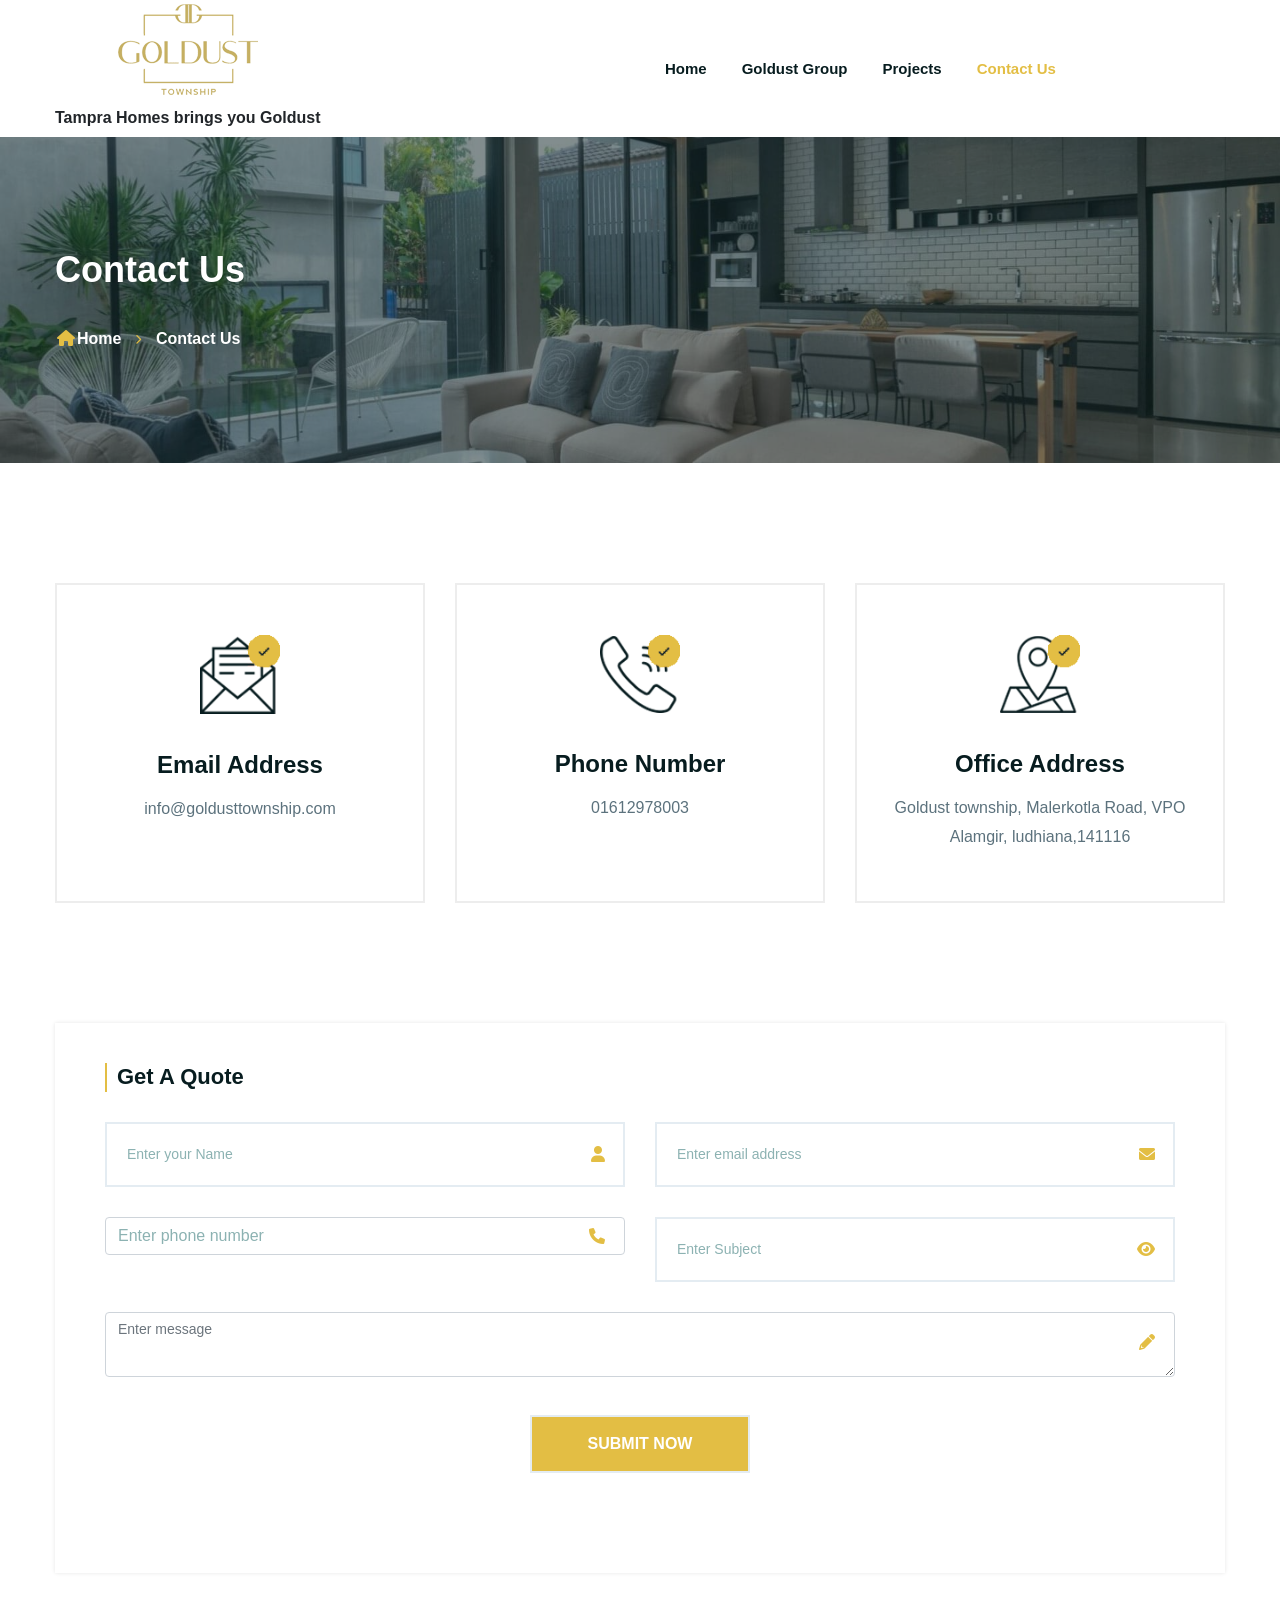
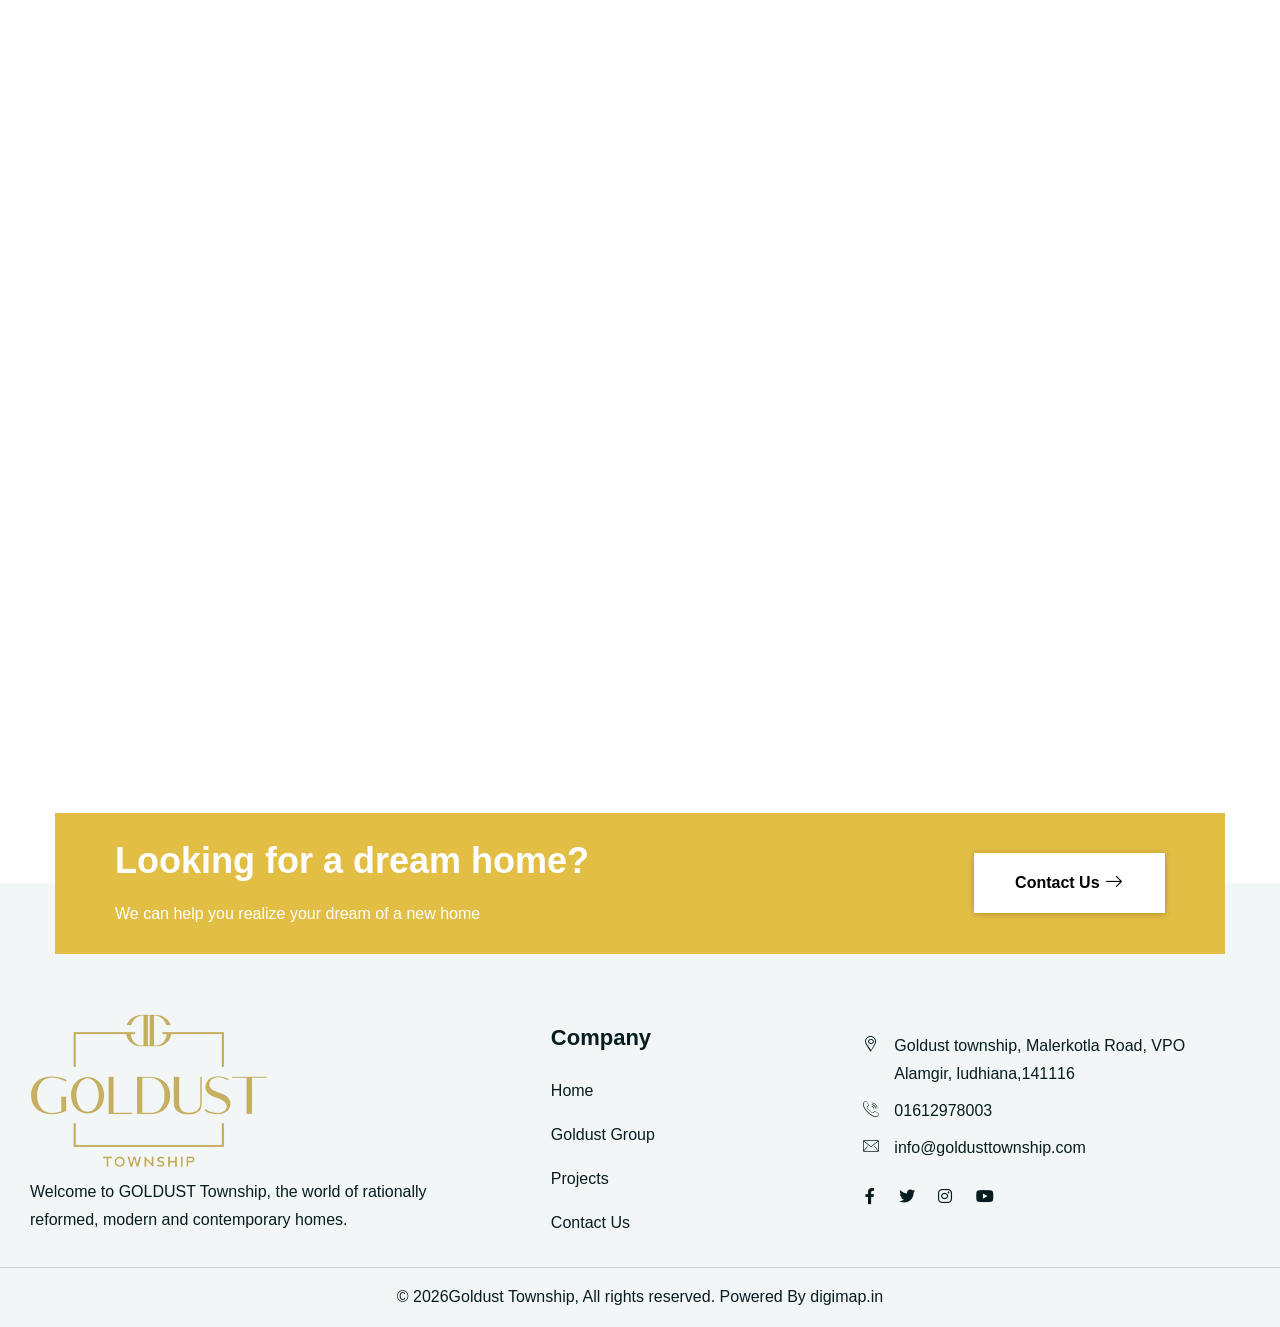
<file: Contact.html>
﻿<!DOCTYPE html>

<html class="no-js" lang="zxx">

<head>
    <meta charset="utf-8">
    <meta http-equiv="x-ua-compatible" content="ie=edge">
    <title>::GOLDUST:: </title>
    <meta name="robots" content="noindex, follow">
    <meta name="description" content="">
    <meta name="viewport" content="width=device-width, initial-scale=1, shrink-to-fit=no">

    <!-- Place favicon.png in the root directory -->
    <link rel="shortcut icon" href="img/favicon.png" type="image/x-icon">
    <!-- Font Icons css -->
    <link rel="stylesheet" href="css/font-icons.css">
    <!-- plugins css -->
    <link rel="stylesheet" href="css/plugins.css">
    <!-- Main Stylesheet -->
    <link rel="stylesheet" href="css/style.css">
    <!-- Responsive css -->
    <link rel="stylesheet" href="css/responsive.css">

    <script src="https://www.google.com/recaptcha/api.js" async defer></script>

</head>
<style>
    .d-flex {
        display: flex;
    }
</style>

<body>

    <style>
        .icon-set {
            margin-top: 27px;
            margin-right: 10px;
        }
    </style>
    <!-- Body main wrapper start -->
    <div class="body-wrapper">

        <!-- HEADER AREA START (header-5) -->
        <header
            class="ltn__header-area ltn__header-5 ltn__header-logo-and-mobile-menu-in-mobile ltn__header-logo-and-mobile-menu ltn__header-transparent--- gradient-color-4---">


            <!-- ltn__header-middle-area start -->
            <div class="ltn__header-middle-area ltn__header-sticky ltn__sticky-bg-white">
                <div class="container">
                    <div class="row">
                        <div class="col">
                            <div class="site-logo-wrap">
                                <div class="site-logo d-block text-center">
                                    <a href="index.html">
                                        <img src="img/logo_old.png" alt="Logo"></a>
                                    <p class="mb-1 mt-1 fw-bold text-dark">Tampra Homes brings you Goldust </p>
                                </div>
                                <div class="get-support clearfix d-none">
                                    <div class="get-support-icon">
                                        <i class="icon-call"></i>
                                    </div>
                                    <div class="get-support-info">
                                        <h6>Get Support</h6>
                                        <h4><a href="tel:+123456789">123-456-789-10</a></h4>
                                    </div>
                                </div>
                            </div>
                        </div>
                        <div class="col header-menu-column">
                            <div class="header-menu d-none d-xl-block">
                                <nav>
                                    <div class="ltn__main-menu">
                                        <ul>
                                            <li><a href="index.html">Home</a></li>
                                            <li><a href="about-us.html">Goldust Group</a></li>
                                            <li><a href="project.html">Projects</a></li>
                                            <li><a href="Contact.html" class="header-active-class">Contact Us</a>
                                            </li>
                                        </ul>
                                    </div>
                                </nav>
                            </div>
                        </div>
                        <div class="col--- ltn__header-options ltn__header-options-2 ">
                            <!-- Mobile Menu Button -->
                            <div class="mobile-menu-toggle d-xl-none">
                                <a href="#ltn__utilize-mobile-menu" class="ltn__utilize-toggle">
                                    <svg viewbox="0 0 800 600">
                                        <path
                                            d="M300,220 C300,220 520,220 540,220 C740,220 640,540 520,420 C440,340 300,200 300,200"
                                            id="top">
                                        </path>
                                        <path d="M300,320 L540,320" id="middle"></path>
                                        <path
                                            d="M300,210 C300,210 520,210 540,210 C740,210 640,530 520,410 C440,330 300,190 300,190"
                                            id="bottom"
                                            transform="translate(480, 320) scale(1, -1) translate(-480, -318) ">
                                        </path>
                                    </svg>
                                </a>
                            </div>
                        </div>
                    </div>
                </div>
            </div>
            <!-- ltn__header-middle-area end -->
        </header>
        <!-- HEADER AREA END -->



        <!-- Utilize Mobile Menu Start -->
        <div id="ltn__utilize-mobile-menu" class="ltn__utilize ltn__utilize-mobile-menu">
            <div class="ltn__utilize-menu-inner ltn__scrollbar">
                <div class="ltn__utilize-menu-head">
                    <div class="site-logo d-block text-center">
                        <a href="index.html">
                            <img src="img/logo_old.png" alt="Logo"></a>
                        <p class="mb-1 mt-1 fw-bold text-dark">Tampra Homes brings you Goldust </p>
                    </div>
                    <button class="ltn__utilize-close">×</button>
                </div>
                <div class="ltn__utilize-menu">
                    <ul>
                        <li><a href="index.html" class="header-active-class">Home</a></li>
                        <li><a href="about-us.html">Goldust Group</a></li>
                        <li><a href="project.html">Projects</a></li>
                        <li><a href="Contact.html">Contact Us</a></li>
                    </ul>
                </div>
            </div>
        </div>
        <!-- Utilize Mobile Menu End -->

        <div class="ltn__utilize-overlay"></div>

        <!-- BREADCRUMB AREA START -->
        <div class="ltn__breadcrumb-area text-left bg-overlay-theme-black-50 bg-image"
            data-bs-bg="img/banner/contact-banner1.jpg">

            <div class="container">
                <div class="row">
                    <div class="col-lg-12">
                        <div class="ltn__breadcrumb-inner">
                            <h1 class="page-title text-color-white">Contact Us</h1>
                            <div class="ltn__breadcrumb-list">
                                <ul>
                                    <li><a href="index.html"><span class="ltn__secondary-color"><i
                                                    class="fas fa-home"></i></span>Home</a></li>
                                    <li>Contact Us</li>
                                </ul>
                            </div>
                        </div>
                    </div>
                </div>
            </div>
        </div>
        <!-- BREADCRUMB AREA END -->

        <!-- CONTACT ADDRESS AREA START -->
        <div class="ltn__contact-address-area mb-90">
            <div class="container">
                <div class="row">
                    <div class="col-lg-4">
                        <div class="ltn__contact-address-item ltn__contact-address-item-3 box-shadow">
                            <div class="ltn__contact-address-icon">
                                <img src="img/icons/10.png" alt="Icon Image">
                            </div>
                            <h3>Email Address</h3>
                            <p>
                                info@goldusttownship.com
                                <br>
                            </p>
                            <br>
                        </div>
                    </div>
                    <div class="col-lg-4">
                        <div class="ltn__contact-address-item ltn__contact-address-item-3 box-shadow">
                            <div class="ltn__contact-address-icon">
                                <img src="img/icons/11.png" alt="Icon Image">
                            </div>
                            <h3>Phone Number</h3>
                            <p>
                                01612978003
                                <br>
                            </p>
                            <br>
                        </div>
                    </div>
                    <div class="col-lg-4">
                        <div class="ltn__contact-address-item ltn__contact-address-item-3 box-shadow">
                            <div class="ltn__contact-address-icon">
                                <img src="img/icons/12.png" alt="Icon Image">
                            </div>
                            <h3>Office Address</h3>
                            <p>
                                Goldust township, Malerkotla Road, VPO Alamgir, ludhiana,141116
                            </p>
                        </div>
                    </div>
                </div>
            </div>
        </div>
        <!-- CONTACT ADDRESS AREA END -->
        <!-- CONTACT MESSAGE AREA START -->
        <div class="ltn__contact-message-area mb-120">
            <div class="container">
                <div class="row">
                    <div class="col-lg-12">
                        <div class="ltn__form-box contact-form-box box-shadow white-bg">
                            <h4 class="title-2">Get A Quote</h4>


                            <form method="post" action="contactForm.php" id="Form1" name="Form1"
                                onsubmit="function validateForm()">

                                <div class="row">

                                    <div class="col-md-6">
                                        <div class="input-item input-item-name ltn__custom-icon">
                                            <input type="text" name="txtName" id="txtName" placeholder="Enter your Name"
                                                class="form-control">
                                        </div>
                                    </div>

                                    <div class="col-md-6">
                                        <div class="input-item input-item-email ltn__custom-icon">
                                            <input type="email" name="txtEmail" id="txtEmail"
                                                placeholder="Enter email address" class="form-control">
                                        </div>
                                    </div>

                                    <div class="col-md-6">
                                        <div class="input-item input-item-phone ltn__custom-icon">
                                            <input type="tel" name="txtContact" id="txtContact"
                                                placeholder="Enter phone number" class="form-control">
                                        </div>
                                    </div>

                                    <div class="col-md-6">
                                        <div class="input-item input-item-subject ltn__custom-icon">
                                            <input type="text" name="txtSubject" id="txtSubject"
                                                placeholder="Enter Subject" class="form-control">
                                        </div>
                                    </div>
                                </div>

                                <div class="input-item input-item-textarea ltn__custom-icon">
                                    <textarea name="txtMessage" id="txtMessage" rows="2" placeholder="Enter message"
                                        class="form-control"></textarea>
                                </div>

                                <div class="col-md-12 mb-2 d-flex justify-content-center">
                                    <div class="form-group g-tag">
                                        <div class="g-recaptcha"
                                            data-sitekey="6LfMtKQrAAAAAGUwlybXGaxYDcD0p2TMqc7_S-E8">
                                        </div>
                                    </div>
                                </div>

                                <div class="btn-wrapper mt-0 text-center">
                                    <input type="submit" name="btnSubmit" id="btnSubmit" value="Submit Now"
                                        class="btn theme-btn-1 btn-effect-2 text-uppercase"
                                        style="background-color: var(--ltn__secondary-color); color: var(--white); width: 220px; padding: 15px 10px; height: auto;">
                                </div>

                                <p class="form-messege mb-0 mt-20"></p>

                            </form>


                        </div>
                    </div>
                </div>
            </div>
        </div>
        <!-- CONTACT MESSAGE AREA END -->
        <!-- GOOGLE MAP AREA START -->
        <div class="google-map mb-120">
            <iframe
                src="https://www.google.com/maps/embed?pb=!1m14!1m8!1m3!1d13706.074770794072!2d75.8663792!3d30.8161291!3m2!1i1024!2i768!4f13.1!3m3!1m2!1s0x391a83897d806613%3A0xb4fa2f9c0f780e82!2sGoldust%20Township%20Alamgir!5e0!3m2!1sen!2sin!4v1679639385336!5m2!1sen!2sin"
                width="100%" height="100%" style="border: 0;" allowfullscreen="" loading="lazy"
                referrerpolicy="no-referrer-when-downgrade"></iframe>
        </div>
        <!-- GOOGLE MAP AREA END -->

        <!-- CALL TO ACTION START (call-to-action-6) -->
        <div class="ltn__call-to-action-area call-to-action-6 before-bg-bottom">
            <div class="container">
                <div class="row">
                    <div class="col-lg-12">
                        <div
                            class="call-to-action-inner call-to-action-inner-6 ltn__secondary-bg position-relative text-center---">
                            <div class="coll-to-info text-color-white">
                                <h1>Looking for a dream home?</h1>
                                <p>We can help you realize your dream of a new home</p>
                            </div>
                            <div class="btn-wrapper">
                                <a class="btn btn-effect-3 btn-white" href="Contact.html">Contact Us <i
                                        class="icon-next"></i></a>
                            </div>
                        </div>
                    </div>
                </div>
            </div>
        </div>
        <!-- CALL TO ACTION END -->


        <!-- FOOTER AREA START -->
        <footer class="ltn__footer-area">
            <div class="footer-top-area section-bg-2 plr--5" style="background-color: #f2f6f7">
                <div class="container-fluid">
                    <div class="row">
                        <div class="col-xl-5 col-md-5 col-sm-12 col-12">
                            <div class="footer-widget footer-about-widget">
                                <div class="footer-logo">
                                    <div class="site-logo">
                                        <img src="img/logo-2_old.png" class="cc2" alt="Logo">
                                    </div>
                                </div>
                                <p>
                                    Welcome to GOLDUST Township, the world of rationally reformed, modern and
                                    contemporary homes.
                                </p>
                            </div>
                        </div>
                        <div class="col-xl-3 col-md-3 col-sm-6 col-12">
                            <div class="footer-widget footer-menu-widget clearfix">
                                <h4 class="footer-title">Company</h4>
                                <div class="footer-menu">
                                    <ul>
                                        <li><a href="index.html">Home</a></li>
                                        <li><a href="about-us.html">Goldust Group</a></li>
                                        <li><a href="project.html">Projects</a></li>
                                        <li><a href="Contact.html">Contact Us</a></li>
                                    </ul>
                                </div>
                            </div>
                        </div>

                        <div class="col-xl-4 col-md-4 col-sm-6 col-12">
                            <div class="footer-widget footer-about-widget">
                                <div class="footer-address">
                                    <ul>
                                        <li>
                                            <div class="footer-address-icon">
                                                <i class="icon-placeholder"></i>
                                            </div>
                                            <div class="footer-address-info">
                                                <p>Goldust township, Malerkotla Road, VPO Alamgir, ludhiana,141116</p>
                                            </div>
                                        </li>
                                        <li>
                                            <div class="footer-address-icon">
                                                <i class="icon-call"></i>
                                            </div>
                                            <div class="footer-address-info">
                                                <p><a href="tel:01612978003">01612978003</a></p>
                                            </div>
                                        </li>
                                        <li>
                                            <div class="footer-address-icon">
                                                <i class="icon-mail"></i>
                                            </div>
                                            <div class="footer-address-info">
                                                <p>
                                                    <a
                                                        href="mailto:info@goldusttownship.com">info@goldusttownship.com</a>
                                                </p>
                                            </div>
                                        </li>
                                    </ul>
                                </div>
                                <div class="ltn__social-media mt-20">
                                    <ul>
                                        <li><a href="https://www.facebook.com/profile.php?id=100086575733014"
                                                target="_blank" title="Facebook"><i class="fab fa-facebook-f"></i></a>
                                        </li>
                                        <li><a href="javascript:void(0);" title="Twitter"><i
                                                    class="fab fa-twitter"></i></a></li>
                                        <li><a href="https://instagram.com/goldust_township?igshid=NmE0MzVhZDY="
                                                target="_blank" title="Instagram"><i class="fab fa-instagram"></i></a>
                                        </li>
                                        <li><a href="javascript:void(0);" title="Youtube"><i
                                                    class="fab fa-youtube"></i></a></li>
                                    </ul>
                                </div>
                            </div>
                        </div>
                    </div>
                </div>
            </div>
            <div class="ltn__copyright-area ltn__copyright-2 section-bg-7  plr--5" style="background-color: #f2f6f7;">
                <div class="container-fluid ltn__border-top-2">
                    <div class="row">
                        <div class="col-md-12 col-12 text-center">
                            <div class="ltn__copyright-design clearfix">
                                <p>
                                    © <span class="current-year"></span>Goldust Township, All rights reserved. Powered
                                    By <a href="https://digimap.in/" target="_blank">digimap.in</a>
                                </p>
                            </div>
                        </div>
                    </div>
                </div>
            </div>
        </footer>
        <!-- FOOTER AREA END -->
    </div>
    <!-- Body main wrapper end -->

    <!-- preloader area start -->
    <div class="preloader d-none" id="preloader">
        <div class="preloader-inner">
            <div class="spinner">
                <div class="dot1"></div>
                <div class="dot2"></div>
            </div>
        </div>
    </div>
    <!-- preloader area end -->

    <!-- All JS Plugins -->
    <script src="js/plugins.js"></script>
    <!-- Main JS -->
    <script src="js/main.js"></script>

    <script>
        function validateForm() {

            var name = document.getElementById("txtName");
            var email = document.getElementById("txtEmail");
            var contact = document.getElementById("txtContact");
            var subject = document.getElementById("txtSubject");
            var message = document.getElementById("txtMessage");

            var emailPattern = /^[^\s@]+@[^\s@]+\.[^\s@]+$/;
            var phonePattern = /^[0-9]{10}$/;

            // Helper function
            function showAlert(msg, field) {
                alert(msg);
                field.focus();
                return false;
            }

            // Name
            if (name.value.trim() === "") {
                return showAlert("Please enter your name", name);
            }

            // Email
            if (email.value.trim() === "") {
                return showAlert("Please enter your email address", email);
            }

            if (!emailPattern.test(email.value.trim())) {
                return showAlert("Please enter a valid email address", email);
            }

            // Contact
            if (contact.value.trim() === "") {
                return showAlert("Please enter your contact number", contact);
            }

            if (!phonePattern.test(contact.value.trim())) {
                return showAlert("Please enter a valid 10 digit phone number", contact);
            }

            // Subject
            if (subject.value.trim() === "") {
                return showAlert("Please enter subject", subject);
            }

            // Message
            if (message.value.trim() === "") {
                return showAlert("Please enter your message", message);
            }

            // reCAPTCHA
            if (typeof grecaptcha !== "undefined") {
                var response = grecaptcha.getResponse();
                if (response.length === 0) {
                    alert("Please verify that you are not a robot");
                    return false;
                }
            } else {
                alert("reCAPTCHA not loaded. Please refresh the page.");
                return false;
            }

            return true;
        }
    </script>

</body>

</html>
</file>
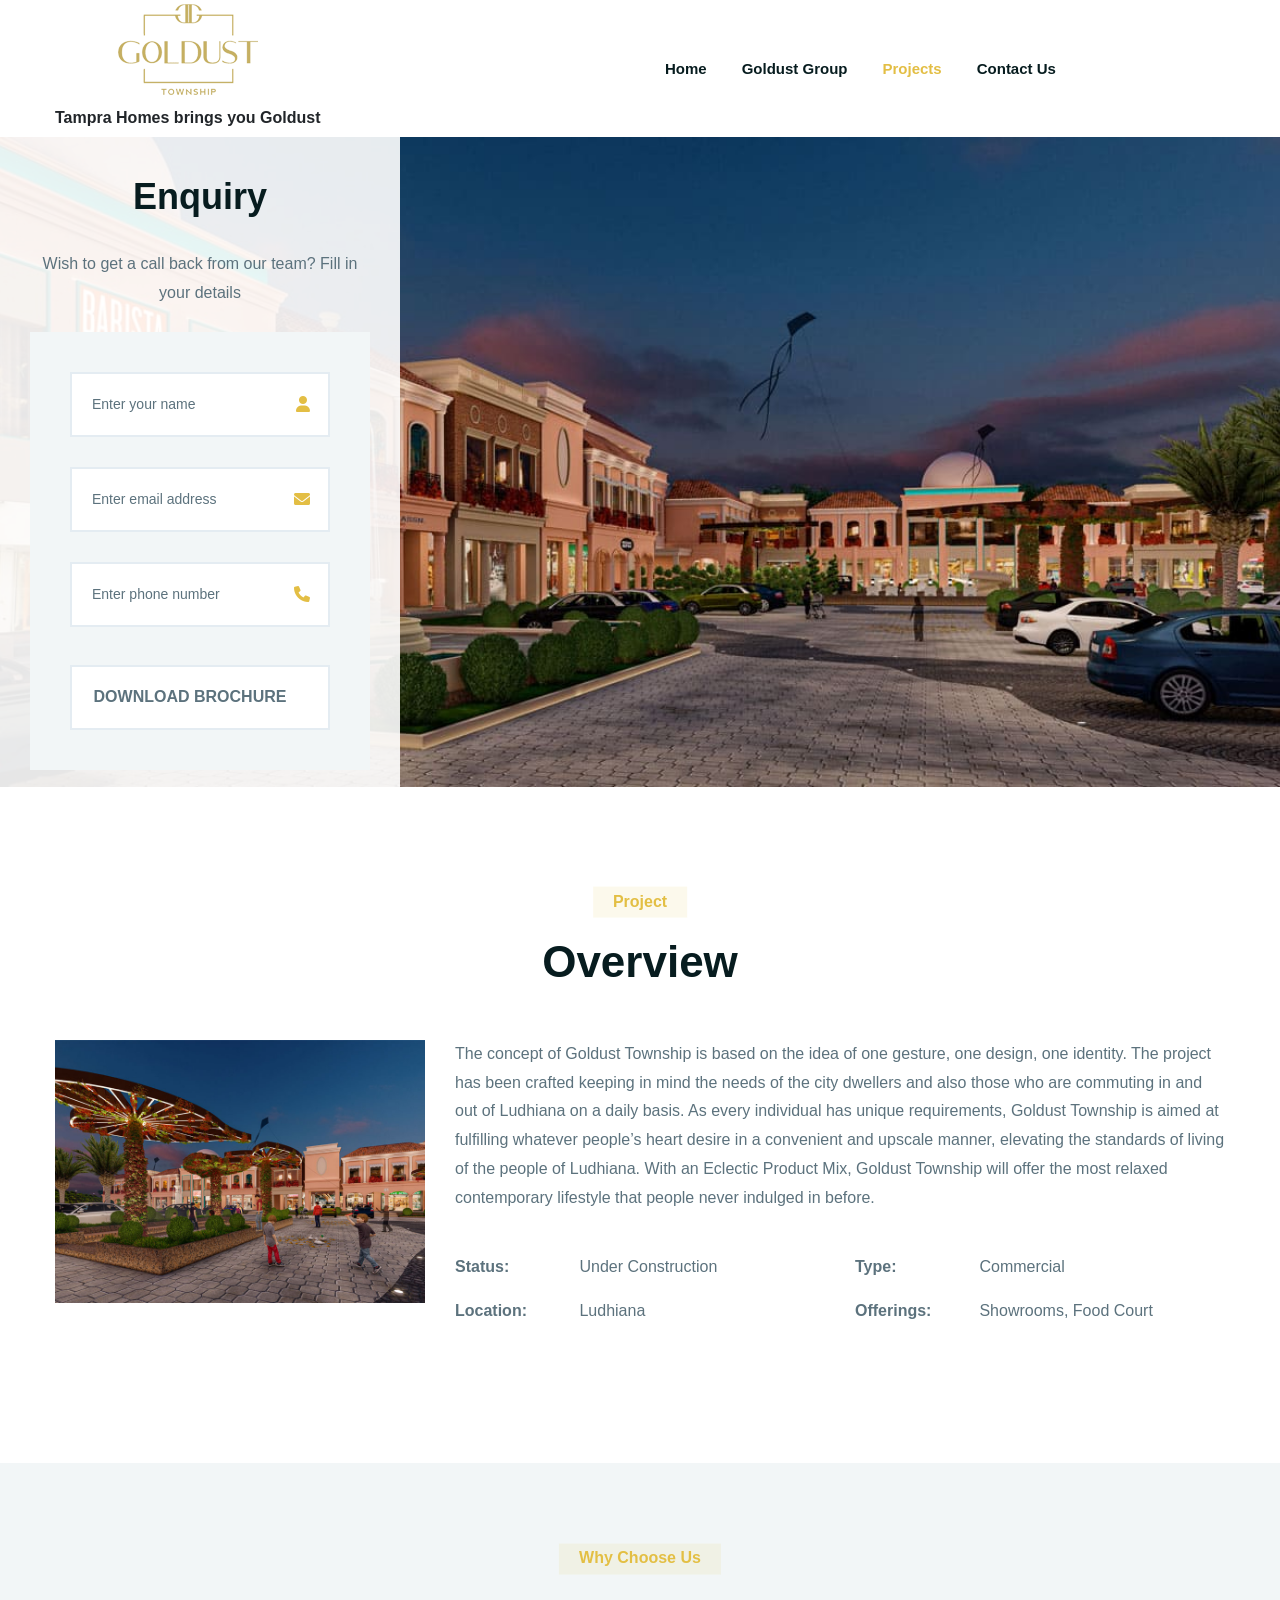
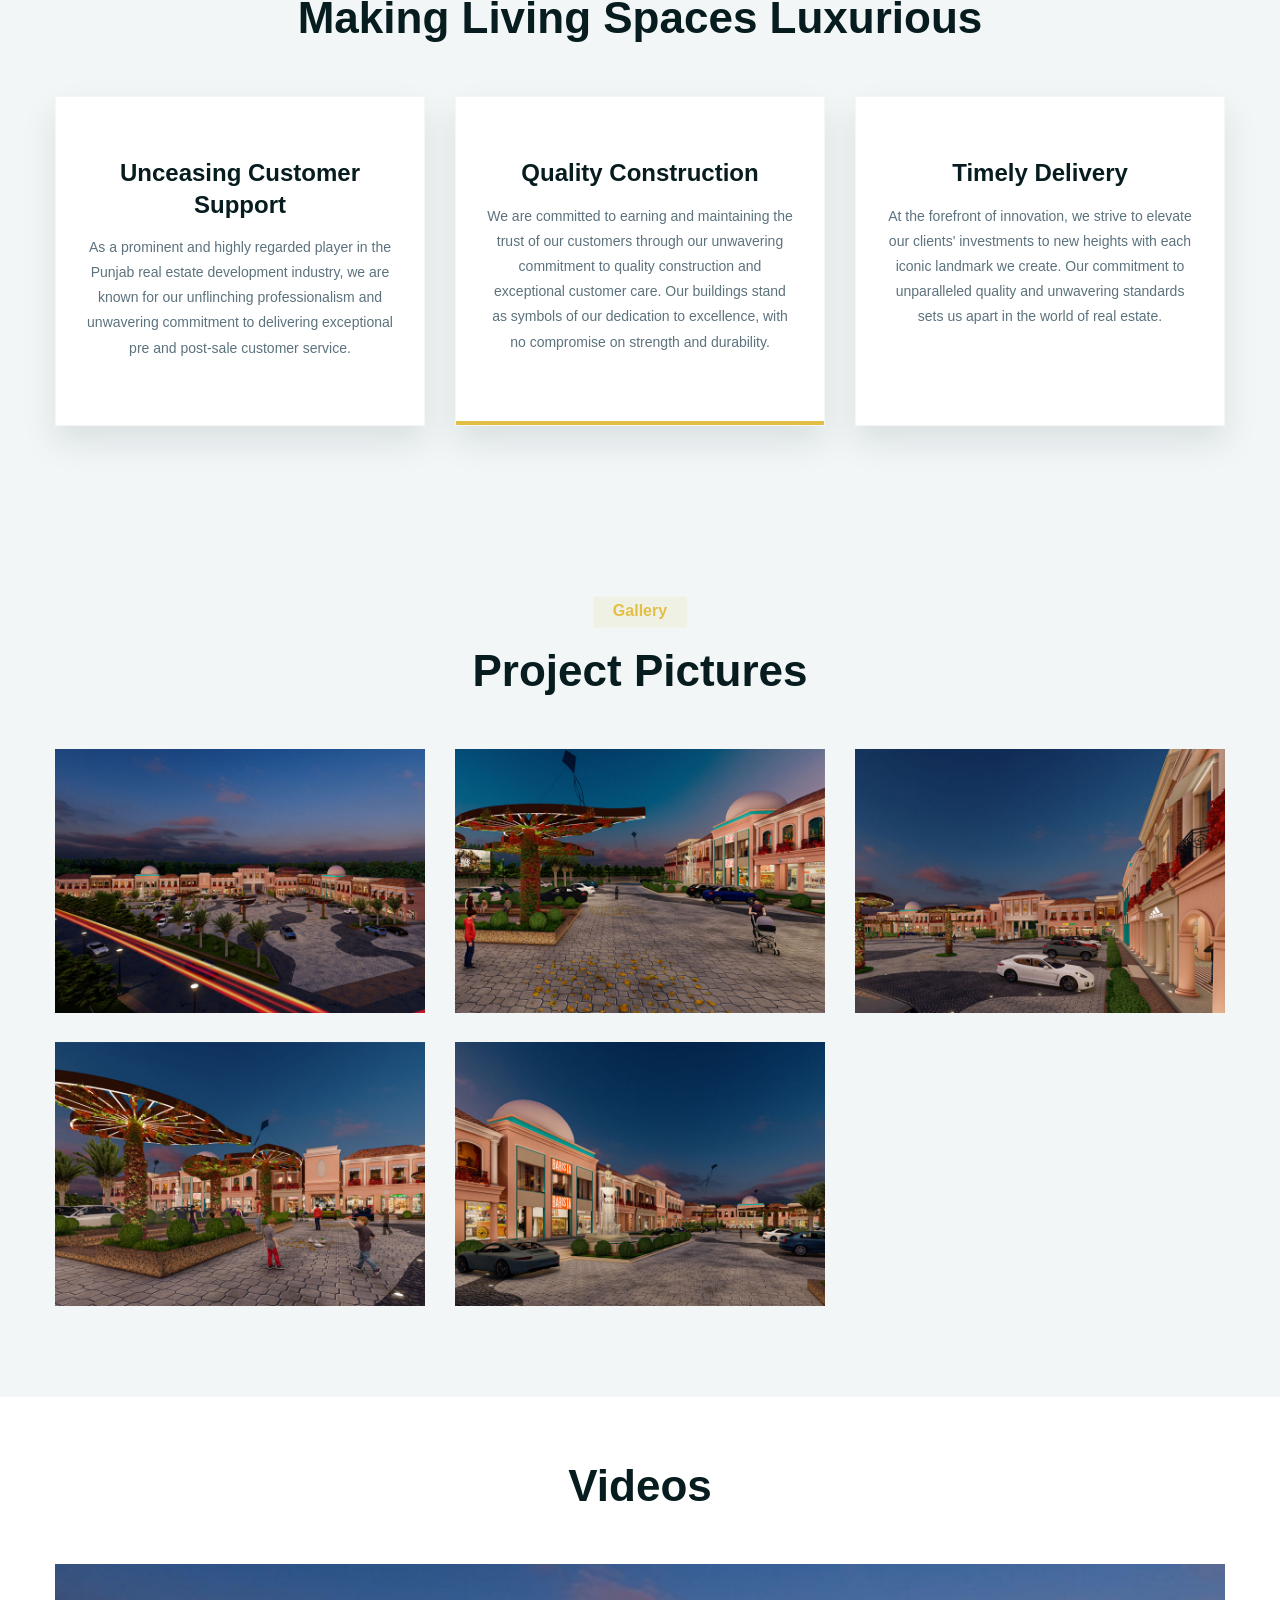
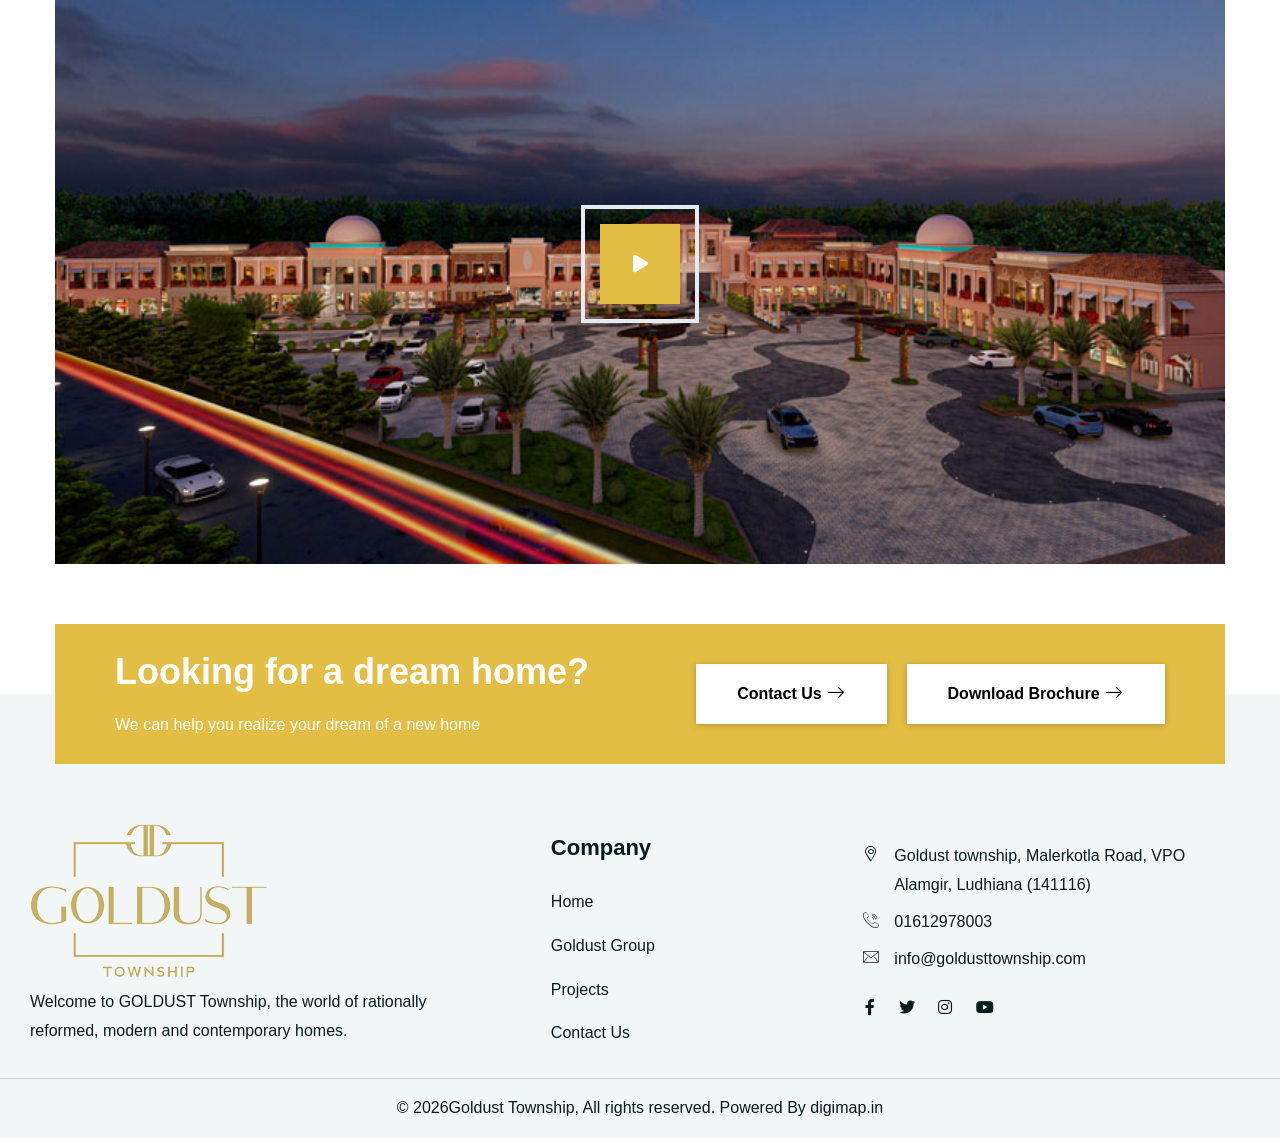
<file: project.html>
﻿<!doctype html>
<html class="no-js" lang="zxx">

<head>
    <meta charset="utf-8">
    <meta http-equiv="x-ua-compatible" content="ie=edge">
    <title>::GOLDUST:: </title>
    <meta name="robots" content="noindex, follow">
    <meta name="description" content="">
    <meta name="viewport" content="width=device-width, initial-scale=1, shrink-to-fit=no">

    <!-- Place favicon.png in the root directory -->
    <link rel="shortcut icon" href="img/favicon.png" type="image/x-icon">
    <!-- Font Icons css -->
    <link rel="stylesheet" href="css/font-icons.css">
    <!-- plugins css -->
    <link rel="stylesheet" href="css/plugins.css">
    <!-- Main Stylesheet -->
    <link rel="stylesheet" href="css/style.css">
    <!-- Responsive css -->
    <link rel="stylesheet" href="css/responsive.css">

    <script src="https://www.google.com/recaptcha/api.js" async defer></script>

</head>

<body>

    <!-- Body main wrapper start -->
    <div class="body-wrapper">

        <!-- HEADER AREA START (header-5) -->
        <header
            class="ltn__header-area ltn__header-5 ltn__header-logo-and-mobile-menu-in-mobile ltn__header-logo-and-mobile-menu ltn__header-transparent--- gradient-color-4---">


            <!-- ltn__header-middle-area start -->
            <div class="ltn__header-middle-area ltn__header-sticky ltn__sticky-bg-white">
                <div class="container">
                    <div class="row">
                        <div class="col">
                            <div class="site-logo-wrap">
                                <div class="site-logo d-block text-center">
                                    <a href="index.html">
                                        <img src="img/logo_old.png" alt="Logo"></a>
                                    <p class="mb-1 mt-1 fw-bold text-dark">Tampra Homes brings you Goldust </p>
                                </div>
                                <div class="get-support clearfix d-none">
                                    <div class="get-support-icon">
                                        <i class="icon-call"></i>
                                    </div>
                                    <div class="get-support-info">
                                        <h6>Get Support</h6>
                                        <h4><a href="tel:+123456789">123-456-789-10</a></h4>
                                    </div>
                                </div>
                            </div>
                        </div>
                        <div class="col header-menu-column">
                            <div class="header-menu d-none d-xl-block">
                                <nav>
                                    <div class="ltn__main-menu">
                                        <ul>
                                            <li><a href="index.html">Home</a></li>
                                            <li><a href="about-us.html">Goldust Group</a></li>
                                            <li><a href="project.html" class="header-active-class">Projects</a></li>
                                            <li><a href="Contact.html">Contact Us</a></li>
                                        </ul>
                                    </div>
                                </nav>
                            </div>
                        </div>
                        <div class="col--- ltn__header-options ltn__header-options-2 ">
                            <!-- Mobile Menu Button -->
                            <div class="mobile-menu-toggle d-xl-none">
                                <a href="#ltn__utilize-mobile-menu" class="ltn__utilize-toggle">
                                    <svg viewbox="0 0 800 600">
                                        <path
                                            d="M300,220 C300,220 520,220 540,220 C740,220 640,540 520,420 C440,340 300,200 300,200"
                                            id="top">
                                        </path>
                                        <path d="M300,320 L540,320" id="middle"></path>
                                        <path
                                            d="M300,210 C300,210 520,210 540,210 C740,210 640,530 520,410 C440,330 300,190 300,190"
                                            id="bottom"
                                            transform="translate(480, 320) scale(1, -1) translate(-480, -318) ">
                                        </path>
                                    </svg>
                                </a>
                            </div>
                        </div>
                    </div>
                </div>
            </div>
            <!-- ltn__header-middle-area end -->
        </header>
        <!-- HEADER AREA END -->
        <!-- Utilize Mobile Menu Start -->
        <div id="ltn__utilize-mobile-menu" class="ltn__utilize ltn__utilize-mobile-menu">
            <div class="ltn__utilize-menu-inner ltn__scrollbar">
                <div class="ltn__utilize-menu-head">
                    <div class="site-logo d-block text-center">
                        <a href="index.html">
                            <img src="img/logo_old.png" alt="Logo"></a>
                        <p class="mb-1 mt-1 fw-bold text-dark">Tampra Homes brings you Goldust </p>
                    </div>
                    <button class="ltn__utilize-close">×</button>
                </div>
                <div class="ltn__utilize-menu">
                    <ul>
                        <li><a href="index.html">Home</a></li>
                        <li><a href="about-us.html">Goldust Group</a></li>
                        <li><a href="project.html" class="header-active-class">Projects</a></li>
                        <li><a href="Contact.html">Contact Us</a></li>
                    </ul>
                </div>
            </div>
        </div>
        <!-- Utilize Mobile Menu End -->

        <div class="ltn__utilize-overlay"></div>




        <!-- SLIDER AREA START (slider-1) -->
        <div class="ltn__slider-area ltn__slider-6">
            <div class="ltn__slide-one-active slick-slide-arrow-1 slick-slide-dots-1">
                <!-- ltn__slide-item -->
                <div class="ltn__slide-item--- ltn__slide-item-9 section-bg-1 bg-image"
                    style="background-image: url('img/banner/layout-banner.jpg')"
                    data-bs-bg="img/banner/layout-banner.jpg">
                    <!--img/slider/52.jpg-->
                    <div class="ltn__slide-item-inner">
                        <div class="slide-item-info bg-overlay-white-90 text-center">


                            <div class="slide-item-info-inner slide-item-info-line-no">
                                <div class="slide-item-car-dealer-form">

                                    <h1 class="text-color-white--- text-center mb-30">Enquiry</h1>
                                    <p>Wish to get a call back from our team? Fill in your details</p>
                                    <div class="ltn__car-dealer-form-tab">

                                        <div class="tab-content pb-10">
                                            <div class="tab-pane fade active show" id="ltn__form_tab_1_1">
                                                <div class="car-dealer-form-inner">

                                                    <form method="post" id="Form1" action="brochureForm.php" onsubmit="return validateForm()">

                                                        <div class="row">
                                                            <div class="col-md-12">
                                                                <div
                                                                    class="input-item input-item-name ltn__custom-icon">
                                                                    <input name="txtName" id="txtName" type="text"
                                                                        placeholder="Enter your name"
                                                                        class="form-control">
                                                                </div>
                                                            </div>

                                                            <div class="col-md-12">
                                                                <div
                                                                    class="input-item input-item-email ltn__custom-icon">
                                                                    <input name="txtEmail" id="txtEmail" type="email"
                                                                        placeholder="Enter email address"
                                                                        class="form-control">
                                                                </div>
                                                            </div>

                                                            <div class="col-md-12">
                                                                <div
                                                                    class="input-item input-item-phone ltn__custom-icon">
                                                                    <input name="txtcontact" id="txtcontact" type="text"
                                                                        placeholder="Enter phone number"
                                                                        class="form-control">
                                                                </div>
                                                            </div>
                                                        </div>

                                                        <div class="col-md-12 mb-2 d-flex justify-content-center">
                                                            <div class="form-group g-tag">
                                                                <div class="g-recaptcha"
                                                                    data-sitekey="6LfMtKQrAAAAAGUwlybXGaxYDcD0p2TMqc7_S-E8">
                                                                </div>
                                                            </div>
                                                        </div>

                                                        <div class="btn-wrapper mt-0 text-center">
                                                            <input type="submit" value="Download Brochure"
                                                                class="btn btn-color theme-btn-2 btn-effect-1 text-uppercase">
                                                        </div>

                                                    </form>
                                                </div>
                                            </div>
                                        </div>
                                    </div>
                                </div>
                                <!-- </div> -->
                            </div>
                        </div>
                    </div>
                    <!--  -->
                </div>
            </div>
            <!-- SLIDER AREA END -->
            <!-- OVERVIEW DETAILS AREA START -->
            <div class="ltn__team-details-area pt-100 mb-120">
                <div class="container">
                    <div class="row">
                        <div class="col-lg-12">
                            <div class="section-title-area ltn__section-title-2--- text-center">
                                <h6 class="section-subtitle section-subtitle-2 ltn__secondary-color">Project</h6>
                                <h1 class="section-title">Overview</h1>
                            </div>
                        </div>
                    </div>
                    <div class="row">
                        <div class="col-lg-4">
                            <div class="ltn__team-details-member-info text-center mb-40">
                                <div class="team-details-img">
                                    <img src="img/img-slide/11.jpg" alt="Team Member Image">
                                </div>
                            </div>
                        </div>
                        <div class="col-lg-8">
                            <div class="ltn__team-details-member-info-details">
                                <p>
                                    The concept of Goldust Township is based on the idea of one gesture, one design, one
                                    identity. The project has been crafted keeping in mind the needs of the city
                                    dwellers and also those who are commuting in and out of Ludhiana on a daily basis.
                                    As every individual has unique requirements, Goldust Township is aimed at fulfilling
                                    whatever people’s heart desire in a convenient and upscale manner, elevating the
                                    standards of living of the people of Ludhiana. With an Eclectic Product Mix, Goldust
                                    Township will offer the most relaxed contemporary lifestyle that people never
                                    indulged in before.

                                </p>
                                <div class="row">
                                    <div class="col-lg-6 col-md-6 col-sm-12">
                                        <div class="ltn__team-details-member-about">
                                            <ul>
                                                <li><strong>Status:</strong> Under Construction</li>
                                                <li><strong>Location:</strong> Ludhiana</li>
                                            </ul>
                                        </div>
                                    </div>
                                    <div class="col-lg-6 col-md-6 col-sm-12">
                                        <div class="ltn__team-details-member-about">
                                            <ul>
                                                <li><strong>Type:</strong> Commercial</li>
                                                <li><strong>Offerings:</strong> Showrooms, Food Court</li>
                                            </ul>
                                        </div>
                                    </div>
                                </div>

                            </div>
                        </div>
                    </div>
                </div>
            </div>
            <!-- OVERVIEW DETAILS AREA END -->
            <!-- WHY CHOOSE US AREA START -->
            <div class="ltn__feature-area section-bg-1 pt-80 pb-60 mb-120---">
                <div class="container">
                    <div class="row">
                        <div class="col-lg-12">
                            <div class="section-title-area ltn__section-title-2--- text-center">
                                <h6 class="section-subtitle section-subtitle-2 ltn__secondary-color">Why Choose Us</h6>
                                <h1 class="section-title">Making Living Spaces Luxurious</h1>
                            </div>
                        </div>
                    </div>
                    <div class="row ltn__custom-gutter--- justify-content-center">
                        <div class="col-lg-4 col-sm-6 col-12">
                            <div class="ltn__feature-item ltn__feature-item-6 text-center bg-white  box-shadow-1">
                                <div class="ltn__feature-icon">
                                </div>
                                <div class="ltn__feature-info">
                                    <h3>Unceasing Customer Support</h3>
                                    <p>
                                        As a prominent and highly regarded player in the Punjab real estate development
                                        industry, we are known
                                        for our unflinching professionalism and unwavering commitment to delivering
                                        exceptional pre and post-sale
                                        customer service.

                                    </p>
                                </div>
                            </div>
                        </div>
                        <div class="col-lg-4 col-sm-6 col-12">
                            <div
                                class="ltn__feature-item ltn__feature-item-6 text-center bg-white  box-shadow-1 active">
                                <div class="ltn__feature-icon">
                                </div>
                                <div class="ltn__feature-info">
                                    <h3>Quality Construction</h3>
                                    <p>
                                        We are committed to earning and maintaining the trust of our customers through
                                        our unwavering
                                        commitment to quality construction and exceptional customer care. Our buildings
                                        stand as symbols of our
                                        dedication to excellence, with no compromise on strength and durability.

                                    </p>
                                </div>
                            </div>
                        </div>
                        <div class="col-lg-4 col-sm-6 col-12">
                            <div class="ltn__feature-item ltn__feature-item-6 text-center bg-white  box-shadow-1">
                                <div class="ltn__feature-icon">
                                </div>
                                <div class="ltn__feature-info">
                                    <h3>Timely Delivery</h3>
                                    <p>
                                        At the forefront of innovation, we strive to elevate our clients' investments to
                                        new heights with each
                                        iconic landmark we create. Our commitment to unparalleled quality and unwavering
                                        standards sets us apart
                                        in the world of real estate.

                                    </p>
                                </div>
                            </div>
                        </div>
                    </div>
                </div>
            </div>
            <!-- WHY CHOOSE US AREA END -->
            <!-- Gallery area start -->
            <div class="ltn__gallery-area section-bg-1 pt-80 pb-60">
                <div class="container">
                    <div class="row">
                        <div class="col-lg-12">
                            <div class="section-title-area ltn__section-title-2--- text-center">
                                <h6 class="section-subtitle section-subtitle-2 ltn__secondary-color">Gallery</h6>
                                <h1 class="section-title">Project Pictures</h1>
                            </div>
                        </div>
                    </div>


                    <div class="ltn__gallery-active row ltn__gallery-style-2 ltn__gallery-info-hide---">
                        <div class="ltn__gallery-sizer col-1"></div>

                        <!-- gallery-item -->
                        <div class="ltn__gallery-item filter_category_3 col-lg-4 col-sm-6 col-12">
                            <div class="ltn__gallery-item-inner">
                                <div class="ltn__gallery-item-img">
                                    <a href="img/img-slide/14.jpg" data-rel="lightcase:myCollection">
                                        <img src="img/img-slide/14.jpg" alt="Image">
                                        <span class="ltn__gallery-action-icon">
                                            <i class="fas fa-search"></i>
                                        </span>
                                    </a>
                                </div>

                            </div>
                        </div>
                        <!-- gallery-item -->
                        <div class="ltn__gallery-item filter_category_2 col-lg-4 col-sm-6 col-12">
                            <div class="ltn__gallery-item-inner">
                                <div class="ltn__gallery-item-img">
                                    <a href="img/img-slide/12.jpg" data-rel="lightcase:myCollection">
                                        <img src="img/img-slide/12.jpg" alt="Image">
                                        <span class="ltn__gallery-action-icon">
                                            <i class="fas fa-search"></i>
                                        </span>
                                    </a>
                                </div>
                            </div>
                        </div>
                        <!-- gallery-item -->
                        <div class="ltn__gallery-item filter_category_1 col-lg-4 col-sm-6 col-12">
                            <div class="ltn__gallery-item-inner">
                                <div class="ltn__gallery-item-img">
                                    <a href="img/img-slide/13.jpg" data-rel="lightcase:myCollection">
                                        <img src="img/img-slide/13.jpg" alt="Image">
                                        <span class="ltn__gallery-action-icon">
                                            <i class="fas fa-search"></i>
                                        </span>
                                    </a>
                                </div>
                            </div>
                        </div>
                        <!-- gallery-item -->
                        <div class="ltn__gallery-item filter_category_3 col-lg-4 col-sm-6 col-12">
                            <div class="ltn__gallery-item-inner">
                                <div class="ltn__gallery-item-img">
                                    <a href="img/img-slide/11.jpg" data-rel="lightcase:myCollection">
                                        <img src="img/img-slide/11.jpg" alt="Image">
                                        <span class="ltn__gallery-action-icon">
                                            <i class="fas fa-search"></i>
                                        </span>
                                    </a>
                                </div>
                            </div>
                        </div>
                        <!-- gallery-item -->
                        <div class="ltn__gallery-item filter_category_3 col-lg-4 col-sm-6 col-12">
                            <div class="ltn__gallery-item-inner">
                                <div class="ltn__gallery-item-img">
                                    <a href="img/img-slide/15.jpg" data-rel="lightcase:myCollection">
                                        <img src="img/img-slide/15.jpg" alt="Image">
                                        <span class="ltn__gallery-action-icon">
                                            <i class="fas fa-search"></i>
                                        </span>
                                    </a>
                                </div>
                            </div>
                        </div>

                    </div>
                </div>
            </div>
            <!-- Gallery area end -->
            <!-- VIDEO AREA START -->
            <div class="ltn__video-popup-area pt-60 pb-60">
                <div class="container">
                    <div class="row">
                        <div class="col-lg-12">
                            <div class="section-title-area ltn__section-title-2--- text-center">
                                <h1 class="section-title">Videos</h1>
                            </div>
                        </div>
                    </div>
                    <div class="row">
                        <div class="col-lg-12">
                            <div class="ltn__video-bg-img ltn__video-popup-height-600 bg-overlay-black-10-- bg-image"
                                data-bs-bg="img/img-slide/14.jpg"
                                style="background-image: url('img/img-slide/14.jpg');">
                                <a class="ltn__video-icon-2 ltn__video-icon-2-border border-radius-no ltn__secondary-bg"
                                    href="img/img-slide/Final.mp4" data-rel="lightcase:myCollection">
                                    <i class="fa fa-play"></i>
                                </a>
                            </div>
                        </div>
                    </div>
                </div>
            </div>
            <!-- VIDEO AREA END-->
            <!-- CALL TO ACTION START (call-to-action-6) -->
            <div class="ltn__call-to-action-area call-to-action-6 before-bg-bottom" data-bs-bg="img/1.jpg--">
                <div class="container">
                    <div class="row">
                        <div class="col-lg-12">
                            <div
                                class="call-to-action-inner call-to-action-inner-6 ltn__secondary-bg position-relative text-center---">
                                <div class="coll-to-info text-color-white">
                                    <h1>Looking for a dream home?</h1>
                                    <p>We can help you realize your dream of a new home</p>
                                </div>
                                <div class="btn-wrapper">
                                    <a class="btn btn-effect-3 btn-white mb-lg-3 mb-xl-0" href="Contact.html">Contact Us
                                        <i class="icon-next"></i>
                                    </a>

                                    <a class="btn btn-effect-3 btn-white" href="MailFormate/Goldust-Brochure.pdf"
                                        target="_blank">Download Brochure <i class="icon-next"></i>
                                    </a>
                                </div>
                            </div>
                        </div>
                    </div>
                </div>
            </div>
            <!-- CALL TO ACTION END -->
            <!-- FOOTER AREA START -->
            <footer class="ltn__footer-area">
                <div class="footer-top-area section-bg-2 plr--5" style="background-color: #f2f6f7">
                    <div class="container-fluid">
                        <div class="row">
                            <div class="col-xl-5 col-md-5 col-sm-12 col-12">
                                <div class="footer-widget footer-about-widget">
                                    <div class="footer-logo">
                                        <div class="site-logo">
                                            <img src="img/logo-2_old.png" class="cc2" alt="Logo">
                                        </div>
                                    </div>
                                    <p>Welcome to GOLDUST Township, the world of rationally reformed, modern and
                                        contemporary homes.</p>
                                </div>
                            </div>
                            <div class="col-xl-3 col-md-3 col-sm-6 col-12">
                                <div class="footer-widget footer-menu-widget clearfix">
                                    <h4 class="footer-title">Company</h4>
                                    <div class="footer-menu">
                                        <ul>
                                            <li><a href="index.html">Home</a></li>
                                            <li><a href="about-us.html">Goldust Group</a></li>
                                            <li><a href="project.html">Projects</a></li>
                                            <li><a href="Contact.html">Contact Us</a></li>
                                        </ul>
                                    </div>
                                </div>
                            </div>

                            <div class="col-xl-4 col-md-4 col-sm-6 col-12">
                                <div class="footer-widget footer-about-widget">
                                    <div class="footer-address">
                                        <ul>
                                            <li>
                                                <div class="footer-address-icon">
                                                    <i class="icon-placeholder"></i>
                                                </div>
                                                <div class="footer-address-info">
                                                    <p>Goldust township, Malerkotla Road, VPO Alamgir, Ludhiana (141116)
                                                    </p>
                                                </div>
                                            </li>
                                            <li>
                                                <div class="footer-address-icon">
                                                    <i class="icon-call"></i>
                                                </div>
                                                <div class="footer-address-info">
                                                    <p><a href="tel:01612978003">01612978003</a></p>
                                                </div>
                                            </li>
                                            <li>
                                                <div class="footer-address-icon">
                                                    <i class="icon-mail"></i>
                                                </div>
                                                <div class="footer-address-info">
                                                    <p>
                                                        <a
                                                            href="mailto:info@goldusttownship.com">info@goldusttownship.com</a>
                                                    </p>
                                                </div>
                                            </li>
                                        </ul>
                                    </div>
                                    <div class="ltn__social-media mt-20">
                                        <ul>
                                            <li><a href="https://www.facebook.com/profile.php?id=100086575733014"
                                                    target="_blank" title="Facebook"><i
                                                        class="fab fa-facebook-f"></i></a></li>
                                            <li><a href="javascript:void(0);" title="Twitter"><i
                                                        class="fab fa-twitter"></i></a></li>
                                            <li><a href="https://instagram.com/goldust_township?igshid=NmE0MzVhZDY="
                                                    target="_blank" title="Instagram"><i
                                                        class="fab fa-instagram"></i></a></li>
                                            <li><a href="javascript:void(0);" title="Youtube"><i
                                                        class="fab fa-youtube"></i></a></li>
                                        </ul>
                                    </div>
                                </div>
                            </div>
                        </div>
                    </div>
                </div>
                <div class="ltn__copyright-area ltn__copyright-2 section-bg-7  plr--5"
                    style="background-color: #f2f6f7;">
                    <div class="container-fluid ltn__border-top-2">
                        <div class="row">
                            <div class="col-md-12 col-12 text-center">
                                <div class="ltn__copyright-design clearfix">
                                    <p>
                                        © <span class="current-year"></span>Goldust Township, All rights reserved.
                                        Powered By

                                        <a href="https://digimap.in/" target="_blank">digimap.in</a>
                                    </p>
                                </div>
                            </div>
                        </div>
                    </div>
                </div>
            </footer>
            <!-- FOOTER AREA END -->

        </div>
        <!-- Body main wrapper end -->
        <!-- preloader area start -->
        <div class="preloader d-none" id="preloader">
            <div class="preloader-inner">
                <div class="spinner">
                    <div class="dot1"></div>
                    <div class="dot2"></div>
                </div>
            </div>
        </div>
        <!-- preloader area end -->
        <!-- All JS Plugins -->
        <script src="js/plugins.js"></script>
        <!-- Main JS -->
        <script src="js/main.js"></script>
    </div>



    <script>
        function validateForm() {
        
            var name = document.getElementById("txtName").value.trim();
            var email = document.getElementById("txtEmail").value.trim();
            var contact = document.getElementById("txtcontact").value.trim();
        
            var emailPattern = /^[^ ]+@[^ ]+\.[a-z]{2,3}$/;
            var phonePattern = /^[0-9]{10}$/;
        
            // Name validation
            if (name == "") {
                alert("Please enter your name");
                document.getElementById("txtName").focus();
                return false;
            }
        
            // Email validation
            if (email == "") {
                alert("Please enter your email address");
                document.getElementById("txtEmail").focus();
                return false;
            }
        
            if (!emailPattern.test(email)) {
                alert("Please enter a valid email address");
                document.getElementById("txtEmail").focus();
                return false;
            }
        
            // Contact validation
            if (contact == "") {
                alert("Please enter your contact number");
                document.getElementById("txtcontact").focus();
                return false;
            }
        
            if (!phonePattern.test(contact)) {
                alert("Please enter a valid 10 digit phone number");
                document.getElementById("txtcontact").focus();
                return false;
            }
        
            // ✅ reCAPTCHA validation
            var response = grecaptcha.getResponse();
            if (response.length == 0) {
                alert("Please verify that you are not a robot");
                return false;
            }
        
            // ✅ SUCCESS
            alert("Thank you! Your brochure is downloading...");
        
            var link = document.createElement('a');
            link.href = "MailFormate/Goldust-Brochure.pdf";
            link.download = "Goldust-Brochure.pdf";
            document.body.appendChild(link);
            link.click();
            document.body.removeChild(link);
        
            return true; // allow form submit
        }
        </script>


</body>

</html>
</file>
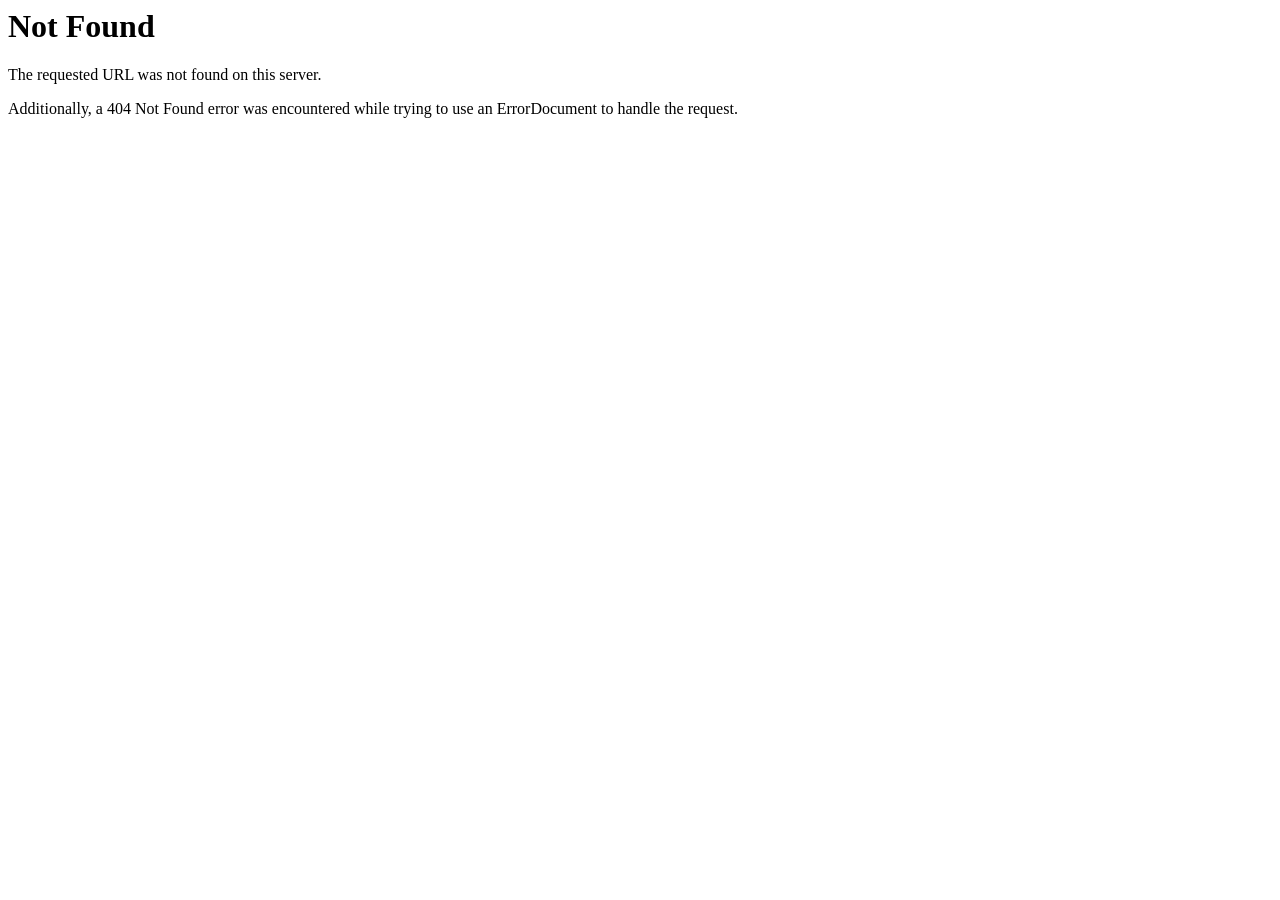
<file: css/images/ui-bg_glass_75_d0e5f5_1x400.html>
<!DOCTYPE HTML PUBLIC "-//IETF//DTD HTML 2.0//EN">
<html><head>
<title>404 Not Found</title>
</head><body>
<h1>Not Found</h1>
<p>The requested URL was not found on this server.</p>
<p>Additionally, a 404 Not Found
error was encountered while trying to use an ErrorDocument to handle the request.</p>
</body></html>
</file>
<file: css/style.css>
@import url(../css2);

.ltn__contact-feature-info .h2, .ltn__contact-feature-info .h6, .ltn__counterup-item h6, .ltn__counterup-item-3 h6, body, button, code, html, input, kbd, optgroup, pre, samp, select, textarea, tt, var {
    font-family: var(--ltn__body-font);
}

.aligncenter, .gallery-caption, .ltn__header-2 .sticky-active .sticky-logo, .ltn__header-3 .sticky-active .sticky-logo, .sticky, .wp-block-image img {
    display: block;
}

.special-link, .sticky-logo {
    -ms-grid-row-align: center;
    align-self: center;
}

.title-bg-img, pre {
    word-break: break-word;
}

.ltn__blog-likes li a, .ltn__slider-11-pagination-count .slick-dots, .ltn__utilize-menu-inner, .ltn__video-bg-img, .mini-cart-icon-2 > a h6 {
    -webkit-box-direction: normal;
    -webkit-box-orient: vertical;
}

blockquote, body {
    font-style: normal;
}

.about-us-img-info-inner, .body-sidebar-icons, .ltn__blog-likes li a, .ltn__utilize-menu-inner, .ltn__video-bg-img, .mini-cart-icon-2 > a h6 {
    -webkit-box-orient: vertical;
}

.container, .container-fluid {
    padding-right: 15px;
    padding-left: 15px;
}

.row {
    margin-left: -15px;
    margin-right: -15px;
}

.col, .col-1, .col-10, .col-11, .col-12, .col-2, .col-3, .col-4, .col-5, .col-6, .col-7, .col-8, .col-9, .col-auto, .col-lg, .col-lg-1, .col-lg-10, .col-lg-11, .col-lg-12, .col-lg-2, .col-lg-3, .col-lg-4, .col-lg-5, .col-lg-6, .col-lg-7, .col-lg-8, .col-lg-9, .col-lg-auto, .col-md, .col-md-1, .col-md-10, .col-md-11, .col-md-12, .col-md-2, .col-md-3, .col-md-4, .col-md-5, .col-md-6, .col-md-7, .col-md-8, .col-md-9, .col-md-auto, .col-sm, .col-sm-1, .col-sm-10, .col-sm-11, .col-sm-12, .col-sm-2, .col-sm-3, .col-sm-4, .col-sm-5, .col-sm-6, .col-sm-7, .col-sm-8, .col-sm-9, .col-sm-auto, .col-xl, .col-xl-1, .col-xl-10, .col-xl-11, .col-xl-12, .col-xl-2, .col-xl-3, .col-xl-4, .col-xl-5, .col-xl-6, .col-xl-7, .col-xl-8, .col-xl-9, .col-xl-auto {
    padding-right: 15px;
    padding-left: 15px;
    position: relative;
}

.ltn__no-gutter-all [class*=col-], .ltn__no-gutter > [class*=col-] {
    padding-right: 0;
    padding-left: 0;
}

:root {
    --ltn__primary-color:#000000;
    --ltn__primary-color-2:#041113;
    --ltn__primary-color-3:#133236;
    --ltn__secondary-color:#e3be44;
    --ltn__secondary-color-2:#cb3421;
    --ltn__secondary-color-3:#fb412a;
    --ltn__heading-color:#071c1f;
    --ltn__paragraph-color:#5C727D;
    --ltn__heading-font:'Poppins',sans-serif;
    --ltn__body-font:'Nunito Sans',sans-serif;
    --ltn__color-1:#8cb2b2;
    --ltn__color-2:#ACD2D8;
    --ltn__color-3:#A3BCC0;
    --ltn__color-4:#84A2A6;
    --ltn__color-5:#5C727D;
    --ltn__color-6:#ffffff;
    --gradient-color-1:linear-gradient(90deg, rgba(242,139,194,1) 0%, rgba(216,177,242,1) 50%);
    --gradient-color-2:linear-gradient(to top, rgba(7,28,31,0) 0%, rgba(7,28,31,1) 90%);
    --gradient-color-3:linear-gradient(to bottom, rgba(7,28,31,0) 0%, rgba(7,28,31,1) 90%);
    --gradient-color-4:linear-gradient(to top, rgba(242,246,247,0) 0%, rgba(242,246,247,1) 90%);
    --gradient-color-5:linear-gradient(to bottom, rgba(0,0,0,0) 0%, rgba(0,0,0,0.8) 70%);
    --section-bg-1:#F2F6F7;
    --section-bg-2:#171B2A;
    --section-bg-5:#FFF2F0;
    --section-bg-6:#0B2C3D;
    --section-bg-7:#282b38;
    --border-color-1:#e5eaee;
    --border-color-2:#1e2021;
    --border-color-3:#5C617F;
    --border-color-4:#eb6954;
    --border-color-5:#bc3928;
    --border-color-6:#103034;
    --border-color-7:#d1dae0;
    --border-color-8:#f6f6f6;
    --border-color-9:#e4ecf2;
    --border-color-10:#ebeeee;
    --border-color-11:#ededed;
    --border-color-12:#e1e6ff;
    --border-color-13:#f1f8ff;
    --ltn__box-shadow-1:0 16px 32px 0 rgba(7, 28, 31, 0.1);
    --ltn__box-shadow-2:0 0 4px rgba(0, 0, 0, 0.1);
    --ltn__box-shadow-3:0 1px 6px 0 rgba(32, 33, 36, .28);
    --ltn__box-shadow-4:0 5px 20px 0 rgba(23, 44, 82, 0.1);
    --ltn__box-shadow-5:0 8px 16px 0 rgba(93, 93, 93, 0.1);
    --ltn__box-shadow-6:0 0 25px 2px rgba(93, 93, 93, 0.2);
    --ltn__box-shadow-7:0 0 10px 0px rgba(93, 93, 93, 0.2);
    --black:#000000;
    --black-2:#22355B;
    --white:#fff;
    --white-2:#F2F6F7;
    --white-3:#e8edee;
    --white-4:#e6ecf0;
    --white-5:#f0f4f7;
    --white-6:#f1f1f1;
    --white-7:#F7F7F7;
    --white-8:#FAFAFA;
    --white-9:#F2F7FA;
    --white-10:#EDEDED;
    --red:#FF0000;
    --red-2:#f34f3f;
    --red-3:#DB483B;
    --silver:#C0C0C0;
    --gray:#808080;
    --maroon:#800000;
    --yellow:#FFFF00;
    --olive:#808000;
    --lime:#00FF00;
    --green:#77C720;
    --green-2:#008000;
    --aqua:#00FFFF;
    --teal:#008080;
    --blue:#0000FF;
    --navy:#000080;
    --fuchsia:#B13BFF;
    --purple:#800080;
    --pink:#FFC0CB;
    --nude:#ebc8b2;
    --orange:#ffa500;
    --ratings:#FFB800;
    --facebook:#365493;
    --twitter:#3CF;
    --linkedin:#0077B5;
    --pinterest:#c8232c;
    --dribbble:#ea4c89;
    --behance:#131418;
    --google-plus:#dd4b39;
    --instagram:#e4405f;
    --vk:#3b5998;
    --wechat:#7bb32e;
    --youtube:#CB2027;
    --email:#F89A1E;
}

html {
    -webkit-text-size-adjust: 100%;
    -ms-text-size-adjust: 100%;
}

* {
    -webkit-box-sizing: border-box;
    box-sizing: border-box;
    outline: 0;
    -moz-osx-font-smoothing: grayscale;
    -webkit-font-smoothing: antialiased;
}

body {
    color: var(--ltn__paragraph-color);
    font-weight: 400;
    font-size: 16px;
    line-height: 1.8;
    margin: 0 auto;
}

.h1, h1 {
    font-size: 36px;
}

.h2, h2 {
    font-size: 30px;
}

.h3, h3 {
    font-size: 24px;
}

.h4, .header-wishlist a, .ltn__drop-menu > ul > li, .mini-cart-icon-2 > a .mini-cart-icon i, h4 {
    font-size: 20px;
}

.h5, .mini-cart-icon i, h5 {
    font-size: 18px;
}

.h6, .ltn__popular-product-widget .ltn__product-item .product-title, h6 {
    font-size: 16px;
}

.h1, .h2, .h3, .h4, .h5, .h6, h1, h2, h3, h4, h5, h6 {
    color: var(--ltn__heading-color);
    clear: both;
    font-family: var(--ltn__heading-font);
    font-weight: 700;
    line-height: 1.3;
    margin-bottom: 15px;
}

p {
    color: var(--ltn__paragraph-color);
    margin-bottom: 1.5em;
    -webkit-hyphens: auto;
    -moz-hyphens: auto;
    -ms-hyphens: auto;
    hyphens: auto;
}

a {
    color: inherit;
    color: var(--ltn__paragraph-color);
    -webkit-transition: .3s;
    -o-transition: .3s;
    transition: .3s;
}

    a, a:active, a:focus, a:hover {
        text-decoration: none;
        outline: 0;
        color: inherit;
    }

        .ltn__breadcrumb-color-white .ltn__breadcrumb-list li:last-child, .ltn__main-menu li:hover > a, .ltn__twitter-post-widget .popular-post-widget-brief p a, .ltn__twitter-post-widget .popular-post-widget-img a, .ltn__video-icon-2, .ltn__video-icon-2 i, .menu-product-item .product-price, .popular-post-widget-brief .ltn__blog-meta li, .site-logo i, a:hover {
            color: var(--ltn__secondary-color);
        }

        a i {
            padding: 0 2px;
        }

embed, iframe, img, object {
    max-width: 100%;
}

ol li, ul li {
    margin-top: 1rem;
}

#scrollUp, .before-bg-bottom-2:before, .ltn__breadcrumb-area, .ltn__color-widget ul li, .ltn__menu-widget-2 ul li a, .ltn__search-widget input[type=text], .ltn__tagcloud-widget ul li a, .mini-cart-img img, .section-bg-1, .section-bg-1 .ltn__separate-line .separate-icon {
    background-color: var(--section-bg-1);
}

.section-bg-2, .section-bg-6, .section-bg-7 {
    background-color: var(--section-bg-2);
}

    .section-bg-2 h1, .section-bg-2 h2, .section-bg-2 h3, .section-bg-2 h4, .section-bg-2 h5, .section-bg-2 h6, .section-bg-2 i, .section-bg-2 li, .section-bg-2 p, .section-bg-2 span, .section-bg-2 td, .section-bg-2 tr, .section-bg-6 h1, .section-bg-6 h2, .section-bg-6 h3, .section-bg-6 h4, .section-bg-6 h5, .section-bg-6 h6, .section-bg-6 i, .section-bg-6 li, .section-bg-6 p, .section-bg-6 span, .section-bg-6 td, .section-bg-6 tr, .section-bg-7 h1, .section-bg-7 h2, .section-bg-7 h3, .section-bg-7 h4, .section-bg-7 h5, .section-bg-7 h6, .section-bg-7 i, .section-bg-7 li, .section-bg-7 p, .section-bg-7 span, .section-bg-7 td, .section-bg-7 tr {
        color: #071c1f;
    }

.section-bg-3 .btn-wrapper button, .section-bg-3 .ltn__separate-line .separate-icon i, .section-bg-3 h1, .section-bg-3 h2, .section-bg-3 h3, .section-bg-3 h4, .section-bg-3 h5, .section-bg-3 h6, .section-bg-3 i, .section-bg-3 li, .section-bg-3 p, .section-bg-3 span, .section-bg-3 td, .section-bg-3 tr, .section-bg-4 h1, .section-bg-4 h2, .section-bg-4 h3, .section-bg-4 h4, .section-bg-4 h5, .section-bg-4 h6, .section-bg-4 i, .section-bg-4 li, .section-bg-4 p, .section-bg-4 span, .section-bg-4 td, .section-bg-4 tr, .text-color-white, .text-color-white h1, .text-color-white h2, .text-color-white h3, .text-color-white h4, .text-color-white h5, .text-color-white h6, .text-color-white i, .text-color-white li, .text-color-white p, .text-color-white span, .text-color-white td, .text-color-white tr, .white-color {
    color: var(--white);
}

.section-bg-2 .ltn__separate-line .separate-icon, .section-bg-4 .ltn__separate-line .separate-icon, .section-bg-6 .ltn__separate-line .separate-icon, .section-bg-7 .ltn__separate-line .separate-icon {
    background-color: var(--black-2);
}

.before-bg-1, .before-bg-bottom, .before-bg-bottom-2, .before-bg-left, .before-bg-right, .before-bg-top, .form-input-box, .header-bottom-area .row, .input-item, .ltn__custom-icon, .ltn__search-widget form, .ltn__video-info, .position-relative, .section-bg-3 {
    position: relative;
}

    .section-bg-3:before {
        position: absolute;
        content: "";
        top: 0;
        left: 0;
        right: 0;
        width: 100%;
        height: 100%;
        background: var(--gradient-color-1);
        opacity: .9;
    }

    .ltn__menu-widget-2, .section-bg-3 .slick-arrow-1 .slick-arrow {
        background-color: transparent;
    }

    .section-bg-3 input[type=email], .section-bg-3 input[type=password], .section-bg-3 input[type=submit], .section-bg-3 input[type=text] {
        border-color: var(--white);
        color: var(--white);
    }

    .section-bg-3 input::-webkit-input-placeholder {
        color: var(--white);
    }

    .section-bg-3 input::-moz-placeholder {
        color: var(--white);
    }

    .section-bg-3 input:-ms-input-placeholder {
        color: var(--white);
    }

    .section-bg-3 input:-moz-placeholder {
        color: var(--white);
    }

    .gradient-color-1, .section-bg-3 .ltn__separate-line .separate-icon {
        background: var(--gradient-color-1);
    }

.ltn__footer-color-1 .ltn__copyright-area, .ltn__primary-bg-2, .section-bg-4 {
    background-color: var(--ltn__primary-color-2);
}

    #lightcase-info, .ltn__author-widget-inner .ltn__social-media ul li, .ltn__breadcrumb-color-white .ltn__breadcrumb-list li, .ltn__color-1, .section-bg-4 .ltn__copyright-design h4, .section-bg-4 .ltn__copyright-design h6 {
        color: var(--ltn__color-1);
    }

.section-bg-5 {
    background-color: var(--section-bg-5);
}

.section-bg-6 {
    background-color: var(--section-bg-6);
}

.section-bg-7 {
    background-color: var(--section-bg-7);
}

.ltn__primary-color {
    color: var(--ltn__primary-color) !important;
}

.ltn__primary-color-2 {
    color: var(--ltn__primary-color-2) !important;
}

.ltn__primary-color-3 {
    color: var(--ltn__primary-color-3) !important;
}

.header-active-class, .ltn__secondary-color {
    color: var(--ltn__secondary-color) !important;
}

.ltn__secondary-color-2 {
    color: var(--ltn__secondary-color-2) !important;
}

.ltn__secondary-color-3 {
    color: var(--ltn__secondary-color-3) !important;
}

.bg-black, .bg-blue, .bg-fuchsia, .bg-green, .bg-orange, .bg-red, .bg-yellow, .white-color-im {
    color: var(--white) !important;
}

.before-bg-left:before, .before-bg-right:before, .form-input-box button[type=submit], .ltn__primary-bg, .owl-dots .owl-dot.active, .owl-dots .owl-dot:hover, .top-area-color-white, mark {
    background-color: var(--ltn__primary-color);
}

.before-bg-1:before, .before-bg-top:before {
    position: absolute;
    content: "";
    width: 100%;
    background-color: var(--section-bg-1);
}

#scrollUp:hover, .form-input-box button[type=submit]:hover, .ltn__secondary-bg, .owl-dots .owl-dot {
    background-color: var(--ltn__secondary-color);
}

.header-top-btn a:hover, .ltn__secondary-bg-2 {
    background-color: var(--ltn__secondary-color-2);
}

.ltn__category-menu-toggle, .ltn__color-widget ul .white, .sticky-active.ltn__sticky-bg-white, .white-bg {
    background-color: var(--white);
}

.gradient-color-2 {
    background: var(--gradient-color-2);
}

.gradient-color-3 {
    background: var(--gradient-color-3);
}

.gradient-color-4 {
    background: var(--gradient-color-4);
}

.gradient-color-5 {
    background: var(--gradient-color-5);
}

.before-bg-1:before {
    height: 34.2%;
    left: 0;
    bottom: 0;
}

.before-bg-top:before {
    height: 72%;
    left: 0;
    top: 0;
}

.before-bg-bottom-2:before, .before-bg-bottom:before {
    position: absolute;
    content: "";
    height: 50%;
    left: 0;
    width: 100%;
    bottom: 0;
}

.before-bg-bottom:before {
    background-color: #f2f6f7;
}

.before-bg-left:before, .before-bg-right:before {
    content: "";
    width: 25%;
    height: 100%;
    top: 0;
    position: absolute;
}

.before-bg-right:before {
    left: auto;
    right: 0;
}

.before-bg-left:before {
    left: 0;
    right: auto;
}

.box-shadow {
    -webkit-box-shadow: var(--ltn__box-shadow-2);
    box-shadow: var(--ltn__box-shadow-2);
}

.box-shadow-1, .menu-product-item:hover {
    -webkit-box-shadow: var(--ltn__box-shadow-1);
    box-shadow: var(--ltn__box-shadow-1);
}

.ltn__custom-icon::before {
    content: "\f063";
    font-family: 'Font Awesome\ 5 Free';
    font-weight: 900;
}

.ltn__border {
    border: 1px solid var(--border-color-1);
}

.border-top, .ltn__border-top, .mini-cart-item, .mini-cart-sub-total {
    border-top: 1px solid var(--border-color-1);
}

.border-bottom {
    border-bottom: 1px solid var(--border-color-1);
}

.border-color-3 {
    border-color: var(--border-color-3) !important;
}

mark {
    padding: 3px 15px;
    color: var(--white);
    border-radius: 25px;
}

hr {
    margin-top: 50px;
    margin-bottom: 50px;
    border-top: 1px solid var(--border-color-12);
}

.text-decoration a, a.text-decoration {
    text-decoration: underline;
}

fieldset {
    padding: 30px 40px;
    border: 1px solid #eee;
}

    fieldset legend {
        font-size: 18px;
        font-weight: 400;
        line-height: 1;
        width: auto;
        margin-top: -9px;
        margin-bottom: 0;
        padding: 0 15px;
        text-transform: uppercase;
        color: #333;
        background-color: #fff;
    }

.ltn__z-index-9 {
    z-index: 9;
}

.ltn__z-index-99 {
    z-index: 99;
}

.bg-fixed {
    background-attachment: fixed;
}

.bg-black {
    background-color: var(--black) !important;
}

.bg-white {
    background-color: var(--white) !important;
    color: var(--black) !important;
}

.bg-red {
    background-color: var(--red) !important;
}

.bg-yellow {
    background-color: var(--yellow) !important;
}

.bg-green {
    background-color: var(--green) !important;
}

.bg-blue {
    background-color: var(--blue) !important;
}

.bg-orange {
    background-color: var(--orange) !important;
}

.bg-fuchsia {
    background-color: var(--fuchsia) !important;
}

input[type=button]:focus, input[type=email]:focus, input[type=number]:focus, input[type=password]:focus, input[type=reset]:focus, input[type=search]:focus, input[type=submit]:focus, input[type=tel]:focus, input[type=text]:focus, input[type=url]:focus, select:focus, textarea:focus {
    outline: 0;
    -webkit-box-shadow: none;
    box-shadow: none;
    border: 1px solid #ddd;
}

code {
    color: #faa603;
}

input[type=email], input[type=password], input[type=submit], input[type=text], textarea {
    background-color: var(--white);
    border: 2px solid;
    border-color: var(--border-color-9);
    height: 65px;
    -webkit-box-shadow: none;
    box-shadow: none;
    padding-left: 20px;
    font-size: 16px;
    color: var(--ltn__paragraph-color);
    width: 100%;
    margin-bottom: 30px;
    border-radius: 0;
    padding-right: 40px;
}

    input[type=email]::-webkit-input-placeholder, input[type=password]::-webkit-input-placeholder, input[type=submit]::-webkit-input-placeholder, input[type=text]::-webkit-input-placeholder, textarea::-webkit-input-placeholder {
        color: var(--ltn__paragraph-color);
        font-size: 14px;
    }

    input[type=email]:focus, input[type=password]:focus, input[type=text]:focus, textarea:focus {
        border-color: var(--ltn__secondary-color);
    }

input[type=password] {
    letter-spacing: 3px;
    font-size: 16px;
}

textarea {
    resize: vertical;
    padding: 15px 20px;
    min-height: 150px;
}

button {
    outline: 0;
    border: none;
    cursor: pointer;
}

    #content[tabindex="-1"]:focus, button:focus {
        outline: 0;
    }

.form-input-box input[type=text] {
    width: 100%;
    height: 50px;
    padding: 0 70px 0 15px;
    border-radius: 0 15px 0 0;
    border: 1px solid var(--ltn__primary-color);
    margin-bottom: 0;
}

.form-input-box button[type=submit] {
    color: var(--white);
    padding: 0 18px;
    height: 100%;
    border: 1px solid var(--ltn__primary-color);
    position: absolute;
    right: 0;
    top: 0;
    cursor: pointer;
    -webkit-transition: .3s;
    -o-transition: .3s;
    transition: .3s;
}

    .form-input-box button[type=submit]:hover {
        border-color: var(--ltn__secondary-color);
        color: var(--white);
    }

.input-item.ltn__custom-icon::before {
    position: absolute;
    top: 50%;
    -webkit-transform: translateY(-50%);
    -ms-transform: translateY(-50%);
    transform: translateY(-50%);
    right: 20px;
    color: var(--ltn__secondary-color);
}

.input-item-name.ltn__custom-icon::before {
    content: "\f007";
}

.input-item-email.ltn__custom-icon::before {
    content: "\f0e0";
}

.input-item-phone.ltn__custom-icon::before {
    content: "\f095";
}

.input-item-subject.ltn__custom-icon::before {
    content: "\f06e";
}

.input-item-website.ltn__custom-icon::before {
    content: "\f0ac";
}

.input-item-date.ltn__custom-icon::before, .ltn__car-dealer-form-box .ltn__custom-icon.ltn__icon-calendar .nice-select::before {
    content: "\f073";
}

.input-item-textarea.ltn__custom-icon::before {
    content: "\f303";
    top: 30px;
}

.input-info-save, .ltn__author-widget-inner p, label.checkbox-inline {
    font-size: 14px;
}

.screen-reader-text {
    border: 0;
    clip: rect(1px,1px,1px,1px);
    -webkit-clip-path: inset(50%);
    clip-path: inset(50%);
    height: 1px;
    margin: -1px;
    overflow: hidden;
    padding: 0;
    position: absolute !important;
    width: 1px;
    word-wrap: normal !important;
}

    .screen-reader-text:focus {
        background-color: #f1f1f1;
        border-radius: 3px;
        -webkit-box-shadow: 0 0 2px 2px rgba(0,0,0,.6);
        box-shadow: 0 0 2px 2px rgba(0,0,0,.6);
        clip: auto !important;
        -webkit-clip-path: none;
        clip-path: none;
        color: #21759b;
        display: block;
        font-size: .875rem;
        font-weight: 700;
        height: auto;
        left: 5px;
        line-height: normal;
        padding: 15px 23px 14px;
        text-decoration: none;
        top: 5px;
        width: auto;
        z-index: 100000;
    }

.blog-pagination ul li a:hover, .blog-pagination ul li span.current, .post-password-form input[type=submit], .wp-link-pages .current, .wp-link-pages a:hover {
    background-color: var(--ltn__primary-color);
    color: #fff;
}

.alignleft {
    float: left;
    clear: both;
    margin-right: 20px;
}

.alignright {
    float: right;
    clear: both;
    margin-left: 20px;
}

.aligncenter {
    clear: both;
    margin: 0 auto 1.75em;
}

.alignfull, .single-post-details-item .entry-content > .alignfull {
    margin: 1.5em 0;
    max-width: 100%;
}

.gallery, .wp-caption {
    margin-bottom: 1.5em;
}

.alignwide, .single-post-details-item .entry-content > .alignwide {
    max-width: 1100px;
}

.fix, .ltn__add-to-cart-modal-area .modal-product-info, .mini-cart-info, .popular-post-widget-brief, .price_slider_amount, .top-rated-product-info {
    overflow: hidden;
}

.clear:after, .clear:before, .comment-content:after, .comment-content:before, .entry-content:after, .entry-content:before, .site-content:after, .site-content:before, .site-footer:after, .site-footer:before, .site-header:after, .site-header:before {
    content: "";
    display: table;
    table-layout: fixed;
}

.clear:after, .comment-content:after, .entry-content:after, .site-content:after, .site-footer:after, .site-header:after {
    clear: both;
}

.slick-dots li button, .updated:not(.published) {
    display: none;
}

.blog-pagination ul li, .custom-logo-link, .header-menu-2 .ltn__main-menu > ul, .header-search-1, .header-top-btn, .ltn__tab-menu .nav, .ltn__utilize-buttons ul li {
    display: inline-block;
}

    .blog-pagination ul li + li {
        margin: 0 5px;
    }

.blog-pagination, .btn-full-width-2 {
    display: block;
    width: 100%;
}

    .blog-pagination ul {
        margin: 0;
        padding: 0;
        list-style: none;
    }

        .blog-pagination ul li a, .blog-pagination ul li span {
            display: block;
            width: 40px;
            height: 40px;
            border: 1px solid #e2e2e2;
            line-height: 40px;
            text-align: center;
            font-weight: 600;
            -webkit-transition: .3s ease-in;
            -o-transition: .3s ease-in;
            transition: .3s ease-in;
        }

.comment-content .wp-smiley, .entry-content .wp-smiley, .page-content .wp-smiley {
    border: none;
    margin-bottom: 0;
    margin-top: 0;
    padding: 0;
}

.wp-caption {
    max-width: 100%;
    clear: both;
}

    .wp-caption img[class*=wp-image-] {
        display: block;
        margin-left: auto;
        margin-right: auto;
    }

    .wp-caption .wp-caption-text {
        margin: .8075em 0;
    }

.elements-title-area, .header-menu-2, .wp-caption-text {
    text-align: center;
}

.gallery-item {
    display: inline-block;
    text-align: center;
    vertical-align: top;
    width: 100%;
}

.gallery-columns-2 .gallery-item {
    max-width: 50%;
}

.gallery-columns-3 .gallery-item {
    max-width: 33.33%;
}

.gallery-columns-4 .gallery-item {
    max-width: 25%;
}

.gallery-columns-5 .gallery-item {
    max-width: 20%;
}

.gallery-columns-6 .gallery-item {
    max-width: 16.66%;
}

.gallery-columns-7 .gallery-item {
    max-width: 14.28%;
}

.gallery-columns-8 .gallery-item {
    max-width: 12.5%;
}

.gallery-columns-9 .gallery-item {
    max-width: 11.11%;
}

.wp-link-pages a {
    margin: 0 5px;
    -webkit-transition: .3s ease-in;
    -o-transition: .3s ease-in;
    transition: .3s ease-in;
}

.wp-link-pages {
    margin-bottom: 30px;
    margin-top: 25px;
}

    .wp-link-pages a, .wp-link-pages span {
        border: 1px solid #e2e2e2;
        padding: 5px 15px;
        display: inline-block;
    }

        .wp-link-pages .current, .wp-link-pages a:hover {
            border-color: var(--ltn__primary-color);
        }

        .ltn__comment-reply-btn i, .ltn__service-list-menu ul li i, .mini-cart-icon-2 > a .mini-cart-icon, .wp-link-pages span:first-child {
            margin-right: 5px;
        }

.footer-menu ul li:hover a, .footer-menu-widget-2-column .footer-menu:nth-child(odd), dl, ol, ul {
    padding-left: 20px;
}

.post-password-form input {
    display: block;
    border: 1px solid #e2e2e2;
    height: 50px;
    border-radius: 3px;
    padding: 0 20px;
}

.post-password-form label {
    font-weight: 600;
    color: #333;
}

.post-password-form input[type=submit] {
    width: 100px;
    height: 50px;
    font-size: 16px;
    font-weight: 600;
    letter-spacing: 1px;
    border: none;
    cursor: pointer;
    -webkit-transition: .3s ease-in;
    -o-transition: .3s ease-in;
    transition: .3s ease-in;
}

.owl-dots .owl-dot, .slick-dots li {
    width: 10px;
    border-radius: 100%;
    height: 10px;
    display: inline-block;
}

.post-password-form input[type=submit]:hover {
    background-color: #121a2f;
}

.footer-widget .table td, .footer-widget .table th {
    padding: .5rem !important;
}

#scrollUp {
    color: var(--ltn__heading-color);
    bottom: 70px;
    font-size: 20px;
    font-weight: 700;
    height: 40px;
    width: 40px;
    right: 3%;
    text-align: center;
    -webkit-transform: rotate(45deg);
    -ms-transform: rotate(45deg);
    transform: rotate(45deg);
    -webkit-transition: .3s;
    -o-transition: .3s;
    transition: .3s;
    -webkit-box-shadow: var(--ltn__box-shadow-3);
    box-shadow: var(--ltn__box-shadow-3);
}

    #scrollUp i {
        line-height: 40px;
        -webkit-transform: rotate(-45deg);
        -ms-transform: rotate(-45deg);
        transform: rotate(-45deg);
    }

.owl-arrow-1 .owl-nav > div, .slick-arrow-1 .slick-arrow {
    top: 50%;
    -webkit-transform: translateY(-50%);
    -ms-transform: translateY(-50%);
    right: auto;
    position: absolute;
}

#scrollUp:hover {
    color: var(--white);
}

.owl-dots {
    display: block;
    text-align: center;
    margin-top: 20px;
}

    .about-img-left, .mr-30, .owl-dots .owl-dot {
        margin-right: 30px;
    }

        .header-feature-item:last-child, .ltn__header-options > div:last-child, .ltn__header-options > ul > li:last-child, .ltn__main-menu > ul > li:last-child, .ltn__top-bar-menu > ul > li:last-child, .owl-dots .owl-dot:last-child {
            margin-right: 0;
        }

.owl-arrow-1 .owl-nav > div {
    left: -60px;
    transform: translateY(-50%);
}

    .owl-arrow-1 .owl-nav > div.owl-next {
        left: auto;
        right: -60px;
    }

@media only screen and (max-width:1200px) {
    .owl-arrow-1 .owl-nav > div {
        right: auto;
        left: 0;
    }

        .owl-arrow-1 .owl-nav > div.owl-next {
            right: 0;
            left: auto;
        }
}

.slick-dots {
    margin: 0 0 30px;
    padding: 0;
    display: block;
    text-align: center;
    line-height: 1;
}

    .slick-dots li {
        list-style: none;
        font-size: 0;
        margin-right: 10px;
        background-color: var(--silver);
        cursor: pointer;
        margin-top: 0;
        -webkit-transition: .3s;
        -o-transition: .3s;
        transition: .3s;
    }

        .slick-dots li.slick-active, .slick-dots li:hover {
            background-color: var(--ltn__secondary-color);
            height: 15px;
            width: 15px;
            margin-bottom: -2px;
        }

#myVideo, .wp-block-image.alignfull img {
    width: 100vw;
}

.slick-arrow {
    cursor: pointer;
    z-index: 9;
}

.slick-arrow-1 .slick-arrow {
    background-color: var(--white);
    cursor: pointer;
    left: 15px;
    transform: translateY(-50%);
    width: 50px;
    height: 50px;
    line-height: 48px;
    display: block;
    border: 1px solid var(--white-4);
    border-radius: 100%;
    text-align: center;
    font-size: 20px;
    color: var(--ltn__primary-color) !important;
    z-index: 1;
    opacity: 0;
    visibility: hidden;
}

    .slick-arrow-1 .slick-arrow:hover, .slick-arrow-2 .slick-arrow:hover, .slick-arrow-3 .slick-arrow:hover, .slick-arrow-3 .slick-prev, .slick-slide-arrow-1 .slick-arrow:hover {
        background-color: var(--ltn__secondary-color);
        border-color: var(--ltn__secondary-color);
        color: var(--white) !important;
    }

.slick-arrow-1 .slick-next {
    right: 15px;
    left: auto;
}

.slick-arrow-1:hover .slick-arrow {
    opacity: 1;
    visibility: visible;
}

.slick-arrow-1-inner.slick-arrow-1:hover .slick-arrow {
    left: 50px;
    right: auto;
}

.slick-arrow-1-inner.slick-arrow-1:hover .slick-next {
    right: 50px;
    left: auto;
}

@media (min-width:1350px) {
    .slick-arrow-1:hover .slick-arrow {
        left: -50px;
        right: auto;
    }

    .slick-arrow-1:hover .slick-next {
        right: -50px;
        left: auto;
    }
}

.slick-arrow-2 .slick-arrow {
    color: var(--ltn__primary-color) !important;
    cursor: pointer;
    position: absolute;
    bottom: -30px;
    height: 30px;
    width: 30px;
    line-height: 28px;
    display: block;
    left: 15px;
    border: 1px solid var(--border-color-1);
    text-align: center;
}

.slick-arrow-2 .slick-next {
    left: 60px;
}

.slick-arrow-3 .slick-arrow {
    cursor: pointer;
    position: absolute;
    top: -120px;
    height: 60px;
    width: 60px;
    line-height: 58px;
    display: block;
    left: auto;
    right: 100px;
        background-color: #fff;
    color: #000 !important;
    border: #fff !important;
    border: 2px solid;
    text-align: center;
    -webkit-box-shadow: var(--ltn__box-shadow-2);
    box-shadow: var(--ltn__box-shadow-2);
}

.slick-arrow-3 .slick-next {
    right: 15px;
    background-color: var(--white);
    border-color: var(--white);
    color: var(--ltn__primary-color) !important;
}

.slick-arrow-4 {
    margin: 0;
}

    .slick-arrow-4 .slick-arrow {
        position: absolute;
        bottom: -50px;
        left: 0;
        right: 0;
        text-align: center;
        height: 50px;
        width: 50px;
        line-height: 50px;
        margin: 0 auto;
        border: 1px solid;
        border-radius: 100%;
    }

        .slick-arrow-4 .slick-arrow:hover {
            background-color: var(--ltn__secondary-color);
            border-color: var(--border-color-4);
            color: var(--white) !important;
        }

    .slick-arrow-4 .slick-next {
        right: -60px;
    }

    .slick-arrow-4 .slick-prev {
        left: -60px;
    }

.bg-overlay-black-10, .bg-overlay-black-20, .bg-overlay-black-30, .bg-overlay-black-40, .bg-overlay-black-50, .bg-overlay-black-60, .bg-overlay-black-70, .bg-overlay-black-80, .bg-overlay-black-90, .bg-overlay-white-10, .bg-overlay-white-20, .bg-overlay-white-30, .bg-overlay-white-40, .bg-overlay-white-50, .bg-overlay-white-60, .bg-overlay-white-70, .bg-overlay-white-80, .bg-overlay-white-90 {
    z-index: 8;
    position: relative;
}

    .bg-overlay-black-10:before, .bg-overlay-black-20:before, .bg-overlay-black-30:before, .bg-overlay-black-40:before, .bg-overlay-black-50:before, .bg-overlay-black-60:before, .bg-overlay-black-70:before, .bg-overlay-black-80:before, .bg-overlay-black-90:before, .bg-overlay-theme-05:before, .bg-overlay-theme-10:before, .bg-overlay-theme-20:before, .bg-overlay-theme-30:before, .bg-overlay-theme-40:before, .bg-overlay-theme-50:before, .bg-overlay-theme-60:before, .bg-overlay-theme-70:before, .bg-overlay-theme-80:before, .bg-overlay-theme-90:before, .bg-overlay-theme-black-05:before, .bg-overlay-theme-black-10:before, .bg-overlay-theme-black-20:before, .bg-overlay-theme-black-30:before, .bg-overlay-theme-black-40:before, .bg-overlay-theme-black-50:before, .bg-overlay-theme-black-60:before, .bg-overlay-theme-black-70:before, .bg-overlay-theme-black-80:before, .bg-overlay-theme-black-90:before, .bg-overlay-white-10:before, .bg-overlay-white-20:before, .bg-overlay-white-30:before, .bg-overlay-white-40:before, .bg-overlay-white-50:before, .bg-overlay-white-60:before, .bg-overlay-white-70:before, .bg-overlay-white-80:before, .bg-overlay-white-90:before {
        position: absolute;
        content: "";
        left: 0;
        top: 0;
        height: 100%;
        width: 100%;
        z-index: -1;
    }

    .bg-overlay-black-10:before {
        background: rgba(0,0,0,.1);
    }

    .bg-overlay-black-20:before {
        background: rgba(0,0,0,.2);
    }

    .bg-overlay-black-30:before {
        background: rgba(0,0,0,.3);
    }

    .bg-overlay-black-40:before {
        background: rgba(0,0,0,.4);
    }

    .bg-overlay-black-50:before {
        background: rgba(0,0,0,.5);
    }

    .bg-overlay-black-60:before {
        background: rgba(0,0,0,.6);
    }

    .bg-overlay-black-70:before {
        background: rgba(0,0,0,.7);
    }

    .bg-overlay-black-80:before {
        background: rgba(0,0,0,.8);
    }

    .bg-overlay-black-90:before {
        background: rgba(0,0,0,.9);
    }

    .bg-overlay-white-10:before {
        background: rgba(255,255,255,.1);
    }

    .bg-overlay-white-20:before {
        background: rgba(255,255,255,.2);
    }

    .bg-overlay-white-30:before {
        background: rgba(255,255,255,.3);
    }

    .bg-overlay-white-40:before {
        background: rgba(255,255,255,.4);
    }

    .bg-overlay-white-50:before {
        background: rgba(255,255,255,.5);
    }

    .bg-overlay-white-60:before {
        background: rgba(255,220,220,.64);
    }

    .bg-overlay-white-70:before {
        background: rgba(255,255,255,.7);
    }

    .bg-overlay-white-80:before {
        background: rgba(255,255,255,.8);
    }

    .bg-overlay-white-90:before {
        background: rgba(255,255,255,.9);
    }

.bg-overlay-theme-05, .bg-overlay-theme-10, .bg-overlay-theme-20, .bg-overlay-theme-30, .bg-overlay-theme-40, .bg-overlay-theme-50, .bg-overlay-theme-60, .bg-overlay-theme-70, .bg-overlay-theme-80, .bg-overlay-theme-90, .bg-overlay-theme-black-05, .bg-overlay-theme-black-10, .bg-overlay-theme-black-20, .bg-overlay-theme-black-30, .bg-overlay-theme-black-40, .bg-overlay-theme-black-50, .bg-overlay-theme-black-60, .bg-overlay-theme-black-70, .bg-overlay-theme-black-80, .bg-overlay-theme-black-90 {
    z-index: 9;
    position: relative;
}

    .bg-overlay-theme-05:before {
        background: rgba(229,62,41,.05);
    }

    .bg-overlay-theme-10:before {
        background: rgba(229,62,41,.1);
    }

    .bg-overlay-theme-20:before {
        background: rgba(229,62,41,.2);
    }

    .bg-overlay-theme-30:before {
        background: rgba(229,62,41,.3);
    }

    .bg-overlay-theme-40:before {
        background: rgba(229,62,41,.4);
    }

    .bg-overlay-theme-50:before {
        background: rgba(229,62,41,.5);
    }

    .bg-overlay-theme-60:before {
        background: rgba(229,62,41,.6);
    }

    .bg-overlay-theme-70:before {
        background: rgba(229,62,41,.7);
    }

    .bg-overlay-theme-80:before {
        background: rgba(229,62,41,.8);
    }

    .bg-overlay-theme-90:before {
        background: rgba(229,62,41,.9);
    }

    .bg-overlay-theme-black-05:before {
        background: rgba(7,28,31,.05);
    }

    .bg-overlay-theme-black-10:before {
        background: rgba(7,28,31,.1);
    }

    .bg-overlay-theme-black-20:before {
        background: rgba(7,28,31,.2);
    }

    .bg-overlay-theme-black-30:before {
        background: rgba(7,28,31,.3);
    }

    .bg-overlay-theme-black-40:before {
        background: rgba(7,28,31,.4);
    }

    .bg-overlay-theme-black-50:before {
        background: rgba(7,28,31,.5);
    }

    .bg-overlay-theme-black-60:before {
        background: rgba(7,28,31,.6);
    }

    .bg-overlay-theme-black-70:before {
        background: rgba(7,28,31,.7);
    }

    .bg-overlay-theme-black-80:before {
        background: rgba(7,28,31,.8);
    }

    .bg-overlay-theme-black-90:before {
        background: rgba(7,28,31,.9);
    }

.ltn__scrollbar, .mean-nav {
    overflow-y: auto;
}

    .ltn__scrollbar::-webkit-scrollbar {
        width: 2px;
        background-color: #f5f5f5;
        border-radius: 30px;
    }

    .ltn__scrollbar::-webkit-scrollbar-thumb {
        background-color: #ddd;
    }

    .mean-nav::-webkit-scrollbar {
        width: 3px;
        background-color: var(--ltn__primary-color);
        border-radius: 30px;
    }

    .mean-nav::-webkit-scrollbar-thumb {
        background-color: var(--ltn__secondary-color);
    }

.pt-0 {
    padding-top: 0 !important;
}

.pt-10 {
    padding-top: 10px !important;
}

.pt-15 {
    padding-top: 15px !important;
}

.pt-20 {
    padding-top: 20px !important;
}

.pt-25 {
    padding-top: 25px;
}

.pt-30 {
    padding-top: 30px;
}

.pt-35 {
    padding-top: 35px;
}

.pt-40 {
    padding-top: 40px;
}

.pt-45 {
    padding-top: 45px;
}

.pt-50 {
    padding-top: 50px;
}

.pt-55 {
    padding-top: 55px;
}

.pt-60 {
    padding-top: 60px;
}

.pt-65 {
    padding-top: 65px;
}

.pt-70 {
    padding-top: 70px;
}

.pt-75 {
    padding-top: 75px;
}

.pt-80 {
    padding-top: 80px;
}

.pt-85 {
    padding-top: 85px;
}

.pt-90 {
    padding-top: 90px;
}

.pt-95 {
    padding-top: 95px;
}

.pt-97 {
    padding-top: 97px;
}

.pt-100 {
    padding-top: 100px;
}

.pt-105 {
    padding-top: 105px;
}

.pt-110 {
    padding-top: 110px;
}

.pt-112 {
    padding-top: 112px;
}

.pt-115 {
    padding-top: 115px;
}

.pt-118 {
    padding-top: 118px;
}

.pt-120 {
    padding-top: 120px;
}

.pt-122 {
    padding-top: 122px;
}

.pt-125 {
    padding-top: 125px;
}

.pt-130 {
    padding-top: 130px;
}

.pt-135 {
    padding-top: 135px;
}

.pt-140 {
    padding-top: 140px;
}

.pt-145 {
    padding-top: 145px;
}

.pt-150 {
    padding-top: 150px;
}

.pt-155 {
    padding-top: 155px;
}

.pt-160 {
    padding-top: 160px;
}

.pt-170 {
    padding-top: 170px;
}

.pt-180 {
    padding-top: 180px;
}

.pt-190 {
    padding-top: 190px;
}

.pt-200 {
    padding-top: 200px;
}

.pt-210 {
    padding-top: 210px;
}

.pt-220 {
    padding-top: 220px;
}

.pt-230 {
    padding-top: 230px;
}

.pt-250 {
    padding-top: 250px;
}

.pt-280 {
    padding-top: 280px;
}

.pt-290 {
    padding-top: 290px;
}

.pt-300 {
    padding-top: 300px;
}

.pt-310 {
    padding-top: 310px;
}

.pt-320 {
    padding-top: 320px;
}

.pt-350 {
    padding-top: 350px;
}

.pb-0 {
    padding-bottom: 0 !important;
}

.pb-10 {
    padding-bottom: 10px !important;
}

.pb-15 {
    padding-bottom: 15px !important;
}

.pb-20 {
    padding-bottom: 20px !important;
}

.pb-25 {
    padding-bottom: 25px;
}

.pb-30 {
    padding-bottom: 30px;
}

.pb-35 {
    padding-bottom: 35px;
}

.pb-40 {
    padding-bottom: 40px;
}

.pb-45 {
    padding-bottom: 45px;
}

.pb-50 {
    padding-bottom: 50px;
}

.pb-55 {
    padding-bottom: 55px;
}

.pb-60 {
    padding-bottom: 60px;
}

.pb-65 {
    padding-bottom: 65px;
}

.pb-70 {
    padding-bottom: 70px;
}

.pb-75 {
    padding-bottom: 75px;
}

.pb-80 {
    padding-bottom: 80px;
}

.pb-85 {
    padding-bottom: 85px;
}

.pb-90 {
    padding-bottom: 90px;
}

.pb-95 {
    padding-bottom: 95px;
}

.pb-97 {
    padding-bottom: 97px;
}

.pb-100 {
    padding-bottom: 100px;
}

.pb-105 {
    padding-bottom: 105px;
}

.pb-107 {
    padding-bottom: 107px;
}

.pb-110 {
    padding-bottom: 110px;
}

.pb-112 {
    padding-bottom: 112px;
}

.pb-115 {
    padding-bottom: 115px;
}

.pb-118 {
    padding-bottom: 118px;
}

.pb-120 {
    padding-bottom: 120px;
}

.pb-122 {
    padding-bottom: 122px;
}

.pb-125 {
    padding-bottom: 125px;
}

.pb-130 {
    padding-bottom: 130px;
}

.pb-140 {
    padding-bottom: 140px;
}

.pb-145 {
    padding-bottom: 145px;
}

.pb-150 {
    padding-bottom: 150px;
}

.pb-155 {
    padding-bottom: 155px;
}

.pb-160 {
    padding-bottom: 160px;
}

.pb-170 {
    padding-bottom: 170px;
}

.pb-180 {
    padding-bottom: 180px;
}

.pb-190 {
    padding-bottom: 190px;
}

.pb-200 {
    padding-bottom: 200px;
}

.pb-210 {
    padding-bottom: 210px;
}

.pb-220 {
    padding-bottom: 220px;
}

.pb-250 {
    padding-bottom: 250px;
}

.pb-280 {
    padding-bottom: 280px;
}

.pb-290 {
    padding-bottom: 290px;
}

.pb-300 {
    padding-bottom: 300px;
}

.pb-310 {
    padding-bottom: 310px;
}

.pb-320 {
    padding-bottom: 320px;
}

.pb-350 {
    padding-bottom: 350px;
}

.mt-0 {
    margin-top: 0 !important;
}

.mt-10 {
    margin-top: 10px !important;
}

.mt-12 {
    margin-top: 12px !important;
}

.mt-15 {
    margin-top: 15px !important;
}

.mt-20 {
    margin-top: 20px !important;
}

.mt-25 {
    margin-top: 25px !important;
}

.mt-30 {
    margin-top: 30px !important;
}

.mt-35 {
    margin-top: 35px;
}

.mt-37 {
    margin-top: 37px;
}

.mt-40 {
    margin-top: 40px;
}

.mt-45 {
    margin-top: 45px;
}

.about-us-img-info .btn-wrapper, .coming-soon-inner .btn-wrapper, .error-404-inner .btn-wrapper, .mt-50 {
    margin-top: 50px;
}

.mt-55 {
    margin-top: 55px;
}

.mt-60 {
    margin-top: 60px;
}

.mt-65 {
    margin-top: 65px;
}

.mt-70 {
    margin-top: 70px;
}

.mt-80 {
    margin-top: 80px;
}

.mt-90 {
    margin-top: 90px;
}

.mt-95 {
    margin-top: 95px;
}

.mt-100 {
    margin-top: 100px;
}

.mt-105 {
    margin-top: 105px;
}

.mt-110 {
    margin-top: 110px;
}

.mt-115 {
    margin-top: 115px;
}

.mt-118 {
    margin-top: 118px;
}

.mt-120 {
    margin-top: 120px;
}

.mt-122 {
    margin-top: 122px;
}

.mt-125 {
    margin-top: 125px;
}

.mt-130 {
    margin-top: 130px;
}

.mt-140 {
    margin-top: 140px;
}

.modal-dialog, .mt-150 {
    margin-top: 150px;
}

.mt-160 {
    margin-top: 160px;
}

.mt-170 {
    margin-top: 170px;
}

.mb-0 {
    margin-bottom: 0 !important;
}

.mb-10 {
    margin-bottom: 10px !important;
}

.mb-12 {
    margin-bottom: 12px !important;
}

.mb-15 {
    margin-bottom: 15px !important;
}

.mb-20 {
    margin-bottom: 20px !important;
}

.mb-25 {
    margin-bottom: 25px !important;
}

.mb-30 {
    margin-bottom: 30px !important;
}

.ltn__shop-details-img-gallery, .mb-35 {
    margin-bottom: 35px;
}

.ltn__blog-list-wrap .ltn__blog-item, .ltn__page-details-inner .ltn__blog-img, .ltn__section-title-2, .mb-40, .widget-2 {
    margin-bottom: 40px;
}

.mb-45 {
    margin-bottom: 45px;
}

.ltn__blog-item-3-normal .ltn__blog-item-3, .ltn__shop-options, .ltn__tab-menu, .mb-50, .section-title-area {
    margin-bottom: 50px;
}

.mb-55 {
    margin-bottom: 55px;
}

.mb-60 {
    margin-bottom: 60px;
}

.mb-65 {
    margin-bottom: 65px;
}

.mb-70 {
    margin-bottom: 70px;
}

.mb-80 {
    margin-bottom: 80px;
}

.mb-90 {
    margin-bottom: 90px;
}

.mb-95 {
    margin-bottom: 95px;
}

.mb-100 {
    margin-bottom: 100px;
}

.mb-105 {
    margin-bottom: 105px;
}

.mb-110 {
    margin-bottom: 110px;
}

.mb-115 {
    margin-bottom: 115px;
}

.mb-118 {
    margin-bottom: 118px;
}

.mb-120 {
    margin-bottom: 120px;
}

.mb-122 {
    margin-bottom: 122px;
}

.mb-125 {
    margin-bottom: 125px;
}

.mb-130 {
    margin-bottom: 130px;
}

.mb-140 {
    margin-bottom: 140px;
}

.mb-150 {
    margin-bottom: 150px;
}

.ml-30 {
    margin-left: 30px;
}

.ltn__our-history-inner .about-img-right, .pl-70 {
    padding-left: 70px;
}

.ltn__our-history-inner .about-img-left, .pr-70 {
    padding-right: 70px;
}

.plr--2 {
    padding-left: 2%;
    padding-right: 2%;
}

.plr--3 {
    padding-left: 3%;
    padding-right: 3%;
}

.plr--4 {
    padding-left: 4%;
    padding-right: 4%;
}

.plr--5 {
    padding-left: 5%;
    padding-right: 5%;
}

.plr--6 {
    padding-left: 6%;
    padding-right: 6%;
}

.plr--7 {
    padding-left: 7%;
    padding-right: 7%;
}

.plr--8 {
    padding-left: 8%;
    padding-right: 8%;
}

.plr--9 {
    padding-left: 9%;
    padding-right: 9%;
}

.plr--10 {
    padding-left: 10%;
    padding-right: 10%;
}

.plr--11 {
    padding-left: 11%;
    padding-right: 11%;
}

.plr--12 {
    padding-left: 12%;
    padding-right: 12%;
}

@media (min-width:1400px) {
    .mt--65 {
        margin-top: -65px;
    }
}

@media (min-width:1200px) {
    .mt--30 {
        margin-top: -30px !important;
    }

    .mt--100, .mt--110, .mt--120, .mt--150, .mt--80, .mt--90 {
        margin-top: -100px;
    }
}

.mb--30 {
    margin-bottom: -30px;
}

.mb--100, .mb--110, .mb--120, .mb--150, .mb--80, .mb--90 {
    margin-bottom: -100px;
}

.ltn__height-100 {
    height: 100px;
}

.ltn__height-200 {
    height: 200px;
}

.ltn__height-250 {
    height: 250px;
}

.ltn__height-300, .ltn__video-popup-height-300 {
    height: 300px;
}

.ltn__height-350 {
    height: 350px;
}

.ltn__height-400, .ltn__video-popup-height-400 {
    height: 400px;
}

.ltn__height-450 {
    height: 450px;
}

.ltn__height-500, .ltn__video-popup-height-500 {
    height: 500px;
}

.ltn__height-550 {
    height: 550px;
}

.google-map, .ltn__height-600, .ltn__video-popup-height-600 {
    height: 600px;
}

.ltn__height-650 {
    height: 650px;
}

.ltn__height-700 {
    height: 700px;
}

.wp-block-video video {
    max-width: 636px;
}

.btn-effect-1:hover::after, .btn-effect-2:hover::after, .btn-effect-3:hover::after, .btn-effect-4:hover::after, .get-a-quote-form .btn, .slide-item-info-inner, .tab-content, .wp-block-image.alignleft, .wp-block-image.alignright {
    width: 100%;
}

.wp-block-gallery:not(.components-placeholder) {
    margin: 1.5em auto;
}

.wp-block-cover-text p {
    padding: 1.5em 14px;
}

ul.wp-block-latest-posts.alignfull, ul.wp-block-latest-posts.alignwide, ul.wp-block-latest-posts.is-grid.alignwide {
    padding: 0 14px;
}

.wp-block-table {
    display: block;
    overflow-x: auto;
}

    .wp-block-table table {
        border-collapse: collapse;
        width: 100%;
    }

    .wp-block-table td, .wp-block-table th {
        padding: .5em;
    }

.wp-block-embed.type-video > .wp-block-embed__wrapper {
    position: relative;
    width: 100%;
    height: 0;
    padding-top: 56.25%;
}

    .wp-block-embed.type-video > .wp-block-embed__wrapper > iframe {
        position: absolute;
        width: 100%;
        height: 100%;
        top: 0;
        left: 0;
        bottom: 0;
        right: 0;
    }

.wp-block-quote.is-large {
    margin: 0 auto 16px;
}

.ltn__menu-widget-2 > ul > li:first-child, .wp-block-pullquote > p:first-child {
    margin-top: 0;
}

.wp-block-quote:not(.is-large):not(.is-style-large) {
    border-left: 4px solid #000;
    padding-left: 1em;
}

.wp-block-separator {
    margin: 3em auto;
    padding: 0;
}

@media screen and (min-width:768px) {
    .wp-block-cover-text p {
        padding: 1.5em 0;
    }
}

.wp-block-pullquote {
    border-top: 4px solid #555d66;
    border-bottom: 4px solid #555d66;
    color: #40464d;
}

.has-strong-blue-color {
    color: #0073aa;
}

.has-strong-blue-background-color {
    background-color: #0073aa;
}

.has-lighter-blue-color {
    color: #229fd8;
}

.has-lighter-blue-background-color {
    background-color: #229fd8;
}

.has-very-light-gray-color {
    color: #eee;
}

.has-very-light-gray-background-color {
    background-color: #eee;
}

.has-very-dark-gray-color {
    color: #444;
}

.has-very-dark-gray-background-color {
    background-color: #444;
}

.ltn__effect-img {
    position: absolute;
}

.ltn__effect-img-top-left {
    top: 6%;
    left: 5%;
}

.ltn__effect-img-top-right {
    top: 5%;
    right: 5%;
}

.ltn__effect-img-center-left {
    top: 50%;
    -webkit-transform: translateY(-50%);
    -ms-transform: translateY(-50%);
    transform: translateY(-50%);
    left: 3%;
}

.ltn__effect-img-center-center {
    top: 50%;
    -webkit-transform: translateY(-50%) translateX(-50%);
    -ms-transform: translateY(-50%) translateX(-50%);
    transform: translateY(-50%) translateX(-50%);
    left: 50%;
}

.ltn__effect-img-center-right {
    top: 50%;
    -webkit-transform: translateY(-50%);
    -ms-transform: translateY(-50%);
    transform: translateY(-50%);
    right: 3%;
}

.ltn__effect-img-bottom-left {
    bottom: 5%;
    left: 0;
}

.ltn__effect-img-bottom-right {
    bottom: 5%;
    right: 5%;
}

.ltn__animation-pulse1 a {
    -webkit-animation: 1s infinite pulse1;
    animation: 1s infinite pulse1;
}

.ltn__animation-pulse2 a {
    -webkit-animation: 1s infinite pulse2;
    animation: 1s infinite pulse2;
}

@-webkit-keyframes pulse1 {
    0% {
        -webkit-box-shadow: 0 0 0 0 rgba(255,255,255,.6);
        box-shadow: 0 0 0 0 rgba(255,255,255,.6);
    }

    70% {
        -webkit-box-shadow: 0 0 0 15px rgba(255,255,255,0);
        box-shadow: 0 0 0 15px rgba(255,255,255,0);
    }

    100% {
        -webkit-box-shadow: 0 0 0 0 rgba(255,255,255,0);
        box-shadow: 0 0 0 0 rgba(255,255,255,0);
    }
}

@keyframes pulse1 {
    0% {
        -webkit-box-shadow: 0 0 0 0 rgba(255,255,255,.6);
        box-shadow: 0 0 0 0 rgba(255,255,255,.6);
    }

    70% {
        -webkit-box-shadow: 0 0 0 15px rgba(255,255,255,0);
        box-shadow: 0 0 0 15px rgba(255,255,255,0);
    }

    100% {
        -webkit-box-shadow: 0 0 0 0 rgba(255,255,255,0);
        box-shadow: 0 0 0 0 rgba(255,255,255,0);
    }
}

@-webkit-keyframes pulse2 {
    0% {
        -webkit-box-shadow: 0 0 0 0 rgba(255,90,60,.6);
        box-shadow: 0 0 0 0 rgba(255,90,60,.6);
    }

    70% {
        -webkit-box-shadow: 0 0 0 15px rgba(255,90,60,0);
        box-shadow: 0 0 0 15px rgba(255,90,60,0);
    }

    100% {
        -webkit-box-shadow: 0 0 0 0 rgba(255,90,60,0);
        box-shadow: 0 0 0 0 rgba(255,90,60,0);
    }
}

@keyframes pulse2 {
    0% {
        -webkit-box-shadow: 0 0 0 0 rgba(255,90,60,.6);
        box-shadow: 0 0 0 0 rgba(255,90,60,.6);
    }

    70% {
        -webkit-box-shadow: 0 0 0 15px rgba(255,90,60,0);
        box-shadow: 0 0 0 15px rgba(255,90,60,0);
    }

    100% {
        -webkit-box-shadow: 0 0 0 0 rgba(255,90,60,0);
        box-shadow: 0 0 0 0 rgba(255,90,60,0);
    }
}

.layer, .ltn__parallax-effect-wrap {
    display: block;
    height: 100%;
    width: 100%;
    padding: 0;
    margin: 0;
}

.ltn__parallax-effect-wrap {
    min-height: 600px;
    position: relative;
    overflow: hidden;
}

.layer {
    position: absolute;
}

    .layer div {
        -webkit-transform: translate3d(0,0,0);
        -moz-transform: translate3d(0,0,0);
        transform: translate3d(0,0,0);
        -webkit-transform-style: preserve-3d;
        -moz-transform-style: preserve-3d;
        transform-style: preserve-3d;
        -webkit-backface-visibility: hidden;
        -moz-backface-visibility: hidden;
        backface-visibility: hidden;
    }

.background {
    background: url(../img/effect/1.png) 50% 100%/cover no-repeat;
    bottom: 96px;
    position: absolute;
    width: 110%;
    left: -5%;
    top: -5%;
}

.board, .light, .lighthouse {
    background-repeat: no-repeat;
    position: absolute;
}

.lighthouse {
    -webkit-transform-origin: 50% 90%;
    -moz-transform-origin: 50% 90%;
    -ms-transform-origin: 50% 90%;
    transform-origin: 50% 90%;
    -webkit-animation: 4s cubic-bezier(.455,.03,.515,.955) .1s infinite alternate lighthouse;
    -moz-animation: 4s cubic-bezier(.455,.03,.515,.955) .1s infinite alternate lighthouse;
    animation: 4s cubic-bezier(.455,.03,.515,.955) .1s infinite alternate lighthouse;
    margin: 0 -64px;
    background-size: 128px 224px;
    height: 224px;
    width: 128px;
    background-image: url(../img/effect/2.png);
    bottom: 64px;
    right: 20%;
}

.board.cloud-3, .wave.plain {
    background-image: url(../img/effect/3.png);
}

.board.cloud-4, .wave.paint {
    background-image: url(../img/effect/4.png);
}

.light {
    margin: -120px;
    background-size: 240px 240px;
    height: 240px;
    width: 240px;
    bottom: 112px;
    left: 50%;
}

    .board.birds, .light.orange {
        background-image: url(../img/effect/5.png);
    }

    .light.purple {
        background-image: url(../img/effect/6.png);
    }

    .light.a {
        bottom: 80px;
        left: 20%;
    }

    .light.b {
        bottom: 80px;
        left: 30%;
    }

    .light.c {
        bottom: 112px;
        left: 45%;
    }

    .light.d {
        bottom: 96px;
        left: 60%;
    }

    .light.e {
        bottom: 112px;
        left: 75%;
    }

    .light.f {
        bottom: 64px;
        left: 80%;
    }

    .light.phase-1 {
        -webkit-animation: 20s linear .1s infinite phase;
        -moz-animation: 20s linear .1s infinite phase;
        animation: 20s linear .1s infinite phase;
    }

    .light.phase-2 {
        -webkit-animation: 18s linear .1s infinite phase;
        -moz-animation: 18s linear .1s infinite phase;
        animation: 18s linear .1s infinite phase;
    }

    .light.phase-3 {
        -webkit-animation: 16s linear .1s infinite phase;
        -moz-animation: 16s linear .1s infinite phase;
        animation: 16s linear .1s infinite phase;
    }

    .light.phase-4 {
        -webkit-animation: 14s linear .1s infinite phase;
        -moz-animation: 14s linear .1s infinite phase;
        animation: 14s linear .1s infinite phase;
    }

    .light.phase-5 {
        -webkit-animation: 12s linear .1s infinite phase;
        -moz-animation: 12s linear .1s infinite phase;
        animation: 12s linear .1s infinite phase;
    }

    .light.phase-6 {
        -webkit-animation: 10s linear .1s infinite phase;
        -moz-animation: 10s linear .1s infinite phase;
        animation: 10s linear .1s infinite phase;
    }

.hanger {
    -webkit-transform-origin: 0% 0%;
    -moz-transform-origin: 0% 0%;
    -ms-transform-origin: 0% 0%;
    transform-origin: 0% 0%;
    position: absolute;
}

    .hanger.position-1 {
        top: 28%;
        left: 10%;
    }

    .hanger.position-2 {
        top: 46%;
        left: 20%;
    }

    .hanger.position-3 {
        top: 59%;
        left: 30%;
    }

    .hanger.position-4 {
        top: 66.5%;
        left: 40%;
    }

    .hanger.position-5 {
        top: 69.5%;
        left: 50%;
    }

    .hanger.position-6 {
        top: 66.5%;
        left: 60%;
    }

    .hanger.position-7 {
        top: 59%;
        left: 70%;
    }

    .hanger.position-8 {
        top: 46%;
        left: 80%;
    }

    .hanger.position-9 {
        top: 28%;
        left: 90%;
    }

.board {
    -webkit-transform-origin: 50% 0%;
    -moz-transform-origin: 50% 0%;
    -ms-transform-origin: 50% 0%;
    transform-origin: 50% 0%;
    margin: 0 -140px;
    background-size: 280px 280px;
    height: 280px;
    width: 280px;
    top: -4px;
    left: 0;
}

    .board.cloud-1 {
        background-image: url(../img/effect/1.png);
    }

    .board.cloud-2 {
        background-image: url(../img/effect/2.png);
    }

.swing-1 {
    -webkit-animation: 4s cubic-bezier(.455,.03,.515,.955) infinite alternate swing;
    -moz-animation: 4s cubic-bezier(.455,.03,.515,.955) infinite alternate swing;
    animation: 4s cubic-bezier(.455,.03,.515,.955) infinite alternate swing;
}

.swing-2 {
    -webkit-animation: 3.5s cubic-bezier(.455,.03,.515,.955) infinite alternate swing;
    -moz-animation: 3.5s cubic-bezier(.455,.03,.515,.955) infinite alternate swing;
    animation: 3.5s cubic-bezier(.455,.03,.515,.955) infinite alternate swing;
}

.swing-3 {
    -webkit-animation: 3s cubic-bezier(.455,.03,.515,.955) infinite alternate swing;
    -moz-animation: 3s cubic-bezier(.455,.03,.515,.955) infinite alternate swing;
    animation: 3s cubic-bezier(.455,.03,.515,.955) infinite alternate swing;
}

.swing-4 {
    -webkit-animation: 2.5s cubic-bezier(.455,.03,.515,.955) infinite alternate swing;
    -moz-animation: 2.5s cubic-bezier(.455,.03,.515,.955) infinite alternate swing;
    animation: 2.5s cubic-bezier(.455,.03,.515,.955) infinite alternate swing;
}

.swing-5 {
    -webkit-animation: 2s cubic-bezier(.455,.03,.515,.955) infinite alternate swing;
    -moz-animation: 2s cubic-bezier(.455,.03,.515,.955) infinite alternate swing;
    animation: 2s cubic-bezier(.455,.03,.515,.955) infinite alternate swing;
}

.wave {
    background: center bottom/auto 101% repeat-x;
    position: absolute;
    width: 100%;
    left: 0;
    margin: 0;
    height: 30%;
    -webkit-animation: 5.33333s linear .1s infinite wave;
    -moz-animation: 5.33333s linear .1s infinite wave;
    animation: 5.33333s linear .1s infinite wave;
}

.ltn__twitter-post-widget .popular-post-widget-img, .popular-post-widget-img, .top-rated-product-img {
    margin-right: 20px;
    float: left;
}

.ltn__animation-wave-3s {
    -webkit-animation: 3s linear .1s infinite wave;
    -moz-animation: 3s linear .1s infinite wave;
    animation: 3s linear .1s infinite wave;
}

.ltn__animation-wave-4s {
    -webkit-animation: 4s linear .1s infinite wave;
    -moz-animation: 4s linear .1s infinite wave;
    animation: 4s linear .1s infinite wave;
}

.ltn__animation-wave-5s {
    -webkit-animation: 5.33333s linear .1s infinite wave;
    -moz-animation: 5.33333s linear .1s infinite wave;
    animation: 5.33333s linear .1s infinite wave;
}

.ltn__animation-wave-6s {
    -webkit-animation: 6.22222s linear .1s infinite wave;
    -moz-animation: 6.22222s linear .1s infinite wave;
    animation: 6.22222s linear .1s infinite wave;
}

.ltn__animation-wave-7s {
    -webkit-animation: 7.11111s linear .1s infinite wave;
    -moz-animation: 7.11111s linear .1s infinite wave;
    animation: 7.11111s linear .1s infinite wave;
}

.ltn__animation-wave-8s {
    -webkit-animation: 8s linear .1s infinite wave;
    -moz-animation: 8s linear .1s infinite wave;
    animation: 8s linear .1s infinite wave;
}

.cross, .x, .y {
    -webkit-transition: .3s cubic-bezier(.165, .84, .44, 1);
    -moz-transition: .3s cubic-bezier(.165, .84, .44, 1);
    -o-transition: .3s cubic-bezier(.165, .84, .44, 1);
    transition: .3s cubic-bezier(.165, .84, .44, 1);
}

@-webkit-keyframes phase {
    0%,100% {
        opacity: 1;
    }

    25%,75% {
        opacity: .4;
    }

    50% {
        opacity: .8;
    }
}

@-moz-keyframes phase {
    0%,100% {
        opacity: 1;
    }

    25%,75% {
        opacity: .4;
    }

    50% {
        opacity: .8;
    }
}

@-ms-keyframes phase {
    0%,100% {
        opacity: 1;
    }

    25%,75% {
        opacity: .4;
    }

    50% {
        opacity: .8;
    }
}

@keyframes phase {
    0%,100% {
        opacity: 1;
    }

    25%,75% {
        opacity: .4;
    }

    50% {
        opacity: .8;
    }
}

@-webkit-keyframes tilt {
    0% {
        -webkit-transform: rotateX(-30deg);
        -moz-transform: rotateX(-30deg);
        transform: rotateX(-30deg);
    }

    25% {
        -webkit-transform: rotateX(30deg);
        -moz-transform: rotateX(30deg);
        transform: rotateX(30deg);
    }

    50% {
        -webkit-transform: rotateY(-30deg);
        -moz-transform: rotateY(-30deg);
        transform: rotateY(-30deg);
    }

    75% {
        -webkit-transform: rotateY(30deg);
        -moz-transform: rotateY(30deg);
        transform: rotateY(30deg);
    }

    100% {
        -webkit-transform: rotateZ(20deg);
        -moz-transform: rotateZ(20deg);
        transform: rotateZ(20deg);
    }
}

@-moz-keyframes tilt {
    0% {
        -webkit-transform: rotateX(-30deg);
        -moz-transform: rotateX(-30deg);
        transform: rotateX(-30deg);
    }

    25% {
        -webkit-transform: rotateX(30deg);
        -moz-transform: rotateX(30deg);
        transform: rotateX(30deg);
    }

    50% {
        -webkit-transform: rotateY(-30deg);
        -moz-transform: rotateY(-30deg);
        transform: rotateY(-30deg);
    }

    75% {
        -webkit-transform: rotateY(30deg);
        -moz-transform: rotateY(30deg);
        transform: rotateY(30deg);
    }

    100% {
        -webkit-transform: rotateZ(20deg);
        -moz-transform: rotateZ(20deg);
        transform: rotateZ(20deg);
    }
}

@-ms-keyframes tilt {
    0% {
        -webkit-transform: rotateX(-30deg);
        -moz-transform: rotateX(-30deg);
        transform: rotateX(-30deg);
    }

    25% {
        -webkit-transform: rotateX(30deg);
        -moz-transform: rotateX(30deg);
        transform: rotateX(30deg);
    }

    50% {
        -webkit-transform: rotateY(-30deg);
        -moz-transform: rotateY(-30deg);
        transform: rotateY(-30deg);
    }

    75% {
        -webkit-transform: rotateY(30deg);
        -moz-transform: rotateY(30deg);
        transform: rotateY(30deg);
    }

    100% {
        -webkit-transform: rotateZ(20deg);
        -moz-transform: rotateZ(20deg);
        -ms-transform: rotate(20deg);
        transform: rotateZ(20deg);
    }
}

@keyframes tilt {
    0% {
        -webkit-transform: rotateX(-30deg);
        -moz-transform: rotateX(-30deg);
        transform: rotateX(-30deg);
    }

    25% {
        -webkit-transform: rotateX(30deg);
        -moz-transform: rotateX(30deg);
        transform: rotateX(30deg);
    }

    50% {
        -webkit-transform: rotateY(-30deg);
        -moz-transform: rotateY(-30deg);
        transform: rotateY(-30deg);
    }

    75% {
        -webkit-transform: rotateY(30deg);
        -moz-transform: rotateY(30deg);
        transform: rotateY(30deg);
    }

    100% {
        -webkit-transform: rotateZ(20deg);
        -moz-transform: rotateZ(20deg);
        transform: rotateZ(20deg);
    }
}

@-webkit-keyframes wave {
    0% {
        -webkit-transform: rotateZ(0) translate3d(0,10%,0) rotateZ(0);
        -moz-transform: rotateZ(0) translate3d(0,10%,0) rotateZ(0);
        transform: rotateZ(0) translate3d(0,10%,0) rotateZ(0);
    }

    100% {
        -webkit-transform: rotateZ(360deg) translate3d(0,10%,0) rotateZ(-360deg);
        -moz-transform: rotateZ(360deg) translate3d(0,10%,0) rotateZ(-360deg);
        transform: rotateZ(360deg) translate3d(0,10%,0) rotateZ(-360deg);
    }
}

@-moz-keyframes wave {
    0% {
        -webkit-transform: rotateZ(0) translate3d(0,10%,0) rotateZ(0);
        -moz-transform: rotateZ(0) translate3d(0,10%,0) rotateZ(0);
        transform: rotateZ(0) translate3d(0,10%,0) rotateZ(0);
    }

    100% {
        -webkit-transform: rotateZ(360deg) translate3d(0,10%,0) rotateZ(-360deg);
        -moz-transform: rotateZ(360deg) translate3d(0,10%,0) rotateZ(-360deg);
        transform: rotateZ(360deg) translate3d(0,10%,0) rotateZ(-360deg);
    }
}

@-ms-keyframes wave {
    0% {
        -webkit-transform: rotateZ(0) translate3d(0,10%,0) rotateZ(0);
        -moz-transform: rotateZ(0) translate3d(0,10%,0) rotateZ(0);
        transform: rotateZ(0) translate3d(0,10%,0) rotateZ(0);
    }

    100% {
        -webkit-transform: rotateZ(360deg) translate3d(0,10%,0) rotateZ(-360deg);
        -moz-transform: rotateZ(360deg) translate3d(0,10%,0) rotateZ(-360deg);
        transform: rotateZ(360deg) translate3d(0,10%,0) rotateZ(-360deg);
    }
}

@keyframes wave {
    0% {
        -webkit-transform: rotateZ(0) translate3d(0,10%,0) rotateZ(0);
        -moz-transform: rotateZ(0) translate3d(0,10%,0) rotateZ(0);
        transform: rotateZ(0) translate3d(0,10%,0) rotateZ(0);
    }

    100% {
        -webkit-transform: rotateZ(360deg) translate3d(0,10%,0) rotateZ(-360deg);
        -moz-transform: rotateZ(360deg) translate3d(0,10%,0) rotateZ(-360deg);
        transform: rotateZ(360deg) translate3d(0,10%,0) rotateZ(-360deg);
    }
}

@-webkit-keyframes lighthouse {
    0% {
        -webkit-transform: translate3d(15%,0,0) rotateZ(10deg);
        -moz-transform: translate3d(15%,0,0) rotateZ(10deg);
        transform: translate3d(15%,0,0) rotateZ(10deg);
    }

    100% {
        -webkit-transform: translate3d(-15%,0,0) rotateZ(-10deg);
        -moz-transform: translate3d(-15%,0,0) rotateZ(-10deg);
        transform: translate3d(-15%,0,0) rotateZ(-10deg);
    }
}

@-moz-keyframes lighthouse {
    0% {
        -webkit-transform: translate3d(15%,0,0) rotateZ(10deg);
        -moz-transform: translate3d(15%,0,0) rotateZ(10deg);
        transform: translate3d(15%,0,0) rotateZ(10deg);
    }

    100% {
        -webkit-transform: translate3d(-15%,0,0) rotateZ(-10deg);
        -moz-transform: translate3d(-15%,0,0) rotateZ(-10deg);
        transform: translate3d(-15%,0,0) rotateZ(-10deg);
    }
}

@-ms-keyframes lighthouse {
    0% {
        -webkit-transform: translate3d(15%,0,0) rotateZ(10deg);
        -moz-transform: translate3d(15%,0,0) rotateZ(10deg);
        transform: translate3d(15%,0,0) rotateZ(10deg);
    }

    100% {
        -webkit-transform: translate3d(-15%,0,0) rotateZ(-10deg);
        -moz-transform: translate3d(-15%,0,0) rotateZ(-10deg);
        transform: translate3d(-15%,0,0) rotateZ(-10deg);
    }
}

@keyframes lighthouse {
    0% {
        -webkit-transform: translate3d(15%,0,0) rotateZ(10deg);
        -moz-transform: translate3d(15%,0,0) rotateZ(10deg);
        transform: translate3d(15%,0,0) rotateZ(10deg);
    }

    100% {
        -webkit-transform: translate3d(-15%,0,0) rotateZ(-10deg);
        -moz-transform: translate3d(-15%,0,0) rotateZ(-10deg);
        transform: translate3d(-15%,0,0) rotateZ(-10deg);
    }
}

@-webkit-keyframes swing {
    0% {
        -webkit-transform: rotateZ(10deg);
        -moz-transform: rotateZ(10deg);
        transform: rotateZ(10deg);
    }

    100% {
        -webkit-transform: rotateZ(-10deg);
        -moz-transform: rotateZ(-10deg);
        transform: rotateZ(-10deg);
    }
}

@-moz-keyframes swing {
    0% {
        -webkit-transform: rotateZ(10deg);
        -moz-transform: rotateZ(10deg);
        transform: rotateZ(10deg);
    }

    100% {
        -webkit-transform: rotateZ(-10deg);
        -moz-transform: rotateZ(-10deg);
        transform: rotateZ(-10deg);
    }
}

@-ms-keyframes swing {
    0% {
        -webkit-transform: rotateZ(10deg);
        -moz-transform: rotateZ(10deg);
        -ms-transform: rotate(10deg);
        transform: rotateZ(10deg);
    }

    100% {
        -webkit-transform: rotateZ(-10deg);
        -moz-transform: rotateZ(-10deg);
        -ms-transform: rotate(-10deg);
        transform: rotateZ(-10deg);
    }
}

@keyframes swing {
    0% {
        -webkit-transform: rotateZ(10deg);
        -moz-transform: rotateZ(10deg);
        transform: rotateZ(10deg);
    }

    100% {
        -webkit-transform: rotateZ(-10deg);
        -moz-transform: rotateZ(-10deg);
        transform: rotateZ(-10deg);
    }
}

.ltn__breadcrumb-inner-2 .ltn__breadcrumb-list ul li:after, .ltn__breadcrumb-list ul li:after {
    position: absolute;
    right: -20px;
    top: 50%;
    -webkit-transform: translateY(-50%);
    -ms-transform: translateY(-50%);
}

.ltn__breadcrumb-area {
    margin-bottom: 120px;
    padding-top: 110px;
    padding-bottom: 110px;
}

.footer-address ul, .footer-menu ul, .list-item-with-icon ul, .list-item-with-icon-2 ul, .ltn__blog-likes ul, .ltn__blog-meta ul, .ltn__breadcrumb-list ul, .ltn__comment-inner .product-ratting ul, .ltn__comment-inner ul, .ltn__mini-cart ul, .ltn__pagination ul, .ltn__social-media ul, .ltn__social-media-2 ul, .ltn__social-media-3 ul, .ltn__social-media-4 ul, .ltn__tagcloud-widget ul, .product-badge ul, .product-ratting ul, .property-detail-feature-list ul {
    margin: 0;
    padding: 0;
}

    .ltn__breadcrumb-list ul li {
        display: inline-block;
        margin-right: 30px;
        position: relative;
        font-weight: 700;
    }

        .ltn__breadcrumb-list ul li a, .menu-btn-white.mobile-menu-toggle > a {
            color: #fff;
        }

            .ltn__breadcrumb-list ul li a:hover {
                color: #e3be44;
            }

        .ltn__breadcrumb-list ul li:last-child {
            margin-right: 0;
            color: var(--ltn__color-6);
        }

        .ltn__breadcrumb-list ul li:after {
            content: "\f054";
            font-family: 'Font Awesome\ 5 Free';
            font-weight: 900;
            font-size: 10px;
            color: #e3be44;
            transform: translateY(-50%);
        }

        .ltn__breadcrumb-list ul li:last-child:after, .ltn__category-menu-toggle .ltn__category-menu-more-item-child, .ltn__category-menu-toggle .rx-change .rx-default, .ltn__category-menu-toggle .rx-show, .ltn__language-menu .dropdown-toggle::after, .sticky-logo {
            display: none;
        }

.ltn__breadcrumb-area-2 {
    padding-top: 250px;
    padding-bottom: 130px;
}

.add-a-review, .header-bottom-area .row .col, .ltn__breadcrumb-inner-2 {
    display: -webkit-box;
    display: -ms-flexbox;
    display: flex;
    -webkit-box-align: center;
    -ms-flex-align: center;
    align-items: center;
}

    .ltn__breadcrumb-inner-2 .ltn__section-title-2 .section-title, .ltn__breadcrumb-inner-2 .section-title-area, .ltn__breadcrumb-inner-4 .section-title-area, .ltn__main-menu ul, .ltn__popular-product-widget .slick-dots, .popular-post-widget-brief .ltn__blog-meta, .top-rated-product-info .product-ratting, .widget:last-child {
        margin-bottom: 0;
    }

    .ltn__breadcrumb-inner-2 .ltn__breadcrumb-list {
        margin-left: 100px;
    }

        .ltn__breadcrumb-inner-2 .ltn__breadcrumb-list ul li:after {
            content: "";
            transform: translateY(-50%);
            height: 10px;
            width: 2px;
            background-color: var(--ltn__color-1);
            opacity: .5;
        }

.ltn__widget-title-border-2::before, .ltn__widget-title-border::after, .ltn__widget-title-border::before {
    -webkit-transform: translateY(-50%);
    -ms-transform: translateY(-50%);
    position: absolute;
    background-color: var(--ltn__secondary-color);
    top: 50%;
    content: "";
}

.ltn__breadcrumb-area-3 {
    padding-top: 350px;
    padding-bottom: 130px;
}

.ltn__breadcrumb-inner-4 .ltn__breadcrumb-list ul li:last-child {
    opacity: .5;
}

.widget {
    margin-bottom: 40px;
    padding: 35px 30px 40px 35px;
    border: 2px solid var(--border-color-11);
}

    .widget hr {
        margin-top: 35px;
        margin-bottom: 35px;
    }

.ltn__widget-title {
    font-size: 18px;
    font-weight: 600;
    margin-bottom: 25px;
    text-transform: capitalize;
}

.ltn__widget-title-border {
    position: relative;
    padding-left: 45px;
}

    .ltn__widget-title-border::after, .ltn__widget-title-border::before {
        transform: translateY(-50%);
        left: 0;
    }

    .ltn__widget-title-border::before {
        width: 18px;
        height: 4px;
        border-radius: 25px;
    }

    .ltn__widget-title-border::after {
        width: 4px;
        height: 4px;
        left: 22px;
        border-radius: 100%;
    }

.ltn__widget-title-border-2 {
    border-left: 2px solid;
    border-color: var(--ltn__secondary-color);
    padding-left: 10px;
    position: relative;
}

    .ltn__widget-title-border-2::before {
        left: 0;
        transform: translateY(-50%);
        width: 2px;
        height: 14px;
        display: none;
    }

.ltn__search-widget input[type=text] {
    margin-bottom: 0;
    padding-right: 65px;
    padding-left: 20px;
    height: 60px;
    font-weight: 600;
    font-size: 14px;
}

    .ltn__search-widget input[type=text]::-webkit-input-placeholder {
        color: var(--ltn__primary-color);
        font-size: 12px;
    }

.ltn__search-widget button {
    position: absolute;
    right: 0;
    height: 100%;
    padding: 0 20px;
    color: var(--white);
    border: 1px solid;
    background-color: var(--ltn__secondary-color);
    border-color: var(--ltn__secondary-color);
    -webkit-transition: .3s;
    -o-transition: .3s;
    transition: .3s;
}

    .ltn__gallery-filter-menu .active, .ltn__search-widget button:hover, .ltn__tab-menu a.active {
        color: var(--white);
        background-color: var(--ltn__primary-color);
        border-color: var(--ltn__primary-color);
    }

.ltn__newsletter-widget {
    background-color: var(--ltn__primary-color);
    padding: 50px 35px;
    position: relative;
    z-index: 2;
}

    .ltn__newsletter-widget h6 {
        color: var(--ltn__secondary-color);
        margin-bottom: 5px;
    }

    .ltn__newsletter-widget h4 {
        color: var(--white);
        font-size: 36px;
    }

    .ltn__newsletter-widget input[type=text] {
        background-color: #133236;
        color: var(--white);
        border-color: #133236;
        height: 70px;
        padding-left: 25px;
        padding-right: 70px;
    }

    .ltn__menu-widget-2 ul li.active a span, .ltn__menu-widget-2 ul li:hover > a span, .ltn__menu-widget-2.ltn__menu-widget-2-color-2 ul li.active a span, .ltn__menu-widget-2.ltn__menu-widget-2-color-2 ul li:hover > a span, .ltn__newsletter-widget button:hover {
        background-color: var(--ltn__secondary-color-2);
        color: var(--white);
    }

    .ltn__newsletter-widget input[type=text]::-webkit-input-placeholder {
        color: var(--white);
    }

    .ltn__newsletter-widget input[type=text]:-ms-input-placeholder {
        color: var(--white);
    }

    .ltn__newsletter-widget input[type=text]::-ms-input-placeholder {
        color: var(--white);
    }

    .ltn__newsletter-widget input[type=text]::placeholder {
        color: var(--white);
    }

    .ltn__newsletter-widget button {
        background-color: var(--ltn__secondary-color);
        border-color: var(--ltn__secondary-color);
        color: var(--white);
        padding: 0 25px;
    }

        .ltn__newsletter-widget button:hover {
            border-color: var(--ltn__secondary-color-2);
        }

.ltn__newsletter-bg-icon {
    position: absolute;
    right: 20px;
    top: 15%;
    font-size: 120px;
    color: var(--ltn__color-1);
    opacity: .1;
    z-index: -1;
    line-height: 1;
}

.ltn__tagcloud-widget ul li {
    list-style: none;
    display: inline-block;
    margin: 5px 3px;
}

    .ltn__tagcloud-widget ul li a {
        display: block;
        padding: 8px 24px 6px;
        font-size: 13px;
        text-transform: uppercase;
        font-weight: 700;
        font-family: var(--ltn__heading-font);
    }

        .ltn__menu-widget-2 ul li.active a, .ltn__menu-widget-2 ul li:hover > a, .ltn__menu-widget-2.ltn__menu-widget-2-color-2 ul li.active a, .ltn__menu-widget-2.ltn__menu-widget-2-color-2 ul li:hover > a, .ltn__tagcloud-widget ul li a:hover {
            background-color: var(--ltn__secondary-color);
            color: var(--white);
        }

.ltn__color-widget ul, .ltn__header-options > ul, .ltn__menu-widget > ul, .ltn__popular-post-widget ul, .ltn__top-bar-menu > ul, .ltn__top-rated-product-widget ul {
    padding: 0;
    margin: 0;
}

    .ltn__color-widget ul li {
        list-style: none;
        display: inline-block;
        margin-top: 3px;
        margin-right: 5px;
        border: 1px solid var(--border-color-1);
    }

        .ltn__color-widget ul li a {
            width: 40px;
            height: 22px;
            display: block;
        }

        .ltn__color-widget ul li:hover {
            outline: 2px solid var(--ltn__secondary-color);
            outline-offset: 1px;
        }

    .ltn__color-widget ul .black {
        background-color: var(--black);
    }

    .ltn__color-widget ul .red {
        background-color: var(--red);
    }

    .ltn__color-widget ul .silver {
        background-color: var(--silver);
    }

    .ltn__color-widget ul .gray {
        background-color: var(--gray);
    }

    .ltn__color-widget ul .maroon {
        background-color: var(--maroon);
    }

    .ltn__color-widget ul .yellow {
        background-color: var(--yellow);
    }

    .ltn__color-widget ul .olive {
        background-color: var(--olive);
    }

    .ltn__color-widget ul .lime {
        background-color: var(--lime);
    }

    .ltn__color-widget ul .green {
        background-color: var(--green);
    }

    .ltn__color-widget ul .aqua {
        background-color: var(--aqua);
    }

    .ltn__color-widget ul .teal {
        background-color: var(--teal);
    }

    .ltn__color-widget ul .blue {
        background-color: var(--blue);
    }

    .ltn__color-widget ul .navy {
        background-color: var(--navy);
    }

    .ltn__color-widget ul .fuchsia {
        background-color: var(--fuchsia);
    }

    .ltn__color-widget ul .purple {
        background-color: var(--purple);
    }

    .ltn__color-widget ul .pink {
        background-color: var(--pink);
    }

    .ltn__color-widget ul .nude {
        background-color: var(--nude);
    }

    .ltn__color-widget ul .orange {
        background-color: var(--orange);
    }

    .ltn__menu-widget > ul li {
        list-style: none;
        margin-top: 15px;
        display: block;
        font-size: 14px;
        font-weight: 700;
    }

        .ltn__menu-widget > ul li a {
            display: block;
            font-size: 14px;
            font-weight: 700;
        }

            .ltn__menu-widget > ul li a span, .ltn__menu-widget > ul li span {
                float: right;
                color: var(--ltn__color-5);
            }

.ltn__menu-widget-2 ul li a {
    padding: 20px 10px 20px 30px;
}

    .ltn__menu-widget-2 ul li a span {
        background-color: var(--white);
        color: var(--ltn__primary-color);
        position: relative;
        top: -11px;
        width: 50px;
        height: 50px;
        line-height: 50px;
        text-align: center;
        -webkit-transition: .3s;
        -o-transition: .3s;
        transition: .3s;
    }

.ltn__menu-widget-2 ul li.active a span:hover, .ltn__menu-widget-2 ul li:hover > a span:hover, .ltn__menu-widget-2.ltn__menu-widget-2-color-2 ul li a, .ltn__menu-widget-2.ltn__menu-widget-2-color-2 ul li.active a span:hover, .ltn__menu-widget-2.ltn__menu-widget-2-color-2 ul li:hover > a span:hover {
    background-color: var(--ltn__primary-color);
    color: var(--white);
}

    .ltn__menu-widget-2.ltn__menu-widget-2-color-2 ul li a span {
        background-color: var(--ltn__primary-color-2);
        color: var(--white);
    }

.ltn__popular-post-widget ul li, .ltn__top-rated-product-widget ul li {
    list-style: none;
}

.ltn__popular-post-widget > ul > li {
    margin-bottom: 30px;
    border-bottom: 1px solid var(--border-color-1);
    padding-bottom: 30px;
}

    .ltn__popular-post-widget > ul > li:last-child {
        margin-bottom: 0;
        border-bottom: 0;
        padding-bottom: 0;
    }

.popular-post-widget-img img {
    max-width: 80px;
}

.popular-post-widget-brief h6 {
    margin-bottom: 5px;
    font-weight: 500;
    font-size: 14px;
}

.ltn__twitter-post-widget .popular-post-widget-img img {
    max-width: 60px;
    border-radius: 100%;
}

.ltn__twitter-post-widget .popular-post-widget-brief p, .product-ratting {
    margin-bottom: 5px;
}

.ltn__banner-widget {
    padding: 0 !important;
    border: 0;
}

.ltn__top-rated-product-widget > ul > li {
    margin-bottom: 25px;
    padding-bottom: 25px;
    border-bottom: 1px solid;
    border-color: var(--white-4);
}

    .ltn__top-rated-product-widget > ul > li:last-child {
        margin-bottom: 0;
        padding-bottom: 0;
        border-bottom: 0;
    }

.top-rated-product-img {
    max-width: 90px;
}

.top-rated-product-info h6 {
    margin-bottom: 3px;
    font-size: 14px;
    font-weight: 500;
}

.top-rated-product-info .product-ratting li {
    font-size: 10px;
}

.top-rated-product-info .product-price {
    margin-bottom: 0;
    font-size: 14px;
    color: var(--ltn__secondary-color);
    font-weight: 700;
}

.top-rated-product-info .product-ratting ul {
    line-height: 1;
    margin-bottom: 5px;
}

.ltn__gallery-item, .ltn__popular-product-widget .ltn__product-item {
    margin-bottom: 30px;
}

    .ltn__popular-product-widget .ltn__product-item .product-info {
        padding: 25px 25px 1px;
    }

    .ltn__popular-product-widget .ltn__product-item .ltn__plot-brief li, .ltn__popular-product-widget .ltn__product-item .product-img-location ul li, .real-estate-agent .agent-brief small {
        font-size: 12px;
    }

.price_filter {
    padding-bottom: 13px;
}

.price_slider_amount > input[type=submit], .price_slider_amount > input[type=text] {
    background: 0 0;
    border: none;
    -webkit-box-shadow: none;
    box-shadow: none;
    float: left;
    height: 25px;
    padding: 0;
    text-align: left;
    width: 140px;
    margin-bottom: 20px;
}

.price_slider_amount > input[type=text] {
    font-weight: 700;
}

.price_filter .ui-widget-content {
    background-color: var(--ltn__primary-color);
    border: none;
    color: #222;
    height: 3px;
    width: 98%;
    background-image: none;
}

.price_filter .ui-slider .ui-slider-range {
    background-color: var(--ltn__secondary-color);
    background-image: none;
}

.price_filter .ui-state-default, .price_filter .ui-widget-content .ui-state-default, .price_filter .ui-widget-header .ui-state-default {
    background-color: var(--ltn__secondary-color);
    border: none;
    border-radius: 100%;
    height: 12px;
    margin-left: 0;
    margin-top: -6px;
    top: 50%;
    width: 12px;
    background-image: none;
}

.ltn__instafeed-grid, .ltn__instafeed-slider .slick-list .slick-slide {
    display: -webkit-box;
    display: -webkit-flex;
    display: -ms-flexbox;
    display: flex;
}

    .ltn__instafeed-grid .instagram_gallery {
        display: -webkit-box;
        display: -webkit-flex;
        display: -ms-flexbox;
        display: flex;
        -webkit-flex-wrap: wrap;
        -ms-flex-wrap: wrap;
        flex-wrap: wrap;
        width: 100%;
    }

        .ltn__instafeed-grid .instagram_gallery .instagram-image, .ltn__instafeed-grid .instagram_gallery a {
            display: block;
            -webkit-box-flex: 1;
            -webkit-flex: 1 0 16.6666%;
            -ms-flex: 1 0 16.6666%;
            flex: 1 0 16.6666%;
            max-width: 16.6666%;
        }

.ltn__instagram-widget .ltn__instafeed-grid .instagram_gallery .instagram-image, .ltn__instagram-widget .ltn__instafeed-grid .instagram_gallery a {
    -webkit-flex: 0 0 33.333333%;
    -ms-flex: 0 0 33.333333%;
    -webkit-box-flex: 0;
    flex: 0 0 33.333333%;
    max-width: 33.333333%;
}

.ltn__video-icon-1, .ltn__video-icon-2 {
    height: 80px;
    width: 80px;
    display: -webkit-box;
    display: -ms-flexbox;
    -webkit-box-align: center;
    z-index: 9;
}

.insta-grid-gutter .instagram_gallery, .insta-slide-gutter .slick-list {
    margin-right: -7.5px !important;
    margin-left: -7.5px !important;
}

    .insta-slide-gutter .slick-list .slick-slide {
        padding-right: 7.5px;
        padding-left: 7.5px;
    }

    .insta-grid-gutter .instagram_gallery .instagram-image, .insta-grid-gutter .instagram_gallery a {
        padding-right: 7.5px;
        padding-left: 7.5px;
        margin: 7px 0;
    }

.ltn__video-icon-1 {
    background-color: transparent;
    color: var(--white);
    border: 6px solid;
    border-color: var(--white);
    border-radius: 100%;
    font-size: 22px;
    display: flex;
    -ms-flex-align: center;
    align-items: center;
    -webkit-box-pack: center;
    -ms-flex-pack: center;
    justify-content: center;
}

    .ltn__video-icon-1:hover {
        background-color: var(--ltn__secondary-color);
        color: var(--white);
    }

.ltn__video-icon-2 {
    background-color: var(--white);
    font-size: 20px;
    display: flex;
    -ms-flex-align: center;
    align-items: center;
    -webkit-box-pack: center;
    -ms-flex-pack: center;
    justify-content: center;
    border-radius: 100%;
}

.header-top-btn a, .ltn__secondary-bg.ltn__video-icon-2 i, .top-area-color-white .ltn__drop-menu > ul > li:hover > a, .top-area-color-white .ltn__drop-menu > ul > li > a, .top-area-color-white .welcome a, .top-area-color-white .welcome p, .top-area-color-white a, .top-area-color-white li, .top-area-color-white p {
    color: var(--white);
}

.ltn__video-icon-2:hover.ltn__video-icon-2-border {
    outline: outset;
}

.ltn__video-icon-2.border-radius-no, .modal-content {
    border-radius: 0;
}

.ltn__video-icon-2-border {
    outline-offset: 15px;
    outline: 4px solid var(--border-color-9);
    margin: 20px;
}

.ltn__video-bg-img {
    min-height: 350px;
    position: relative;
    display: -webkit-box;
    display: -ms-flexbox;
    display: flex;
    -webkit-box-align: center;
    -ms-flex-align: center;
    align-items: center;
    -webkit-box-pack: center;
    -ms-flex-pack: center;
    justify-content: center;
    -ms-flex-flow: column;
    flex-flow: column;
    z-index: 99;
}

.ltn__video-img {
    position: relative;
    display: inline-block;
}

.get-support, .ltn__404-area-2, .ltn__counterup-item-2, .ltn__header-options, .ltn__list-item-half, .ltn__list-item-half li, .ltn__list-item-half li i, .ltn__main-menu > ul, .mini-cart-footer .btn-wrapper, .mini-cart-icon, .mini-cart-icon-2 > a, .mini-cart-icon-2 > a h6, .mini-cart-sub-total h5, .site-logo, .text-center .slide-video, .why-choose-us-feature-item {
    display: -webkit-box;
    display: -ms-flexbox;
}

.ltn__video-img::before {
    position: absolute;
    content: "";
    left: 0;
    top: 0;
    width: 100%;
    height: 100%;
    opacity: .3;
    background-color: var(--ltn__primary-color);
}

.header-top-btn a, .menu-item-badge, .mini-cart-icon-2 > a .mini-cart-icon sup, .product-action li:hover a, .product-badge li, .special-link a, .sticky-active.ltn__sticky-bg-secondary {
    background-color: var(--ltn__secondary-color);
}

.ltn__category-menu-toggle ul, .ltn__product-details-menu-1 .ltn__tagcloud-widget ul li, .ltn__video-img img {
    margin: 0;
}

.ltn__video-img .ltn__video-icon-1, .ltn__video-img .ltn__video-icon-2 {
    position: absolute;
    left: 0;
    right: 0;
    margin: auto;
    top: 50%;
    -webkit-transform: translateY(-50%);
    -ms-transform: translateY(-50%);
    transform: translateY(-50%);
}

.text-center .slide-video {
    display: flex;
    -webkit-box-pack: center;
    -ms-flex-pack: center;
    justify-content: center;
}

.button-1:hover a, .ltn__secondary-bg.ltn__video-icon-2, .ltn__social-media-4 ul li:hover a, .product-hover-action li:hover a {
    background-color: var(--ltn__secondary-color);
    color: var(--white);
}

.ltn__video-icon-2-small {
    height: 60px;
    width: 60px;
    font-size: 16px;
}

.ltn__author-widget-inner img {
    margin-bottom: 25px;
    max-width: 140px;
    border-radius: 100%;
}

.ltn__author-widget-2 .ltn__author-widget-inner img {
    margin-bottom: 25px;
    max-width: 100%;
    border-radius: inherit;
}

.ltn__feature-item-5 .ltn__feature-icon img, .sticky-logo {
    max-width: 200px;
}

.ltn__header-area {
    z-index: 9999;
    position: relative;
}

.ltn__header-top-area {
    border-bottom: 1px solid;
    border-color: var(--border-color-3);
}

    .ltn__header-top-area .ltn__social-media ul li {
        font-size: 14px;
        margin: 0 10px 0 0;
    }

    .ltn__header-top-area .row {
        -webkit-box-align: center;
        -ms-flex-align: center;
        align-items: center;
    }

.welcome p {
    margin-bottom: 0;
    font-size: 14px;
    line-height: 40px;
}

.ltn__top-bar-menu > ul > li {
    list-style: none;
    display: inline-block;
    margin: 0 30px 0 0;
    font-size: 14px;
    font-weight: 700;
}

    .ltn__top-bar-menu > ul > li > a > i, .ltn__top-bar-menu > ul > li > i {
        margin-right: 3px;
        color: var(--ltn__secondary-color);
    }

.ltn__top-bar-menu .ltn__currency-menu .active-currency {
    font-size: 14px;
    font-weight: 700;
}

.header-top-btn a {
    display: inline-block;
    padding: 0 20px;
    line-height: 40px;
}

.ltn__header-middle-area {
    z-index: 999;
}

    .ltn__header-middle-area > .container-fluid > .row, .ltn__header-middle-area > .container > .row {
        -webkit-box-pack: justify;
        -ms-flex-pack: justify;
        justify-content: space-between;
        -webkit-box-align: center;
        -ms-flex-align: center;
        align-items: center;
        position: relative;
    }

        .ltn__header-middle-area > .container-fluid > .row > .col, .ltn__header-middle-area > .container > .row > .col {
            -webkit-box-flex: 0;
            -ms-flex-positive: 0;
            flex-grow: 1;
            position: static;
        }

.header-feature-item, .site-logo {
    -webkit-box-align: center;
    white-space: nowrap;
}

.site-logo {
    min-width: 185px;
    height: 100%;
    display: flex;
    -ms-flex-align: center;
    align-items: center;
}

    .site-logo a {
        color: var(--ltn__primary-color);
        font-size: 30px;
        font-weight: 600;
        letter-spacing: 1px;
        display: contents;
    }

    .site-logo i {
        margin-right: 5px;
        font-size: 24px;
        position: relative;
        top: -2px;
    }

.header-feature-item h6, .mini-cart-icon-2 > a h6 {
    color: var(--ltn__body-color);
    text-transform: uppercase;
}

.ltn__header-1 .ltn__header-middle-area {
    padding-top: 10px;
    padding-bottom: 10px;
}

.sticky-logo {
    -ms-flex-item-align: center;
    height: 100%;
    float: left;
    -webkit-transition: .3s;
    -o-transition: .3s;
    transition: .3s;
}

.about-us-info-devide, .header-feature-area, .real-estate-agent, .site-logo-wrap {
    display: -webkit-box;
    display: -ms-flexbox;
    display: flex;
}

.header-feature-item {
    display: -webkit-box;
    display: -ms-flexbox;
    display: flex;
    -ms-flex-align: center;
    align-items: center;
    margin-right: 50px;
    max-width: 50%;
}

    .header-feature-item h6 {
        margin-bottom: 0;
        font-weight: 500;
        font-size: 14px;
        line-height: 1;
    }

    .header-feature-item p {
        margin-bottom: 0;
        font-size: 16px;
        font-family: var(--ltn__heading-font);
        line-height: 1.2;
    }

.header-feature-icon {
    margin-right: 10px;
    font-size: 25px;
    line-height: 1;
    color: var(--ltn__heading-color);
}

.header-menu-column, .header-menu-wrap {
    position: inherit;
}

.ltn__main-menu > ul {
    display: flex;
    padding: 0;
}

.ltn__main-menu li {
    list-style: none;
    display: block;
    margin-top: 0;
}

    .ltn__main-menu li > a {
        position: relative;
    }

.ltn__main-menu > ul > li {
    display: inline-block;
    position: relative;
    margin-right: 50px;
}

    .ltn__main-menu > ul > li > a {
        font-size: 18px;
        padding: 20px 10px;
        display: inline-block;
        white-space: nowrap;
        color: var(--ltn__heading-color);
        font-weight: 600;
        font-family: var(--ltn__body-font);
    }

.ltn__main-menu .sub-menu, .ltn__main-menu li > ul {
    position: absolute;
    margin: 0;
    top: 130%;
    -webkit-transition: opacity .2s .1s,visibility .2s .1s,top .2s .1s;
    -o-transition: opacity .2s .1s,visibility .2s .1s,top .2s .1s;
    transition: opacity .2s .1s,visibility .2s .1s,top .2s .1s;
    min-width: 230px;
    padding: 15px 0;
    -webkit-box-shadow: var(--ltn__box-shadow-4);
    box-shadow: var(--ltn__box-shadow-4);
    background-color: #fff;
    left: inherit;
    right: inherit;
    opacity: 0;
    visibility: hidden;
    text-align: left;
    z-index: 999;
    border-top: 5px solid var(--ltn__secondary-color);
}

    .ltn__main-menu .sub-menu li, .ltn__main-menu li ul li {
        line-height: 1.3;
        padding: 12px 25px 12px 30px;
        font-size: 16px;
        position: relative;
    }

.mega-menu li ul, .mini-cart-item:first-child {
    border-top: 0;
}

    .mega-menu li ul li {
        padding-left: 10px;
        padding-right: 0;
    }

.ltn__main-menu li:hover > .sub-menu, .ltn__main-menu li:hover > ul {
    top: 100%;
    opacity: 1;
    visibility: visible;
}

.ltn__main-menu .sub-menu li > .sub-menu, .ltn__main-menu li ul li > ul {
    left: 100%;
}

.ltn__main-menu .sub-menu li:hover > .sub-menu, .ltn__main-menu li .mega-menu .sub-menu, .ltn__main-menu li .mega-menu > li > ul, .ltn__main-menu li ul li:hover > ul {
    top: 0;
}

.ltn__main-menu > ul > li:last-child .sub-menu li > .sub-menu, .ltn__main-menu > ul > li:last-child ul li > ul, .ltn__main-menu > ul > li:nth-last-child(2) .sub-menu li > .sub-menu, .ltn__main-menu > ul > li:nth-last-child(2) ul li > ul, .ltn__main-menu > ul > li:nth-last-child(3) .sub-menu li > .sub-menu, .ltn__main-menu > ul > li:nth-last-child(3) ul li > ul {
    left: auto;
    right: 100%;
}

.ltn__main-menu .sub-menu.ltn__sub-menu-col-2, .ltn__main-menu .sub-menu.ltn__sub-menu-col-3, .ltn__main-menu li > ul.ltn__sub-menu-col-2, .ltn__main-menu li > ul.ltn__sub-menu-col-3 {
    width: 510px;
}

    .ltn__main-menu .sub-menu.ltn__sub-menu-col-2 > li, .ltn__main-menu .sub-menu.ltn__sub-menu-col-3 > li, .ltn__main-menu li > ul.ltn__sub-menu-col-2 > li, .ltn__main-menu li > ul.ltn__sub-menu-col-3 > li {
        width: 50%;
        float: left;
        padding: 12px 20px 12px 25px;
    }

        .ltn__main-menu .sub-menu.ltn__sub-menu-col-2 > li > a, .ltn__main-menu .sub-menu.ltn__sub-menu-col-3 > li > a, .ltn__main-menu li > ul.ltn__sub-menu-col-2 > li > a, .ltn__main-menu li > ul.ltn__sub-menu-col-3 > li > a {
            padding: 12px 20px;
            margin-left: 0;
            border-bottom: 1px dashed #ddd;
            display: block;
            font-weight: 600;
            background-color: var(--section-bg-1);
        }

    .ltn__main-menu .sub-menu.ltn__sub-menu-col-2 .sub-menu-child, .ltn__main-menu .sub-menu.ltn__sub-menu-col-3 .sub-menu-child, .ltn__main-menu li > ul.ltn__sub-menu-col-2 .sub-menu-child, .ltn__main-menu li > ul.ltn__sub-menu-col-3 .sub-menu-child {
        position: inherit;
        float: left;
        width: 100%;
        left: inherit;
        -webkit-box-shadow: none;
        box-shadow: none;
        border: none;
        z-index: inherit;
    }

        .ltn__main-menu .sub-menu.ltn__sub-menu-col-2 .sub-menu-child li, .ltn__main-menu .sub-menu.ltn__sub-menu-col-3 .sub-menu-child li, .ltn__main-menu li > ul.ltn__sub-menu-col-2 .sub-menu-child li, .ltn__main-menu li > ul.ltn__sub-menu-col-3 .sub-menu-child li {
            padding: 12px 20px;
            -webkit-transition: .3s;
            -o-transition: .3s;
            transition: .3s;
            position: relative;
        }

            .ltn__main-menu .sub-menu.ltn__sub-menu-col-2 .sub-menu-child li img, .ltn__main-menu .sub-menu.ltn__sub-menu-col-3 .sub-menu-child li img, .ltn__main-menu li > ul.ltn__sub-menu-col-2 .sub-menu-child li img, .ltn__main-menu li > ul.ltn__sub-menu-col-3 .sub-menu-child li img {
                position: absolute;
                bottom: -20px;
                left: 50%;
                width: 150px;
                height: auto;
                opacity: 0;
                visibility: hidden;
                -webkit-box-shadow: var(--ltn__box-shadow-3);
                box-shadow: var(--ltn__box-shadow-3);
                z-index: 999;
                -webkit-transition: .3s;
                -o-transition: .3s;
                transition: .3s;
            }

            .ltn__main-menu .sub-menu.ltn__sub-menu-col-2 .sub-menu-child li:hover img, .ltn__main-menu .sub-menu.ltn__sub-menu-col-3 .sub-menu-child li:hover img, .ltn__main-menu li > ul.ltn__sub-menu-col-2 .sub-menu-child li:hover img, .ltn__main-menu li > ul.ltn__sub-menu-col-3 .sub-menu-child li:hover img, .menu-pages-img-show li:hover img {
                bottom: -10px;
                visibility: visible;
                opacity: 1;
            }

.ltn__main-menu .sub-menu.ltn__sub-menu-col-3, .ltn__main-menu li > ul.ltn__sub-menu-col-3 {
    width: 780px;
}

    .ltn__main-menu .sub-menu.ltn__sub-menu-col-3 > li, .ltn__main-menu li > ul.ltn__sub-menu-col-3 > li {
        width: 33.33%;
    }

.ltn__main-menu li:hover .mega-menu .sub-menu, .ltn__main-menu li:hover .mega-menu > li > ul, .ltn__main-menu li:hover > .sub-menu.ltn__sub-menu-col-2 .sub-menu-child, .ltn__main-menu li:hover > ul.ltn__sub-menu-col-2 .sub-menu-child, .mega-menu li ul li:hover > ul, .search-open .for-search-close {
    opacity: 1;
    visibility: visible;
}

.ltn__category-submenu, .ltn__drop-menu ul li ul, .ltn__slide-animation > *, .mega-menu li ul li ul, .menu-pages-img-show li img, .search-open .for-search-show {
    opacity: 0;
    visibility: hidden;
}

.menu-pages-img-show li {
    -webkit-transition: .3s;
    -o-transition: .3s;
    transition: .3s;
    position: relative;
}

    .menu-pages-img-show li img {
        position: absolute;
        bottom: -20px;
        left: 50%;
        width: 130px;
        height: auto;
        -webkit-box-shadow: var(--ltn__box-shadow-3);
        box-shadow: var(--ltn__box-shadow-3);
        z-index: 999;
        -webkit-transition: .3s;
        -o-transition: .3s;
        transition: .3s;
    }

.header-search-2 form, .header-search-wrap, .ltn__main-menu > ul > li:last-child, .ltn__main-menu > ul > li:nth-last-child(2), .menu-icon > a, .search-icon {
    position: relative;
}

    .ltn__main-menu > ul > li:last-child > .sub-menu, .ltn__main-menu > ul > li:last-child > ul, .ltn__main-menu > ul > li:nth-last-child(2) > .sub-menu, .ltn__main-menu > ul > li:nth-last-child(2) > ul {
        left: auto;
        right: 0;
    }

.ltn__main-menu .mega-menu {
    left: 0;
    right: auto;
    overflow: hidden;
    width: 100%;
}

.mega-menu > li {
    float: left;
    padding-bottom: 0 !important;
    min-width: 250px !important;
}

.ltn__main-menu li:hover ul.mega-menu {
    opacity: 1;
    visibility: visible;
    -webkit-transform: scaley(1);
    -ms-transform: scaley(1);
    transform: scaley(1);
}

.mega-menu li .sub-menu, .mega-menu li ul {
    left: 0 !important;
    -webkit-box-shadow: none;
    box-shadow: none;
    position: inherit;
}

.mega-menu > li > a {
    margin-left: 0;
    border-bottom: 1px dashed #ddd;
    display: block;
    font-weight: 600;
    padding: 10px;
    background-color: var(--section-bg-1);
}

.mega-menu.column-1, .mega-menu.column-2 {
    left: auto;
}

    .mega-menu.column-2 > li {
        min-width: 50%;
        width: 50%;
    }

.mega-menu.column-3 > li {
    min-width: 33.33%;
    width: 33.33%;
}

.mega-menu li ul li ul {
    left: 100% !important;
    position: absolute;
    -webkit-box-shadow: var(--ltn__box-shadow-4);
    box-shadow: var(--ltn__box-shadow-4);
}

@media (min-width:991px) {
    .mega-menu.column-10 > li, .mega-menu.column-11 > li, .mega-menu.column-12 > li, .mega-menu.column-4 > li, .mega-menu.column-5 > li, .mega-menu.column-6 > li, .mega-menu.column-7 > li, .mega-menu.column-8 > li, .mega-menu.column-9 > li {
        min-width: 25%;
        width: 25%;
    }

    .mega-menu-parent {
        position: inherit !important;
    }
}

.menu-icon > a::before {
    content: "\f067";
    font-size: 8px;
    position: absolute;
    top: 50%;
    right: 0;
    -webkit-transform: translateY(-50%);
    -ms-transform: translateY(-50%);
    transform: translateY(-50%);
    font-family: 'Font Awesome\ 5 Free';
    font-weight: 900;
}

.menu-item-badge {
    position: absolute;
    left: -8px;
    top: -10px;
    font-size: 10px;
    padding: 1px 3px 0;
    color: var(--white);
    border-radius: 2px;
    text-transform: uppercase;
}

.menu-product-item {
    margin-bottom: 30px;
    margin-top: 15px;
    border: 2px solid;
    border-color: var(--border-color-8);
    -webkit-transition: .3s;
    -o-transition: .3s;
    transition: .3s;
    text-align: center;
}

    .menu-product-item .product-info {
        padding: 0 15px 15px;
    }

    .menu-product-item .product-title {
        font-size: 16px;
        margin-bottom: 5px;
    }

    .menu-product-item .product-price {
        font-size: 16px;
        font-weight: 600;
    }

        .menu-product-item .product-price del {
            font-size: 15px;
            opacity: .5;
            color: var(--gray);
        }

.header-search-1-form button[type=submit], .header-wishlist, .mini-cart-icon, .mini-cart-icon-2 > a .mini-cart-icon i {
    color: var(--ltn__heading-color);
}

.ltn__header-options > ul > li {
    display: inline-block;
    margin-right: 15px;
    margin-top: 0;
    list-style: none;
}

.ltn__header-options {
    display: flex;
    -webkit-box-align: center;
    -ms-flex-align: center;
    align-items: center;
    -webkit-box-pack: end;
    -ms-flex-pack: end;
    justify-content: flex-end;
}

    .ltn__header-options ul li, .mini-cart-icon-2 ul li {
        list-style: none;
    }

    .ltn__header-options > div {
        margin-right: 20px;
    }

    .ltn__header-options .ltn__drop-menu ul, .ltn__header-options .ltn__drop-menu > ul > li > a {
        padding: 0;
    }

        .ltn__header-options .ltn__drop-menu ul li ul {
            padding: 10px 0;
        }

.ltn__gallery-filter-menu button i, .ltn__header-options-2 > div, .ltn__tab-menu a i {
    margin-right: 10px;
}

.ltn__header-options-2 .header-search-1, .ltn__header-options-2 .header-wishlist, .ltn__header-options-2 .ltn__drop-menu > ul > li > a, .ltn__header-options-2 .mini-cart-icon a {
    height: 50px;
    width: 50px;
    line-height: 50px;
    background: var(--white);
    color: var(--ltn__heading-color);
    text-align: center;
    -webkit-box-pack: center;
    -ms-flex-pack: center;
    justify-content: center;
    padding: 0;
    -webkit-transition: .3s;
    -o-transition: .3s;
    transition: .3s;
    -webkit-box-shadow: var(--ltn__box-shadow-1);
    box-shadow: var(--ltn__box-shadow-1);
}

    .ltn__header-options-2 .header-search-1:hover, .ltn__header-options-2 .header-wishlist:hover, .ltn__header-options-2 .ltn__drop-menu > ul > li:hover > a, .ltn__header-options-2 .ltn__drop-menu > ul > li > a:hover, .ltn__header-options-2 .mini-cart-icon a:hover {
        background: var(--ltn__secondary-color);
        color: var(--white);
    }

.ltn__header-options-2 .ltn__drop-menu.ltn__currency-menu > ul > li > a {
    height: inherit;
    width: inherit;
    line-height: inherit;
    background: inherit;
    color: inherit;
}

.ltn__header-options-2 .mobile-menu-toggle > a {
    width: 50px;
    height: 50px;
    background: var(--white);
    -webkit-box-shadow: var(--ltn__box-shadow-1);
    box-shadow: var(--ltn__box-shadow-1);
}

.ltn__drop-menu {
    display: inline-block;
    text-align: left;
}

    .ltn__drop-menu li, .ltn__header-logo-mobile-menu-in-mobile {
        margin-top: 0;
    }

    .ltn__drop-menu + .ltn__drop-menu {
        margin-left: 10px;
    }

    .ltn__drop-menu ul, .ltn__product-pointer p:last-child, .ltn__utilize-menu-search-form input[type=text], .mini-cart-header h5 {
        margin-bottom: 0;
    }

    .ltn__drop-menu > ul > li {
        display: inline-block;
        position: relative;
    }

        .ltn__drop-menu > ul > li > a {
            display: block;
            text-decoration: none;
            padding: 0 10px;
            height: 40px;
            line-height: 40px;
        }

    .ltn__drop-menu ul li ul {
        position: absolute;
        min-width: 150px;
        right: 0;
        background-color: #fff;
        z-index: 999;
        -webkit-box-shadow: var(--ltn__box-shadow-4);
        box-shadow: var(--ltn__box-shadow-4);
        border-top: 1px solid #ececec;
        top: 130%;
        padding: 10px 0;
        margin: 0;
        -webkit-transition: opacity .2s .1s,visibility .2s .1s,top .2s .1s;
        -o-transition: opacity .2s .1s,visibility .2s .1s,top .2s .1s;
        transition: opacity .2s .1s,visibility .2s .1s,top .2s .1s;
    }

        .ltn__drop-menu ul li ul li {
            display: block;
            padding: 5px 15px;
            font-size: 16px;
            color: var(--ltn__paragraph-color);
            font-weight: 500;
        }

            .ltn__drop-menu ul li ul li a, .ltn__social-media-2 ul li a i, .ltn__social-media-3 ul li a i {
                color: inherit;
            }

    .ltn__drop-menu ul li:hover > ul {
        top: 100%;
        opacity: 1;
        visibility: visible;
    }

    .ltn__category-item-3:hover h5, .ltn__category-item-5 a .category-icon, .ltn__category-menu-toggle ul li:hover > a, .ltn__drop-menu ul li:hover > a, .ltn__grid-list-tab-menu .active, .ltn__separate-line i, .ltn__slide-item-2 .slide-sub-title span, .ltn__slide-item-2 .slide-title span, .ltn__small-product-item .product-price, .ltn__tab-menu-2 a.active, .ltn__tab-menu-3 a.active, .ltn__tab-menu-4 a.active, .mini-cart-sub-total span, .section-title span {
        color: var(--ltn__secondary-color);
    }

.mini-cart-icon {
    display: flex;
    -webkit-box-align: center;
    -ms-flex-align: center;
    align-items: center;
    line-height: 30px;
    cursor: pointer;
}

    .mini-cart-icon sup {
        font-size: 14px;
        font-weight: 600;
    }

.ltn__utilize-cart-menu .ltn__mini-cart, .mini-cart-product-area {
    max-height: calc(100% - (60px + 245px));
}

.mini-cart-item {
    padding-top: 20px;
    padding-left: 10px;
    margin-bottom: 20px;
}

.mini-cart-img {
    float: left;
    width: 80px;
    margin-right: 15px;
    position: relative;
}

.mini-cart-icon-2 > a .mini-cart-icon sup, .mini-cart-item-delete {
    height: 20px;
    width: 20px;
    border-radius: 100%;
    top: -8px;
    line-height: 20px;
    text-align: center;
}

.header-search-1-form, .mini-cart-item-delete {
    -webkit-box-shadow: var(--ltn__box-shadow-3);
    position: absolute;
}

.mini-cart-info h6 {
    margin-bottom: 5px;
    font-weight: 500;
}

.mini-cart-item-delete {
    left: -8px;
    display: block;
    background-color: #fff;
    font-size: 10px;
    box-shadow: var(--ltn__box-shadow-3);
    cursor: pointer;
    -webkit-transition: .3s;
    -o-transition: .3s;
    transition: .3s;
}

    .mini-cart-item-delete:hover {
        background-color: var(--red);
        color: #fff;
    }

.mini-cart-footer {
    margin-top: 25px;
}

    .mini-cart-footer p {
        font-size: 14px;
        margin-bottom: 0;
    }

.mini-cart-sub-total {
    border-bottom: 1px solid var(--border-color-1);
    padding: 20px 0;
}

    .mini-cart-sub-total h5 {
        display: flex;
        -webkit-box-pack: justify;
        -ms-flex-pack: justify;
        justify-content: space-between;
        -webkit-box-align: center;
        -ms-flex-align: center;
        align-items: center;
        margin-bottom: 0;
    }

.mini-cart-footer .btn-wrapper {
    margin-top: 0;
    display: flex;
    -webkit-box-pack: justify;
    -ms-flex-pack: justify;
    justify-content: space-between;
    padding: 25px 0 15px;
}

    .mini-cart-footer .btn-wrapper .btn {
        margin-bottom: 5px;
        text-transform: uppercase;
        font-size: 14px;
    }

.mini-cart-icon-2 > a {
    display: flex;
    -webkit-box-align: center;
    -ms-flex-align: center;
    align-items: center;
    min-width: 125px;
}

    .mini-cart-icon-2 > a .mini-cart-icon sup {
        font-size: 12px;
        font-weight: 600;
        color: var(--white);
        right: 8px;
    }

    .mini-cart-icon-2 > a h6 {
        margin-bottom: 0;
        display: flex;
        -ms-flex-flow: column;
        flex-flow: column;
        line-height: 20px;
        font-weight: 700;
        font-size: 14px;
    }

.cart-product-remove, .header-search-1, .ltn__category-menu-toggle .ltn__category-menu-more-item-parent {
    cursor: pointer;
}

    .header-search-1 .search-icon {
        min-width: 25px;
        text-align: center;
        font-size: 16px;
    }

.header-search-1-form {
    background-color: var(--white);
    box-shadow: var(--ltn__box-shadow-3);
    height: 0;
    margin-right: 0;
    overflow: hidden;
    right: 0;
    top: 130%;
    -webkit-transition-duration: .4s;
    -o-transition-duration: .4s;
    transition-duration: .4s;
    -webkit-transition-property: height;
    -o-transition-property: height;
    transition-property: height;
    width: 320px;
    z-index: 9999;
}

    .header-search-1-form form {
        position: relative;
        margin: 15px 15px 0;
    }

    .header-search-1-form input {
        height: 60px;
        padding-right: 50px;
    }

    .header-search-1-form button[type=submit] {
        background: rgba(0,0,0,0);
        border: none;
        display: block;
        font-size: 18px;
        height: 60px;
        line-height: 48px;
        position: absolute;
        right: 8px;
        text-align: center;
        top: 0;
        padding: 1px 6px;
        -webkit-transition: .3s;
        -o-transition: .3s;
        transition: .3s;
    }

        .header-search-1-form button[type=submit]:hover {
            color: var(--ltn__primary-color);
        }

.search-icon .for-search-close {
    position: absolute;
    top: 50%;
    -webkit-transform: translateY(-50%);
    -ms-transform: translateY(-50%);
    transform: translateY(-50%);
    left: 0;
    right: 0;
    opacity: 0;
    visibility: hidden;
}

.search-open.header-search-1-form {
    height: 90px;
}

.header-search-2 {
    min-width: 500px;
}

    .header-search-2 input {
        margin-bottom: 0;
        border: 0;
        -webkit-box-shadow: var(--ltn__box-shadow-3);
        box-shadow: var(--ltn__box-shadow-3);
        border-radius: 50px;
        padding-left: 20px;
        padding-right: 50px;
        height: 45px;
    }

    .header-search-2 button {
        position: absolute;
        right: 0;
        background-color: transparent;
        height: 45px;
        top: 0;
        padding: 0 15px;
    }

.ltn__currency-menu .active-currency {
    font-size: 16px;
    font-weight: 700;
}

.ltn__currency-menu ul li ul {
    min-width: 200px;
}

.ltn__currency-menu .dropdown-toggle::after {
    margin-left: 3px;
    border-top: .25em solid;
    border-right: .2em solid transparent;
    border-left: .2em solid transparent;
}

.ltn__language-menu .dropdown-toggle {
    padding-right: 10px !important;
    position: relative;
}

    .ltn__language-menu .dropdown-toggle::before {
        content: "\e911";
        font-size: 14px;
        position: absolute;
        top: 50%;
        right: -5px;
        -webkit-transform: translateY(-50%);
        -ms-transform: translateY(-50%);
        transform: translateY(-50%);
        font-family: icomoon;
        color: var(--ltn__secondary-color);
    }

.get-support-color-white .get-support-info h4, .get-support-color-white .get-support-info h6, .menu-color-white .ltn__main-menu > ul > li > a, .sticky-active.ltn__sticky-bg-secondary .header-feature-icon, .sticky-active.ltn__sticky-bg-secondary .header-feature-item h6, .sticky-active.ltn__sticky-bg-secondary .header-feature-item p, .sticky-active.ltn__sticky-bg-secondary .header-search-1 .search-icon, .sticky-active.ltn__sticky-bg-secondary .header-wishlist a, .sticky-active.ltn__sticky-bg-secondary .ltn__header-options .ltn__drop-menu > ul > li > a, .sticky-active.ltn__sticky-bg-secondary .ltn__main-menu > ul > li > a, .sticky-active.ltn__sticky-bg-secondary .mini-cart-icon {
    color: var(--white);
}

.ltn__header-2 .sticky-active .row .col, .ltn__header-3 .sticky-active .row .col {
    -webkit-box-pack: justify !important;
    -ms-flex-pack: justify !important;
    justify-content: space-between !important;
}

.cart-coupon-row, .ltn__header-2 .sticky-active .header-menu-2, .ltn__header-3 .sticky-active .header-menu-2 {
    text-align: right;
}

.ltn__blog-brief, .ltn__header-3 .ltn__header-middle-area {
    padding: 30px 0;
}

.ltn__header-3 .header-bottom-area.sticky-active, .ltn__header-4 .ltn__header-middle-area, .ltn__header-4 .ltn__header-middle-area.sticky-active, .ltn__header-5 .ltn__header-middle-area, .ltn__header-5 .ltn__header-middle-area.sticky-active {
    padding-top: 0;
    padding-bottom: 0;
}

.ltn__header-4 .ltn__header-top-area {
    border-color: var(--border-color-3);
}

.site-logo-wrap .site-logo {
    min-width: auto;
}


.ltn__header-5 .ltn__header-middle-area.sticky-active .site-logo-wrap .site-logo img {
    width:110px;
}

.ltn__header-5 .ltn__header-middle-area.sticky-active .site-logo-wrap .site-logo p {
    font-size:12px;
}

.get-support {
    display: flex;
    -webkit-box-align: center;
    -ms-flex-align: center;
    align-items: center;
    position: relative;
    padding-left: 20px;
    margin-left: 20px;
}

    .get-support::before {
        position: absolute;
        content: "";
        left: 0;
        top: 50%;
        -webkit-transform: translateY(-50%);
        -ms-transform: translateY(-50%);
        transform: translateY(-50%);
        height: 30px;
        width: 1px;
        background-color: #999;
    }

    .get-support .get-support-icon {
        margin-right: 10px;
        font-size: 35px;
        line-height: 1;
        color: var(--ltn__secondary-color);
    }

        .get-support .get-support-icon i {
            -webkit-transform: rotate(-45deg);
            -ms-transform: rotate(-45deg);
            transform: rotate(-45deg);
        }

    .get-support .get-support-info {
        margin: 0;
        text-align: left;
    }

        .get-support .get-support-info h6 {
            margin: 0;
            font-weight: 600;
            font-size: 14px;
        }

        .get-support .get-support-info h4 {
            margin: 5px 0 0;
            line-height: 1;
        }

.special-link {
    margin-left: 15px;
    -ms-flex-item-align: center;
}

    .special-link a {
        color: var(--white) !important;
        padding: 12px 30px !important;
    }

        .special-link a:hover {
            background-color: var(--section-bg-1);
            color: var(--ltn__primary-color) !important;
        }

.ltn__header-5 .get-support::before {
    background-color: #e4e8ea;
}

.about-img-right, .ltn__header-5 .ltn__header-options {
    margin-left: 30px;
}

.sticky-active {
    -webkit-animation: .3s ease-in-out fadeInDown;
    animation: .3s ease-in-out fadeInDown;
    background-color: var(--white);
    left: 0;
    position: fixed;
    top: 0;
    width: 100%;
    z-index: 999;
    -webkit-box-shadow: 0 10px 50px 0 rgba(46,56,220,.2);
    box-shadow: 0 10px 50px 0 rgba(46,56,220,.2);
}

    .sticky-active.ltn__sticky-bg-secondary .ltn__header-options-2 .header-search-1, .sticky-active.ltn__sticky-bg-secondary .ltn__header-options-2 .header-search-1 i, .sticky-active.ltn__sticky-bg-secondary .ltn__header-options-2 .header-wishlist, .sticky-active.ltn__sticky-bg-secondary .ltn__header-options-2 .ltn__drop-menu > ul > li > a, .sticky-active.ltn__sticky-bg-secondary .ltn__header-options-2 .mini-cart-icon a {
        background: var(--white);
        color: var(--ltn__heading-color);
    }

    .sticky-active.ltn__sticky-bg-black {
        background-color: var(--ltn__heading-color);
    }

        #lightcase-caption, .lightcase-error, .ltn__gallery-style-2 h4, .ltn__gallery-style-2 p, .section-title.white .section-title, .sticky-active.ltn__sticky-bg-black .header-feature-icon, .sticky-active.ltn__sticky-bg-black .header-feature-item h6, .sticky-active.ltn__sticky-bg-black .header-feature-item p, .sticky-active.ltn__sticky-bg-black .header-search-1 .search-icon, .sticky-active.ltn__sticky-bg-black .header-wishlist a, .sticky-active.ltn__sticky-bg-black .ltn__header-options .ltn__drop-menu > ul > li > a, .sticky-active.ltn__sticky-bg-black .ltn__main-menu > ul > li > a, .sticky-active.ltn__sticky-bg-black .mini-cart-icon {
            color: var(--white);
        }

        .sticky-active.ltn__sticky-bg-black .ltn__header-options-2 .header-search-1, .sticky-active.ltn__sticky-bg-black .ltn__header-options-2 .header-search-1 i, .sticky-active.ltn__sticky-bg-black .ltn__header-options-2 .header-wishlist, .sticky-active.ltn__sticky-bg-black .ltn__header-options-2 .ltn__drop-menu > ul > li > a, .sticky-active.ltn__sticky-bg-black .ltn__header-options-2 .mini-cart-icon a {
            background: var(--white);
            color: var(--ltn__heading-color);
        }

    .btn-effect-1:hover, .btn-effect-2:hover, .sticky-active.ltn__sticky-bg-white .header-feature-icon, .sticky-active.ltn__sticky-bg-white .header-feature-item h6, .sticky-active.ltn__sticky-bg-white .header-feature-item p, .sticky-active.ltn__sticky-bg-white .header-search-1 .search-icon, .sticky-active.ltn__sticky-bg-white .header-wishlist a, .sticky-active.ltn__sticky-bg-white .ltn__header-options .ltn__drop-menu > ul > li > a, .sticky-active.ltn__sticky-bg-white .ltn__main-menu > ul > li > a, .sticky-active.ltn__sticky-bg-white .mini-cart-icon {
        color: var(--ltn__heading-color);
    }

    .sticky-active.ltn__sticky-bg-white .ltn__header-options-2 .header-search-1, .sticky-active.ltn__sticky-bg-white .ltn__header-options-2 .header-search-1 i, .sticky-active.ltn__sticky-bg-white .ltn__header-options-2 .header-wishlist, .sticky-active.ltn__sticky-bg-white .ltn__header-options-2 .ltn__drop-menu > ul > li > a, .sticky-active.ltn__sticky-bg-white .ltn__header-options-2 .mini-cart-icon a {
        -webkit-box-shadow: var(--ltn__box-shadow-1);
        box-shadow: var(--ltn__box-shadow-1);
        background: var(--white);
        color: var(--ltn__heading-color);
    }

.header-contact-search {
    display: -webkit-box;
    display: -ms-flexbox;
    display: flex;
    -webkit-box-pack: justify;
    -ms-flex-pack: justify;
    justify-content: space-between;
}

.ltn__utilize, .ltn__utilize-buttons-2 ul li {
    display: block;
}

.ltn__header-transparent {
    position: absolute;
    width: 100%;
    z-index: 999;
    background-color: transparent;
}

#lightcase-case, .ltn__utilize {
    z-index: 99999;
}

.ltn__header-transparent .top-area-color-white {
    background-color: transparent;
}

.ltn__utilize {
    position: fixed;
    top: 0;
    right: 0;
    left: auto;
    overflow: hidden;
    width: 400px;
    height: 100vh;
    padding: 20px 10px 20px 30px;
    -webkit-transition: .5s;
    -o-transition: .5s;
    transition: .5s;
    -webkit-transform: translateX(100%);
    -ms-transform: translateX(100%);
    transform: translateX(100%);
    background-color: var(--white);
    -webkit-box-shadow: none;
    box-shadow: none;
}

    .ltn__utilize.ltn__utilize-mobile-menu {
        right: auto;
        left: 0;
        padding: 50px 40px;
        -webkit-transform: translateX(-100%);
        -ms-transform: translateX(-100%);
        transform: translateX(-100%);
    }

.ltn__utilize-menu-inner {
    position: relative;
    z-index: 9;
    display: -webkit-box;
    display: -webkit-flex;
    display: -ms-flexbox;
    display: flex;
    -webkit-flex-direction: column;
    -ms-flex-direction: column;
    flex-direction: column;
    height: 100%;
    -ms-touch-action: auto;
    touch-action: auto;
    overflow-x: hidden !important;
    padding-right: 20px;
}

.ltn__banner-item, .ltn__utilize-menu-search-form {
    margin-bottom: 30px;
    position: relative;
}

    .ltn__utilize-menu-search-form button {
        background-color: transparent;
        position: absolute;
        right: 0;
        top: 50%;
        -webkit-transform: translateY(-50%);
        -ms-transform: translateY(-50%);
        transform: translateY(-50%);
        height: 100%;
        padding: 0 15px;
    }

@media (max-width:479px) {
    .ltn__utilize {
        width: 300px;
    }

        .ltn__utilize.ltn__utilize-mobile-menu {
            padding: 50px 20px;
        }
}

.ltn__utilize-menu > ul {
    margin: 0;
    padding: 0;
    list-style: none;
}

    .ltn__category-menu-wrap, .ltn__utilize-menu > ul > li {
        position: relative;
    }

        .ltn__utilize-menu > ul > li .menu-expand {
            position: absolute;
            z-index: 2;
            top: 0;
            right: 0;
            width: 24px;
            height: 44px;
            cursor: pointer;
            background-color: transparent;
        }

            .ltn__utilize-menu > ul > li .menu-expand::after, .ltn__utilize-menu > ul > li .menu-expand::before {
                position: absolute;
                top: calc(50% - 1px);
                left: calc(50% - 7px);
                width: 14px;
                height: 2px;
                content: "";
                -webkit-transition: .5s;
                -o-transition: .5s;
                transition: .5s;
                -webkit-transform: scale(.75);
                -ms-transform: scale(.75);
                transform: scale(.75);
                background-color: #7e7e7e;
            }

            .ltn__utilize-menu > ul > li .menu-expand::after {
                -webkit-transform: rotate(90deg) scale(.75);
                -ms-transform: rotate(90deg) scale(.75);
                transform: rotate(90deg) scale(.75);
            }

        .ltn__utilize-menu > ul > li.active .menu-expand::after {
            -webkit-transform: inherit;
            -ms-transform: inherit;
            transform: inherit;
        }

        .ltn__utilize-menu > ul > li > a {
            display: block;
            padding: 8px 24px 8px 0;
            text-transform: uppercase;
        }

        .ltn__utilize-menu > ul > li .sub-menu {
            position: static;
            top: auto;
            display: none;
            visibility: visible;
            width: 100%;
            min-width: auto;
            padding: 0 0 0 15px;
            -webkit-transition: none;
            -o-transition: none;
            transition: none;
            opacity: 1;
            -webkit-box-shadow: none;
            box-shadow: none;
        }

            .ltn__utilize-menu > ul > li .sub-menu li {
                line-height: inherit;
                position: relative;
                list-style: none;
            }

.ltn__utilize-overlay {
    position: fixed;
    z-index: 9999;
    top: 0;
    right: 0;
    bottom: 0;
    left: 0;
    display: none;
    background-color: rgba(0,0,0,.5);
}

.ltn__utilize.ltn__utilize-mobile-menu.ltn__utilize-open, .ltn__utilize.ltn__utilize-open {
    -webkit-transform: translateX(0);
    -ms-transform: translateX(0);
    transform: translateX(0);
}

.mobile-menu-toggle {
    margin-right: 15px;
}

    .mobile-menu-toggle > a {
        width: 24px;
        height: 32px;
        position: relative;
        display: -webkit-box;
        display: -webkit-flex;
        display: -ms-flexbox;
        display: flex;
        color: #333;
        margin-left: auto;
    }

    .mobile-menu-toggle svg {
        position: absolute;
        top: 50%;
        left: 50%;
        width: 50px;
        height: 60px;
        margin-top: -2px;
        margin-left: -2px;
        cursor: pointer;
        -webkit-transform: translate3d(-50%,-50%,0);
        transform: translate3d(-50%,-50%,0);
    }

        .mobile-menu-toggle svg path {
            -webkit-transition: stroke-dashoffset .5s cubic-bezier(.25, -.25, .75, 1.25),stroke-dasharray .5s cubic-bezier(.25, -.25, .75, 1.25);
            -o-transition: stroke-dashoffset .5s cubic-bezier(.25, -.25, .75, 1.25),stroke-dasharray .5s cubic-bezier(.25, -.25, .75, 1.25);
            transition: stroke-dashoffset .5s cubic-bezier(.25, -.25, .75, 1.25),stroke-dasharray .5s cubic-bezier(.25, -.25, .75, 1.25);
            fill: none;
            stroke: #333;
            stroke-dashoffset: 0;
            stroke-linecap: round;
            stroke-width: 30px;
        }

.ltn__category-submenu, .ltn__product-pointer > ul > li > ul {
    -webkit-transition: .3s;
    -o-transition: .3s;
    background-color: #fff;
}

.mobile-menu-toggle svg path#bottom, .mobile-menu-toggle svg path#top {
    stroke-dasharray: 240px 950px;
}

.mobile-menu-toggle svg path#middle {
    stroke-dasharray: 240px 240px;
}

.mobile-menu-toggle .close svg path#bottom, .mobile-menu-toggle .close svg path#top {
    stroke-dasharray: -650px;
    stroke-dashoffset: -650px;
}

.mobile-menu-toggle .close svg path#middle {
    stroke-dasharray: 1px 220px;
    stroke-dashoffset: -115px;
}

.ltn__utilize-menu-head {
    display: -webkit-box;
    display: -ms-flexbox;
    display: flex;
    -webkit-box-pack: justify;
    -ms-flex-pack: justify;
    justify-content: space-between;
    -webkit-box-align: center;
    -ms-flex-align: center;
    align-items: center;
    margin-bottom: 25px;
    padding-bottom: 15px;
    border-bottom: 1px solid #eee;
}

    .ltn__header-options i, .ltn__header-top-area i, .ltn__utilize-menu-head .ltn__utilize-menu-title {
        font-weight: 700;
    }

    .ltn__utilize-menu-head .ltn__utilize-close {
        background-color: transparent;
        font-size: 30px;
        padding: 0 15px;
    }

.ltn__utilize-buttons {
    border-top: 1px solid var(--border-color-1);
    padding: 5px 0 20px;
    margin: 30px 0;
    border-bottom: 1px solid var(--border-color-1);
}

    .ltn__utilize-buttons ul {
        padding: 0;
        margin: 0;
    }

    .ltn__utilize-buttons .utilize-btn-icon {
        width: 50px;
        display: inline-block;
        height: 50px;
        border: 2px solid var(--border-color-1);
        line-height: 46px;
        text-align: center;
        margin-right: 10px;
    }

.menu-btn-white.mobile-menu-toggle svg path {
    stroke: #fff;
}

.menu-btn-border a {
    width: 40px;
    height: 38px;
    border: 1px solid;
}

@media (min-width:1200px) and (max-width:1300px) {
    .ltn__header-6 .ltn__main-menu > ul > li:last-child, .ltn__main-menu > ul > li:last-child {
        margin-right: 0;
    }

    .ltn__main-menu > ul > li {
        margin-right: 15px;
    }

        .ltn__main-menu > ul > li > a {
            font-size: 15px;
        }

    .ltn__header-6 .ltn__main-menu > ul > li {
        margin-right: 10px;
    }

    .ltn__header-6 .special-link a {
        padding: 15px 20px !important;
    }

    .ltn__header-6 .ltn__main-menu > ul > li > a {
        font-size: 14px;
    }
}

#myVideo, .nice-select .list {
    min-width: 100%;
}

@media (max-width:449px) {
    .ltn__header-options > div {
        margin-right: 10px;
    }

    .header-feature-area {
        -webkit-box-orient: vertical;
        -webkit-box-direction: normal;
        -ms-flex-flow: column;
        flex-flow: column;
    }

    .header-feature-item:last-child {
        padding-top: 0;
    }

    .get-support {
        padding-left: 10px;
        margin-left: 10px;
    }

        .get-support .get-support-icon {
            font-size: 20px;
            display: none;
        }

        .get-support .get-support-info h6 {
            display: 13px;
        }

        .get-support .get-support-info h4 {
            font-size: 16px;
        }
}

@media (max-width:370px) {
    .ltn__header-3 .ltn__header-options > ul > li {
        margin-right: 5px;
    }
}

.ltn__category-menu-title h2 {
    cursor: pointer;
    font-size: 18px;
    font-weight: 700;
    letter-spacing: 1px;
    line-height: 45px;
    margin: 0;
    overflow: hidden;
    padding: 5px 20px;
    position: relative;
    text-transform: uppercase;
}

    .ltn__category-menu-title h2::after, .ltn__category-menu-title h2::before {
        font-family: 'Font Awesome\ 5 Free';
        font-weight: 900;
        display: block;
        font-size: 14px;
    }

    .ltn__category-menu-title h2::before {
        content: "\f0c9";
        float: left;
        margin-right: 10px;
    }

    .ltn__category-menu-title h2::after {
        content: "\f0dd";
        float: right;
    }

.ltn__category-menu-toggle > ul {
    border-color: var(--border-color-1);
    border-width: 1px;
    border-style: solid;
    padding: 0;
    margin: 0;
}

    .ltn__category-menu-toggle > ul > li > a {
        padding: 10px 15px;
        display: block;
        font-size: 15px;
        border-bottom: 1px solid var(--border-color-1);
    }

    .ltn__category-menu-toggle > ul > li:hover > a {
        background-color: var(--section-bg-1);
        font-weight: 700;
    }

    .ltn__category-menu-toggle > ul > li:hover .ltn__category-submenu {
        opacity: 1;
        visibility: visible;
        top: 0;
    }

    .ltn__category-menu-toggle > ul > li i {
        font-size: 18px;
        margin-right: 5px;
        width: 25px;
        display: inline-block;
    }

.ltn__category-menu-toggle ul li {
    margin-top: 0;
    list-style: none;
    position: relative;
    font-size: 14px;
}

    .ltn__category-menu-toggle .rx-change .rx-show, .ltn__category-menu-toggle ul li a {
        display: block;
    }

.ltn__category-menu-toggle.ltn__one-line-active .ltn__category-submenu li a {
    display: block;
    overflow: hidden;
    -o-text-overflow: ellipsis;
    text-overflow: ellipsis;
    white-space: nowrap;
}

.ltn__category-submenu {
    position: absolute;
    left: 100%;
    top: 90%;
    width: 230px;
    z-index: 99;
    padding: 25px 20px;
    -webkit-box-shadow: var(--ltn__box-shadow-4);
    box-shadow: var(--ltn__box-shadow-4);
    transition: .3s;
}

    .ltn__category-submenu ul, .slider-sticky-icon-2 ul {
        padding: 0;
    }

        .ltn__category-submenu ul li {
            padding: 8px 0;
        }

    .ltn__category-submenu > li {
        width: 100%;
        float: left;
        padding: 0 10px;
    }

    .ltn__category-submenu.ltn__category-column-10, .ltn__category-submenu.ltn__category-column-11, .ltn__category-submenu.ltn__category-column-12, .ltn__category-submenu.ltn__category-column-4, .ltn__category-submenu.ltn__category-column-5, .ltn__category-submenu.ltn__category-column-6, .ltn__category-submenu.ltn__category-column-7, .ltn__category-submenu.ltn__category-column-8, .ltn__category-submenu.ltn__category-column-9, .ltn__category-submenu.ltn__category-column-no-10, .ltn__category-submenu.ltn__category-column-no-11, .ltn__category-submenu.ltn__category-column-no-12, .ltn__category-submenu.ltn__category-column-no-13, .ltn__category-submenu.ltn__category-column-no-14, .ltn__category-submenu.ltn__category-column-no-4, .ltn__category-submenu.ltn__category-column-no-5, .ltn__category-submenu.ltn__category-column-no-6, .ltn__category-submenu.ltn__category-column-no-7, .ltn__category-submenu.ltn__category-column-no-8, .ltn__category-submenu.ltn__category-column-no-9 {
        width: 730px;
    }

        .ltn__category-submenu.ltn__category-column-10 > li, .ltn__category-submenu.ltn__category-column-11 > li, .ltn__category-submenu.ltn__category-column-12 > li, .ltn__category-submenu.ltn__category-column-4 > li, .ltn__category-submenu.ltn__category-column-5 > li, .ltn__category-submenu.ltn__category-column-6 > li, .ltn__category-submenu.ltn__category-column-7 > li, .ltn__category-submenu.ltn__category-column-8 > li, .ltn__category-submenu.ltn__category-column-9 > li, .ltn__category-submenu.ltn__category-column-no-10 > li, .ltn__category-submenu.ltn__category-column-no-11 > li, .ltn__category-submenu.ltn__category-column-no-12 > li, .ltn__category-submenu.ltn__category-column-no-13 > li, .ltn__category-submenu.ltn__category-column-no-14 > li, .ltn__category-submenu.ltn__category-column-no-4 > li, .ltn__category-submenu.ltn__category-column-no-5 > li, .ltn__category-submenu.ltn__category-column-no-6 > li, .ltn__category-submenu.ltn__category-column-no-7 > li, .ltn__category-submenu.ltn__category-column-no-8 > li, .ltn__category-submenu.ltn__category-column-no-9 > li {
            width: 25%;
        }

    .ltn__category-submenu.ltn__category-column-3, .ltn__category-submenu.ltn__category-column-no-3 {
        width: 690px;
    }

        .ltn__category-submenu.ltn__category-column-3 > li, .ltn__category-submenu.ltn__category-column-no-3 > li {
            width: 33%;
        }

    .ltn__category-submenu.ltn__category-column-2, .ltn__category-submenu.ltn__category-column-no-2 {
        width: 460px;
    }

        .ltn__category-submenu.ltn__category-column-2 > li, .ltn__category-submenu.ltn__category-column-no-2 > li {
            width: 50%;
        }

.ltn__category-submenu-title > a {
    border-bottom: 1px solid #ddd;
    font-weight: 700;
    padding: 5px 0;
    margin-bottom: 10px;
}

.mobile-header-menu-fullwidth .mobile-menu-toggle {
    display: -webkit-box;
    display: -ms-flexbox;
    display: flex;
    -webkit-box-pack: justify;
    -ms-flex-pack: justify;
    justify-content: space-between;
    border: 1px solid var(--border-color-1);
    padding: 7px 20px 6px;
    margin-right: 0;
}

.ltn__slide-item {
    padding-top: 100px;
    padding-bottom: 100px;
    height: 750px;
}

.ltn__slide-item-inner {
    height: 100%;
    display: -webkit-box;
    display: -ms-flexbox;
    display: flex;
    -webkit-box-align: center;
    -ms-flex-align: center;
    align-items: center;
}

.ltn__product-pointer .ltn__pointer-icon, .ltn__slide-item-7 {
    display: -webkit-box;
    display: -ms-flexbox;
    -webkit-box-align: center;
}

.slide-title {
    font-size: 46px;
    font-weight: 700;
}

.ltn__slide-animation {
    position: relative;
    z-index: 9;
}

    .ltn__slide-animation > * {
        -webkit-animation-name: fadeOutUp;
        animation-name: fadeOutUp;
    }

    .ltn__slide-animation > :first-child {
        -webkit-animation-delay: .5s;
        animation-delay: .5s;
        -webkit-animation-duration: .5s;
        animation-duration: .5s;
    }

    .ltn__slide-animation > :nth-child(2) {
        -webkit-animation-delay: 1s;
        animation-delay: 1s;
        -webkit-animation-duration: 1s;
        animation-duration: 1s;
    }

    .ltn__slide-animation > :nth-child(3) {
        -webkit-animation-delay: 1.5s;
        animation-delay: 1.5s;
        -webkit-animation-duration: 1.5s;
        animation-duration: 1.5s;
    }

    .ltn__slide-animation > :nth-child(4) {
        -webkit-animation-delay: 2s;
        animation-delay: 2s;
        -webkit-animation-duration: 2s;
        animation-duration: 2s;
    }

    .ltn__slide-animation > :nth-child(5) {
        -webkit-animation-delay: 2.5s;
        animation-delay: 2.5s;
        -webkit-animation-duration: 2.5s;
        animation-duration: 2.5s;
    }

    .ltn__slide-animation > :nth-child(6) {
        -webkit-animation-delay: 3s;
        animation-delay: 3s;
        -webkit-animation-duration: 3s;
        animation-duration: 3s;
    }

    .ltn__slide-animation > :nth-child(7) {
        -webkit-animation-delay: 3.5s;
        animation-delay: 3.5s;
        -webkit-animation-duration: 3.5s;
        animation-duration: 3.5s;
    }

    .ltn__slide-animation > :nth-child(8) {
        -webkit-animation-delay: 4s;
        animation-delay: 4s;
        -webkit-animation-duration: 4s;
        animation-duration: 4s;
    }

    .ltn__slide-animation > :nth-child(9) {
        -webkit-animation-delay: 4.5s;
        animation-delay: 4.5s;
        -webkit-animation-duration: 4.5s;
        animation-duration: 4.5s;
    }

    .ltn__slide-animation > :nth-child(11) {
        -webkit-animation-delay: 5s;
        animation-delay: 5s;
        -webkit-animation-duration: 5s;
        animation-duration: 5s;
    }

.ltn__slide-animation-active .ltn__slide-animation > *, .slick-current .ltn__slide-animation > * {
    opacity: 1;
    visibility: visible;
    -webkit-animation-name: fadeInUp;
    animation-name: fadeInUp;
}

.title-bg-img {
    background-image: url("../img/slider/1.jpg");
    -webkit-background-clip: text;
    background-clip: text;
    -webkit-text-fill-color: transparent;
}

.title-bg-img-2 {
    background-image: url("../img/slider/2.jpg");
}

.slick-slide-arrow-1 .slick-arrow {
    cursor: pointer;
    position: absolute;
    top: 50%;
    left: 40px;
    -webkit-transform: translateY(-50%);
    -ms-transform: translateY(-50%);
    transform: translateY(-50%);
    width: 60px;
    height: 60px;
    line-height: 58px;
    border: 1px solid var(--border-color-1);
    text-align: center;
    font-size: 20px;
    color: var(--ltn__primary-color) !important;
    z-index: 1;
    opacity: 0;
    visibility: hidden;
}

.slick-slide-arrow-1 .slick-next {
    right: 40px;
    left: auto;
}

.slick-slide-arrow-1:hover .slick-arrow {
    opacity: 1;
    visibility: visible;
    left: 20px;
}

.slick-slide-arrow-1:hover .slick-next {
    right: 20px;
    left: auto;
}

.slick-slide-dots-1 .slick-dots {
    position: absolute;
    bottom: 50px;
    width: 100%;
    margin: 0;
}

.arrow-white .slick-arrow {
    color: var(--white) !important;
    border: 1px solid var(--border-color-3);
}

@media (min-width:1400px) {
    .slick-slide-arrow-1:hover .slick-arrow {
        opacity: 1;
        visibility: visible;
        left: 60px;
    }

    .slick-slide-arrow-1:hover .slick-next {
        right: 60px;
        left: auto;
    }
}

.ltn__slide-item-2 {
    height: calc(100vh - 0px);
    padding-top: 200px;
}

    .ltn__slide-item-2 .slide-item-info {
        max-width: 650px;
        padding-left: 50px;
    }

    .ltn__slide-item-2 .slide-sub-title {
        margin-bottom: 20px;
        font-family: var(--ltn__body-font);
    }

    .ltn__slide-item-2 .slide-title {
        font-size: 65px;
        line-height: 1;
        margin-bottom: 20px;
    }

    .about-us-info-wrap .btn-wrapper, .custom-content-brief .btn-wrapper, .ltn__slide-item-2 .btn-wrapper {
        margin-top: 40px;
    }

    .ltn__slide-item-2 .slide-brief {
        padding-left: 30px;
        border-left: 1px solid #576466;
    }

    .ltn__slide-item-2 .text-right .slide-item-info, .ltn__slide-item-6 .text-right .slide-item-info {
        margin-left: auto;
    }

    .ltn__slide-item-2 .text-right .slide-brief, .ltn__slide-item-6 .text-right .slide-brief {
        padding-left: 0;
        border-left: 0;
        padding-right: 30px;
        border-right: 1px solid #576466;
        margin-left: auto;
    }

    .ltn__slide-item-2 .text-center .slide-item-info, .ltn__slide-item-6 .text-center .slide-item-info, .section-title-area.text-center p, .text-center .slide-brief {
        margin-left: auto;
        margin-right: auto;
    }

    .ltn__slide-item-2 .text-center .slide-brief, .ltn__slide-item-6 .text-center .slide-brief {
        padding-left: 0;
        border-left: 0;
        padding-right: 0;
        border-right: 0;
    }

.slide-brief {
    max-width: 450px;
}

.text-right .slide-brief {
    margin-left: auto;
}

.ltn__product-pointer {
    position: absolute;
    top: 50%;
    left: 50%;
    z-index: 9;
}

    .ltn__product-details-menu-2 ul, .ltn__product-details-menu-3 ul, .ltn__product-pointer > ul {
        padding: 0;
        margin: 0;
    }

        .ltn__product-pointer > ul > li {
            display: inline-block;
            list-style: none;
            position: relative;
        }

            .ltn__product-pointer > ul > li > ul {
                position: absolute;
                top: 80%;
                min-width: 300px;
                padding: 0;
                right: 80px;
                -webkit-box-shadow: var(--ltn__box-shadow-3);
                box-shadow: var(--ltn__box-shadow-3);
                -webkit-transform: translateY(-50%);
                -ms-transform: translateY(-50%);
                transform: translateY(-50%);
                transition: .3s;
                text-align: left;
                opacity: 0;
                visibility: hidden;
            }

                .ltn__product-pointer > ul > li > ul > li {
                    list-style: none;
                }

            .ltn__product-pointer > ul > li:hover ul {
                top: 50%;
                opacity: 1;
                visibility: visible;
            }

            .ltn__product-pointer > ul > li:hover .ltn__pointer-icon {
                -webkit-transform: rotate(45deg);
                -ms-transform: rotate(45deg);
                transform: rotate(45deg);
            }

    .ltn__product-pointer ol li, .ltn__product-pointer ul li {
        margin-top: 5px;
    }

    .ltn__product-pointer img {
        height: inherit !important;
    }

    .ltn__product-pointer .ltn__pointer-icon {
        cursor: pointer;
        height: 60px;
        width: 60px;
        display: flex;
        background-color: #fff;
        -ms-flex-align: center;
        align-items: center;
        -webkit-box-pack: center;
        -ms-flex-pack: center;
        justify-content: center;
        border-radius: 100%;
        font-size: 20px;
        -webkit-box-shadow: var(--ltn__box-shadow-4);
        box-shadow: var(--ltn__box-shadow-4);
        -webkit-transition: .3s;
        -o-transition: .3s;
        transition: .3s;
    }

    .ltn__product-pointer .ltn__product-pointer-inner {
        padding: 15px 30px 25px;
        position: relative;
    }

        .ltn__product-pointer .ltn__product-pointer-inner::before {
            position: absolute;
            content: "";
            width: 0;
            height: 0;
            border-top: 15px solid transparent;
            border-left: 15px solid var(--white);
            border-bottom: 15px solid transparent;
            right: -15px;
            top: 50%;
            -webkit-transform: translateY(-50%);
            -ms-transform: translateY(-50%);
            transform: translateY(-50%);
        }

        .ltn-author-introducing .author-info h1, .ltn-author-introducing .author-info h2, .ltn-author-introducing .author-info h3, .ltn__banner-info h4, .ltn__product-pointer .ltn__product-pointer-inner h5 {
            margin-bottom: 10px;
        }

        .ltn__product-pointer .ltn__product-pointer-inner p {
            font-size: 14px;
        }

    .ltn__product-pointer.ltn__product-pointer-1 {
        top: 38%;
        left: auto;
        right: 24%;
    }

    .ltn__product-pointer.ltn__product-pointer-2 {
        top: 60%;
        left: 20%;
    }

    .ltn__product-pointer.ltn__product-pointer-3 {
        top: 10%;
        left: 40%;
    }

.slide-img-left .ltn__product-pointer > ul > li > ul {
    left: 80px;
    right: auto;
}

.slide-img-left .ltn__product-pointer .ltn__product-pointer-inner::before {
    border-right: 15px solid var(--white);
    border-left: 0;
    right: auto;
    left: -15px;
}

.ltn__slide-item-3 .row [class*=col-] {
    position: inherit;
}

.ltn__slide-item-3 .slide-item-info {
    position: relative;
    z-index: 2;
}

.ltn__slide-item-3 .slide-item-img {
    width: 45%;
    position: absolute;
    right: 150px;
    top: auto;
    bottom: 100px;
    height: 70%;
}

    .ltn__slide-item-3 .slide-item-img img {
        text-align: right;
        margin-left: auto;
        height: 100%;
        -o-object-fit: contain;
        object-fit: contain;
        -o-object-position: center center;
        object-position: center center;
    }

.ltn__slide-item-3 .text-right .slide-item-img, .ltn__slide-item-5 .text-right .slide-item-img {
    right: auto;
    left: 150px;
}

.ltn__slide-item-3-normal {
    height: calc(100vh - 160px);
    padding-top: 100px;
}

.ltn__slide-item-4 {
    padding-bottom: 50px;
}

    .ltn__slide-item-4 .slide-item-img {
        margin-top: 100px;
    }

.ltn__slider-5 .ltn__slide-item-2 {
    padding-top: 100px;
}

.ltn__slide-item-5 .slide-item-img {
    right: 200px;
    bottom: 0;
    height: 80%;
}

.ltn__slide-item-5 .call-to-circle-1 {
    right: 14%;
    left: auto;
    top: 30%;
    z-index: -1;
    -webkit-animation: 8s linear .1s infinite wave;
    animation: 8s linear .1s infinite wave;
}

.ltn__slide-item-5 .text-right .call-to-circle-1 {
    left: 20%;
    right: auto;
}

.ltn__slide-item-6 .slide-item-info {
    max-width: 100%;
}

.ltn__slide-item-6 .slide-title {
    font-size: 80px;
    line-height: 1;
}

.ltn__slide-item-7 {
    min-height: 800px;
    height: calc(100vh - 0px);
    display: flex;
    -ms-flex-align: center;
    align-items: center;
    -webkit-box-pack: center;
    -ms-flex-pack: center;
    justify-content: center;
}

    .ltn__slide-item-7 .slide-item-info {
        max-width: 850px;
    }

    .ltn__slide-item-7 .slide-title {
        font-size: 90px;
        line-height: 1;
    }

.ltn__slide-item-9 {
    height: 800px;
}

    .ltn__slide-item-9 .ltn__slide-item-inner {
        display: block;
    }

    .ltn__slide-item-9 .slide-item-info {
        height: 800px;
        max-width: 500px;
        display: -webkit-box;
        display: -ms-flexbox;
        display: flex;
        -webkit-box-align: center;
        -ms-flex-align: center;
        align-items: center;
        padding: 30px 30px 10px;
    }

    .ltn__slide-item-9 .right-align .slide-item-info, .section-title-area.text-right p {
        margin-left: auto;
    }

    .ltn__slide-item-9 .slide-item-info-inner, .ltn__slider-11 .ltn__slide-item-11, .ltn__slider-11 .ltn__slider-11-inner {
        position: relative;
    }

        .ltn__slide-item-9 .slide-item-info-inner::after, .ltn__slide-item-9 .slide-item-info-inner::before {
            position: absolute;
            content: '';
            width: 2px;
            height: 84px;
            background-color: var(--ltn__heading-color);
            left: 50%;
            -webkit-transform: translateX(-50%);
            -ms-transform: translateX(-50%);
            transform: translateX(-50%);
        }

        .ltn__slide-item-9 .slide-item-info-inner::before {
            top: -46.5%;
        }

        .ltn__slide-item-9 .slide-item-info-inner::after {
            bottom: -51%;
        }

    .ltn__footer-color-2 .ltn__footer-timeline-widget-1, .ltn__slide-item-9 .text-color-white .slide-item-info-inner::after, .ltn__slide-item-9 .text-color-white .slide-item-info-inner::before {
        background-color: var(--white);
    }

    .ltn__slide-item-9 .ltn__tab-menu a {
        padding: 12px 20px;
    }

    .ltn__slide-item-9 .slide-item-info-line-no::after, .ltn__slide-item-9 .slide-item-info-line-no::before {
        display: none;
    }

.ltn__slide-item-10 {
    height: 535px;
}

    .ltn__slide-item-10 .slide-item-info-inner {
        padding: 30px;
    }

.ltn__slider-11 .ltn__slide-item-11 .slide-content {
    padding: 80px 0 250px 200px;
    position: relative;
    width: 90%;
    z-index: 1;
    min-height: 100vh;
    height: 800px;
}

    .ltn__slider-11 .ltn__slide-item-11 .slide-content .slide-title-1 {
        color: var(--main-color-one);
    }

    .ltn__slider-11 .ltn__slide-item-11 .slide-content .slide-title-2 {
        color: var(--secondary-color-three);
    }

    .ltn__slider-11 .ltn__slide-item-11 .slide-content p {
        color: #000;
    }

.ltn__slider-11 .ltn__slide-item-11:before {
    opacity: 0;
}

.ltn__slider-11 .slide-item-img {
    position: absolute;
    right: 0;
    top: 0;
    height: 100%;
    z-index: 0;
    width: 45%;
}

    .ltn__slider-11 .slide-item-img img {
        width: 100%;
        height: 100%;
        -o-object-fit: cover;
        object-fit: cover;
        -o-object-position: center center;
        object-position: center center;
        margin-left: auto;
    }

.ltn__slider-11-active .slick-arrow {
    position: absolute;
    bottom: 60px;
    left: 30%;
    z-index: 9;
}

    .ltn__slider-11-active .slick-arrow i {
        font-size: 30px;
        color: #ccc;
    }

    .ltn__slider-11-active .slick-arrow.slick-next {
        margin-left: 50px;
    }

.ltn__slider-11-pagination-count {
    display: none;
    position: absolute;
    top: 53%;
    -webkit-transform: translateY(-50%);
    -ms-transform: translateY(-50%);
    transform: translateY(-50%);
    left: auto;
    right: 50px;
}

    .ltn__slider-11-pagination-count span {
        color: var(--ltn__color-5);
    }

    .ltn__slider-11-pagination-count .count {
        position: absolute;
        top: -22px;
        left: -8px;
    }

    .ltn__slider-11-pagination-count .total {
        bottom: -25px;
        position: absolute;
        left: -10px;
    }

    .ltn__slider-11-pagination-count .slick-dots {
        display: -webkit-box !important;
        display: -ms-flexbox !important;
        display: flex !important;
        -ms-flex-direction: column;
        flex-direction: column;
        height: 520px;
    }

        .ltn__slider-11-pagination-count .slick-dots li {
            margin: 0;
            -webkit-box-flex: 1;
            -ms-flex: 1 1 auto;
            flex: 1 1 auto;
            border-radius: 0;
            width: 2px;
            opacity: .45;
        }

            .ltn__slider-11-pagination-count .slick-dots li button {
                display: block;
                border-radius: 0;
                padding: 0;
                width: 100%;
                height: 100%;
                background-color: var(--section-bg-1);
                opacity: .45;
                cursor: pointer;
            }

                .ltn__slider-11-pagination-count .slick-dots li button:hover {
                    background-color: var(--section-bg-1);
                    opacity: 1;
                }

            .ltn__slider-11-pagination-count .slick-dots li.slick-active button {
                background-color: var(--ltn__secondary-color);
                opacity: 1;
            }

.ltn__slider-11-pagination-count-show .ltn__slider-11-pagination-count {
    display: block;
}

@media only screen and (min-width:992px) {
    .ltn__slide-item-11 {
        min-height: calc(100vh - 140px);
    }
}

.ltn__slider-11-img-slide-arrow {
    position: absolute;
    bottom: 30px;
    right: 10%;
    width: 500px;
}

    .ltn__slider-11-img-slide-arrow .ltn__slider-11-img-slide-arrow-inner {
        position: relative;
    }

    .ltn__slider-11-img-slide-arrow .ltn__slider-11-img-slide-arrow-active {
        padding-left: 100px;
        background-color: var(--main-color-one);
    }

        .ltn__slider-11-img-slide-arrow .ltn__slider-11-img-slide-arrow-active .image-slide-item {
            padding: 0 10px;
        }

            .ltn__slider-11-img-slide-arrow .ltn__slider-11-img-slide-arrow-active .image-slide-item img {
                border: 5px solid;
                border-color: var(--section-bg-1);
                cursor: pointer;
            }

            .btn-opacity-9, .ltn__slider-11-img-slide-arrow .ltn__slider-11-img-slide-arrow-active .image-slide-item.slick-current img {
                opacity: .9;
            }

        .ltn__slider-11-img-slide-arrow .ltn__slider-11-img-slide-arrow-active .slick-arrow {
            position: absolute;
            right: auto;
            z-index: 9;
            top: 0;
            left: 0;
            padding-left: 0;
            background-color: var(--section-bg-1);
            text-align: center;
            width: 40px;
            height: 40px;
            line-height: 43px;
            font-size: 16px;
        }

            .ltn__slider-11-img-slide-arrow .ltn__slider-11-img-slide-arrow-active .slick-arrow.slick-next {
                left: 50px;
            }

.ltn__slider-11-slide-item-count {
    display: none;
    left: 0;
    right: auto;
    top: auto;
    bottom: 0;
    position: absolute;
    background-color: var(--section-bg-1);
    padding: 5px 15px 0;
}

    .ltn__slider-11-slide-item-count .count {
        font-size: 30px;
        line-height: 1;
    }

.ltn__slider-11-slide-item-count-show .ltn__slider-11-slide-item-count {
    display: block;
}

.slider-sticky-icon-2 {
    position: absolute;
    left: 50px;
    bottom: 80px;
    z-index: 1;
}

    .slider-sticky-icon-2 ul li {
        list-style: none;
        display: block;
        margin-bottom: 12px;
    }

@media (min-width:1600px) {
    .ltn__slide-item-2 {
        min-height: 800px;
    }

    .ltn__slide-item-3-normal {
        min-height: 780px;
    }

    .ltn__slide-item-6 {
        height: 800px;
    }
}

@media (max-width:1599px) {
    .plr--10, .plr--11, .plr--12, .plr--2, .plr--3, .plr--4, .plr--5, .plr--6, .plr--7, .plr--8, .plr--9 {
        padding-left: 2%;
        padding-right: 2%;
    }

    .liton-slide-item, .liton-slide-item-inner, .ltn__slide-item-3 {
        height: inherit;
    }

    .ltn__slide-item-9 {
        height: 650px;
    }

        .ltn__slide-item-9 .slide-item-info {
            height: 650px;
            max-width: 400px;
        }

    .ltn__slider-11-img-slide-arrow {
        width: 80%;
        max-width: 350px;
    }

        .ltn__slider-11-img-slide-arrow .ltn__slider-11-img-slide-arrow-active .image-slide-item {
            padding: 0 3px;
        }

            .ltn__slider-11-img-slide-arrow .ltn__slider-11-img-slide-arrow-active .image-slide-item img {
                border: 2px solid;
                border-color: var(--section-bg-1);
            }

        .ltn__slider-11-img-slide-arrow .ltn__slider-11-img-slide-arrow-active .slick-arrow {
            width: 30px;
            height: 30px;
            line-height: 33px;
            font-size: 14px;
            top: 50%;
            -webkit-transform: translateY(-50%);
            -ms-transform: translateY(-50%);
            transform: translateY(-50%);
        }

            .ltn__slider-11-img-slide-arrow .ltn__slider-11-img-slide-arrow-active .slick-arrow.slick-next {
                left: 40px;
            }

    .ltn__slider-11-pagination-count-show .ltn__slider-11-pagination-count, .ltn__slider-11-slide-item-count-show .ltn__slider-11-slide-item-count, .slider-sticky-icon-2 {
        display: none;
    }
}

@media (min-width:1200px) and (max-width:1599px) {
    .ltn__slide-item-2 .slide-title {
        font-size: 50px;
    }

    .ltn__slide-item-6 {
        height: inherit;
    }

        .ltn__slide-item-6 .slide-title {
            font-size: 60px;
        }

    .ltn__slide-item-7 {
        min-height: inherit;
    }

    .ltn__slide-item-4 {
        height: auto;
    }

    .ltn__slide-item-9 .ltn__tab-menu a {
        font-size: 14px;
    }

    .ltn__slide-item-9 .slide-title {
        font-size: 36px;
        font-weight: 700;
    }
}

@media (min-width:1400px) and (max-width:1599px) {
    .ltn__slide-item-3 .slide-item-img {
        width: 45%;
        right: 60px;
        top: 60%;
        -webkit-transform: translateY(-50%);
        -ms-transform: translateY(-50%);
        transform: translateY(-50%);
    }

        .ltn__slide-item-3 .slide-item-img.slide-img-left {
            right: auto;
            left: 60px;
        }

    .ltn__slide-item-4 .slide-item-img {
        margin-top: 50px;
        width: 50%;
        margin-left: auto;
        margin-right: auto;
    }

    .ltn__slider-11 .slide-item-img {
        top: 0;
        right: 0;
        -webkit-transform: inherit;
        -ms-transform: inherit;
        transform: inherit;
    }
}

@media (min-width:1200px) and (max-width:1399px) {
    .ltn__slide-item-3 .slide-item-img {
        width: 45%;
        right: 60px;
        top: 55%;
        -webkit-transform: translateY(-50%);
        -ms-transform: translateY(-50%);
        transform: translateY(-50%);
    }

        .ltn__slide-item-3 .slide-item-img.slide-img-left {
            right: auto;
            left: 60px;
        }

    .ltn__slide-item-4 .slide-item-img {
        margin-top: 50px;
        width: 50%;
        margin-left: auto;
        margin-right: auto;
    }

    .ltn__slider-11 .slide-item-img {
        top: 0;
        right: 0;
        -webkit-transform: inherit;
        -ms-transform: inherit;
        transform: inherit;
    }
}

@media (min-width:992px) and (max-width:1199px) {
    .ltn__video-popup-height-500, .ltn__video-popup-height-600 {
        height: 450px;
    }

    .ltn__slide-item-3 .slide-item-img {
        width: 45%;
        right: 60px;
    }

        .ltn__slide-item-3 .slide-item-img.slide-img-left {
            right: auto;
            left: 60px;
        }

    .ltn__slide-item-6 .slide-title {
        font-size: 60px;
    }

    .ltn__slide-item.ltn__slide-item-10 {
        height: 495px;
    }

    .ltn__slider-11 .slide-item-img {
        top: 0;
        right: 0;
        -webkit-transform: inherit;
        -ms-transform: inherit;
        transform: inherit;
    }
}

@media (max-width:1199px) {
    .widget {
        padding: 35px 20px 40px;
    }

    .top-rated-product-img {
        max-width: 70px;
        margin-right: 15px;
    }

    .site-logo {
        min-width: 180px;
    }

    .ltn__main-menu > ul > li > a {
        padding: 20px 15px;
    }

    .ltn__main-menu > ul > li {
        margin-right: 10px;
    }

    .ltn__header-3 .header-feature-item {
        display: none;
    }

    .ltn__header-logo-and-mobile-menu .site-logo-wrap {
        -webkit-box-pack: start;
        -ms-flex-pack: start;
        justify-content: flex-start;
        margin: 10px 0;
    }

    .ltn__header-logo-and-mobile-menu .ltn__header-middle-area > .container-fluid > .row > .col, .ltn__header-logo-and-mobile-menu .ltn__header-middle-area > .container > .row > .col {
        max-width: 65%;
    }

    .ltn__header-logo-and-mobile-menu .ltn__header-options {
        -webkit-box-flex: 0;
        -ms-flex: 0 0 30%;
        flex: 0 0 30%;
    }

    .slide-title {
        font-size: 36px;
    }

    .ltn__slide-item {
        height: auto;
    }

    .liton-slide-item-inner {
        height: inherit;
    }

    .slide-item-info-inner {
        margin-bottom: 30px;
    }

    .ltn__slide-item-2 .slide-title {
        font-size: 50px;
    }

    .ltn__slide-item-2 .slide-brief {
        padding-left: 15px;
    }

    .ltn__slide-item-6 {
        padding-top: 140px;
    }

    .ltn__slide-item-7 {
        min-height: 550px;
        height: auto;
    }

        .ltn__slide-item-7 .slide-title {
            font-size: 60px;
        }
}

.ltn__product-item {
    position: relative;
    margin-bottom: 50px;
}

.ltn__gallery-item-img, .ltn__gallery-item-inner, .product-img {
    position: relative;
    overflow: hidden;
}

    .product-img img {
        position: relative;
        -webkit-transition: 3.5s;
        -o-transition: 3.5s;
        transition: 3.5s;
    }

    .product-hover-action, .product-img:before {
        opacity: 0;
        visibility: hidden;
        -webkit-transition: .3s;
        -o-transition: .3s;
        position: absolute;
        left: 0;
    }

    .product-img:before {
        content: "";
        top: 0;
        width: 100%;
        height: 100%;
        background-color: var(--ltn__primary-color);
        transition: .3s;
    }

.ltn__product-item:hover .product-img::before, .ltn__product-item:hover .product-img:before {
    opacity: .4;
    visibility: visible;
}

.product-title {
    font-size: 18px;
    margin-bottom: 5px;
}

.product-ratting li {
    display: inline-block;
    margin: 0 -2px;
    color: var(--ratings);
    font-size: 12px;
}

.button-1 a, .ltn__product-item-4 .product-hover-action ul li:hover, .product-action li:hover a, .product-badge li {
    color: var(--white);
}

.modal-btn a, .modal-product-meta li strong, .product-action li a, .product-price, .property-detail-info-list ul li span {
    color: var(--ltn__heading-color);
}

.product-hover-action {
    top: 60%;
    right: 0;
    text-align: center;
    -webkit-transform: translateY(-50%);
    -ms-transform: translateY(-50%);
    transform: translateY(-50%);
    transition: .3s;
}

.button-1 a, .ltn__team-item, .ltn__team-item-2:before, .product-action li a {
    -webkit-transition: .3s;
    -o-transition: .3s;
}

.ltn__gallery-item:hover .ltn__gallery-action-icon, .ltn__product-item:hover .product-hover-action {
    top: 50%;
    opacity: 1;
    visibility: visible;
}

.product-hover-action ul {
    margin: 0;
    padding: 0;
    display: inline-block;
    -webkit-box-shadow: var(--ltn__box-shadow-3);
    box-shadow: var(--ltn__box-shadow-3);
}

.product-hover-action li {
    height: 50px;
    width: 50px;
    line-height: 50px;
    font-size: 14px;
    text-align: center;
    float: left;
    margin-right: 0;
    margin-top: 0;
    list-style: none;
    border-right: 1px solid var(--border-color-7);
}

    .product-hover-action li:last-child {
        margin-right: 0;
        border-right: 0;
    }

    .product-hover-action li a {
        display: block;
        background-color: var(--white);
        font-weight: 700;
    }

.product-badge {
    position: absolute;
    top: 15px;
    right: 18px;
}

    .product-badge li {
        list-style: none;
        display: inline-block;
        font-size: 13px;
        font-weight: 600;
        padding: 3px 15px 0;
        text-transform: uppercase;
        line-height: 25px;
    }

        .ltn__page-details-inner .ltn__product-details-review-inner, .ltn__page-details-inner .ltn__product-details-review-inner h1, .ltn__page-details-inner .ltn__product-details-review-inner h2, .ltn__page-details-inner .ltn__product-details-review-inner h3, .ltn__page-details-inner .ltn__product-details-review-inner h4, .ltn__page-details-inner .ltn__product-details-review-inner h5, .ltn__page-details-inner .ltn__product-details-review-inner h6, .ltn__page-details-inner .ltn__product-details-review-inner p, .ltn__product-item-5, .ltn__product-item-5 .product-img, .ltn__product-item-5 .product-info, .ltn__section-title-2 .section-subtitle, .ltn__tab-menu-3, .modal-product-meta > ul > li:first-child, .product-badge li:first-child, .property-detail-feature-list {
            margin-top: 0;
        }

        .product-badge li::before {
            position: absolute;
            content: "";
            bottom: -8px;
            left: 0;
            border-left: 8px solid var(--ltn__secondary-color);
            width: 0;
            height: 0;
            border-bottom: 8px solid transparent;
            display: none;
        }

        .product-badge li .soldout-badge {
            background-color: var(--red-2);
        }

.product-info {
    padding: 20px 0 0;
}

.product-price {
    font-weight: 600;
}

    .product-price del {
        opacity: .6;
        margin-left: 5px;
        font-size: 80%;
    }

.ltn__product-item .product-price {
    margin-bottom: 12px;
}

.product-action ul {
    margin: 10px 0 0;
    padding: 0;
}

.product-action li, .product-details-content .product-details-cart-btn {
    display: inline-block;
    margin-top: 0;
}

    .product-action li a {
        display: inline-block;
        padding: 3px 15px;
        border: 1px solid var(--ltn__heading-color);
        transition: .3s;
    }

    .product-action li:hover a {
        border-color: var(--ltn__secondary-color);
    }

.button-1 a {
    display: inline-block;
    padding: 5px 15px;
    background-color: var(--ltn__heading-color);
    transition: .3s;
}

.ltn__myaccount-tab-content-inner > p, .ltn__product-item-2 .product-img img, .ltn__select-availability-table .ltn__select-availability-table-row:nth-child(odd), .ltn__select-availability-table-responsive .ltn__select-availability-table-row-responsive-item:nth-child(odd), .section-bg-1 .apartments-info-list-color > ul li label, .section-bg-1 .apartments-info-list-color > ul li span {
    background-color: var(--section-bg-1);
}

.ltn__product-item-2:hover .product-img img {
    -webkit-transform: scale(1.1);
    -ms-transform: scale(1.1);
    transform: scale(1.1);
}

.ltn__product-item .add-to-cart {
    width: auto;
    text-transform: uppercase;
}

    .ltn__product-item .add-to-cart a {
        padding: 0 15px;
    }

    .ltn__product-item .add-to-cart span {
        font-size: 12px;
        line-height: 1;
    }

.ltn__product-item-3 {
    border: 2px solid;
    border-color: var(--border-color-8);
    -webkit-transition: .3s;
    -o-transition: .3s;
    transition: .3s;
}

    .ltn__product-item-3 .product-img::before {
        display: none;
    }

    .ltn__product-item-3 .product-info {
        padding: 25px 30px 15px;
    }

    .ltn__product-item-3 .product-title {
        font-size: 16px;
        margin-bottom: 0;
    }

    .ltn__product-item-3 .product-price {
        font-size: 20px;
        color: var(--ltn__secondary-color);
        font-weight: 700;
    }

        .ltn__product-item-3 .product-price del {
            font-size: 20px;
            opacity: .6;
        }

    .ltn__product-item-3 .product-info-brief {
        border-top: 2px solid;
        border-color: var(--border-color-8);
        margin-bottom: 15px;
        max-width: 400px;
    }

        .ltn__product-item-3 .product-info-brief ul {
            margin: 0;
            padding: 0;
            display: -webkit-box;
            display: -ms-flexbox;
            display: flex;
            -webkit-box-pack: justify;
            -ms-flex-pack: justify;
            justify-content: space-between;
        }

.ltn__product-item-4 .product-img a, .ltn__product-item-4 .product-img-location-gallery .product-img-gallery ul li a, .ltn__product-item-5 .product-img a, .property-detail-info-list ul li {
    display: block;
}

.ltn__product-item-3 .product-info-brief ul li {
    list-style: none;
    display: inline-block;
    font-size: 14px;
    font-weight: 700;
}

    .ltn__product-item-3 .product-info-brief ul li i {
        color: var(--ltn__secondary-color);
        margin-right: 5px;
    }

.ltn__product-item-3:hover {
    -webkit-box-shadow: var(--ltn__box-shadow-1);
    box-shadow: var(--ltn__box-shadow-1);
}

    .ltn__product-item-3:hover .product-hover-action {
        top: 70%;
    }

.ltn__product-item-4 {
    -webkit-box-shadow: var(--ltn__box-shadow-4);
    box-shadow: var(--ltn__box-shadow-4);
    border: 1px solid;
    border-color: var(--border-color-13);
    background-color: var(--white);
}

    .bg-image-left-before, .bg-image-right-before, .ltn__product-item-4 .product-img {
        position: relative;
    }

        .ltn__blog-item-3 .ltn__blog-img img, .ltn__product-item-4 .product-img img {
            -webkit-transition: .5s;
            -o-transition: .5s;
            transition: .5s;
        }

    .ltn__product-item-4 .product-img-location-gallery {
        position: absolute;
        bottom: 0;
        left: 0;
        width: 100%;
        display: -webkit-box;
        display: -ms-flexbox;
        display: flex;
        -webkit-box-pack: justify;
        -ms-flex-pack: justify;
        justify-content: space-between;
        -webkit-box-align: center;
        -ms-flex-align: center;
        align-items: center;
        padding: 0 30px 15px;
        margin: 0;
        background: var(--gradient-color-5);
    }

        .ltn__product-item-4 .product-img-location-gallery ul {
            padding: 0;
            margin: 0;
            position: relative;
            z-index: 2;
        }

            .ltn__product-item-4 .product-img-location-gallery ul li {
                list-style: none;
                font-size: 14px;
                color: var(--white);
            }

        .ltn__product-item-4 .product-img-location-gallery .product-img-gallery {
            margin-left: 10px;
        }

            .ltn__product-item-4 .product-img-location-gallery .product-img-gallery ul li {
                display: inline-block;
                width: 42px;
                height: 30px;
                line-height: 30px;
                background-color: rgba(255,255,255,.3);
                margin-right: 5px;
                text-align: center;
            }

    .ltn__product-item-4 .product-hover-action ul li:hover, .ltn__shop-details-tab-menu .nav a.active, .ltn__tab-menu-3 a.active::before {
        background-color: var(--ltn__secondary-color);
    }

    .ltn__product-details-menu-1 ul li a:last-child::before, .ltn__product-item-4:hover .product-img::before, .ltn__tab-menu-2 a:last-child::before, .ltn__tab-menu-4 a.active::before {
        display: none;
    }

    .ltn__product-item-4 .product-img-location-gallery .product-img-gallery ul li:last-child {
        margin-right: 0;
    }

    .ltn__product-item-4 .product-info {
        padding: 30px 30px 1px;
    }

    .ltn__product-item-4 .product-price {
        font-size: 18px;
        font-family: var(--ltn__heading-font);
        font-weight: 600;
        color: var(--ltn__secondary-color);
        margin-bottom: 5px;
    }

        .ltn__product-item-4 .product-price label {
            font-weight: 400;
            font-size: 14px;
        }

    .ltn__product-item-4 .product-title {
        font-size: 22px;
        margin-bottom: 15px;
        font-weight: 600;
    }

    .ltn__product-item-4 .product-description p {
        font-size: 14px;
        margin-bottom: 15px;
    }

    .ltn__product-item-4 .product-info-bottom {
        display: -webkit-box;
        display: -ms-flexbox;
        display: flex;
        -webkit-box-pack: justify;
        -ms-flex-pack: justify;
        justify-content: space-between;
        -webkit-box-align: center;
        -ms-flex-align: center;
        align-items: center;
        border-top: 1px solid;
        border-color: var(--border-color-1);
        padding: 20px 30px 30px;
    }

    .ltn__product-item-4 .product-hover-action {
        position: relative;
        opacity: 1;
        visibility: visible;
        -webkit-transform: inherit;
        -ms-transform: inherit;
        transform: inherit;
        line-height: 1;
    }

        .ltn__product-item-4 .product-hover-action ul {
            -webkit-box-shadow: none;
            box-shadow: none;
        }

            .ltn__product-item-4 .product-hover-action ul li {
                margin-right: 8px;
                height: 36px;
                width: 36px;
                line-height: 42px;
                border-right: 0;
                font-size: 16px;
                background-color: var(--section-bg-1);
                -webkit-transition: .3s;
                -o-transition: .3s;
                transition: .3s;
            }

                .ltn__product-item-4 .product-hover-action ul li a {
                    background-color: transparent;
                }

    .ltn__blog-item-3:hover .ltn__blog-img img, .ltn__gallery-item:hover .ltn__gallery-item-img img, .ltn__product-item-4:hover .product-img img {
        -webkit-transform: scale(1.1);
        -ms-transform: scale(1.1);
        transform: scale(1.1);
    }

.ltn__gallery-action-icon, .ltn__tab-menu-2 a::before, .ltn__team-item-2 .team-info, blockquote::before {
    -webkit-transform: translateY(-50%);
    -ms-transform: translateY(-50%);
}

.real-estate-agent .agent-img {
    max-width: 40px;
    margin-right: 12px;
}

    .real-estate-agent .agent-img img {
        border-radius: 100%;
    }

.real-estate-agent .agent-brief h6 {
    margin-bottom: 0;
    font-size: 14px;
    font-weight: 600;
}

.ltn__product-item-5 .product-info-bottom {
    padding: 20px 30px 15px;
}

.ltn__product-item-5 .product-badge {
    position: inherit;
    margin-bottom: 15px;
}

    .ltn__product-item-5 .product-badge li {
        font-size: 16px;
        background-color: transparent;
        color: var(--ltn__secondary-color);
        padding: 0;
    }

.ltn__product-item-5 .product-img-location ul {
    padding: 0;
    margin-bottom: 0;
}

    .ltn__product-item-5 .product-img-location ul li {
        list-style: none;
        font-size: 14px;
    }

        .ltn__product-item-5 .product-img-location ul li i {
            color: var(--ltn__secondary-color);
            padding-left: 0;
        }

.ltn__product-item-5 .ltn__plot-brief {
    padding: 0;
    margin-bottom: 20px;
}

    .ltn__product-item-5 .ltn__plot-brief li {
        list-style: none;
        display: inline-block;
        margin-right: 10px;
        font-size: 14px;
    }

        .ltn__blog-category a:last-child, .ltn__blog-meta li:last-child, .ltn__countdown .single:last-child, .ltn__gallery-filter-menu button:last-child, .ltn__grid-list-tab-menu a:last-child, .ltn__pagination ul li:last-child, .ltn__product-details-menu-2 ul li:last-child, .ltn__product-details-menu-3 ul li:last-child, .ltn__product-item-5 .ltn__plot-brief li:last-child, .ltn__shop-options > ul > li:last-child, .ltn__social-media-2 ul li:last-child, .ltn__social-media-3 ul li:last-child, .ltn__social-media-4 ul li:last-child, .ltn__tab-menu a:last-child, .ltn__tab-menu-3 a:last-child {
            margin-right: 0;
        }

        .ltn__product-item-5 .ltn__plot-brief li span {
            font-weight: 700;
        }

.ltn__product-item-5 .real-estate-agent {
    position: absolute;
    top: 20px;
    right: 20px;
    -webkit-transition: .3s;
    -o-transition: .3s;
    transition: .3s;
}

    .ltn__product-item-5 .real-estate-agent .agent-img {
        max-width: 50px;
    }

        .ltn__product-item-5 .real-estate-agent .agent-img img {
            border: 3px solid;
            border-color: var(--border-color-1);
        }

.ltn__product-item-5 .product-hover-action {
    text-align: left;
    margin-bottom: 25px;
}

.ltn__add-to-cart-modal-area .modal-body, .ltn__product-list-view .ltn__product-item-5, .modal-body {
    padding: 30px;
}

    .ltn__product-list-view .ltn__product-item-5 .real-estate-agent {
        position: inherit;
        margin-top: 15px;
    }

    .ltn__product-list-view .ltn__product-item-5 .product-info-bottom {
        padding: 0 0 0 30px;
        border: 0;
    }

    .ltn__product-list-view .ltn__product-item-5 .product-hover-action {
        margin-bottom: 0;
    }

    .ltn__category-item-2 h4, .ltn__feature-item-3 h1, .ltn__feature-item-3 h2, .ltn__feature-item-3 h3, .ltn__feature-item-3 h4, .ltn__feature-item-3 h5, .ltn__feature-item-3 h6, .ltn__gallery-item-inner h4, .ltn__product-list-view .ltn__product-item-5 .ltn__plot-brief {
        margin-bottom: 5px;
    }

    .ltn__product-list-view .ltn__product-item-5 .product-badge-price {
        display: -webkit-box;
        display: -ms-flexbox;
        display: flex;
        -webkit-box-pack: justify;
        -ms-flex-pack: justify;
        justify-content: space-between;
    }

.ltn__comment-inner .product-ratting ul li, .modal-header {
    padding: 0;
    border: 0;
}

    .modal-header .close {
        position: absolute;
        height: 40px;
        width: 40px;
        line-height: 40px;
        padding: 0;
        right: 16px;
        left: auto;
        top: 16px;
        opacity: 1;
        z-index: 1;
        -webkit-transition: .3s;
        -o-transition: .3s;
        transition: .3s;
    }

        .modal-header .close span {
            display: block;
            font-size: 25px;
        }

        .modal-header .close:hover, .modal-header .close:not(:disabled):not(.disabled):focus, .modal-header .close:not(:disabled):not(.disabled):hover {
            opacity: 1;
        }

@media (min-width:992px) {
    .ltn__custom-gutter {
        margin-left: 0;
        margin-right: 0;
    }

        .ltn__custom-gutter > [class*=col-] {
            padding-right: 0;
            padding-left: 0;
        }

    .ltn__custom-gutter-all .row {
        margin-left: -15px;
        margin-right: -15px;
    }

        .ltn__custom-gutter-all .row [class*=col-] {
            padding-right: 15px;
            padding-left: 15px;
        }

    .footer-about-widget {
        padding-right: 35px;
    }

    .modal-lg {
        max-width: 980px;
    }
}

.modal-product-info {
    padding-left: 25px;
}

    .modal-product-info h3 {
        font-size: 24px;
        margin-bottom: 10px;
    }

    .modal-product-info hr {
        margin-top: 20px;
        margin-bottom: 20px;
    }

    .modal-product-info .product-price {
        font-size: 50px;
        margin-bottom: 10px;
        color: var(--ltn__secondary-color);
        line-height: 1.2;
        font-weight: 600;
    }

.modal-product-meta > ul {
    margin: 15px 0;
    padding: 20px 0;
    border-bottom: 1px solid var(--border-color-12);
    border-top: 1px solid var(--border-color-12);
}

    .modal-product-meta > ul > li {
        list-style: none;
        font-size: 14px;
        margin-top: 10px;
    }

.modal-product-meta li strong {
    margin-right: 5px;
    font-weight: 600;
    min-width: 100px;
    display: inline-block;
}

.modal-product-quantity input {
    border: 1px solid #e5e5e5;
    float: left;
    height: 45px;
    text-align: center;
    width: 80px;
    margin-right: 20px;
}

.modal-btn {
    margin-top: 15px;
    border-top: 1px solid #f1f1f1;
    text-align: right;
}

    .modal-btn a {
        font-size: 14px;
        padding: 5px 10px;
    }

.ltn__modal-area .modal-btn {
    border: 0;
}

.ltn__add-to-cart-modal-area .modal-product-img {
    float: left;
    max-width: 125px;
    margin-right: 20px;
}

.form-messege .success, .ltn__add-to-cart-modal-area .added-cart i {
    color: var(--green);
}

.ltn__add-to-cart-modal-area .btn-wrapper {
    margin-top: 20px;
}

    .ltn__add-to-cart-modal-area .btn-wrapper .btn {
        padding: 5px 20px;
        margin-right: 10px;
    }

.ltn__add-to-cart-modal-area .additional-info {
    border-top: 1px solid var(--border-color-1);
    text-align: center;
    padding-top: 30px;
    margin-top: 40px;
}

.btn-opacity-7, .modal-backdrop.show {
    opacity: .7;
}

.ltn__gallery-filter-menu button, .ltn__tab-menu a {
    display: inline-block;
    padding: 15px 40px;
    margin-right: 5px;
    margin-bottom: 10px;
    color: var(--ltn__heading-color);
    background-color: var(--section-bg-1);
    font-weight: 700;
}

.ltn__tab-menu-top-left {
    position: absolute;
    left: 15px;
    top: 0;
}

.ltn__tab-menu-top-right {
    position: absolute;
    right: 15px;
    top: 0;
}

.ltn__gallery-filter-menu.text-uppercase button {
    text-transform: uppercase;
}

.ltn__tab-menu-2 a {
    background-color: transparent;
    border-bottom: 2px solid transparent;
    position: relative;
}

    .ltn__tab-menu-2 a.active {
        background-color: transparent;
        border-color: var(--ltn__secondary-color);
    }

    .ltn__tab-menu-2 a::before {
        position: absolute;
        content: "";
        right: -5px;
        top: 50%;
        transform: translateY(-50%);
        height: 16px;
        width: 2px;
        background-color: var(--ltn__color-1);
        opacity: .4;
    }

.ltn__tab-menu-3 a {
    background-color: transparent;
    border-bottom: 2px solid transparent;
    padding: 1px;
    margin-right: 50px;
    font-weight: 600;
    font-size: 20px;
    line-height: 1.2;
    position: relative;
}

    .ltn__tab-menu-3 a.active {
        background-color: transparent;
        border-color: var(--ltn__secondary-color);
    }

        .ltn__tab-menu-3 a.active::before {
            border: 3px solid var(--white);
        }

    .ltn__tab-menu-3 a::before {
        position: absolute;
        content: "";
        right: 45%;
        top: 100%;
        -webkit-transform: translateY(-40%);
        -ms-transform: translateY(-40%);
        transform: translateY(-40%);
        height: 10px;
        width: 10px;
        background-color: transparent;
        opacity: 1;
        border: 3px solid transparent;
        border-radius: 100%;
    }

.ltn__tab-menu-4 a {
    background-color: transparent;
    padding: 0;
    border: 7px solid;
    border-color: var(--white);
}

    .cart-product-image img, .ltn__tab-menu-4 a img {
        max-width: 100px;
    }

    .ltn__tab-menu-4 a.active {
        background-color: transparent;
        border-color: var(--white);
    }

        .btn-opacity-6, .ltn__tab-menu-4 a.active img {
            opacity: .6;
        }

@media (max-width:1200px) {
    .ltn__category-menu-toggle > ul > li > a {
        padding: 10px 5px;
        font-size: 13px;
    }

    .ltn__category-menu-toggle > ul > li i {
        font-size: 16px;
        width: 20px;
    }

    .ltn__category-menu-toggle ul li {
        font-size: 13px;
    }

    .ltn__category-submenu ul {
        padding-left: 10px;
    }

        .ltn__category-submenu ul li {
            padding: 5px 0;
        }

    .ltn__tab-menu-3 a {
        margin-right: 30px;
        font-size: 18px;
    }
}

.ltn__small-product-item {
    display: -webkit-box;
    display: -ms-flexbox;
    display: flex;
    padding: 30px 25px;
    border: 2px solid;
    border-color: var(--border-color-1);
    margin-bottom: 30px;
    -webkit-transition: .3s;
    -o-transition: .3s;
    transition: .3s;
}

    .ltn__small-product-item:hover {
        -webkit-box-shadow: var(--ltn__box-shadow-1);
        box-shadow: var(--ltn__box-shadow-1);
        border-color: transparent;
    }

.small-product-item-img {
    max-width: 90px;
    margin-right: 20px;
}

.product-meta-date input[type=date] {
    border: 1px solid #ddd;
    height: 63px;
    padding: 0 15px;
    line-height: 50px;
}

    .product-meta-date input[type=date]::-webkit-input-placeholder {
        color: pink;
        line-height: 50px;
    }

    .product-meta-date input[type=date]::-moz-placeholder {
        color: pink;
        line-height: 50px;
    }

    .product-meta-date input[type=date]:-ms-input-placeholder {
        color: pink;
        line-height: 50px;
    }

    .product-meta-date input[type=date]:-moz-placeholder {
        color: pink;
        line-height: 50px;
    }

.ltn__shop-details-img-gallery img {
    background-color: var(--white-8);
}

.ltn__shop-details-small-img {
    margin-top: 20px;
    margin-left: -5px;
    margin-right: -5px;
}

    .ltn__shop-details-small-img .single-small-img {
        padding: 0 5px;
    }

        .ltn__shop-details-small-img .single-small-img.slick-current img {
            border: 1px solid var(--ltn__secondary-color);
            margin-bottom: 10px;
        }

    .ltn__shop-details-small-img.slick-arrow-2 {
        margin-bottom: 35px;
    }

        .ltn__shop-details-small-img.slick-arrow-2 .slick-arrow {
            left: 5px;
            bottom: -35px;
        }

        .ltn__shop-details-small-img.slick-arrow-2 .slick-next {
            left: 45px;
        }

.ltn__shop-details-content-wrap {
    padding: 50px 50px 40px;
}

.ltn__shop-details-tab-menu .nav {
    display: -webkit-box;
    display: -ms-flexbox;
    display: flex;
    -ms-flex-wrap: wrap;
    flex-wrap: wrap;
}

    .ltn__shop-details-tab-menu .nav a {
        background-color: var(--ltn__primary-color);
        color: var(--white);
        padding: 20px;
        font-size: 16px;
        -webkit-box-flex: 1;
        -ms-flex: 1 0 auto;
        flex: 1 0 auto;
        text-align: center;
        font-weight: 700;
    }

.ltn__shop-details-tab-content-inner {
    border: 1px solid #e5e5e5;
    padding: 50px 50px 30px;
    background-color: var(--section-bg-1);
}

    .ltn__newsletter-popup-2 .modal-body, .ltn__our-journey-wrap .dropdown-menu, .ltn__service-list-menu ul, .ltn__shop-details-tab-content-inner .ltn__comment-reply-area form, .ltn__team-details-member-about > ul, .product-details-apartments-plan .apartments-plan-info {
        padding: 0;
    }

.add-a-review h6 {
    margin-bottom: 0;
    margin-right: 15px;
}

.ltn__shop-details-tab-inner-2 .ltn__shop-details-tab-menu {
    border-bottom: 2px solid var(--border-color-1);
}

    .ltn__shop-details-tab-inner-2 .ltn__shop-details-tab-menu .nav {
        display: -webkit-box;
        display: -ms-flexbox;
        display: flex;
        -ms-flex-wrap: wrap;
        flex-wrap: wrap;
    }

        .ltn__shop-details-tab-inner-2 .ltn__shop-details-tab-menu .nav a {
            background-color: transparent;
            color: var(--ltn__paragraph-color);
            padding: 20px 0;
            margin-right: 50px;
            -webkit-box-flex: inherit;
            -ms-flex: inherit;
            flex: inherit;
            text-align: left;
            position: relative;
        }

            .ltn__shop-details-tab-inner-2 .ltn__shop-details-tab-menu .nav a::before {
                position: absolute;
                content: "";
                bottom: -2px;
                left: 0;
                width: 0%;
                height: 2px;
                background-color: transparent;
                -webkit-transition: .3s;
                -o-transition: .3s;
                transition: .3s;
            }

            .ltn__shop-details-tab-inner-2 .ltn__shop-details-tab-menu .nav a.active {
                color: var(--ltn__secondary-color);
                background-color: transparent;
            }

                .ltn__shop-details-tab-inner-2 .ltn__shop-details-tab-menu .nav a.active::before {
                    background-color: var(--ltn__secondary-color);
                    width: 100%;
                }

.ltn__shop-details-tab-inner-2 .ltn__shop-details-tab-content-inner {
    border: 0;
    padding: 30px 0 0;
    background-color: transparent;
}

    .ltn__newsletter-popup-2 .ltn__newsletter-popup-info, .ltn__shop-details-tab-inner-2 .ltn__shop-details-tab-content-inner .ltn__comment-reply-area form {
        padding: 30px;
    }

.ltn__product-details-menu-1 ul li a {
    position: relative;
    margin-right: 10px;
}

    .ltn__product-details-menu-1 ul li a::before {
        position: absolute;
        content: ",";
        right: -5px;
    }

.ltn__product-details-menu-1 ul li strong {
    font-weight: 400;
}

.ltn__product-details-menu-1 ul li span {
    font-weight: 600;
}

.ltn__product-details-menu-1 .ltn__color-widget ul li a {
    width: 15px;
    height: 15px;
}

.ltn__product-details-menu-1 .ltn__tagcloud-widget ul li a {
    padding: 3px 10px 1px;
}

.ltn__product-details-menu-2 ul li {
    list-style: none;
    display: inline-block;
    margin-right: 10px;
}

.ltn__product-details-menu-3 ul li {
    list-style: none;
    display: inline-block;
    margin-right: 20px;
    font-size: 14px;
    font-weight: 600;
}

.property-detail-info-list ul {
    padding: 30px 50px 40px;
    margin: 0;
    float: left;
    border-right: 1px solid;
    border-color: var(--border-color-7);
}

    .property-detail-info-list ul:last-child {
        border-right: none;
    }

    .property-detail-info-list ul li label {
        margin-right: 5px;
        font-weight: 600;
        min-width: 110px;
        display: inline-block;
    }

    .property-detail-info-list ul li span {
        font-weight: 600;
    }

.property-detail-feature-list ul li {
    display: inline-block;
    min-width: 170px;
    margin-right: 19px;
    margin-bottom: 15px;
}

.property-detail-feature-list .property-detail-feature-list-item {
    display: -webkit-box;
    display: -ms-flexbox;
    display: flex;
    -webkit-box-align: center;
    -ms-flex-align: center;
    align-items: center;
    line-height: 1;
}

    .property-detail-feature-list .property-detail-feature-list-item i {
        margin-right: 12px;
        width: 40px;
        min-width: 40px;
        height: 40px;
        line-height: 49px;
        background-color: var(--section-bg-5);
        text-align: center;
        font-size: 22px;
        color: var(--ltn__secondary-color);
    }

.ltn__gallery-action-icon i:hover, .ltn__social-media-2 ul li:hover a {
    color: var(--white);
    background-color: var(--ltn__secondary-color);
}

.property-detail-feature-list .property-detail-feature-list-item h6 {
    margin-top: 0;
    margin-bottom: 6px;
    font-size: 14px;
    font-family: var(--ltn__heading-font);
    font-weight: 500;
}

.property-details-google-map {
    height: 360px;
}

.product-details-apartments-info-list {
    padding: 20px 40px;
}

.nice-select .option {
    margin-top: 0;
    white-space: normal;
    padding-top: 10px;
    padding-bottom: 10px;
    line-height: 1.8;
    font-weight: 400;
}

.ltn__shop-options > ul {
    display: -webkit-box;
    display: -ms-flexbox;
    display: flex;
    -ms-flex-wrap: wrap;
    flex-wrap: wrap;
    -webkit-box-align: center;
    -ms-flex-align: center;
    align-items: center;
    -webkit-box-pack: justify;
    -ms-flex-pack: justify;
    justify-content: space-between;
    margin: 0;
    padding: 0;
}

    .ltn__shop-options > ul > li {
        list-style: none;
        margin-top: 0;
        line-height: 50px;
        margin-right: 30px;
    }

.ltn__shop-options .short-by .nice-select {
    border-radius: 0;
    border: 2px solid #ededed;
    height: 50px;
    line-height: 46px;
    min-width: 190px;
}

    .ltn__shop-options .short-by .nice-select .option {
        width: 100%;
        padding-left: 10px;
        padding-right: 5px;
    }

    .car-price-filter-range .price_slider_amount > input[type=submit], .car-price-filter-range .price_slider_amount > input[type=text], .cart-product-subtotal, .input-item .nice-select .current, .ltn__shop-options .short-by .nice-select .current {
        font-weight: 700;
    }

.ltn__grid-list-tab-menu a {
    font-size: 30px;
    margin-right: 20px;
}

.showing-product-number span {
    font-weight: 500;
    font-size: 16px;
    font-family: var(--ltn__heading-font);
}

.ltn__product-list-view .product-title {
    font-size: 22px;
    margin-bottom: 10px;
}

.input-item::after, .ltn__product-list-view .ltn__product-item:after {
    display: block;
    clear: both;
    content: "";
}

.ltn__product-list-view .ltn__product-item .product-img {
    max-width: 40%;
    float: left;
}

.ltn__product-list-view .ltn__product-item .product-info {
    overflow: hidden;
    padding: 0 0 0 30px;
}

.ltn__product-list-view .ltn__product-item-3 .product-info {
    overflow: hidden;
    padding: 25px 25px 20px 30px;
}

.ltn__product-list-view .product-hover-action {
    position: inherit;
    -webkit-transform: inherit;
    -ms-transform: inherit;
    transform: inherit;
    text-align: left;
    opacity: 1;
    visibility: visible;
    margin-top: 15px;
}

.tab-content .tab-pane {
    display: block;
    height: 0;
    max-width: 100%;
    visibility: hidden;
    overflow: hidden;
    opacity: 0;
}

    .tab-content .tab-pane.active {
        height: auto;
        visibility: visible;
        opacity: 1;
        overflow: visible;
    }

@media (max-width:991px) {
    .header-menu-column, .header-search-column, .ltn__category-menu-drop.open > a::before, .ltn__category-submenu, .ltn__category-submenu-children, .ltn__product-item-4 .product-description p br, .ltn__slide-item-5 .slide-item-img, .ltn__slide-item-9 .slide-item-info-inner::after, .ltn__slide-item-9 .slide-item-info-inner::before {
        display: none;
    }

    .ltn__category-menu-wrap, .slide-item-info-inner {
        margin-bottom: 30px;
    }

    .ltn__custom-gutter, .ltn__custom-gutter-all {
        margin-left: -15px;
        margin-right: -15px;
    }

        .ltn__custom-gutter-all [class*=col-], .ltn__custom-gutter > [class*=col-] {
            padding-right: 15px;
            padding-left: 15px;
        }

    .before-bg-left:before, .before-bg-right:before {
        width: 0;
    }

    .ltn__video-icon-2 {
        height: 50px;
        width: 50px;
        font-size: 18px;
    }

    .ltn__video-popup-height-500, .ltn__video-popup-height-600 {
        height: initial;
    }

    .ltn__right-sidebar {
        margin-top: 100px;
    }

    .mega-menu.column-10 > li, .mega-menu.column-11 > li, .mega-menu.column-12 > li, .mega-menu.column-2 > li, .mega-menu.column-3 > li, .mega-menu.column-4 > li, .mega-menu.column-5 > li, .mega-menu.column-6 > li, .mega-menu.column-7 > li, .mega-menu.column-8 > li, .mega-menu.column-9 > li {
        min-width: 50%;
        width: 50%;
    }

    .sticky-active {
        position: inherit;
    }

    .ltn__header-2 .ltn__header-middle-area > .container > .row .header-feature-column, .ltn__header-3 .ltn__header-middle-area > .container > .row .header-search-column {
        -webkit-box-ordinal-group: 4;
        -ms-flex-order: 3;
        order: 3;
        -webkit-box-flex: 1;
        -ms-flex-positive: 1;
        flex-grow: 1;
        max-width: 100%;
        border-top: 1px solid #ddd;
    }

    .ltn__header-2 .header-feature-area {
        -webkit-box-pack: justify;
        -ms-flex-pack: justify;
        justify-content: space-between;
    }

    .ltn__header-2 .header-feature-item {
        margin-right: 15px;
    }

    .ltn__header-3 .header-search-2 {
        min-width: 280px;
    }

    .ltn__top-bar-menu ul li {
        margin: 0 20px 0 0;
    }

    .ltn__category-menu-toggle {
        max-height: 350px;
        overflow: auto;
        position: absolute;
        width: 100%;
        z-index: 99;
        display: none;
    }

    .ltn__category-submenu {
        opacity: inherit !important;
        visibility: inherit !important;
        left: inherit !important;
        width: 100% !important;
        top: 100%;
        max-height: 350px;
        overflow: auto;
        -webkit-transition: unset;
        -o-transition: unset;
        transition: unset;
        -webkit-box-shadow: inherit;
        box-shadow: inherit;
        position: inherit;
        padding: 5px 0 0 15px;
    }

        .ltn__category-submenu > li {
            width: 100% !important;
            margin-bottom: 0;
            float: none;
        }

    .ltn__category-menu-drop > a {
        position: relative;
    }

        .ltn__category-menu-drop > a::before {
            position: absolute;
            content: "+";
            right: 15px;
            top: 50%;
            -webkit-transform: translatey(-50%);
            -ms-transform: translatey(-50%);
            transform: translatey(-50%);
            font-size: 20px;
            font-weight: 400;
        }

    .ltn__category-menu-drop.open > a::after {
        position: absolute;
        content: "-";
        right: 15px;
        top: 50%;
        -webkit-transform: translatey(-50%);
        -ms-transform: translatey(-50%);
        transform: translatey(-50%);
        font-size: 30px;
        font-weight: 400;
    }

    .slide-title {
        font-size: 26px;
    }

    .liton-slide-item-inner {
        height: inherit;
    }

    .slick-slide-arrow-1 .slick-arrow {
        width: 40px;
        height: 40px;
        line-height: 38px;
        font-size: 16px;
    }

    .ltn__slide-item-2 .slide-title, .ltn__slide-item-6 .slide-title, .ltn__slide-item-7 .slide-title {
        font-size: 40px;
    }

    .ltn__slide-item-2 .slide-brief {
        padding-left: 15px;
    }

    .ltn__product-item-4 .real-estate-agent, .ltn__slide-item-2 .btn-wrapper {
        margin-top: 20px;
    }

    .ltn__slide-item-3 .slide-item-img {
        width: 100%;
        position: relative;
        height: auto;
        right: auto;
        bottom: auto;
    }

        .ltn__slide-item-3 .slide-item-img img {
            height: auto;
        }

    .ltn__slide-item-3 .text-right .slide-item-img {
        right: auto;
        left: auto;
    }

    .ltn__product-pointer > ul > li > ul {
        min-width: 280px;
        top: 110%;
        left: 50%;
        -webkit-transform: translateX(-50%);
        -ms-transform: translateX(-50%);
        transform: translateX(-50%);
    }

    .ltn__product-pointer > ul > li:hover ul {
        top: 130%;
    }

    .ltn__product-pointer .ltn__product-pointer-inner::before {
        left: 50%;
        top: -25px;
        -webkit-transform: translateX(-50%) rotate(-90deg);
        -ms-transform: translateX(-50%) rotate(-90deg);
        transform: translateX(-50%) rotate(-90deg);
    }

    .slide-img-left .ltn__product-pointer .ltn__product-pointer-inner::before {
        left: 50%;
        -webkit-transform: translateX(-50%) rotate(90deg);
        -ms-transform: translateX(-50%) rotate(90deg);
        transform: translateX(-50%) rotate(90deg);
    }

    .ltn__slide-item-7 {
        min-height: 400px;
    }

    .ltn__slide-item-9 {
        height: 560px;
    }

        .ltn__slide-item-9 .slide-item-info {
            height: auto;
            margin: 30px;
        }

        .ltn__slide-item-9 .ltn__slide-item-inner {
            display: -webkit-box;
            display: -ms-flexbox;
            display: flex;
            -ms-flex-pack: distribute;
            justify-content: space-around;
        }

    .ltn__slider-11-img-slide-arrow {
        right: 50%;
        -webkit-transform: translate(50%);
        -ms-transform: translate(50%);
        transform: translate(50%);
    }

    .ltn__gallery-filter-menu button, .ltn__tab-menu a {
        padding: 15px 25px;
        font-size: 14px;
    }

    .ltn__tab-menu-top-right {
        position: initial;
    }

    .ltn__tab-menu-3 {
        margin-top: 0;
    }

        .ltn__tab-menu-3 a {
            padding: 1px;
            margin-right: 20px;
        }

    .ltn__tab-menu-4 a, .ltn__tab-menu-4 a.active {
        padding: 0;
    }

    .ltn__product-item-3 .product-info {
        padding: 25px 15px 15px;
    }

    .ltn__product-item-3 .product-price {
        font-size: 16px;
    }

        .ltn__product-item-3 .product-price del {
            font-size: 14px;
        }

    .ltn__shop-details-img-gallery {
        margin-bottom: 75px;
    }

    .ltn__product-item-4 .product-title {
        font-size: 20px;
    }

    .ltn__product-item-4 .product-info {
        padding: 30px 20px 1px;
    }

    .ltn__product-item-4 .product-img-location-gallery {
        padding: 0 15px 15px;
        -webkit-box-orient: vertical;
        -webkit-box-direction: reverse;
        -ms-flex-flow: wrap-reverse;
        flex-flow: wrap-reverse;
    }

        .ltn__product-item-4 .product-img-location-gallery ul li {
            font-size: 13px;
            margin-top: 5px;
        }

        .ltn__product-item-4 .product-img-location-gallery .product-img-gallery {
            margin-left: 0;
        }

            .ltn__product-item-4 .product-img-location-gallery .product-img-gallery ul li {
                width: inherit;
                background-color: transparent;
                margin-top: 0;
            }

    .ltn__product-item-4 .product-info-bottom {
        padding: 20px;
        -webkit-box-orient: vertical;
        -webkit-box-direction: reverse;
        -ms-flex-flow: wrap-reverse;
        flex-flow: wrap-reverse;
    }

    .slick-slide .ltn__product-item-4 {
        -webkit-box-shadow: none;
        box-shadow: none;
    }
}

.ltn__gallery-action-icon, .ltn__gallery-style-2 .ltn__gallery-item-info {
    left: 0;
    margin: 0 auto;
    opacity: 0;
    text-align: center;
    right: 0;
    visibility: hidden;
}

.body-sidebar-icons a, .ltn__feature-item-3.text-right {
    -webkit-box-orient: horizontal;
    -webkit-box-direction: reverse;
}

@media (max-width:576px) {
    .product-hover-action li {
        height: 35px;
        width: 35px;
        line-height: 35px;
        font-size: 13px;
    }

    .product-badge li {
        font-size: 12px;
        padding: 1px 10px;
        line-height: 20px;
    }

        .product-badge li::before {
            bottom: -6px;
        }

    .ltn__product-item-3 .product-price, .ltn__product-item-3 .product-title {
        font-size: 14px;
    }

    .ltn__product-item-3 .product-info {
        padding-left: 5px;
        padding-right: 5px;
    }

    .ltn__product-item-3 .product-price del {
        font-size: 13px;
    }

    .ltn__product-item-3 .product-info-brief ul li {
        font-size: 12px;
    }
}

.ltn__gallery-item:hover .ltn__gallery-item-img::before {
    opacity: .9;
    visibility: visible;
}

.ltn__gallery-item-inner p {
    margin-bottom: 0;
    font-size: 14px;
}

.ltn__gallery-item-img::before {
    position: absolute;
    content: "";
    height: 100%;
    width: 100%;
    background-color: var(--ltn__primary-color);
    pointer-events: none;
    opacity: 0;
    visibility: hidden;
    -webkit-transition: .3s;
    -o-transition: .3s;
    transition: .3s;
    z-index: 1;
}

.ltn__banner-img img, .ltn__gallery-item-img img {
    -webkit-transition: 3.5s;
    -o-transition: 3.5s;
    transition: 3.5s;
}

.ltn__gallery-action-icon {
    position: absolute;
    top: 45%;
    font-size: 16px;
    transform: translateY(-50%);
    -webkit-transition: .5s;
    -o-transition: .5s;
    transition: .5s;
    z-index: 2;
}

    .ltn__gallery-action-icon i {
        width: 50px;
        height: 50px;
        line-height: 50px;
        background-color: var(--white);
        color: var(--ltn__primary-color);
        border-radius: 100%;
        margin: 3px;
        -webkit-transition: .3s;
        -o-transition: .3s;
        transition: .3s;
    }

.ltn__gallery-item-info {
    padding: 25px 30px;
    position: relative;
    z-index: 2;
}

.ltn__gallery-style-1 .ltn__gallery-item-info {
    border: 1px solid var(--border-color-1);
}

.ltn__gallery-style-2 .ltn__gallery-item-info {
    position: absolute;
    bottom: -30px;
    background: var(--gradient-color-3);
    -webkit-transition: .3s;
    -o-transition: .3s;
    transition: .3s;
}

.bg-image-left-before::before, .bg-image-right-before::before {
    background-size: cover;
    background-position: center center;
    background-image: url(../img/bg/21.jpg);
    height: 100%;
    width: 48%;
    top: 0;
    position: absolute;
    content: "";
}

.ltn__gallery-style-2 .ltn__gallery-item:hover .ltn__gallery-item-info, .ltn__img-slide-item-4:hover .ltn__img-slide-info {
    bottom: 0;
    opacity: 1;
    visibility: visible;
}

.ltn__gallery-info-hide .ltn__gallery-item:hover .ltn__gallery-action-icon, .ltn__gallery-style-2 .ltn__gallery-item:hover .ltn__gallery-action-icon {
    top: 50%;
}

.ltn__blog-item-1 .ltn__blog-meta ul li:last-child::before, .ltn__blog-tags a:last-child::before, .ltn__border-between-column [class*=col]:first-child::before, .ltn__gallery-info-hide .ltn__gallery-item-info {
    display: none;
}

.ltn__social-media ul li {
    list-style: none;
    display: inline-block;
    margin: 0 15px 0 0;
}

.ltn__social-media-2 ul li, .ltn__social-media-3 ul li, .ltn__social-media-4 ul li {
    margin-right: 10px;
    display: inline-block;
    list-style: none;
}

.about-us-img-info h1, .about-us-img-info h6, .about-us-img-wrap img, .call-to-action-inner-2 h2, .ltn__social-media ul li:last-child {
    margin: 0;
}

.ltn__social-media-2 ul li a {
    background-color: var(--section-bg-1);
    color: var(--ltn__paragraph-color);
    display: block;
    width: 40px;
    height: 40px;
    line-height: 40px;
    text-align: center;
}

.ltn__social-media-3 ul li a {
    background-color: var(--white);
    color: var(--ltn__paragraph-color);
    border: 2px solid var(--border-color-11);
    display: block;
    width: 50px;
    height: 50px;
    line-height: 46px;
    text-align: center;
}

.ltn__social-media-3 ul li:hover a {
    background-color: var(--ltn__secondary-color);
    border-color: var(--ltn__secondary-color);
    color: var(--white);
}

.bg-image {
    background-size: cover;
    background-position: center center;
    background-repeat: no-repeat;
}

.bg-image-top {
    background-size: auto;
    background-position: top center;
    background-repeat: no-repeat;
}

.bg-image-right-before::before {
    background-repeat: no-repeat;
    left: auto;
    right: 0;
}

.bg-image-left-before::before {
    background-repeat: no-repeat;
    left: 0;
    right: auto;
}

.ltn__social-media-4 ul li a {
    background-color: var(--ltn__primary-color-3);
    color: var(--white);
    display: block;
    width: 50px;
    height: 50px;
    line-height: 50px;
    text-align: center;
    border-radius: 100%;
}

.section-title-area p {
    margin-bottom: 0;
    max-width: 500px;
}

    .section-title-area p + p {
        margin-top: 15px;
    }

.section-title {
    font-size: 44px;
    font-weight: 700;
    line-height: 1.3;
}

    .section-title p {
        font-size: 16px;
        line-height: 1.8;
        color: var(--ltn__paragraph-color);
        margin-top: 20px;
    }

    .section-title.white p {
        color: rgba(var(--white),.7);
    }

.ltn__separate-line {
    position: relative;
    display: inline-block;
    min-width: 200px;
    margin-bottom: 3px;
    text-align: center !important;
}

    .ltn__separate-line::before {
        position: absolute;
        content: "";
        top: 50%;
        -webkit-transform: translateY(-50%);
        -ms-transform: translateY(-50%);
        transform: translateY(-50%);
        left: 0;
        width: 100%;
        height: 1px;
        background: -webkit-gradient(linear,left top,right top,from(#f28bc2),color-stop(50%,#d8b1f2));
        background: -webkit-linear-gradient(left,#f28bc2 0,#d8b1f2 50%);
        background: -o-linear-gradient(left,#f28bc2 0,#d8b1f2 50%);
        background: linear-gradient(90deg,#f28bc2 0,#d8b1f2 50%);
    }

    .ltn__separate-line .separate-icon {
        position: relative;
        z-index: 1;
        background-color: #fff;
        padding: 0 15px;
    }

.ltn__category-item-3::before, .section-subtitle-2::before {
    background-color: var(--ltn__secondary-color);
    position: absolute;
    content: "";
}

.ltn__separate-line i {
    -webkit-transform: rotate(45deg);
    -ms-transform: rotate(45deg);
    transform: rotate(45deg);
    margin: 0 -4px;
}

.ltn__section-title-2 .section-title {
    font-size: 72px;
    font-weight: 700;
    margin-bottom: 15px;
    line-height: 1.3;
}

.ltn__section-title-2 p {
    padding: 0 0 0 30px;
    border-width: 0 0 0 2px;
    border-style: solid;
    border-color: var(--ltn__secondary-color);
    max-width: 450px;
}

.ltn__section-title-2.text-right p {
    padding: 0 30px 0 0;
    border-width: 0 2px 0 0;
    margin-left: auto;
}

.ltn__section-title-2.text-center p {
    padding: 0 0 0 30px;
    border-width: 0 0 0 2px;
    margin-left: auto;
    margin-right: auto;
    text-align: left !important;
}

.section-title-style-3 {
    display: -webkit-box;
    display: -ms-flexbox;
    display: flex;
    -webkit-box-align: center;
    -ms-flex-align: center;
    align-items: center;
    -webkit-box-pack: center;
    -ms-flex-pack: center;
    justify-content: center;
}

    .section-title-style-3 .section-brief-in p {
        padding: 0 30px 0 0;
        border-width: 0 2px 0 0;
        margin-left: auto;
        margin-right: 30px;
        text-align: right;
    }

.title-2 {
    margin-bottom: 30px;
    font-size: 22px;
    font-weight: 600;
    border-left: 2px solid;
    border-color: var(--ltn__secondary-color);
    padding-left: 10px;
}

.section-subtitle {
    font-weight: 600;
    font-family: var(--ltn__body-font);
}

.section-subtitle-2 {
    display: inline-block;
    padding: 5px 20px;
    border-radius: 25px;
    position: relative;
}

    .section-subtitle-2::before {
        width: 100%;
        height: 100%;
        top: 50%;
        right: 50%;
        -webkit-transform: translateY(-50%) translateX(50%);
        -ms-transform: translateY(-50%) translateX(50%);
        transform: translateY(-50%) translateX(50%);
        border-radius: 0;
        opacity: .1;
    }

@media (max-width:1599px) {
    .ltn__section-title-2 .section-title {
        font-size: 60px;
    }
}

.ltn__category-item {
    margin-top: 2px;
    margin-bottom: 30px;
    -webkit-transition: .3s;
    -o-transition: .3s;
    transition: .3s;
    border: 1px solid var(--border-color-7);
    background-color: var(--white);
}

.ltn__category-item-img {
    -webkit-transition: .3s;
    -o-transition: .3s;
    transition: .3s;
}

.ltn__category-item-name {
    padding: 15px 20px 5px;
}

.ltn__category-item:hover {
    -webkit-box-shadow: var(--ltn__box-shadow-3);
    box-shadow: var(--ltn__box-shadow-3);
}

.ltn__category-item-2 {
    padding: 20px 15px 15px;
}

    .ltn__category-item-2 .ltn__category-item-img {
        float: left;
        width: 35%;
    }

    .ltn__category-item-2 .ltn__category-item-name {
        overflow: hidden;
    }

        .ltn__category-item-2 .ltn__category-item-name ul {
            padding: 0;
            margin: 0;
        }

            .ltn__category-item-2 .ltn__category-item-name ul li {
                list-style: circle;
                margin-top: 5px;
                font-size: 14px;
            }

                .ltn__category-item-2 .ltn__category-item-name ul li a {
                    display: block;
                }

    .ltn__category-item-2 .category-btn {
        float: right;
        font-size: 13px;
        text-transform: uppercase;
        text-decoration: underline;
    }

.ltn__category-item-3 {
    padding: 50px 0 25px;
    position: relative;
    -webkit-box-shadow: none;
    box-shadow: none;
}

    .ltn__category-item-3::before {
        left: 0;
        bottom: 0;
        width: 0%;
        height: 4px;
        -webkit-transition: .5s;
        -o-transition: .5s;
        transition: .5s;
        opacity: 0;
        visibility: hidden;
    }

    .body-sidebar-icons a:hover, .body-sidebar-icons.left-side a:hover, .ltn__category-item-3:hover {
        -webkit-box-shadow: none;
        box-shadow: none;
    }

        .ltn__category-item-3:hover::before {
            width: 100%;
            opacity: 1;
            visibility: visible;
        }

.ltn__category-item-4 {
    padding: 40px 30px 30px;
    position: relative;
    border: none;
    -webkit-box-shadow: var(--ltn__box-shadow-4);
    box-shadow: var(--ltn__box-shadow-4);
    border-radius: 10px;
}

    .ltn__category-item-4 .ltn__category-item-img {
        width: 100px;
        height: 100px;
        line-height: 115px;
        font-size: 45px;
        border-radius: 100%;
        background-color: var(--section-bg-5);
        color: var(--ltn__secondary-color);
        text-align: center;
        margin-right: 0;
        margin-left: auto;
    }

.ltn__category-item-5-2:hover, .ltn__category-item-5:hover, .ltn__feature-item-3::before {
    background-color: var(--ltn__secondary-color);
}

    .ltn__category-item-5-2:hover .category-brief, .ltn__category-item-5-2:hover .category-number, .ltn__category-item-5:hover, .ltn__category-item-5:hover .category-title, .ltn__feature-item-2.active-feature .ltn__feature-icon i, .ltn__feature-item-2:hover .ltn__feature-icon i {
        color: var(--white);
    }

.ltn__category-item-4 .ltn__category-item-name {
    padding: 25px 0 15px;
}

    .ltn__category-item-4 .ltn__category-item-name h4 {
        font-weight: 600;
    }

    .ltn__category-item-4 .ltn__category-item-name p {
        margin-bottom: 0;
    }

.ltn__category-item-4 .ltn__category-item-btn {
    position: absolute;
    left: 0;
    width: 100%;
    bottom: -20px;
}

    .ltn__category-item-4 .ltn__category-item-btn a {
        width: 45px;
        height: 45px;
        line-height: 50px;
        background-color: var(--white);
        display: block;
        border-radius: 100%;
        text-align: center;
        font-size: 18px;
        -webkit-box-shadow: var(--ltn__box-shadow-1);
        box-shadow: var(--ltn__box-shadow-2);
        border: 1px solid var(--border-color-8);
    }

.ltn__category-item-4.text-center .ltn__category-item-btn a, .ltn__category-item-4.text-center .ltn__category-item-img {
    margin-left: auto;
    margin-right: auto;
}

.ltn__category-item-4:hover {
    -webkit-box-shadow: var(--ltn__box-shadow-4);
    box-shadow: var(--ltn__box-shadow-4);
}

.ltn__category-item-5 {
    border: none;
    -webkit-box-shadow: var(--ltn__box-shadow-4);
    box-shadow: var(--ltn__box-shadow-4);
    border-radius: 10px;
    margin-bottom: 50px;
}

    .ltn__category-item-5 a {
        padding: 40px 30px 35px;
        display: block;
        position: relative;
    }

        .checkbox-item input:checked ~ .checkmark:after, .ltn__category-item-5 a span, .shoping-cart-total .btn-wrapper .theme-btn-1 {
            display: block;
        }

        .ltn__category-item-5 a .category-icon {
            width: 100px;
            height: 100px;
            line-height: 115px;
            font-size: 45px;
            border-radius: 100%;
            background-color: var(--section-bg-5);
            text-align: center;
            margin-bottom: 20px;
        }

        .ltn__category-item-5 a .category-title {
            font-size: 22px;
            font-weight: 600;
            font-family: var(--ltn__heading-font);
            color: var(--ltn__heading-color);
            -webkit-transition: .3s;
            -o-transition: .3s;
            transition: .3s;
            margin-bottom: 10px;
        }

        .ltn__category-item-5 a .category-btn {
            width: 45px;
            height: 45px;
            line-height: 50px;
            background-color: var(--white);
            display: block;
            border-radius: 100%;
            text-align: center;
            font-size: 18px;
            -webkit-box-shadow: var(--ltn__box-shadow-1);
            box-shadow: var(--ltn__box-shadow-2);
            border: 1px solid var(--border-color-8);
            position: absolute;
            bottom: -20px;
            right: 50%;
            -webkit-transform: translateX(50%);
            -ms-transform: translateX(50%);
            transform: translateX(50%);
        }

    .ltn__category-item-5.text-center .category-btn, .ltn__category-item-5.text-center .category-icon {
        margin-left: auto;
        margin-right: auto;
    }

    .ltn__category-item-5:hover {
        -webkit-box-shadow: var(--ltn__box-shadow-4);
        box-shadow: var(--ltn__box-shadow-4);
    }

.ltn__category-item-5-2 a .category-icon {
    margin-right: 0;
    margin-left: auto;
}

.ltn__category-item-5-2 a .category-number {
    -webkit-transition: .3s;
    -o-transition: .3s;
    transition: .3s;
    font-size: 20px;
    font-weight: 600;
    font-family: var(--ltn__body-font);
    color: var(--ltn__secondary-color);
}

.ltn__category-item-5-2 a .category-brief {
    -webkit-transition: .3s;
    -o-transition: .3s;
    transition: .3s;
}

@media (max-width:1200px) {
    .ltn__category-item-5 a {
        padding: 40px 20px 35px;
    }

        .ltn__category-item-5 a .category-icon {
            width: 80px;
            height: 80px;
            line-height: 90px;
            font-size: 30px;
        }

        .ltn__category-item-5 a .category-title {
            font-size: 18px;
        }
}

.ltn__feature-item, .ltn__feature-item-2 {
    padding: 40px 25px 10px;
}

.ltn__feature-item {
    -webkit-transition: .3s;
    -o-transition: .3s;
    transition: .3s;
    position: relative;
}

.ltn__feature-icon {
    margin-bottom: 20px;
    font-size: 60px;
    line-height: 1;
}

.ltn__blog-meta, .ltn__feature-item-2 .ltn__feature-icon, .ltn__our-history-inner-2 .ltn__tab-menu {
    margin-bottom: 20px;
}

    .ltn__feature-item-2 .ltn__feature-icon span {
        background: 0 0;
        height: 100px;
        width: 100px;
        line-height: 109px;
        border-radius: 100%;
        position: relative;
        -webkit-transition: .5s;
        -o-transition: .5s;
        transition: .5s;
        display: inline-block;
        text-align: center;
    }

        .ltn__feature-item-2 .ltn__feature-icon span::after, .ltn__feature-item-2 .ltn__feature-icon span::before {
            position: absolute;
            content: "";
            top: 50%;
            -webkit-transform: translateY(-50%);
            -ms-transform: translateY(-50%);
            transform: translateY(-50%);
            left: 0;
            right: 0;
            margin: auto;
            border-radius: 100%;
            -webkit-transition: .8s;
            -o-transition: .8s;
            transition: .8s;
        }

        .ltn__feature-item-2 .ltn__feature-icon span:before {
            height: 0%;
            width: 0%;
            background: 0 0;
        }

        .ltn__feature-item-2 .ltn__feature-icon span:after {
            height: 100%;
            width: 100%;
            border: 1px solid;
            border-color: var(--ltn__heading-color);
        }

    .ltn__feature-item-2 .ltn__feature-icon i {
        font-size: 26px;
        color: var(--ltn__heading-color);
        line-height: 1;
        -webkit-transition: .5s;
        -o-transition: .5s;
        transition: .5s;
        z-index: 1;
        position: relative;
    }

.ltn__feature-item-2.active-feature .ltn__feature-icon span, .ltn__feature-item-2:hover .ltn__feature-icon span {
    color: var(--white);
    border-color: transparent;
}

    .ltn__feature-item-2.active-feature .ltn__feature-icon span:before, .ltn__feature-item-2:hover .ltn__feature-icon span:before {
        height: 100%;
        width: 100%;
        background: -webkit-gradient(linear,left top,right top,from(#ee91cb),color-stop(50%,#d9b0f1));
        background: -webkit-linear-gradient(left,#ee91cb 0,#d9b0f1 50%);
        background: -o-linear-gradient(left,#ee91cb 0,#d9b0f1 50%);
        background: linear-gradient(90deg,#ee91cb 0,#d9b0f1 50%);
    }

    .ltn__feature-item-2.active-feature .ltn__feature-icon span:after, .ltn__feature-item-2:hover .ltn__feature-icon span:after {
        border-color: var(--white);
        height: 80%;
        width: 80%;
    }

.ltn__feature-item-2.active-feature .ltn__feature-info h6, .ltn__feature-item-2:hover .ltn__feature-info h6 {
    color: var(--ltn__secondary-color);
}

.ltn__feature-item-3 {
    padding: 25px 22px 1px;
    display: -webkit-box;
    display: -ms-flexbox;
    display: flex;
    -webkit-transition: .3s;
    -o-transition: .3s;
    transition: .3s;
    border: 2px solid #f4faff;
    margin-bottom: 20px;
    position: relative;
}

    .ltn__feature-item-3 .ltn__feature-icon {
        margin: 0 20px 0 0;
        font-size: 50px;
        color: var(--ltn__secondary-color);
        line-height: 1.5;
    }

    .ltn__feature-item-3::before {
        position: absolute;
        content: "";
        left: -2px;
        top: 50%;
        width: 4px;
        height: 0%;
        -webkit-transition: .5s;
        -o-transition: .5s;
        transition: .5s;
        opacity: 0;
        visibility: hidden;
        -webkit-transform: translateY(-50%);
        -ms-transform: translateY(-50%);
        transform: translateY(-50%);
    }

    .ltn__feature-item-3:hover {
        -webkit-box-shadow: var(--ltn__box-shadow-1);
        box-shadow: var(--ltn__box-shadow-1);
    }

        .ltn__feature-item-3:hover::before {
            height: 80%;
            opacity: 1;
            visibility: visible;
        }

    .ltn__feature-item-3.text-right {
        -ms-flex-flow: row-reverse;
        flex-flow: row-reverse;
    }

        .ltn__feature-item-3.text-right .ltn__feature-icon {
            margin: 0 0 0 20px;
        }

        .ltn__feature-item-3.text-right::before {
            right: -2px;
            left: auto;
        }

.ltn__feature-item-4 {
    padding: 50px 20px 15px;
    background-color: var(--white);
    margin-bottom: 30px;
    -webkit-transition: .3s;
    -o-transition: .3s;
    transition: .3s;
    -webkit-box-shadow: var(--ltn__box-shadow-2);
    box-shadow: var(--ltn__box-shadow-2);
}

    .ltn__feature-item-4:hover {
        -webkit-box-shadow: var(--ltn__box-shadow-1);
        box-shadow: var(--ltn__box-shadow-1);
    }

.ltn__feature-item-5 {
    padding: 70px 30px 25px;
    margin-bottom: 30px;
}

    .ltn__feature-item-5 .ltn__feature-icon {
        margin-bottom: 25px;
        font-size: 80px;
        line-height: 1;
    }

        .ltn__blog-img, .ltn__blog-item-1 .ltn__blog-meta ul li, .ltn__comment-item, .ltn__feature-item-5 .ltn__feature-icon span, .ltn__prev-next-btn {
            position: relative;
        }

            .ltn__feature-item-5 .ltn__feature-icon span::before {
                position: absolute;
                content: "\e942";
                font-family: icomoon;
                right: -10px;
                top: -10px;
                height: 35px;
                width: 35px;
                line-height: 35px;
                background-color: var(--ltn__primary-color);
                color: var(--white);
                font-size: 14px;
                border-radius: 100%;
            }

    .ltn__feature-item-5 .btn-wrapper {
        position: absolute;
        width: 100%;
        left: 0;
        bottom: 0;
        -webkit-transition: .3s;
        -o-transition: .3s;
        transition: .3s;
        opacity: 0;
        visibility: hidden;
    }

        .ltn__feature-item-5 .btn-wrapper a {
            min-height: 60px;
        }

    .ltn__feature-item-5:hover {
        -webkit-box-shadow: var(--ltn__box-shadow-1);
        box-shadow: var(--ltn__box-shadow-1);
    }

        .ltn__feature-item-5:hover .btn-wrapper {
            bottom: -60px;
            opacity: 1;
            visibility: visible;
        }

    .ltn__feature-item-5.section-bg-2 .ltn__feature-icon, .ltn__feature-item-5.section-bg-2 .ltn__feature-icon i {
        color: var(--ltn__secondary-color);
    }

        .ltn__feature-item-5.section-bg-2 .ltn__feature-icon span::before {
            background-color: var(--white);
            color: var(--ltn__primary-color);
        }

    .ltn__faq-inner .card .ltn__card-title[aria-expanded=true], .ltn__faq-inner-3 .card .ltn__card-title i, .ltn__feature-item-5.white-bg .ltn__feature-icon span::before, .submit-button-1:hover {
        background-color: var(--ltn__secondary-color);
        color: var(--white);
    }

.feature-btn a {
    display: block;
    padding: 15px 20px;
    background-color: #fff;
    text-align: center;
}

.ltn__blog-category a, .ltn__feature-item-6::before, .ltn__feature-item-9:hover {
    background-color: var(--ltn__secondary-color);
}

.ltn__feature-item-6 {
    border: 1px solid var(--border-color-8);
    margin-bottom: 30px;
    padding: 40px 30px 35px;
    height: 330px;
}

    .ltn__feature-item-6::before {
        position: absolute;
        content: "";
        left: 0;
        bottom: 0;
        width: 0%;
        height: 4px;
        -webkit-transition: .5s;
        -o-transition: .5s;
        transition: .5s;
        opacity: 0;
        visibility: hidden;
    }

    .ltn__feature-item-6 .ltn__feature-icon, .ltn__feature-item-6.active .ltn__feature-icon, .ltn__feature-item-6.active .ltn__feature-info .ltn__service-btn, .ltn__feature-item-6:hover .ltn__feature-icon, .ltn__feature-item-6:hover .ltn__feature-info .ltn__service-btn {
        color: var(--ltn__secondary-color);
    }

        .ltn__blog-item-2, .ltn__feature-item-6 .ltn__feature-icon i {
            -webkit-transition: .3s;
            -o-transition: .3s;
            transition: .3s;
        }

    .ltn-author-introducing .author-info p, .ltn__feature-item-6 .ltn__feature-info p {
        font-size: 14px;
        margin-bottom: 0;
    }

        .ltn-author-introducing .author-info p + p, .ltn__feature-item-6 .ltn__feature-info p + p {
            margin-top: 15px;
        }

    .ltn__feature-item-6 .ltn__feature-info .ltn__service-btn {
        -webkit-transition: .3s;
        -o-transition: .3s;
        transition: .3s;
        color: var(--ltn__color-1);
        font-weight: 700;
        font-size: 14px;
        display: -webkit-box;
        display: -ms-flexbox;
        display: flex;
        -webkit-box-pack: center;
        -ms-flex-pack: center;
        justify-content: center;
        margin-top: 25px;
    }

        .ltn__feature-item-6 .ltn__feature-info .ltn__service-btn i {
            display: -webkit-box;
            display: -ms-flexbox;
            display: flex;
            -webkit-box-align: center;
            -ms-flex-align: center;
            align-items: center;
        }

    .ltn__feature-item-6.active, .ltn__feature-item-6:hover, .ltn__feature-item-box-wrap {
        -webkit-box-shadow: var(--ltn__box-shadow-1);
        box-shadow: var(--ltn__box-shadow-1);
    }

        .ltn__feature-item-6.active::before, .ltn__feature-item-6:hover::before {
            width: 100%;
            opacity: 1;
            visibility: visible;
        }

.ltn__feature-item-7 {
    background-color: var(--white);
    padding: 38px 30px 10px;
    -webkit-box-shadow: var(--ltn__box-shadow-2);
    box-shadow: var(--ltn__box-shadow-2);
    margin-bottom: 30px;
}

    .ltn__feature-item-7 .ltn__feature-icon-title {
        display: -webkit-box;
        display: -ms-flexbox;
        display: flex;
        -webkit-box-align: center;
        -ms-flex-align: center;
        align-items: center;
        margin-bottom: 15px;
    }

    .ltn__feature-item-7 .ltn__feature-icon {
        margin-bottom: 0;
        margin-right: 20px;
        color: var(--ltn__secondary-color);
    }

    .ltn__feature-item-7 h3 {
        margin-bottom: 0;
    }

.ltn__blog-likes li a i, .ltn__countdown-3 .single h1, .ltn__feature-item-8 .ltn__feature-info h4, .ltn__feature-item-9 h2 {
    margin-bottom: 5px;
}

.ltn__feature-item-7-color-white {
    background-color: transparent;
    border: 1px solid #203336;
}

    .ltn__feature-item-7-color-white h3, .ltn__feature-item-7-color-white p {
        color: var(--white);
    }

.ltn__feature-item-8 {
    padding: 40px 30px 15px;
    display: -webkit-box;
    display: -ms-flexbox;
    display: flex;
    -webkit-box-align: center;
    -ms-flex-align: center;
    align-items: center;
}

    .ltn__feature-item-8 .ltn__feature-icon {
        margin-right: 20px;
        font-size: 40px;
        width: 50px;
    }

    .ltn__feature-item-8 .ltn__feature-info p {
        font-size: 15px;
    }

.ltn__feature-item-box-wrap-2 {
    display: -webkit-box;
    display: -ms-flexbox;
    display: flex;
    -webkit-box-pack: center;
    -ms-flex-pack: center;
    justify-content: center;
    -ms-flex-flow: wrap;
    flex-flow: wrap;
    -webkit-box-shadow: none;
    box-shadow: none;
}

    .ltn__feature-item-box-wrap-2 .ltn__feature-item-8 {
        min-width: 280px;
    }

.ltn__border-between-column [class*=col]::before {
    position: absolute;
    content: "";
    left: 0;
    top: 50%;
    -webkit-transform: translateY(-50%);
    -ms-transform: translateY(-50%);
    transform: translateY(-50%);
    height: 50%;
    width: 1px;
    background-color: var(--border-color-1);
}

.ltn__feature-item-9 {
    padding: 30px 25px 5px;
    border: 1px solid;
}

    .ltn__feature-item-9 .ltn__feature-icon {
        width: 80px;
        height: 80px;
        line-height: 80px;
        -webkit-box-shadow: var(--ltn__box-shadow-1);
        box-shadow: var(--ltn__box-shadow-1);
        border-radius: 100%;
        margin-bottom: 0;
        margin-right: 20px;
        text-align: center;
        float: left;
        display: -webkit-box;
        display: -ms-flexbox;
        display: flex;
        -webkit-box-align: center;
        -ms-flex-align: center;
        align-items: center;
        -webkit-box-pack: center;
        -ms-flex-pack: center;
        justify-content: center;
        font-size: 36px;
    }

        .ltn__feature-item-9 .ltn__feature-icon span {
            line-height: 1;
        }

    .ltn-author-introducing .author-info, .ltn__blog-item-3 .ltn__blog-img, .ltn__commenter-comment, .ltn__feature-item-9 .ltn__feature-info {
        overflow: hidden;
    }

.ltn__countdown {
    margin-top: 30px;
    display: inline-block;
    -webkit-box-shadow: var(--ltn__box-shadow-3);
    box-shadow: var(--ltn__box-shadow-3);
    padding: 25px 40px 5px;
}

    .ltn__countdown .single {
        display: inline-block;
        margin-right: 30px;
    }

.ltn__countdown-2 {
    margin-top: 0;
    padding: 20px 30px 1px;
}

    .ltn__countdown-2 .single {
        margin-right: 20px;
    }

        .ltn__countdown-2 .single h1 {
            font-size: 22px;
            margin-bottom: 5px;
        }

        .ltn__blog-item-6 p, .ltn__checkout-payment-method p, .ltn__comment-item p, .ltn__countdown-2 .single p, .ltn__page-details-inner label {
            font-size: 14px;
        }

.ltn__countdown-3, .ltn__countdown-4 {
    margin-top: 0;
    padding: 20px 30px 1px 0;
    -webkit-box-shadow: none;
    box-shadow: none;
}

    .ltn__countdown-3 .single {
        margin-right: 20px;
        text-align: center;
    }

        .ltn__countdown-3 .single h1 {
            font-size: 30px;
            height: 100px;
            width: 100px;
            line-height: 100px;
            background-color: var(--white);
            border-radius: 100%;
            color: var(--ltn__heading-color);
        }

    .ltn__blog-img img, .ltn__blog-item-3 .ltn__blog-meta-btn .ltn__blog-meta, .ltn__blog-item-4 .ltn__blog-meta-btn .ltn__blog-meta, .ltn__blog-meta li img, .ltn__blog-meta-btn .ltn__blog-meta, .ltn__countdown-4 .single p {
        margin-bottom: 0;
    }

    .ltn__countdown-3 .single p {
        font-size: 20px;
        text-transform: uppercase;
    }

    .ltn__countdown-3 .btn-wrapper {
        margin-top: 20px;
    }

    .ltn__countdown-4 .single {
        margin-right: 20px;
        text-align: center;
        width: 100px;
        background-color: var(--white);
        padding: 15px 10px;
    }

        .ltn__countdown-4 .single h1 {
            font-size: 30px;
            margin-bottom: 0;
        }

        .ltn__blog-likes li a i, .ltn__countdown-4 .single p {
            font-size: 18px;
        }

@media (min-width:767px) {
    .ltn__countdown-1 {
        min-width: 380px;
    }
}

.ltn__blog-item, .ltn__img-slide-item-4 {
    position: relative;
    margin-bottom: 30px;
}

.ltn__blog-likes {
    position: absolute;
    bottom: 0;
    left: 0;
    z-index: 1;
}

    .ltn__blog-likes li {
        list-style: none;
    }

        .ltn__blog-likes li a {
            height: 70px;
            width: 70px;
            font-size: 16px;
            border-radius: 100%;
            display: -webkit-box;
            display: -ms-flexbox;
            display: flex;
            background-color: var(--white);
            text-align: center;
            -ms-flex-flow: column;
            flex-flow: column;
            -webkit-box-pack: center;
            -ms-flex-pack: center;
            justify-content: center;
            -webkit-box-shadow: var(--ltn__box-shadow-3);
            box-shadow: var(--ltn__box-shadow-3);
            color: var(--ltn__heading-color);
        }

            .ltn__blog-likes li a span {
                display: inline-block;
                line-height: 1;
                font-size: 12px;
            }

.ltn__blog-title {
    margin-bottom: 20px;
    font-size: 22px;
    font-weight: 600;
}

.ltn__blog-meta li {
    font-weight: 600;
    display: inline-block;
    margin-right: 25px;
    position: relative;
    font-size: 14px;
    margin-top: 0;
}

    .ltn__blog-meta li i {
        color: var(--ltn__secondary-color);
        margin-right: 5px;
    }

.ltn__blog-tags a {
    margin-right: 10px;
    position: relative;
    display: inline-block;
}

    .ltn__blog-tags a::before {
        position: absolute;
        content: ",";
        right: -3px;
    }

.ltn__blog-author img {
    border-radius: 100%;
    margin-right: 10px;
    max-width: 30px;
    display: inline-block;
}

.ltn__blog-btn {
    color: var(--ltn__heading-color);
    -webkit-transition: .3s;
    -o-transition: .3s;
    transition: .3s;
}

.ltn__blog-category a, .ltn__blog-category a:hover, .ltn__blog-item-4:hover .ltn__blog-meta, .ltn__blog-item-4:hover .ltn__blog-title, .ltn__blog-item-4:hover p, .ltn__blog-item-quote .ltn__blog-meta li, .ltn__blog-item-quote .ltn__blog-meta li i, .ltn__first-letter, blockquote::before {
    color: var(--white);
}

.ltn__blog-category a {
    padding: 5px 15px 2px;
    margin-bottom: 5px;
    margin-right: 5px;
    display: inline-block;
    text-transform: uppercase;
}

    .ltn__blog-category a:hover {
        background-color: var(--ltn__primary-color);
    }

.call-to-action-inner-2, .ltn__blog-meta-btn {
    display: -webkit-box;
    display: -ms-flexbox;
    display: flex;
    -webkit-box-pack: justify;
    -ms-flex-pack: justify;
    justify-content: space-between;
    -webkit-box-align: center;
    -ms-flex-align: center;
    align-items: center;
}

.ltn__blog-item-1 .ltn__blog-img img, .ltn__page-details-inner .img-radius img {
    border-radius: 0 0 0 35px;
}

.ltn__blog-item-1 .ltn__blog-meta ul li::before {
    position: absolute;
    content: "";
    width: 2px;
    height: 10px;
    top: 50%;
    background-color: var(--ltn__primary-color);
    right: -15px;
    -webkit-transform: translateY(-50%);
    -ms-transform: translateY(-50%);
    transform: translateY(-50%);
    opacity: .2;
}

.ltn__blog-item-2 .ltn__blog-brief {
    padding: 30px 20px;
}

.ltn__blog-item-2 .ltn__blog-meta li:before {
    height: 15px;
    width: 2px;
    top: 50%;
}

    .ltn__blog-item-2 .ltn__blog-meta li:before::before {
        position: absolute;
        content: "";
        right: -15px;
        height: 15px;
        width: 2px;
        background-color: var(--ltn__heading-color);
        top: 50%;
        bottom: 6px;
        -webkit-transform: translateY(-50%);
        -ms-transform: translateY(-50%);
        transform: translateY(-50%);
        opacity: .6;
    }

    .ltn__blog-item-2 .ltn__blog-meta li:before:last-child::before {
        display: none;
    }

.ltn__blog-item-2 .ltn__blog-btn {
    opacity: 0;
    visibility: hidden;
    margin-top: -20px;
}

.ltn__blog-item-2:hover, .ltn__blog-item-6:hover, .ltn__blog-item-7:hover {
    -webkit-box-shadow: var(--ltn__box-shadow-1);
    box-shadow: var(--ltn__box-shadow-1);
}

    .ltn__blog-item-2:hover .ltn__blog-btn {
        margin-top: 0;
        opacity: 1;
        visibility: visible;
    }

.ltn__blog-item-3 .ltn__blog-brief, .ltn__blog-item-4 .ltn__blog-brief {
    padding: 30px;
    margin-left: auto;
    margin-right: auto;
    background-color: var(--white);
    position: relative;
}

.ltn__blog-item-3 .ltn__blog-meta, .ltn__blog-item-4 .ltn__blog-meta {
    margin-bottom: 15px;
}

.ltn__blog-item-3 .ltn__blog-meta-btn, .ltn__blog-item-4 .ltn__blog-meta-btn {
    border-top: 1px solid;
    border-color: var(--border-color-1);
    padding-top: 20px;
}

.ltn__blog-item-3 .ltn__blog-btn, .ltn__blog-item-4 .ltn__blog-btn {
    font-size: 14px;
    font-weight: 600;
    color: var(--ltn__secondary-color);
    text-transform: uppercase;
}

.ltn__blog-item-3 .ltn__blog-brief {
    width: calc(100% - 30px);
    -webkit-box-shadow: var(--ltn__box-shadow-4);
    box-shadow: var(--ltn__box-shadow-4);
}

.ltn__blog-item-3 .ltn__blog-img + .ltn__blog-brief {
    margin-top: -50px;
}

.ltn__blog-item-3-normal .ltn__blog-item-3 .ltn__blog-brief {
    width: calc(100%);
}

.ltn__blog-item-3-normal .ltn__blog-item-3 .ltn__blog-img + .ltn__blog-brief {
    margin-top: 0;
}

.ltn__blog-item-4 {
    border: 2px solid var(--white-9);
    margin-top: 1px;
}

    .ltn__blog-item-4 .ltn__blog-brief {
        margin-top: 0;
        -webkit-transition: .3s;
        -o-transition: .3s;
        transition: .3s;
    }

    .ltn__blog-item-4 p {
        -webkit-transition: .3s;
        -o-transition: .3s;
        transition: .3s;
    }

    .ltn__blog-item-4::before {
        position: absolute;
        content: "";
        left: 0;
        top: 0;
        width: 100%;
        height: 0%;
        background-color: var(--ltn__primary-color);
        opacity: 0;
        visibility: hidden;
        -webkit-transition: .3s;
        -o-transition: .3s;
        transition: .3s;
    }

    .ltn__blog-item-4:hover::before {
        width: 100%;
        height: 100%;
        opacity: .9;
        visibility: visible;
    }

    .ltn__blog-item-4:hover .ltn__blog-brief, .ltn__my-properties-table .table tr:nth-child(2n), .ltn__my-properties-table .table tr:nth-child(odd), .ltn__my-properties-table tr {
        background-color: transparent;
    }

.ltn__blog-item-5 {
    border: 2px solid var(--border-color-11);
}

    .ltn__blog-item-5 .ltn__blog-brief {
        padding: 40px 30px;
    }

    .ltn__blog-item-5 .ltn__blog-meta-btn {
        padding-top: 10px;
    }

    .ltn__blog-item-5 .ltn__blog-author, .ltn__footer-2 .footer-widget li, .ltn__footer-2 .footer-widget p {
        font-size: 16px;
    }

        .ltn__blog-item-5 .ltn__blog-author img {
            max-width: 40px;
        }

    .ltn__blog-item-5 .ltn__blog-btn {
        font-size: 14px;
        font-weight: 700;
        font-family: var(--ltn__body-font);
    }

.ltn__blog-item-audio iframe {
    width: 100%;
    min-height: 300px;
}

.ltn__blog-item-quote {
    border: 0;
}

    .ltn__blog-item-quote .ltn__blog-meta li:hover a, .ltn__blog-item-quote blockquote a:hover, .ltn__blog-item-quote blockquote:hover, .ltn__blog-list-wrap .ltn__blog-item-quote blockquote a:hover, .ltn__blog-list-wrap .ltn__blog-item-quote blockquote:hover {
        color: var(--white-3);
    }

    .ltn__blog-item-quote blockquote {
        font-size: 20px;
        font-weight: 700;
        position: relative;
        background-color: transparent;
        font-style: normal;
        border-left: 0;
        border-color: var(--ltn__heading-color);
        padding: 60px 0 0;
        margin: 0 0 30px;
        color: var(--white);
        text-align: left;
    }

        .ltn__blog-item-quote blockquote::before {
            position: absolute;
            content: "\e94d";
            font-family: icomoon;
            font-size: 30px;
            left: 0;
            right: 0;
            top: 0;
            -webkit-transform: inherit;
            -ms-transform: inherit;
            transform: inherit;
            -webkit-transition: .3s;
            -o-transition: .3s;
            transition: .3s;
        }

.ltn__blog-item-6, .ltn__blog-item-7 {
    -webkit-box-shadow: var(--ltn__box-shadow-5);
    box-shadow: var(--ltn__box-shadow-5);
    -webkit-transition: .3s;
    -o-transition: .3s;
    transition: .3s;
}

    .ltn__blog-item-6 .ltn__blog-brief {
        padding: 35px 30px 15px 35px;
    }

    .ltn__blog-item-6 .ltn__blog-title {
        font-size: 20px;
    }

    .ltn-author-introducing .author-info h6, .ltn__blog-item-7 .ltn__blog-meta li, .ltn__commenter-comment .comment-date, .ltn__prev-next-btn h6, .ltn__prev-next-btn::before, .ltn__service-list-menu ul li i, .ltn__testimonial-item-2 .ltn__testimoni-info h6, .ltn__testimonial-item-4 .ltn__testimoni-info h6 {
        color: var(--ltn__secondary-color);
    }

.ltn__blog-tags-social-media .ltn__social-media ul li, .ltn__testimoni-bg-icon i {
    color: var(--ltn__color-1);
}

.ltn__blog-item-7 .ltn__blog-brief {
    padding: 30px 30px 30px 35px;
}

.ltn__blog-item-7 .ltn__blog-title {
    font-size: 18px;
    text-transform: uppercase;
}

.ltn__blog-item-7 p {
    font-size: 18px;
    line-height: 28px;
}

.ltn__blog-item-7 .ltn__blog-btn {
    font-size: 15px;
}

.ltn__blog-list-wrap .ltn__blog-title {
    font-size: 30px;
    line-height: 1.2;
}

.ltn__blog-list-wrap .ltn__blog-item-5 .ltn__blog-brief {
    padding: 50px 40px 50px 45px;
}

.ltn__blog-list-wrap .ltn__blog-item-quote .ltn__blog-meta, .ltn__service-form-1 .ltn__service-form-brief {
    padding-left: 100px;
}

.ltn__blog-list-wrap .ltn__blog-item-quote blockquote {
    font-size: 35px;
    line-height: 1.2;
    padding: 0 0 0 100px;
}

    .ltn__blog-list-wrap .ltn__blog-item-quote blockquote::before {
        font-size: 80px;
        left: 0;
    }

.ltn__page-details-inner h1, .ltn__page-details-inner h2, .ltn__page-details-inner h3, .ltn__page-details-inner h4, .ltn__page-details-inner h5, .ltn__page-details-inner h6 {
    margin-top: 30px;
}

.ltn__page-details-inner p {
    margin-top: 1.5em;
}

.ltn__page-details-inner .ltn__blog-title {
    margin-top: 0;
    font-size: 30px;
}

.ltn__blog-details-wrap {
    border: 2px solid var(--border-color-11);
    padding: 50px;
}

blockquote {
    font-size: 18px;
    font-family: var(--ltn__heading-font);
    line-height: 1.6;
    font-weight: 700;
    background-color: var(--section-bg-1);
    padding: 60px 50px 60px 60px;
    margin: 50px 0;
    text-align: center;
    border-left: 0;
    position: relative;
    z-index: 1;
}

    blockquote::before {
        position: absolute;
        content: "\e94d";
        font-family: icomoon;
        font-size: 150px;
        right: 45px;
        -webkit-transition: .3s;
        -o-transition: .3s;
        transition: .3s;
        top: 50%;
        transform: translateY(-50%);
        z-index: -1;
    }

.ltn__commenter-img {
    float: left;
    margin-right: 30px;
    max-width: 100px;
}

    .ltn__commenter-img img {
        border-radius: 100%;
    }

.ltn__commenter-comment h6 {
    margin-bottom: 5px;
    font-size: 18px;
    font-weight: 600;
}

.ltn__commenter-comment .comment-date {
    margin-bottom: 10px;
    display: block;
    font-size: 13px;
    font-weight: 700;
    font-family: var(--ltn__heading-font);
}

.ltn__comment-inner li {
    list-style: none;
    border-top: 1px solid var(--border-color-12);
    padding-top: 30px;
    margin-top: 8px;
}

.ltn__comment-inner > ul > li:first-child {
    border-top: 0;
    padding-top: 0;
    margin-top: 0;
}

.ltn__comment-inner ul ul {
    margin: 0 0 0 70px;
    padding: 0;
}

.ltn__comment-reply-btn {
    position: absolute;
    padding: 0 25px;
    border: 2px solid var(--border-color-11);
    display: inline-block;
    border-radius: 25px;
    font-size: 14px;
    font-weight: 700;
    height: 40px;
    line-height: 36px;
    top: 0;
    right: 0;
}

    .ltn__comment-reply-btn:hover {
        border-color: var(--ltn__secondary-color);
    }

.ltn__comment-reply-area form {
    padding: 50px;
    background-color: var(--white-5);
}

    .ltn__comment-reply-area form input[type=email], .ltn__comment-reply-area form input[type=password], .ltn__comment-reply-area form input[type=submit], .ltn__comment-reply-area form input[type=text], .ltn__comment-reply-area form textarea {
        border-color: var(--white-5);
    }

.ltn__first-letter {
    font-size: 70px;
    font-weight: 700;
    float: left;
    background-color: var(--ltn__secondary-color);
    margin-right: 30px;
    line-height: 1;
    text-transform: uppercase;
    width: 100px;
    height: 100px;
    display: -webkit-box;
    display: -ms-flexbox;
    display: flex;
    -webkit-box-align: center;
    -ms-flex-align: center;
    align-items: center;
    -webkit-box-pack: center;
    -ms-flex-pack: center;
    justify-content: center;
}

.ltn__prev-next-btn::before {
    position: absolute;
    content: "\e958";
    font-family: icomoon;
    left: 50%;
    top: 50%;
    -webkit-transform: translateY(-50%) translateX(-50%);
    -ms-transform: translateY(-50%) translateX(-50%);
    transform: translateY(-50%) translateX(-50%);
    font-size: 30px;
}

.btn, .ltn__car-dealer-form-box .nice-select, .ltn__copyright-menu ul li, .ltn__footer-timeline-widget ul li, .ltn__service-form-box .nice-select, .ltn__service-list-menu ul li {
    font-family: var(--ltn__heading-font);
}

.ltn__prev-next-btn .ltn__blog-title {
    font-size: 24px;
    margin-bottom: 0;
}

.ltn-author-introducing {
    padding: 40px;
    border: 2px solid var(--border-color-11);
    margin-bottom: 50px;
}

    .ltn-author-introducing .author-img {
        float: left;
        max-width: 180px;
        margin-right: 40px;
    }

    .ltn-author-introducing .author-info h6 {
        margin-bottom: 0;
        font-size: 14px;
    }

.ltn__team-details-member-info.text-center .team-details-img, .ltn__testimonial-item, .ltn__testimonial-item.text-center .ltn__testimoni-img {
    margin-right: auto;
    margin-left: auto;
}

.ltn__service-list-menu ul li {
    display: block;
    border-top: 2px solid #f6f6f6;
    padding: 18px 0;
    margin: 0;
    font-weight: 700;
}

    .ltn__service-list-menu ul li:last-child {
        border-bottom: 2px solid #f6f6f6;
    }

    .ltn__service-list-menu ul li .service-price {
        float: right;
        text-transform: capitalize;
        font-weight: 400;
        font-family: var(--ltn__body-font);
    }

.ltn__pagination ul li {
    list-style: none;
    display: inline-block;
    margin-right: 10px;
}

    .ltn__pagination ul li a {
        height: 50px;
        width: 50px;
        line-height: 46px;
        border: 2px solid var(--border-color-11);
        text-align: center;
        display: block;
        font-weight: 700;
        border-radius: 100%;
    }

    .ltn__pagination ul li.active a, .ltn__pagination ul li:hover a, .theme-btn-3:hover {
        background-color: var(--ltn__secondary-color);
        border-color: var(--ltn__secondary-color);
        color: var(--white);
    }

.ltn__testimonial-item {
    max-width: 80%;
    padding-bottom: 30px;
    margin-bottom: 50px;
}

    .ltn__testimonial-item .ltn__testimoni-img img {
        border-radius: 100%;
    }

    .ltn__team-details-member-info.text-right .team-details-img, .ltn__testimonial-item.text-right .ltn__testimoni-img {
        margin-left: auto;
        margin-right: 0;
    }

.ltn__testimoni-img {
    max-width: 120px;
    margin-bottom: 30px;
}

    .ltn__testimoni-img img {
        border-radius: 0;
    }

    .ltn__testimoni-img i {
        width: 50px;
        height: 50px;
        line-height: 48px;
        border: 1px solid;
        border-radius: 100%;
        font-size: 18px;
    }

.ltn__testimonial-item-3 .ltn__testimoni-img img, .ltn__testimonial-item-4 .ltn__testimoni-img img {
    border-radius: 0;
}

.ltn__testimonial-item-2 {
    max-width: 60%;
}

    .ltn__testimonial-item-2 .ltn__testimoni-img {
        max-width: 85px;
        outline: solid 8px;
        outline-color: var(--white);
        margin-top: 8px;
        position: relative;
    }

        .ltn__testimonial-item-2 .ltn__testimoni-img img {
            border-radius: 0;
            -webkit-box-shadow: var(--ltn__box-shadow-4);
            box-shadow: var(--ltn__box-shadow-4);
        }

    .ltn__testimonial-item-2 p, .ltn__testimonial-item-5 .ltn__testimonial-info p {
        font-size: 24px;
    }

    .ltn__testimonial-item-2 .ltn__testimoni-info h4, .ltn__testimonial-item-5 .ltn__testimonial-info h4 {
        font-size: 30px;
        margin-bottom: 5px;
    }

.ltn__testimonial-item-3 {
    max-width: 100%;
    margin-bottom: 20px;
}

    .ltn__testimonial-item-3 .ltn__testimoni-info {
        -webkit-box-shadow: var(--ltn__box-shadow-4);
        box-shadow: var(--ltn__box-shadow-4);
        width: calc(100% - 40px);
        margin: -60px auto 0;
        background-color: var(--white);
        padding: 25px 30px 30px;
        position: relative;
        z-index: 9;
    }

        .call-to-action-inner-2 .btn-wrapper, .call-to-action-inner-6 .btn-wrapper, .coming-soon-inner .ltn__countdown, .ltn__img-slide-item-3 .btn-wrapper, .ltn__img-slide-item-4 .btn-wrapper, .ltn__testimonial-item-3 .ltn__testimoni-info p, .shoping-cart-total .btn-wrapper {
            margin-top: 0;
        }

        .ltn__testimonial-item-3 .ltn__testimoni-info h4 {
            margin-bottom: 5px;
            margin-top: 0;
        }

        .ltn__testimonial-item-3 .ltn__testimoni-info h6 {
            margin-bottom: 5px;
            margin-top: 0;
            color: var(--ltn__secondary-color);
        }

    .ltn__testimonial-item-3 .ltn__testimoni-info-inner {
        display: -webkit-box;
        display: -ms-flexbox;
        display: flex;
        -webkit-box-align: center;
        -ms-flex-align: center;
        align-items: center;
    }

    .ltn__testimonial-item-3 .ltn__testimoni-img {
        max-width: 60px;
        margin-bottom: 0;
        margin-right: 15px;
    }

.ltn__testimoni-bg-icon {
    position: absolute;
    right: 15px;
    bottom: 5px;
    z-index: -1;
    opacity: .1;
}

    .ltn__testimoni-bg-icon i {
        font-size: 110px;
        line-height: 1;
    }

.ltn__testimonial-item-4 {
    max-width: 100%;
    position: relative;
    padding: 40px;
    background-color: var(--white);
    -webkit-box-shadow: var(--ltn__box-shadow-2);
    box-shadow: var(--ltn__box-shadow-2);
    z-index: 2;
}

    .ltn__testimonial-item-4 .ltn__testimoni-img {
        max-width: 160px;
        float: left;
        margin-right: 40px;
    }

    .ltn__banner-img, .ltn__testimonial-item-4 .ltn__testimoni-info {
        overflow: hidden;
    }

        .ltn__testimonial-item-4 .ltn__testimoni-info p {
            margin-bottom: 15px;
        }

        .ltn__testimonial-item-4 .ltn__testimoni-info h4, .ltn__testimonial-item-4 .ltn__testimoni-info h6, .why-choose-us-feature-item .why-choose-us-feature-brief h3 {
            margin-bottom: 5px;
        }

.ltn__testimonial-slider-4 {
    max-width: 45%;
    margin-left: auto;
    margin-right: auto;
    text-align: center;
}

.ltn__testimonial-item-5 .ltn__quote-icon {
    font-size: 240px;
    position: absolute;
    top: -15px;
    line-height: 1;
    color: var(--white-7);
    left: 50%;
    -webkit-transform: translateX(-50%);
    -ms-transform: translateX(-50%);
    transform: translateX(-50%);
    z-index: -1;
}

.cart-product-remove:hover, .ltn__testimonial-item-5 .ltn__testimonial-info h6, .ltn__testimonial-item-7:hover .ltn__testimoni-info p i {
    color: var(--ltn__secondary-color);
}

.ltn__testimonial-item-5 .ltn__testimonial-image {
    max-width: 85px;
    margin-left: auto;
    margin-right: auto;
    margin-top: 50px;
}

    .ltn__testimonial-item-5 .ltn__testimonial-image img {
        outline: #fff solid 8px;
        -webkit-box-shadow: var(--ltn__box-shadow-1);
        box-shadow: var(--ltn__box-shadow-1);
    }

.list-item-margin li, .ltn__testimonial-item-5 .ltn__testimonial-info {
    margin-top: 30px;
}

.ltn__testimonial-quote-menu {
    position: absolute;
    top: 0;
    width: 100%;
    height: 100%;
    padding: 0;
    margin: 0;
}

    .ltn__list-item-1 li, .ltn__testimonial-quote-menu li {
        list-style: none;
    }

        .car-price-filter-range .price_filter .ui-state-default:last-child::before, .ltn__testimonial-quote-menu li img {
            position: absolute;
        }

        .ltn__testimonial-quote-menu li:first-child img {
            width: 105px;
            top: -15%;
            left: 0;
        }

        .ltn__testimonial-quote-menu li:nth-child(2) img {
            width: 65px;
            top: 0;
            left: auto;
            right: 3%;
        }

        .ltn__testimonial-quote-menu li:nth-child(3) img {
            width: 65px;
            top: 70%;
            left: 10%;
        }

        .ltn__testimonial-quote-menu li:nth-child(4) img {
            width: 125px;
            top: 60%;
            left: auto;
            right: 10%;
        }

        .ltn__testimonial-quote-menu li:nth-child(5) img {
            width: 75px;
            top: 40%;
            left: 3%;
        }

        .ltn__testimonial-quote-menu li:nth-child(6) img {
            width: 75px;
            top: 25%;
            left: auto;
            right: 15%;
        }

        .ltn__testimonial-quote-menu li:nth-child(7) img {
            width: 55px;
            top: 20%;
            left: 15%;
        }

        .ltn__testimonial-quote-menu li:nth-child(8) img {
            width: 55px;
            top: 40%;
            left: auto;
            right: 3%;
        }

.ltn__testimonial-item-6 {
    padding-top: 50px;
    margin-bottom: 0;
}

    .ltn__testimonial-item-6 .ltn__testimoni-img i {
        border: 0;
        color: var(--ltn__secondary-color);
    }

    .ltn__testimonial-item-6 p {
        font-size: 28px;
    }

.ltn__testimonial-item-7 {
    background-color: var(--white);
    padding: 30px 35px 40px;
    max-width: 100%;
    border-radius: 10px;
    -webkit-box-shadow: var(--ltn__box-shadow-4);
    box-shadow: var(--ltn__box-shadow-4);
    border: 1px solid;
    border-color: var(--border-color-13);
    position: relative;
}

    .custom-content-brief h1, .input-item-date, .ltn__checkout-single-content, .ltn__img-slide-item-2, .ltn__testimonial-item-7 .ltn__testimonial-img, .product-details-content .product-excerpt {
        margin-bottom: 30px;
    }

    .ltn__testimonial-item-7 .ltn__testimoni-info p {
        font-size: 18px;
    }

        .ltn__testimonial-item-7 .ltn__testimoni-info p i {
            font-size: 30px;
            position: relative;
            top: 8px;
            margin-right: 2px;
            line-height: 1;
            -webkit-transition: .3s;
            -o-transition: .3s;
            transition: .3s;
        }

    .about-call-us, .ltn__testimonial-item-7 .ltn__testimoni-info-inner {
        display: -webkit-box;
        display: -ms-flexbox;
        display: flex;
        -webkit-box-align: center;
        -ms-flex-align: center;
        align-items: center;
    }

        .ltn__testimonial-item-7 .ltn__testimoni-info-inner .ltn__testimoni-img {
            max-width: 60px;
            margin-right: 15px;
            margin-bottom: 0;
        }

        .ltn__testimonial-item-7 .ltn__testimoni-info-inner .ltn__testimoni-name-designation h5 {
            font-weight: 600;
            margin-bottom: 0;
        }

        .ltn__testimonial-item-7 .ltn__testimoni-info-inner .ltn__testimoni-name-designation label {
            font-size: 14px;
            margin-bottom: 0;
            text-transform: uppercase;
        }

    .ltn__testimonial-item-7::before {
        position: absolute;
        content: "";
        left: 0;
        bottom: 0;
        width: 0%;
        height: 4px;
        background-color: var(--ltn__secondary-color);
        -webkit-transition: .5s;
        -o-transition: .5s;
        transition: .5s;
        opacity: 0;
        visibility: hidden;
    }

    .ltn__testimonial-item-7:hover::before {
        width: 100%;
        opacity: 1;
        visibility: visible;
    }

.ltn__testimonial-item-8 {
    padding: 35px;
}

    .ltn__testimonial-item-8 .ltn__testimoni-info p, .shoping-cart-total .table {
        margin-bottom: 0;
    }

        .call-to-action-inner-6 .coll-to-info p + p, .ltn__testimonial-item-8 .ltn__testimoni-info p + p {
            margin-top: 15px;
        }

.ltn__testimoni-author-ratting {
    display: -webkit-box;
    display: -ms-flexbox;
    display: flex;
    -webkit-box-pack: justify;
    -ms-flex-pack: justify;
    justify-content: space-between;
    -webkit-box-align: center;
    -ms-flex-align: center;
    align-items: center;
    margin-bottom: 20px;
}

.ltn__banner-img:hover img {
    -ms-transform: scale(1.1);
    transform: scale(1.1);
    -webkit-transform: scale(1.1);
}

.ltn__banner-style-2 .ltn__banner-info {
    padding: 20px 30px;
    border: 1px solid;
    border-color: var(--border-color-1);
}

.ltn__banner-style-3 .ltn__banner-info {
    position: absolute;
    left: 35px;
    top: 30px;
}

.ltn__banner-style-3 .banner-button {
    position: absolute;
    bottom: 30px;
    left: 30px;
}

    .ltn__banner-style-3 .banner-button a {
        color: var(--ltn__color-1);
        padding: 12px 25px;
        background-color: rgba(255,255,255,.1);
        display: inline-block;
    }

        .ltn__banner-style-3 .banner-button a:hover, .ltn__team-item-3:hover .ltn__social-media ul li, .ltn__team-item-3:hover h4, .ltn__team-item-3:hover h6 {
            color: var(--white);
        }

.ltn__banner-style-4 {
    position: relative;
    height: 350px;
    display: -webkit-box;
    display: -ms-flexbox;
    display: flex;
    -webkit-box-align: center;
    -ms-flex-align: center;
    align-items: center;
    -webkit-box-pack: center;
    -ms-flex-pack: center;
    justify-content: center;
    text-align: center;
}

    .ltn__banner-style-4 .ltn__banner-info {
        position: relative;
        padding: 30px;
    }

        .about-call-us .call-us-info p, .ltn__banner-style-4 .ltn__banner-info h3 {
            margin-bottom: 10px;
        }

        .ltn__banner-style-4 .ltn__banner-info p {
            margin-bottom: 12px;
        }

        .apartments-info-list-color > ul li label, .apartments-info-list-color > ul li span, .checkbox-item:hover input ~ .checkmark, .ltn__banner-style-4 .ltn__banner-info mark, .reverse-color {
            background-color: var(--ltn__secondary-color);
        }

.table-1 table tr th, .table-1 table tr:nth-child(odd) {
    background-color: #e5e5e6;
}

.ltn__banner-style-4::before {
    position: absolute;
    content: "";
    left: 0;
    top: 0;
    width: 100%;
    height: 100%;
    cursor: pointer;
    -webkit-transition: .4s;
    -o-transition: .4s;
    transition: .4s;
    background-color: var(--ltn__primary-color);
    opacity: .3;
}

.ltn__banner-style-4:hover::before {
    opacity: .15;
}

.ltn__team-item {
    margin-bottom: 30px;
    border: 1px solid #f1f1f1;
    text-align: center;
    transition: .3s;
}

    .ltn__team-item:hover {
        -webkit-box-shadow: var(--ltn__box-shadow-1);
        box-shadow: var(--ltn__box-shadow-1);
    }

.team-info {
    padding: 25px 15px;
}

.about-us-img-wrap, .about-us-info-wrap, .ltn__call-to-action-4, .ltn__img-shape-left, .ltn__img-shape-right, .ltn__list-item-1-before li, .ltn__list-item-2 li, .ltn__list-item-2-before li, .ltn__team-item-2 {
    position: relative;
}

    .ltn__team-item-2:before {
        position: absolute;
        content: "";
        left: 0;
        top: 0;
        width: 100%;
        height: 100%;
        background: var(--gradient-color-1);
        opacity: 0;
        visibility: hidden;
        transition: .3s;
    }

    .ltn__team-item-2 .team-info {
        position: absolute;
        width: 100%;
        top: 60%;
        transform: translateY(-50%);
        opacity: 0;
        visibility: hidden;
        -webkit-transition: .3s;
        -o-transition: .3s;
        transition: .3s;
    }

    .ltn__team-item-2:hover:before {
        opacity: .7;
        visibility: visible;
    }

    .ltn__team-item-2:hover .team-info {
        top: 50%;
        opacity: 1;
        visibility: visible;
    }

.ltn__team-item-3 {
    padding: 45px 20px 25px;
    -webkit-box-shadow: var(--ltn__box-shadow-1);
    box-shadow: var(--ltn__box-shadow-1);
    border: 0;
    position: relative;
}

    .ltn__team-item-3 .team-img {
        max-width: 180px;
        margin-left: auto;
        margin-right: auto;
    }

        .ltn__team-item-3 .team-img img {
            border-radius: 100%;
        }

    .ltn__select-availability-table-wrap .tower-name, .ltn__team-item-3 h6 {
        text-transform: uppercase;
    }

    .ltn__team-item-3 .team-info {
        padding: 0;
        margin-top: 30px;
    }

    .ltn__team-item-3 .ltn__social-media {
        -webkit-transition: .5s;
        -o-transition: .5s;
        transition: .5s;
        position: absolute;
        left: 0;
        bottom: 0;
        background-color: currentColor;
        width: 100%;
        padding: 10px 20px 20px;
        opacity: 0;
        visibility: hidden;
        border-bottom: 3px solid transparent;
    }

    .ltn__team-item-3:hover, .reverse-color:hover {
        background-color: var(--ltn__primary-color);
    }

        .ltn__team-item-3:hover .ltn__social-media {
            bottom: -25px;
            opacity: 1;
            visibility: visible;
            z-index: 999;
            border-bottom-color: var(--ltn__secondary-color);
        }

.table-1 table tr td, .table-1 table tr th {
    border-right: 2px solid #fff;
    border-bottom: 2px solid #fff;
    padding: 10px 0;
    display: table-cell;
    line-height: 18px;
    text-align: center;
}

.ltn__counterup-item {
    margin-bottom: 50px;
    text-align: center;
}

    .ltn__counterup-item .counter-icon {
        margin-bottom: 25px;
    }

        .ltn__counterup-item .counter-icon i {
            font-size: 65px;
            line-height: 1;
            color: var(--ltn__secondary-color);
        }

    .ltn__counterup-item h1 {
        font-weight: 700;
        font-size: 42px;
    }

    .ltn__counterup-item h6 {
        color: var(--ltn__color-5);
    }

.ltn__counterup-item-2 {
    margin-bottom: 50px;
    display: flex;
}

    .ltn__counterup-item-2 .counter-icon {
        margin-bottom: 0;
        margin-right: 30px;
        text-align: center;
    }

        .ltn__counterup-item-2 .counter-icon i {
            font-size: 35px;
            height: 65px;
            width: 65px;
            line-height: 65px;
            border: 1px solid;
            border-radius: 5px;
            color: var(--ltn__color-1);
        }

    .ltn__counterup-item-2 h1, .ltn__counterup-item-2 h6 {
        font-weight: 600;
        font-size: 36px;
        line-height: 1;
        margin-bottom: 10px;
    }

    .ltn__counterup-item-2 h6 {
        font-size: 20px;
    }

.ltn__counterup-item-3, .ltn__progress-bar-wrap {
    margin-bottom: 50px;
}

    .ltn__counterup-item-3 .counter-icon {
        color: var(--ltn__color-1);
    }

    .ltn__counterup-item-3 h1 {
        font-size: 72px;
        line-height: 1;
        margin-bottom: 5px;
    }

    .ltn__counterup-item-3 .counterUp-icon {
        font-size: 30px;
    }

.ltn__contact-address-item {
    padding: 40px 30px 10px;
    text-align: center;
    -webkit-box-shadow: var(--ltn__box-shadow-2);
    box-shadow: var(--ltn__box-shadow-2);
    margin-bottom: 30px;
}

    .ltn__contact-address-item i {
        background-color: transparent;
        color: var(--ltn__heading-color);
        height: 60px;
        width: 60px;
        line-height: 60px;
        -webkit-box-shadow: var(--ltn__box-shadow-2);
        box-shadow: var(--ltn__box-shadow-2);
        text-align: center;
        border-radius: 100%;
        margin-bottom: 30px;
        -webkit-transition: .3s;
        -o-transition: .3s;
        transition: .3s;
    }

    .ltn__contact-address-item:hover i, .theme-btn-1:hover, .theme-btn-2 {
        background-color: var(--ltn__primary-color);
        color: #000;
    }

.ltn__contact-address-item-2 {
    padding: 30px 0 10px;
    margin-bottom: 0;
    -webkit-box-shadow: none;
    box-shadow: none;
}

    .ltn__contact-address-item-2 + .ltn__contact-address-item-2 {
        border-top: 1px solid;
    }

.contact-form-box {
    padding: 40px 50px 50px;
    position: relative;
    z-index: 1;
}

    .contact-form-box input::-webkit-input-placeholder {
        color: var(--ltn__color-1);
    }

    .contact-form-box input::-moz-placeholder {
        color: var(--ltn__color-1);
    }

    .contact-form-box input:-ms-input-placeholder {
        color: var(--ltn__color-1);
    }

    .contact-form-box input:-moz-placeholder {
        color: var(--ltn__color-1);
    }

.contact-form-box-2 input, .contact-form-box-2 textarea {
    border-top: 0;
    border-left: 0;
    border-right: 0;
    padding-left: 0;
}

.ltn__contact-address-item-3 {
    -webkit-box-shadow: none;
    box-shadow: none;
    border: 2px solid var(--border-color-11);
    padding: 50px 30px 25px;
}

    .ltn__contact-address-item-3 i {
        font-size: 50px;
        border: 0;
        -webkit-box-shadow: none;
        box-shadow: none;
    }

    .ltn__contact-address-item-3 .ltn__contact-address-icon {
        margin-bottom: 35px;
    }

.ltn__team-area .ltn__contact-address-item-3 .ltn__contact-address-icon img {
    max-width: 100%;
}

.ltn__contact-address-item-3 .ltn__contact-address-icon img {
    max-width: 80px;
}

.ltn__contact-address-item-3:hover i {
    background-color: transparent;
    color: var(--ltn__secondary-color);
}

.form-messege .error {
    color: var(--red);
}

.table-1 table {
    border: 0;
    text-transform: uppercase;
    font-size: 13px;
    width: 100%;
}

    .table-1 table tr:first-child {
        font-weight: 700;
        text-transform: uppercase;
        background-color: #e5e5e6;
    }

    .table-1 table tr:nth-of-type(2n) {
        background: #f9f9f9;
    }

    .table-1 table tr th {
        font-weight: 700;
        text-transform: uppercase;
        width: 12%;
    }

.input-item .nice-select::after, .ltn__car-dealer-form-box .ltn__custom-icon::before, .ltn__list-item-2-before li:last-child::before, .ltn__our-history-inner-2 .ltn__tab-menu .nav::before, .mobile-show {
    display: none;
}

.cart-plus-minus {
    border: 2px solid;
    height: 63px;
    line-height: 56px;
    width: 140px;
    text-align: center;
}

.qtybutton {
    height: 100%;
    width: 30%;
}

.dec.qtybutton {
    float: left;
    border-right: 2px solid;
}

.inc.qtybutton {
    float: right;
    border-left: 2px solid;
}

.cart-plus-minus, .dec.qtybutton, .inc.qtybutton {
    background-color: var(--white);
    border-color: var(--border-color-11);
    font-size: 20px;
    font-weight: 700;
}

.cart-coupon-row, .table tr:nth-child(odd) {
    background-color: #f7f8fa;
}

input.cart-plus-minus-box {
    background: 0 0;
    -webkit-box-shadow: none;
    box-shadow: none;
    border: none;
    height: 100%;
    margin-bottom: 0;
    padding: 0;
    text-align: center;
    width: 40%;
    font-weight: 700;
}

.product-details-content .product-title {
    font-size: 36px;
    font-weight: 700;
}

.product-details-content .product-price {
    font-size: 24px;
    margin-top: 15px;
    margin-bottom: 15px;
}

.product-details-content .cart-plus-minus {
    display: inline-block;
    margin-right: 20px;
}

.product-details-content .product-details-buy-btn .theme-btn-1 {
    padding: 10px 100px 9px;
}

.table tr:nth-child(2n) {
    background-color: #fafafa;
}

.shoping-cart-table tbody {
    border-bottom: 1px solid #dee2e6;
}

.shoping-cart-table thead th {
    vertical-align: middle;
    border-bottom: 0;
    background-color: #f7f8fa;
}

.shoping-cart-table .table tr {
    background-color: transparent;
    display: table;
    width: 100%;
}

.shoping-cart-table td {
    padding: 20px 25px;
    vertical-align: middle;
}

.cart-coupon {
    text-align: left;
}

    .cart-coupon input {
        max-width: 250px;
        margin-bottom: 0;
    }

.submit-button-1 {
    padding: 10px 30px;
    background-color: var(--ltn__primary-color);
    color: var(--white);
    -webkit-transition: .3s;
    -o-transition: .3s;
    transition: .3s;
}

.btn.disabled {
    cursor: not-allowed;
}

.shoping-cart-total {
    float: right;
    max-width: 450px;
    width: 100%;
}

@media (min-width:768px) and (max-width:991px) {
    .shoping-cart-table td {
        padding: 20px 10px;
    }

    .cart-product-image img {
        max-width: 80px;
    }

    .cart-product-info h4 {
        font-size: 18px;
    }
}

.ltn__newsletter-inner .ltn__form-box {
    position: relative;
    margin-top: 30px;
}

    .ltn__newsletter-inner .ltn__form-box input {
        margin-bottom: 0;
        padding-right: 140px;
    }

    .ltn__newsletter-inner .ltn__form-box button {
        margin-top: 0;
        position: absolute;
        right: 0;
        top: 0;
        height: 100%;
        -webkit-box-shadow: none;
        box-shadow: none;
    }

.ltn__newsletter-inner-2 .ltn__form-box input {
    border-width: 0 0 1px;
    padding-right: 140px;
}

.ltn__newsletter-inner-3 .ltn__form-box input {
    border-radius: 50px;
    padding-left: 30px;
}

.ltn__faq-inner .card {
    border: none;
    border-radius: 0;
    margin-bottom: 35px;
}

    .about-call-us .call-us-info h2, .list-item-with-icon ul li:last-child, .list-item-with-icon-2 ul li:last-child, .ltn__faq-inner .card:last-child {
        margin-bottom: 0;
    }

    .ltn__faq-inner .card .ltn__card-title {
        background-color: var(--section-bg-1);
        padding: 22px 15px 22px 40px;
        cursor: pointer;
        position: relative;
        -webkit-transition: .3s;
        -o-transition: .3s;
        transition: .3s;
        font-size: 18px;
        margin-bottom: 0;
    }

        .ltn__faq-inner .card .ltn__card-title::before {
            position: absolute;
            content: "\e903";
            font-family: icomoon;
            right: 15px;
            top: 50%;
            -webkit-transform: translateY(-50%);
            -ms-transform: translateY(-50%);
            transform: translateY(-50%);
            font-size: 20px;
        }

        .ltn__faq-inner .card .ltn__card-title[aria-expanded=true]:before {
            content: "\e904";
        }

    .ltn__faq-inner .card .card-body {
        padding: 20px 0 0;
    }

.ltn__faq-inner-2 .card {
    margin: 0 0 -2px;
    border: 2px solid;
    border-color: var(--border-color-10);
}

    .ltn__faq-inner-2 .card .ltn__card-title {
        background-color: transparent;
        padding: 20px 60px 20px 40px;
    }

        .ltn__faq-inner-2 .card .ltn__card-title::before {
            background-color: var(--section-bg-1);
            color: var(--ltn__primary-color);
            font-size: 16px;
            height: 40px;
            width: 40px;
            text-align: center;
            line-height: 40px;
        }

        .ltn__faq-inner-2 .card .ltn__card-title[aria-expanded=true] {
            background-color: transparent;
            color: var(--ltn__primary-color);
        }

            .footer-menu ul li a::before, .ltn__404-area-1 .error-404-title, .ltn__contact-feature-icon, .ltn__faq-inner-2 .card .ltn__card-title[aria-expanded=true]:before, .ltn__footer-color-2 .ltn__footer-timeline-widget-1 li:last-child span, .ltn__history-icon, .ltn__img-slide-item-3 h6, .ltn__map-product-item .ltn__map-product-price, .ltn__newsletter-close:hover, .ltn__our-history-inner-2 .ltn__tab-menu .active, .ltn__pricing-plan-item.active .pricing-price h2, .ltn__pricing-plan-item.active-price .pricing-price h2, .ltn__search-by-place-item .search-by-place-info .search-by-place-btn a {
                color: var(--ltn__secondary-color);
            }

    .ltn__faq-inner-2 .card .card-body {
        padding: 15px 40px 25px;
    }

.ltn__faq-inner-3 .card {
    background-color: transparent;
    border-top: 0;
    border-left: 0;
    border-right: 0;
}

    .ltn__faq-inner-3 .card .ltn__card-title {
        padding: 20px 60px 20px 5px;
        font-weight: 600;
    }

        .ltn__faq-inner-3 .card .ltn__card-title i {
            width: 50px;
            height: 50px;
            line-height: 55px;
            display: inline-block;
            text-align: center;
            margin-right: 10px;
            font-size: 26px;
        }

.error-404-title {
    font-size: 120px;
    line-height: 1;
    margin-bottom: 40px;
}

.ltn__404-area-1 .error-404-title {
    font-size: 400px;
    line-height: 1;
    margin-bottom: 0;
}

.ltn__404-area-1 h2 {
    font-size: 60px;
}

.ltn__404-area-2 {
    min-height: 90vh;
    display: flex;
    -webkit-box-align: center;
    -ms-flex-align: center;
    align-items: center;
}

    .ltn__404-area-2 .error-404-inner {
        padding: 150px 0 170px;
    }

.ltn__coming-soon-area {
    min-height: 100vh;
    display: -webkit-box;
    display: -ms-flexbox;
    display: flex;
    -webkit-box-align: center;
    -ms-flex-align: center;
    align-items: center;
    text-align: center;
}

.coming-soon-inner {
    padding: 120px 0 100px;
}

    .coming-soon-inner .ltn__countdown .single {
        border: 1px solid var(--border-color-3);
        margin-right: 30px;
        margin-top: 15px;
        margin-bottom: 15px;
        min-width: 120px;
        padding-top: 15px;
    }

.ltn__img-slide-item-3 .btn-wrapper .btn, .ltn__img-slide-item-4 .btn-wrapper .btn {
    padding: 15px 20px 13px;
}

.coming-soon-inner p {
    max-width: 380px;
    margin-left: auto;
    margin-right: auto;
}

.coming-soon-inner .ltn__form-box {
    max-width: 550px;
    margin-left: auto;
    margin-right: auto;
}

    .coming-soon-inner .ltn__form-box input {
        background-color: transparent;
        color: var(--white);
        border: 1px solid var(--border-color-3);
    }

        .coming-soon-inner .ltn__form-box input[type=email]::-webkit-input-placeholder, .coming-soon-inner .ltn__form-box input[type=text]::-webkit-input-placeholder {
            color: var(--white);
        }

@media (min-width:767px) and (max-width:991px) {
    .coming-soon-inner .ltn__countdown .single {
        min-width: 110px;
    }
}

.ltn__img-slide-item-1 {
    margin: 10px 0 20px;
    padding: 0;
}

.slick-current .ltn__img-slide-item-1 {
    -webkit-box-shadow: var(--ltn__box-shadow-1);
    box-shadow: var(--ltn__box-shadow-1);
}

.ltn__img-slide-item-3 {
    position: relative;
    margin-bottom: 85px;
}

    .ltn__img-slide-item-3 .ltn__img-slide-info {
        display: -webkit-box;
        display: -ms-flexbox;
        display: flex;
        -webkit-box-pack: justify;
        -ms-flex-pack: justify;
        justify-content: space-between;
        -webkit-box-align: center;
        -ms-flex-align: center;
        align-items: center;
        padding: 30px 35px;
        background-color: #fff;
        position: absolute;
        bottom: 0;
        width: calc(100% - 60px);
        margin-left: auto;
        margin-right: auto;
        left: 0;
        right: 0;
        -webkit-transition: .3s;
        -o-transition: .3s;
        transition: .3s;
        opacity: 0;
        visibility: hidden;
        -webkit-box-shadow: var(--ltn__box-shadow-2);
        box-shadow: var(--ltn__box-shadow-2);
    }

.about-us-img-info, .ltn__pricing-plan-item {
    -webkit-box-shadow: var(--ltn__box-shadow-1);
}

.ltn__img-slide-item-3 .ltn__img-slide-info-brief {
    padding-right: 20px;
}

.ltn__img-slide-item-3 h6 {
    margin-bottom: 5px;
}

.ltn__img-slide-item-3 h1 {
    margin-bottom: 0;
    font-size: 30px;
}

.ltn__img-slide-item-3:hover .ltn__img-slide-info, .slick-current .ltn__img-slide-item-3 .ltn__img-slide-info {
    bottom: -65px;
    opacity: 1;
    visibility: visible;
}

.ltn__img-slide-item-4 .ltn__img-slide-info {
    display: -webkit-box;
    display: -ms-flexbox;
    display: flex;
    -webkit-box-pack: justify;
    -ms-flex-pack: justify;
    justify-content: space-between;
    -webkit-box-align: center;
    -ms-flex-align: center;
    align-items: center;
    padding: 30px 35px;
    position: absolute;
    bottom: 5px;
    width: 100%;
    -webkit-transition: .3s;
    -o-transition: .3s;
    transition: .3s;
    background: var(--gradient-color-3);
    opacity: 0;
    visibility: hidden;
}

.ltn__img-slide-item-4 .ltn__img-slide-info-brief {
    padding-right: 20px;
}

.ltn__img-slide-item-4 h6 {
    margin-bottom: 5px;
    color: var(--white);
    font-weight: 400;
}

.ltn__img-slide-item-4 h1 {
    margin-bottom: 0;
    font-size: 26px;
    color: var(--white);
    font-weight: 500;
}

@media (max-width:1399px) {
    .plr--10, .plr--11, .plr--12, .plr--2, .plr--3, .plr--4, .plr--5, .plr--6, .plr--7, .plr--8, .plr--9 {
        padding-left: 15px;
        padding-right: 15px;
    }

    .ltn__section-title-2 .section-title {
        font-size: 56px;
    }

    .section-title-style-3 .section-title {
        min-width: 320px;
    }

    .ltn__img-slide-item-3 .ltn__img-slide-info {
        padding: 30px 20px;
        width: calc(100% - 30px);
    }

    .ltn__img-slide-item-3 .ltn__img-slide-info-brief {
        padding-right: 15px;
    }

    .ltn__img-slide-item-3 h1, .ltn__img-slide-item-4 h1 {
        font-size: 18px;
    }

    .ltn__img-slide-item-3 .btn-wrapper .btn, .ltn__img-slide-item-4 .btn-wrapper .btn {
        padding: 10px 10px 8px;
    }

    .ltn__img-slide-item-4 .ltn__img-slide-info {
        padding: 30px 20px;
    }
}

.ltn__pricing-plan-item {
    box-shadow: var(--ltn__box-shadow-1);
    margin-bottom: 30px;
    -webkit-transition: .3s;
    -o-transition: .3s;
    transition: .3s;
    position: relative;
    overflow: hidden;
}

    .ltn__pricing-plan-item .pricing-badge {
        color: var(--white);
        background-color: var(--ltn__secondary-color);
        padding: 4px 20px;
        text-transform: uppercase;
        font-size: 8px;
        line-height: 20px;
        font-weight: 700;
        letter-spacing: 1px;
        display: table;
        -webkit-transform: rotate(45deg);
        -ms-transform: rotate(45deg);
        transform: rotate(45deg);
        top: 18px;
        position: absolute;
        right: -28px;
        -webkit-transition: .3s ease-in;
        -o-transition: .3s ease-in;
        transition: .3s ease-in;
    }

    .ltn__pricing-plan-item .pricing-title {
        margin: 0;
        height: 100px;
        line-height: 100px;
    }

    .ltn__pricing-plan-item .pricing-price {
        background-color: var(--section-bg-1);
        height: 85px;
        line-height: 85px;
        -webkit-transition: .3s;
        -o-transition: .3s;
        transition: .3s;
    }

        .ltn__pricing-plan-item .pricing-price h2 {
            margin-bottom: 0;
            line-height: inherit;
            font-size: 48px;
        }

        .ltn__footer-2 .footer-widget .footer-title, .ltn__pricing-plan-item .pricing-price sub, .ltn__pricing-plan-item .pricing-price sup {
            font-size: 24px;
        }

        .ltn__pricing-plan-item .pricing-price sup {
            top: -.9em;
        }

        .ltn__pricing-plan-item .pricing-price sub {
            bottom: -.2em;
        }

    .ltn__pricing-plan-item ul {
        margin: 35px 0;
        padding: 0;
    }

        .ltn__pricing-plan-item ul li {
            list-style: none;
            font-size: 18px;
        }

    .ltn__pricing-plan-item .btn-wrapper {
        padding-bottom: 50px;
    }

    .ltn__pricing-plan-item.active, .ltn__pricing-plan-item.active-price {
        -webkit-box-shadow: var(--ltn__box-shadow-6);
        box-shadow: var(--ltn__box-shadow-6);
        -webkit-transform: scale(1.1);
        -ms-transform: scale(1.1);
        transform: scale(1.1);
        overflow: hidden;
        position: relative;
    }

        .btn-black:hover, .btn-transparent:hover, .btn-white:hover, .ltn__pricing-plan-item.active .btn, .ltn__pricing-plan-item.active-price .btn, .preloader-inner .cancel-preloader a:hover, .theme-btn-1, .theme-btn-2:hover {
            background-color: var(--ltn__secondary-color);
            color: var(--white);
        }

.call-to-bg-icon, .ltn__service-item-2 ul li span {
    color: var(--ltn__color-1);
}

.checkbox-item {
    display: inline-block;
    position: relative;
    padding-left: 30px;
    margin-bottom: 0;
    cursor: pointer;
    -webkit-user-select: none;
    -moz-user-select: none;
    -ms-user-select: none;
    user-select: none;
}

    .checkbox-item input {
        position: absolute;
        opacity: 0;
        cursor: pointer;
        height: 0;
        width: 0;
    }

    .checkbox-item .checkmark {
        position: absolute;
        top: 3px;
        left: 0;
        height: 16px;
        width: 16px;
        background-color: var(--white);
        border: 1px solid #93959e;
    }

    .checkbox-item input:checked ~ .checkmark {
        background-color: var(--ltn__secondary-color);
        border-color: var(--ltn__secondary-color);
    }

    .checkbox-item .checkmark:after {
        position: absolute;
        content: "";
        display: none;
        left: 4px;
        top: 0;
        width: 5px;
        height: 10px;
        border: solid #fff;
        border-width: 0 1px 1px 0;
        -webkit-transform: rotate(45deg);
        -ms-transform: rotate(45deg);
        transform: rotate(45deg);
    }

.body-sidebar-icons {
    position: fixed;
    top: 50%;
    display: -webkit-box;
    display: -ms-flexbox;
    display: flex;
    -webkit-box-direction: normal;
    -ms-flex-direction: column;
    flex-direction: column;
    z-index: 9;
    -webkit-transition: -webkit-transform .3s 1s;
    -o-transition: transform .3s 1s;
    transition: transform .3s 1s,-webkit-transform .3s 1s;
    right: 0;
    -webkit-box-align: end;
    -ms-flex-align: end;
    align-items: flex-end;
    -webkit-transform: translate3d(0,-50%,0);
    transform: translate3d(0,-50%,0);
}

    .about-us-img-info, .body-sidebar-icons a {
        -webkit-box-align: center;
        display: -webkit-box;
        display: -ms-flexbox;
        text-align: center;
    }

.about-us-img-info, .about-us-info-wrap .ltn__video-play-btn {
    position: absolute;
    -webkit-transform: translateY(-50%);
    -ms-transform: translateY(-50%);
}

.body-sidebar-icons a {
    background-color: #ddd;
    color: #fff;
    display: flex;
    -ms-flex-align: center;
    align-items: center;
    -ms-flex-wrap: nowrap;
    flex-wrap: nowrap;
    width: auto;
    height: 40px;
    min-width: 40px;
    margin: 0;
    overflow: hidden;
    -ms-flex-direction: row-reverse;
    flex-direction: row-reverse;
}

    .body-sidebar-icons a i {
        width: 40px;
        line-height: 40px;
        font-size: 14px;
        vertical-align: middle;
    }

    .body-sidebar-icons a .icon-name {
        white-space: nowrap;
        max-width: 0;
        padding: 0;
        overflow: hidden;
        font-size: 14px;
        font-weight: 600;
        -webkit-transition: padding .4s cubic-bezier(.175, .885, .32, 1.15),max-width .4s cubic-bezier(.175, .885, .32, 1.15);
        -o-transition: padding .4s cubic-bezier(.175, .885, .32, 1.15),max-width .4s cubic-bezier(.175, .885, .32, 1.15);
        transition: padding .4s cubic-bezier(.175, .885, .32, 1.15),max-width .4s cubic-bezier(.175, .885, .32, 1.15);
    }

.about-us-img-info h1, .about-us-img-info h1 .counter {
    font-size: 120px;
    line-height: .8;
    color: var(--ltn__secondary-color);
}

.body-sidebar-icons a.facebook-icon {
    background-color: var(--facebook);
}

.body-sidebar-icons a.twitter-icon {
    background-color: var(--twitter);
}

.body-sidebar-icons a.pinterest-icon {
    background-color: var(--pinterest);
}

.body-sidebar-icons a.instagram-icon {
    background-color: var(--instagram);
}

.body-sidebar-icons a.dribbble-icon {
    background-color: var(--dribbble);
}

.body-sidebar-icons a.behance-icon {
    background-color: var(--behance);
}

.body-sidebar-icons a.google-plus-icon {
    background-color: var(--google-plus);
}

.body-sidebar-icons a.linkedin-icon {
    background-color: var(--linkedin);
}

.body-sidebar-icons a.youtube-icon {
    background-color: var(--youtube);
}

.body-sidebar-icons a.vk-icon {
    background-color: var(--vk);
}

.body-sidebar-icons a.wechat-icon {
    background-color: var(--wechat);
}

.body-sidebar-icons a.email-icon {
    background-color: var(--email);
}

.body-sidebar-icons a:hover .icon-name {
    padding-left: 15px;
    max-width: 220px;
}

.body-sidebar-icons.left-side {
    left: 0;
    right: auto;
    -webkit-box-align: start;
    -ms-flex-align: start;
    align-items: flex-start;
}

    .body-sidebar-icons.left-side a {
        -webkit-box-orient: unset;
        -webkit-box-direction: unset;
        -ms-flex-direction: unset;
        flex-direction: unset;
    }

        .body-sidebar-icons.left-side a:hover .icon-name {
            padding-right: 15px;
            padding-left: 0;
        }

.about-us-img-info {
    width: 310px;
    height: 310px;
    background-color: var(--white);
    display: flex;
    -ms-flex-align: center;
    align-items: center;
    -webkit-box-pack: center;
    -ms-flex-pack: center;
    justify-content: center;
    box-shadow: var(--ltn__box-shadow-1);
    top: 70%;
    transform: translateY(-50%);
    left: 0;
    right: 0;
    margin: auto;
}

    .about-us-img-info .dots-bottom, .about-us-img-info-2, .ltn__list-item-half li i {
        background-color: var(--ltn__secondary-color);
    }

    .about-us-img-info h1 span {
        font-size: 20px;
        color: var(--ltn__heading-color);
    }

    .about-us-img-info h6 span {
        font-size: 20px;
        color: var(--ltn__secondary-color);
    }

    .about-us-img-info .dots-bottom {
        height: 25px;
        width: 25px;
        display: inline-block;
        position: absolute;
        bottom: -10px;
        left: 12px;
    }

.about-us-img-info-2 {
    width: 190px;
    height: 190px;
    border: 15px solid;
    border-color: var(--white);
    bottom: 0;
    top: auto;
    -webkit-transform: inherit;
    -ms-transform: inherit;
    transform: inherit;
    margin-right: 0;
}

    .about-us-img-info-2 h1, .about-us-img-info-2 h1 .counter {
        font-size: 50px;
        color: var(--white);
    }

        .about-us-img-info-2 h1 span {
            font-size: 20px;
            color: var(--white);
        }

    .about-us-img-info-2 h6 {
        color: var(--white);
    }

.about-us-img-info-3 {
    right: auto;
    left: 10px;
    border: 0;
    height: inherit;
    width: inherit;
    max-width: 300px;
    bottom: 70px;
    background-color: transparent;
}

    .about-us-img-info-3 .ltn__video-img::before {
        opacity: .1;
    }

.about-us-info-wrap hr {
    margin-top: 40px;
    margin-bottom: 40px;
}

.about-us-info-wrap .ltn__video-play-btn {
    width: 80px;
    height: 80px;
    line-height: 84px;
    font-size: 20px;
    top: 50%;
    transform: translateY(-50%);
    right: -100px;
}

.ltn__img-shape-left::before, .ltn__img-shape-right::before, .ltn__list-item-1-before li::before {
    background-color: var(--ltn__secondary-color);
    -webkit-transform: translateY(-50%);
    -ms-transform: translateY(-50%);
    position: absolute;
    content: "";
    top: 50%;
}

.about-us-info-devide .list-item-with-icon {
    margin-left: 30px;
    margin-bottom: 30px;
}

.list-item-with-icon {
    min-width: 300px;
}

.about-us-img-info-inner {
    width: 100%;
    height: 100%;
    display: -webkit-box;
    display: -ms-flexbox;
    display: flex;
    -webkit-box-align: center;
    -ms-flex-align: center;
    align-items: center;
    -webkit-box-pack: center;
    -ms-flex-pack: center;
    justify-content: center;
    -webkit-box-direction: normal;
    -ms-flex-flow: column;
    flex-flow: column;
}

.list-item-with-icon ul li, .list-item-with-icon-2 ul li {
    position: relative;
    list-style: none;
    padding-left: 60px;
    font-weight: 700;
    margin-bottom: 25px;
}

    .list-item-with-icon ul li::before, .list-item-with-icon-2 ul li::before {
        position: absolute;
        content: "\f00c";
        font-family: 'Font Awesome\ 5 Free';
        font-weight: 900;
        left: 0;
        top: -5px;
        background-color: var(--section-bg-1);
        height: 40px;
        width: 40px;
        line-height: 40px;
        text-align: center;
        font-size: 12px;
        color: var(--ltn__secondary-color);
    }

.list-item-with-icon-2 ul li {
    padding-left: 30px;
    font-weight: 400;
    margin-bottom: 0;
}

    .list-item-with-icon-2 ul li::before {
        height: inherit;
        line-height: inherit;
        width: inherit;
        background-color: transparent;
        color: var(--ltn__heading-color);
        top: 5px;
    }

.ltn__img-shape-left::before, .ltn__img-shape-right::before {
    transform: translateY(-50%);
    height: 85%;
    width: 30px;
}

.footer-menu-widget-2-column, .ltn__img-shape-left, .ltn__list-item-1-before {
    padding-left: 30px;
}

    .ltn__img-shape-left::before {
        left: 0;
    }

.ltn__img-shape-right {
    padding-right: 30px;
}

    .ltn__img-shape-right::before {
        left: auto;
        right: 0;
    }

.about-call-us .call-us-icon {
    font-size: 50px;
    margin-right: 20px;
    color: var(--ltn__secondary-color);
    line-height: 1;
}

.ltn__list-item-half {
    margin-top: 0;
    padding-left: 0;
    display: flex;
    -webkit-box-orient: horizontal;
    -webkit-box-direction: normal;
    -ms-flex-flow: row wrap;
    flex-flow: row wrap;
}

    .ltn__list-item-half li {
        width: 50%;
        float: left;
        list-style: none;
        display: flex;
        -webkit-box-align: center;
        -ms-flex-align: center;
        align-items: center;
        padding-right: 20px;
    }

        .ltn__list-item-half li img {
            max-width: 50px;
            margin-right: 10px;
        }

        .ltn__list-item-half li i {
            font-size: 20px;
            color: var(--ltn__color-6);
            margin-right: 15px;
            height: 45px;
            width: 45px;
            line-height: 45px;
            display: flex;
            -webkit-box-align: center;
            -ms-flex-align: center;
            align-items: center;
            -webkit-box-pack: center;
            -ms-flex-pack: center;
            justify-content: center;
            -webkit-box-flex: 0;
            -ms-flex: 0 0 45px;
            flex: 0 0 45px;
            border-radius: 100%;
        }

.ltn__list-item-half-2 li i {
    font-size: 14px;
    height: 32px;
    width: 32px;
    line-height: 32px;
    -webkit-box-flex: 0;
    -ms-flex: 0 0 32px;
    flex: 0 0 32px;
}

.ltn__list-item-1, .ltn__list-item-2 {
    padding-left: 0;
}

.ltn__list-item-1-before li::before {
    left: -30px;
    width: 15px;
    height: 1px;
    transform: translateY(-50%);
}

.ltn__list-item-2 li {
    list-style: none;
    display: inline-block;
    margin-right: 30px;
    max-width: 160px;
    font-size: 14px;
}

    .ltn__list-item-2 li span {
        display: block;
        font-weight: 700;
    }

    .ltn__list-item-2 li:last-child {
        margin-right: 0;
    }

.ltn__list-item-2-before li::before {
    position: absolute;
    content: "";
    right: -15px;
    top: 50%;
    -webkit-transform: translateY(-50%);
    -ms-transform: translateY(-50%);
    transform: translateY(-50%);
    width: 1px;
    height: 100%;
    background-color: var(--ltn__primary-color);
    opacity: .2;
}

.ltn__list-item-2-img li {
    margin-right: 10px;
    width: 30%;
}

.ltn__callout {
    padding: 20px;
    margin: 25px 0;
    border-left: 4px solid;
    border-color: var(--ltn__secondary-color);
}

    .call-to-action-inner-6 .coll-to-info p, .footer-address ul li .footer-address-info p, .ltn__callout p, .ltn__car-dealer-form-box input[type=email], .ltn__car-dealer-form-box input[type=password], .ltn__car-dealer-form-box input[type=submit], .ltn__car-dealer-form-box input[type=text], .ltn__car-dealer-form-box textarea, .ltn__car-dealer-form-tab .ltn__tab-menu, .ltn__checkout-payment-method p:last-child, .ltn__copyright-design p {
        margin-bottom: 0;
    }

        .ltn__callout p + p {
            margin-top: 20px;
        }

.why-choose-us-feature-item {
    display: flex;
    margin-bottom: 10px;
    max-width: 480px;
}

    .why-choose-us-feature-item .why-choose-us-feature-icon {
        margin-right: 20px;
        font-size: 70px;
        line-height: 1.2;
        color: var(--ltn__secondary-color);
        min-width: -webkit-fit-content;
        min-width: -moz-fit-content;
        min-width: fit-content;
    }

.why-choose-us-img-wrap img {
    max-width: 65%;
}

.why-choose-us-img-2 {
    margin-top: -15%;
}

    .why-choose-us-img-2 img {
        border: 15px solid var(--white);
    }

.ltn__service-item-1 {
    background-color: var(--white);
    margin-bottom: 50px;
}

    .ltn__service-item-1 .service-item-img {
        position: relative;
        overflow: hidden;
    }

        .ltn__img-slide-item-2 img, .ltn__img-slide-item-3 img, .ltn__img-slide-item-4 img, .ltn__service-item-1 .service-item-img img {
            -webkit-transition: .5s;
            -o-transition: .5s;
            transition: .5s;
        }

    .ltn__service-item-1 .service-item-icon {
        position: absolute;
        right: 0;
        bottom: 0;
        width: 70px;
        height: 70px;
        background-color: #fff;
        display: -webkit-box;
        display: -ms-flexbox;
        display: flex;
        -webkit-box-align: center;
        -ms-flex-align: center;
        align-items: center;
        -webkit-box-pack: center;
        -ms-flex-pack: center;
        justify-content: center;
        font-size: 40px;
        color: var(--ltn__secondary-color);
    }

    .ltn__service-item-1 .service-item-brief {
        padding: 32px 40px 10px;
    }

        .ltn__service-item-1 .service-item-brief h3 {
            margin-bottom: 5px;
        }

    .ltn__service-item-1:hover .service-item-img img {
        -webkit-transform: scale(1.1);
        -ms-transform: scale(1.1);
        transform: scale(1.1);
    }

.ltn__service-item-2 {
    padding: 0 45px 30px;
    margin-bottom: 50px;
    margin-top: 35px;
}

    .ltn__service-item-2 .service-item-icon {
        font-size: 80px;
        line-height: 1;
        top: -35px;
        position: relative;
        color: var(--ltn__secondary-color);
    }

    .ltn__service-item-2 .service-item-brief {
        padding-top: 50px;
    }

    .ltn__service-item-2 .service-item-icon + .service-item-brief {
        padding-top: 0;
    }

    .ltn__service-item-2 ul {
        margin-bottom: 10px;
        padding: 0;
    }

        .ltn__service-item-2 ul li {
            list-style: none;
            margin-top: 10px;
        }

    .ltn__service-item-2 hr {
        margin-top: 25px;
        margin-bottom: 25px;
    }

.call-to-action-2 {
    background-color: var(--white-3);
}

.get-a-free-service-margin, .ltn__video-popup-margin {
    margin-bottom: -180px;
}

.get-a-free-service-inner {
    position: relative;
    display: -webkit-box;
    display: -ms-flexbox;
    display: flex;
    -webkit-box-align: center;
    -ms-flex-align: center;
    align-items: center;
    -webkit-box-pack: justify;
    -ms-flex-pack: justify;
    justify-content: space-between;
    -webkit-box-shadow: var(--ltn__box-shadow-1);
    box-shadow: var(--ltn__box-shadow-1);
    padding-right: 80px;
    padding-left: 30px;
}

    .get-a-free-service-inner .call-to-img img {
        max-width: 350px;
        position: absolute;
        left: 35px;
        bottom: 0;
        z-index: 2;
    }

    .get-a-free-service-inner .call-to-action-inner-content {
        position: relative;
        z-index: 3;
    }

.call-to-circle-1, .call-to-circle-2 {
    height: 265px;
    width: 265px;
    display: inline-block;
    background-color: var(--ltn__secondary-color);
    position: absolute;
    left: 60px;
    top: 50%;
    -webkit-transform: translateY(-50%);
    -ms-transform: translateY(-50%);
    transform: translateY(-50%);
    border-radius: 100%;
    z-index: 1;
}

.call-to-circle-2 {
    height: 80px;
    width: 80px;
    left: 300px;
    top: 10%;
    -webkit-transform: inherit;
    -ms-transform: inherit;
    transform: inherit;
    -webkit-animation: 8s linear .1s infinite wave;
    animation: 8s linear .1s infinite wave;
}

.call-to-bg-icon, .ltn__call-to-4-img-1 {
    -webkit-transform: translateY(-50%);
    -ms-transform: translateY(-50%);
    position: absolute;
    top: 50%;
}

.call-to-bg-icon {
    font-size: 220px;
    right: 35px;
    transform: translateY(-50%);
    z-index: 1;
    opacity: .1;
}

.get-a-free-service-inner .call-to-circle-2 {
    -webkit-animation: 8s linear .1s infinite wave;
    animation: 8s linear .1s infinite wave;
}

.ltn__call-to-action-4 .call-to-action-inner-4 {
    position: relative;
    z-index: 99;
}

    .ltn__call-to-action-4 .call-to-action-inner-4 h2 {
        font-style: italic;
    }

    .ltn__call-to-action-4 .call-to-action-inner-4 .h1 {
        font-size: 50px;
    }

    .ltn__call-to-action-4 .call-to-action-inner-4 p {
        font-size: 18px;
    }

.ltn__call-to-4-img-1 {
    left: 0;
    transform: translateY(-50%);
    max-width: 34%;
}

.ltn__call-to-4-img-2 {
    position: absolute;
    right: 0;
    bottom: 0;
    max-width: 27%;
}

.call-to-action-inner-5 a:hover {
    text-decoration: underline;
    color: var(--white);
}

.call-to-action-inner-6 {
    display: -webkit-box;
    display: -ms-flexbox;
    display: flex;
    -webkit-box-pack: justify;
    -ms-flex-pack: justify;
    justify-content: space-between;
    -webkit-box-align: center;
    -ms-flex-align: center;
    align-items: center;
    padding: 25px 60px;
}

.ltn__elements-area {
    background-color: var(--section-bg-1);
    padding: 50px 0;
    margin: 50px 0;
}

.elements-title-inner {
    background-color: var(--white-3);
    display: inline-block;
    padding: 10px 30px;
    outline: solid 10px;
    outline-offset: 10px;
    outline-color: var(--white-3);
    margin: 20px;
}

    .elements-title-inner p {
        margin-bottom: 0;
        padding-top: 5px;
        border-top: 1px solid #ddd;
        margin-top: 5px;
    }

.elements-title {
    display: inline-block;
    margin: 0;
}

.ltn__service-form-box {
    margin: 0;
    padding: 0 30px;
}

    .ltn__service-form-box > ul {
        padding: 0;
        margin: 0;
        display: -webkit-box;
        display: -ms-flexbox;
        display: flex;
        -webkit-box-align: center;
        -ms-flex-align: center;
        align-items: center;
    }

        .ltn__service-form-box > ul > li {
            display: inline-block;
            margin-right: 20px;
            list-style: none;
        }

    .ltn__service-form-box .nice-select {
        margin: 0;
        height: 60px;
        line-height: 58px;
        padding-right: 40px;
        padding-left: 20px;
        border-radius: 0;
        min-width: 200px;
        font-size: 16px;
        font-weight: 700;
    }

        .ltn__service-form-box .nice-select:after {
            right: 20px;
        }

        .ltn__service-form-box .nice-select UL li {
            display: block;
        }

    .get-a-quote-form, .ltn__service-form-box .btn-wrapper, .ltn__service-form-box input, .ltn__team-details-member-about ul {
        margin: 0;
    }

        .ltn__service-form-box input[type=date] {
            margin: 0;
            height: 60px;
            padding: 0 20px;
            border: 1px solid;
            font-weight: 700;
            font-family: var(--ltn__heading-font);
            text-transform: uppercase;
        }

.ltn__service-form-color-white .ltn__service-form-box .nice-select {
    background-color: transparent;
    border: 2px solid;
    border-color: var(--border-color-3);
}

    .ltn__service-form-color-white .ltn__service-form-box .nice-select .current {
        color: var(--white);
        text-transform: uppercase;
    }

    .ltn__service-form-color-white .ltn__service-form-box .nice-select::after {
        border-bottom: 2px solid;
        border-right: 2px solid;
        border-color: var(--border-color-3);
    }

.ltn__service-form-color-white .ltn__service-form-box input {
    background-color: transparent;
    color: var(--white);
    border-color: var(--border-color-3);
    font-weight: 700;
    height: 60px;
}

    .ltn__service-form-color-white .ltn__service-form-box input[type=date] {
        background-color: transparent;
        color: var(--white);
    }

        .ltn__service-form-color-white .ltn__service-form-box input[type=date]::-webkit-calendar-picker-indicator {
            -webkit-filter: invert(100%);
            filter: invert(100%);
        }

    .ltn__service-form-color-white .ltn__service-form-box input::-webkit-input-placeholder {
        color: var(--white);
    }

    .ltn__service-form-color-white .ltn__service-form-box input::-moz-placeholder {
        color: var(--white);
    }

    .ltn__service-form-color-white .ltn__service-form-box input:-ms-input-placeholder {
        color: var(--white);
    }

    .ltn__service-form-color-white .ltn__service-form-box input:-moz-placeholder {
        color: var(--white);
    }

.ltn__service-form-color-white .input-item-date.ltn__custom-icon::before {
    color: var(--white);
    top: 50%;
}

.input-item-date input[type=date] {
    background-color: transparent;
    border: 2px solid var(--border-color-1);
    height: 65px;
    width: 100%;
    padding: 0 20px;
}

    .input-item-date input[type=date]::-webkit-calendar-picker-indicator {
        -webkit-filter: invert(0%);
        filter: invert(0%);
    }

.ltn__service-form-margin {
    margin-top: -160px;
}

@media (min-width:1200px) and (max-width:1599px) {
    .ltn__service-form-box {
        padding: 0;
    }

        .ltn__service-form-box .input-item {
            max-width: 200px;
        }
}

.get-a-quote-wrap {
    padding: 40px 50px 50px;
    border: 2px solid;
    border-color: var(--border-color-1);
}

.get-a-quote-form .btn-wrapper {
    padding: 0 40px;
}

.get-a-quote-form input::-webkit-input-placeholder {
    color: var(--ltn__color-1);
}

.get-a-quote-form input::-moz-placeholder {
    color: var(--ltn__color-1);
}

.get-a-quote-form input:-ms-input-placeholder {
    color: var(--ltn__color-1);
}

.get-a-quote-form input:-moz-placeholder {
    color: var(--ltn__color-1);
}

.input-item .nice-select {
    border: 2px solid;
    border-color: var(--border-color-1);
    border-radius: 0;
    font-size: 14px;
    font-weight: 400;
    height: 65px;
    line-height: 60px;
    width: 100%;
    margin-bottom: 30px;
}

    .input-item .nice-select::before {
        content: "\f063";
        font-size: 14px;
        position: absolute;
        top: 50%;
        right: 20px;
        -webkit-transform: translateY(-50%);
        -ms-transform: translateY(-50%);
        transform: translateY(-50%);
        font-family: 'Font Awesome\ 5 Free';
        font-weight: 900;
        color: var(--ltn__secondary-color);
    }

.ltn__car-dealer-form-tab .ltn__tab-menu .active, .ltn__our-history-inner .ltn__tab-menu .active {
    border-color: var(--ltn__secondary-color);
    background-color: var(--ltn__secondary-color);
    color: var(--white);
}

.ltn__car-dealer-form-tab .tab-content {
    padding: 40px;
    background-color: var(--section-bg-1);
}

.ltn__car-dealer-form-box .ltn__car-dealer-form-item {
    position: relative;
    display: inline-block;
    margin-bottom: 30px;
}

.ltn__car-dealer-form-box .nice-select {
    margin: 0;
    height: 60px;
    line-height: 58px;
    padding-right: 40px;
    padding-left: 20px;
    border-radius: 0;
    min-width: 200px;
    font-size: 16px;
    font-weight: 500;
    width: 100%;
}

    .ltn__car-dealer-form-box .nice-select .list {
        width: 100%;
        z-index: 99;
        max-height: 250px;
        overflow-y: auto;
    }

.ltn__car-dealer-form-box .ltn__custom-icon .nice-select::before {
    content: "\f063";
    font-family: 'Font Awesome\ 5 Free';
    font-weight: 900;
    margin-right: 10px;
    color: var(--ltn__secondary-color);
}

.ltn__car-dealer-form-box .ltn__custom-icon.ltn__icon-car .nice-select::before {
    content: "\f1b9";
}

.ltn__car-dealer-form-box .ltn__custom-icon.ltn__icon-meter .nice-select::before {
    content: "\f3fd";
}

.ltn__car-dealer-form-box .ltn__custom-icon.ltn__icon-ring .nice-select::before {
    content: "\f1cd";
}

.ltn__car-dealer-form-box .ltn__custom-icon.ltn__icon-cog .nice-select::before {
    content: "\f013";
}

.ltn__car-dealer-form-box .ltn__custom-icon.ltn__icon-transgender .nice-select::before {
    content: "\f225";
}

.car-price-filter-range .price_filter .ui-widget-content {
    height: 8px;
    background-color: var(--white);
    margin-top: 20px;
}

.car-price-filter-range .price_filter .ui-state-default:last-child::after {
    position: absolute;
    content: "";
    top: -30px;
    left: -5px;
    background-image: url(../img/icons/car.png);
    z-index: 99;
    width: 125px;
    height: 50px;
    background-repeat: no-repeat;
}

.ltn__video-popup-margin-2 {
    margin-top: -295px;
}

.ltn__brand-logo-item {
    -webkit-filter: grayscale(0);
    filter: grayscale(0);
    opacity: 1;
    -webkit-transition: .3s;
    -o-transition: .3s;
    transition: .3s;
    margin: 10px 0;
}

    .ltn__brand-logo-item img {
        -webkit-transition: .3s;
        -o-transition: .3s;
        transition: .3s;
    }

    .ltn__brand-logo-item:hover {
        -webkit-filter: grayscale(0);
        filter: grayscale(0);
        opacity: 1;
    }

        .ltn__brand-logo-item:hover img, .ltn__img-slide-item-2:hover img, .ltn__img-slide-item-3:hover img, .ltn__img-slide-item-4:hover img {
            -webkit-transform: scale(1.1);
            -ms-transform: scale(1.1);
            transform: scale(1.1);
        }

.ltn__progress-bar-item {
    overflow: hidden;
    margin-bottom: 10px;
}

    .ltn__progress-bar-item > p {
        font-size: 18px;
        font-weight: 700;
        margin: 0;
    }

    .ltn__progress-bar-item .progress {
        background: #ebeeee;
        border-radius: 0;
        -webkit-box-shadow: none;
        box-shadow: none;
        font-weight: 400;
        height: 3px;
        letter-spacing: 1px;
        margin-bottom: 15px;
        margin-top: 12px;
        overflow: visible;
        text-transform: uppercase;
        position: relative;
    }

    .ltn__progress-bar-item .progress-bar {
        background-color: var(--ltn__secondary-color);
        -webkit-box-sizing: border-box;
        box-sizing: border-box;
        color: var(--ltn__secondary-color);
        font-size: 11px;
        overflow: visible;
        height: 7px;
        margin-top: -2px;
        text-align: left;
        position: relative;
    }

        .ltn__progress-bar-item .progress-bar span {
            border-radius: 15px;
            display: inline-block;
            height: 25px;
            letter-spacing: 0;
            line-height: 24px;
            min-width: 25px;
            padding: 0 3px;
            position: absolute;
            right: 0;
            text-align: center;
            bottom: 15px;
            font-size: 18px;
            font-weight: 700;
            -webkit-transition: .3s;
            -o-transition: .3s;
            transition: .3s;
        }

.ltn__our-journey-wrap > ul > li ul, .ltn__our-journey-wrap > ul > li::before {
    position: absolute;
    -webkit-transition: .3s;
    -o-transition: .3s;
    opacity: 0;
    visibility: hidden;
}

.ltn__our-journey-wrap ul {
    margin-left: 0;
    padding-left: 0;
}

.ltn__our-journey-wrap > ul {
    margin: 0;
    padding: 0;
    display: -webkit-box;
    display: -ms-flexbox;
    display: flex;
    -ms-flex-pack: distribute;
    justify-content: space-around;
    position: relative;
}

    .ltn__our-journey-wrap > ul::before {
        position: absolute;
        content: "";
        background-color: #d13724;
        height: 4px;
        width: 100%;
        top: 50%;
        -webkit-transform: translateY(-50%);
        -ms-transform: translateY(-50%);
        transform: translateY(-50%);
    }

    .ltn__our-journey-wrap > ul li {
        list-style: none;
        margin: 0;
    }

    .ltn__our-journey-wrap > ul > li {
        display: inline-block;
        position: relative;
        margin: 0 10px;
    }

        .ltn__our-journey-wrap > ul > li:last-child ul, .ltn__our-journey-wrap > ul > li:nth-last-child(2) ul {
            left: auto;
            right: 0;
        }

        .ltn__our-journey-wrap > ul > li::before {
            content: "";
            top: 15px;
            width: 0;
            height: 0;
            border-left: 15px solid transparent;
            border-right: 15px solid transparent;
            border-bottom: 15px solid #fff;
            left: 0;
            right: 0;
            margin: auto;
            transition: .3s;
        }

        .ltn__our-journey-wrap > ul > li ul {
            bottom: 100%;
            transition: .3s;
        }

        .ltn__our-journey-wrap > ul > li.active .ltn__journey-icon, .ltn__our-journey-wrap > ul > li:hover .ltn__journey-icon {
            background-color: var(--white);
            color: var(--ltn__secondary-color);
        }

        .ltn__our-journey-wrap > ul > li.active ul, .ltn__our-journey-wrap > ul > li.active::before, .ltn__our-journey-wrap > ul > li:hover ul, .ltn__our-journey-wrap > ul > li:hover::before {
            opacity: 1;
            visibility: visible;
        }

.ltn__our-journey-wrap .ltn__journey-icon {
    font-size: 20px;
    font-weight: 700;
    padding: 40px;
    background-color: var(--ltn__primary-color);
    color: var(--white);
    display: block;
    margin: 30px 0;
    -webkit-transition: .3s;
    -o-transition: .3s;
    transition: .3s;
    -webkit-box-shadow: var(--ltn__box-shadow-2);
    box-shadow: var(--ltn__box-shadow-2);
    text-align: center;
}

.ltn__journey-history-item-info {
    background-color: var(--white);
    padding: 20px;
    display: block;
    width: 550px;
    -webkit-box-shadow: var(--ltn__box-shadow-2);
    box-shadow: var(--ltn__box-shadow-2);
    position: relative;
}

    .ltn__journey-history-item-info .ltn__journey-history-img {
        float: left;
        margin-right: 20px;
        max-width: 150px;
    }

    .footer-address ul li .footer-address-info, .ltn__journey-history-item-info .ltn__journey-history-info {
        overflow: hidden;
    }

    .ltn__journey-history-item-info h3 {
        margin-bottom: 5px;
    }

@media (min-width:992px) and (max-width:1199px) {
    .ltn__blog-list-wrap .ltn__blog-title {
        font-size: 26px;
    }

    .ltn__blog-list-wrap .ltn__blog-item-quote blockquote {
        font-size: 24px;
        padding: 0 0 0 80px;
    }

        .ltn__blog-list-wrap .ltn__blog-item-quote blockquote::before {
            font-size: 50px;
        }

    .ltn__blog-list-wrap .ltn__blog-item-quote .ltn__blog-meta {
        padding-left: 80px;
    }

    .ltn__blog-item-6 .ltn__blog-title {
        font-size: 20px;
    }

    .ltn-author-introducing .author-img {
        max-width: 120px;
        margin-right: 30px;
    }

    .about-us-info-devide {
        display: block;
    }

        .about-us-info-devide .list-item-with-icon {
            margin-left: 0;
        }

    .list-item-with-icon {
        margin-top: 30px;
        margin-bottom: 40px;
    }

    .ltn__journey-history-item-info {
        width: 500px;
    }
}

@media (max-width:1199px) {
    .ltn__404-area-1 h2, .section-title {
        font-size: 30px;
    }

    .ltn__section-title-2 .section-title {
        font-size: 50px;
    }

    .ltn__counterup-item-3 h1 {
        font-size: 56px;
    }

    .ltn__404-area-1 .error-404-title {
        font-size: 200px;
    }

    .ltn__service-item-2 {
        padding: 0 30px 30px;
    }

    .ltn__service-form-box > ul {
        -webkit-box-pack: center;
        -ms-flex-pack: center;
        justify-content: center;
    }

    .get-a-quote-form .btn-wrapper {
        padding: 0;
    }

    .ltn__our-journey-wrap .ltn__journey-icon {
        font-size: 18px;
        padding: 20px;
    }
}

.ltn__google-map-locations-area #gmap {
    height: 90vh;
}

    .ltn__google-map-locations-area #gmap .gm-ui-hover-effect {
        top: 0 !important;
        right: 0 !important;
    }

    .ltn__google-map-locations-area #gmap .gm-style .gm-style-iw-c {
        padding: 25px 8px 5px 25px !important;
        border-radius: 0;
    }

.ltn__map-item {
    padding: 30px 25px 35px;
    -webkit-box-shadow: var(--ltn__box-shadow-4);
    box-shadow: var(--ltn__box-shadow-4);
}

    .ltn__map-item .ltn__location-name {
        border-bottom: 2px solid var(--border-color-1);
        margin-bottom: 25px;
        color: var(--ltn__secondary-color);
        font-size: 20px;
    }

    .ltn__map-item .ltn__location-single-info {
        display: -webkit-box;
        display: -ms-flexbox;
        display: flex;
        -webkit-box-align: center;
        -ms-flex-align: center;
        align-items: center;
        font-size: 14px;
        font-weight: 600;
    }

        .ltn__map-item .ltn__location-single-info i {
            margin-right: 10px;
            background: var(--ltn__secondary-color);
            color: var(--white);
            width: 40px;
            height: 40px;
            line-height: 40px;
            text-align: center;
        }

    .ltn__map-item .btn-wrapper {
        display: -webkit-box;
        display: -ms-flexbox;
        display: flex;
        -webkit-box-pack: justify;
        -ms-flex-pack: justify;
        justify-content: space-between;
    }

    .ltn__map-item .btn {
        padding: 10px;
        font-size: 13px;
        margin-right: 10px;
    }

.apartments-plan-img, .apartments-plan-info, .ltn__google-map-locations-list-area .ltn__map-item {
    margin-bottom: 50px;
}

.ltn__location-search h3 {
    float: left;
    margin-right: 30px;
    margin-bottom: 0;
    line-height: 63px;
    color: var(--white);
}

.ltn__location-search .input-item {
    float: left;
    width: 300px;
}

.ltn__location-search form {
    padding: 50px 50px 20px;
    background-color: var(--ltn__secondary-color);
}

.ltn__state-location-title {
    padding: 15px 30px;
    background-color: var(--ltn__secondary-color);
    color: var(--white);
    margin: 50px 0;
}

.ltn__map-product-item {
    max-width: 260px;
}

    .ltn__map-product-item img {
        max-width: 100%;
        margin-bottom: 25px;
    }

    .ltn__map-product-item .ltn__map-product-title {
        margin-bottom: 10px;
        font-size: 16px;
        font-weight: 600;
    }

    .ltn__map-product-item .ltn__map-product-info, .ltn__map-product-item .ltn__map-product-location {
        font-weight: 500;
    }

        .ltn__map-product-item .ltn__map-product-location i {
            color: var(--ltn__secondary-color);
            margin-right: 2px;
        }

        .ltn__map-product-item .ltn__map-product-info span {
            margin-right: 10px;
        }

.ltn__team-details-member-about ul li {
    list-style: none;
    display: block;
}

    .ltn__team-details-member-about ul li strong {
        min-width: 120px;
        display: inline-block;
    }

.ltn__our-history-inner .ltn__tab-menu .nav {
    display: -webkit-box;
    display: -ms-flexbox;
    display: flex;
    -webkit-box-pack: justify;
    -ms-flex-pack: justify;
    justify-content: space-between;
    position: relative;
}

    .ltn__our-history-inner .ltn__tab-menu .nav::before {
        position: absolute;
        content: "";
        left: 0;
        top: 50%;
        width: 100%;
        height: 2px;
        background-color: var(--white-6);
        z-index: -1;
    }

.ltn__our-history-inner .ltn__tab-menu a {
    background-color: var(--white);
    border: 2px solid var(--white-6);
}

.ltn__history-icon {
    position: absolute;
    bottom: 40px;
    right: 0;
    font-size: 160px;
    line-height: 1;
}

    .footer-menu-widget-2-column ul, .ltn__history-icon i {
        margin: 0;
    }

.ltn__our-history-inner-2 .ltn__tab-menu .nav {
    display: -webkit-box;
    display: -ms-flexbox;
    display: flex;
    -webkit-box-pack: end;
    -ms-flex-pack: end;
    justify-content: flex-end;
    position: relative;
}

.ltn__our-history-inner-2 .ltn__tab-menu a {
    background-color: transparent;
    border: 2px solid transparent;
    font-size: 22px;
    padding: 5px 20px;
}

.ltn__our-history-inner-2 .ltn__tab-menu .active {
    border-color: transparent;
    background-color: transparent;
}

.ltn__appointment-inner .alert {
    border-radius: 0;
    padding: 20px 30px;
    margin-bottom: 30px;
}

.ltn__appointment-inner .alert-danger {
    font-weight: 600;
    font-size: 14px;
}

.ltn__checkout-single-content h5 {
    background-color: var(--section-bg-1);
    padding: 20px 30px;
}

.ltn__checkout-single-content-info {
    padding: 30px;
    border: 1px solid var(--border-color-1);
}

.ltn__checkout-payment-method .card {
    padding: 20px;
    border-radius: 0;
}

    .ltn__checkout-payment-method .card:not(:last-of-type) {
        border-bottom: 0;
        border-bottom-right-radius: 0;
        border-bottom-left-radius: 0;
    }

.ltn__checkout-payment-method .card-body {
    padding: 15px 30px;
    -webkit-box-shadow: var(--ltn__box-shadow-3);
    box-shadow: var(--ltn__box-shadow-3);
    margin-top: 15px;
    position: relative;
}

    .ltn__checkout-payment-method .card-body::before {
        position: absolute;
        top: -3px;
        left: 25px;
        width: 10px;
        height: 10px;
        content: "";
        -webkit-transform: rotate(45deg);
        -ms-transform: rotate(45deg);
        transform: rotate(45deg);
        background-color: #fff;
    }

.ltn__checkout-payment-method .ltn__card-title {
    position: relative;
    padding-left: 30px;
    margin-bottom: 0;
}

    .ltn__checkout-payment-method .ltn__card-title::before {
        position: absolute;
        top: 50%;
        left: 0;
        width: 16px;
        height: 16px;
        margin-top: 2px;
        content: "";
        -webkit-transform: translateY(-50%);
        -ms-transform: translateY(-50%);
        transform: translateY(-50%);
        border: 1px solid #333;
        border-radius: 50%;
    }

    .ltn__checkout-payment-method .ltn__card-title::after {
        position: absolute;
        top: 50%;
        left: 2px;
        width: 11px;
        height: 11px;
        margin-top: 2px;
        content: "";
        -webkit-transition: .5s;
        -o-transition: .5s;
        transition: .5s;
        -webkit-transform: translateY(-50%);
        -ms-transform: translateY(-50%);
        transform: translateY(-50%);
        opacity: 0;
        border-radius: 50%;
        background-color: #333;
    }

    .ltn__checkout-payment-method .ltn__card-title img {
        height: 45px;
        margin-left: 10px;
    }

    .btn-opacity-6:hover, .btn-opacity-7:hover, .btn-opacity-8:hover, .btn-opacity-9:hover, .ltn__checkout-payment-method .ltn__card-title[aria-expanded=true]::after {
        opacity: 1;
    }

.ltn__tab-menu-list .nav {
    display: block;
    margin-right: 30px;
    border: 1px solid #eee;
}

    .ltn__tab-menu-list .nav a {
        display: -webkit-box;
        display: -ms-flexbox;
        display: flex;
        -webkit-box-pack: justify;
        -ms-flex-pack: justify;
        justify-content: space-between;
        -webkit-box-align: center;
        -ms-flex-align: center;
        align-items: center;
        padding: 15px 20px;
        border-bottom: 1px solid var(--border-color-1);
    }

        .ltn__tab-menu-list .nav a:last-child {
            border-bottom: 0;
        }

        .ltn__tab-menu-list .nav a i {
            font-size: 14px;
        }

        .ltn__tab-menu-list .nav a.active {
            background-color: var(--section-bg-2);
            color: var(--white);
        }

.ltn__myaccount-tab-content-inner > p {
    padding: 20px;
}

.ltn__time-schedule-widget {
    padding: 50px 40px;
    margin-top: -10px;
}

    .ltn__time-schedule-widget h3 {
        border-bottom: 2px solid rgba(255,255,255,.1);
        padding-bottom: 20px;
        margin-bottom: 25px;
    }

    .apartments-info-list > ul, .ltn__time-schedule-widget ul {
        padding: 0;
        margin: 0;
    }

        .apartments-info-list > ul li a, .btn-full-width, .ltn__time-schedule-widget ul li {
            display: block;
        }

            .apartments-info-list > ul li a span, .ltn__time-schedule-widget ul li span {
                float: right;
            }

.ltn__contact-feature-item {
    display: -webkit-box;
    display: -ms-flexbox;
    display: flex;
    -webkit-box-align: center;
    -ms-flex-align: center;
    align-items: center;
    padding: 25px 30px 20px;
    -webkit-box-shadow: var(--ltn__box-shadow-4);
    box-shadow: var(--ltn__box-shadow-4);
    margin-bottom: 30px;
    background-color: var(--white);
}

.ltn__contact-feature-icon {
    font-size: 50px;
    margin-right: 20px;
    line-height: 1;
    max-width: 50px;
}

.ltn__contact-feature-info .h6 {
    color: var(--ltn__color-3);
}

@media (max-width:1400px) {
    .shop-details-info .product-price {
        font-size: 36px;
    }

    .shop-details-info .cart-plus-minus {
        width: 130px;
    }

    .shop-details-info .ltn__product-details-menu-2 .btn {
        padding: 17px 15px;
    }

    .ltn__contact-feature-icon {
        font-size: 40px;
        margin-right: 15px;
    }

    .ltn__contact-feature-info .h6 {
        font-size: 14px;
    }

    .ltn__contact-feature-info .h2 {
        font-size: 18px;
    }
}

.ltn__img-slide-item-2 > a, .ltn__img-slide-item-3 > a, .ltn__img-slide-item-4 > a {
    display: block;
    overflow: hidden;
}

#myVideo {
    position: absolute;
    top: 0;
    left: 0;
    -o-object-fit: cover;
    object-fit: cover;
    height: 100%;
}

.video-background iframe, .video-foreground {
    position: absolute;
    top: 0;
    left: 0;
    width: 100%;
    height: 100%;
    pointer-events: none;
}

.ltn__video-play-btn {
    margin-top: 0;
    width: 60px;
    height: 60px;
    line-height: 65px;
    display: inline-block;
    text-align: center;
    border-radius: 100%;
    -webkit-box-shadow: var(--ltn__box-shadow-2);
    box-shadow: var(--ltn__box-shadow-2);
}

.ltn__search-by-place-item, .ltn__upcoming-project-item {
    -webkit-box-shadow: var(--ltn__box-shadow-4);
    margin-bottom: 50px;
}

.ltn__youtube-video-background {
    position: absolute;
    top: 0;
    left: 0;
    width: 100vw;
    height: 100%;
    pointer-events: none;
    z-index: 1;
}

.ltn__newsletter-popup-2 .modal-header .close {
    background-color: var(--section-bg-1);
    color: var(--ltn__heading-color);
    border-radius: 0 0 0 20px;
}

.ltn__newletter-popup-active {
    max-width: 850px;
    background: #fff;
    top: 50% !important;
    margin-top: -179px;
    position: fixed !important;
    display: none;
}

.ltn__newletter-popup {
    position: relative;
    padding: 30px;
}

    .footer-widget .ltn__blog-meta li, .ltn__footer-2 .footer-widget .ltn__blog-meta li, .ltn__newletter-popup .subscribe-bottom, .ltn__newletter-popup p {
        font-size: 14px;
    }

.ltn__newsletter-close {
    position: absolute;
    right: 0;
    top: 0;
    width: 40px;
    height: 40px;
    line-height: 40px;
    cursor: pointer;
    text-align: center;
    z-index: 999;
}

.ltn__newsletter-close-btn-left {
    right: auto;
    left: 0;
}

.ltn__newsletter-popup-info {
    padding: 15px;
}

.text-center .ltn__newsletter-popup-info input[type=email] {
    text-align: center;
}

.ltn__newletter-popup-3, .ltn__newletter-popup-4 {
    padding: 0;
}

    .ltn__newletter-popup-3 .ltn__newsletter-popup-info {
        padding: 30px;
    }

    .ltn__newletter-popup-4 .ltn__newsletter-popup-info {
        padding: 30px 30px 30px 10px;
    }

@media (max-width:991px) {
    .bg-image-top {
        background-size: inherit;
    }

    .bg-image-left-before::before, .bg-image-right-before::before, .coming-soon-inner p br, .error-404-inner p br, .ltn__call-to-4-img-1, .ltn__call-to-4-img-2, .ltn__newsletter-popup-img {
        display: none;
    }

    .ltn__blog-list-wrap .ltn__blog-title, .section-title {
        font-size: 26px;
    }

    .ltn__section-title-2 .section-title {
        font-size: 40px;
    }

    .ltn__section-title-2 p {
        padding: 0 0 0 15px;
    }

    .ltn__countdown-3 .single h1 {
        font-size: 20px;
        height: 50px;
        width: 50px;
        line-height: 50px;
    }

    .ltn__call-to-action-4 .call-to-action-inner-4 p, .ltn__countdown-3 .single p {
        font-size: 14px;
    }

    .ltn__404-area-1 h2, .ltn__blog-title, .ltn__testimonial-item-2 p, .ltn__testimonial-item-5 .ltn__testimonial-info p {
        font-size: 20px;
    }

    .ltn__blog-item-3 .ltn__blog-brief {
        width: calc(100% - 30px);
    }

    .ltn__blog-list-wrap .ltn__blog-item-quote blockquote {
        font-size: 24px;
        padding: 0;
    }

        .ltn__blog-list-wrap .ltn__blog-item-quote blockquote::before {
            font-size: 30px;
            display: block;
            position: relative;
            margin-bottom: 10px;
        }

    .ltn__blog-list-wrap .ltn__blog-item-quote .ltn__blog-meta {
        padding-left: 0;
    }

    .ltn__blog-tags-social-media .ltn__social-media {
        text-align: left !important;
        margin-top: 30px;
    }

    .ltn__testimonial-item-2, .ltn__testimonial-slider-4 {
        max-width: 70%;
    }

        .ltn__testimonial-item-2 .ltn__testimoni-info h4 {
            font-size: 24px;
        }

    .quote-animated-image {
        display: none !important;
    }

    .ltn__testimoni-author-ratting {
        -webkit-box-orient: vertical;
        -webkit-box-direction: reverse;
        -ms-flex-flow: column-reverse;
        flex-flow: column-reverse;
    }

    .ltn__testimonial-item-7 .ltn__testimoni-info p {
        font-size: 16px;
    }

    .ltn__counterup-item h1 {
        font-size: 36px;
    }

    .coming-soon-inner, .ltn__404-area-2 .error-404-inner {
        padding: 80px 0 110px;
    }

    .error-404-title {
        font-size: 80px;
    }

    .ltn__404-area-1 .error-404-title {
        font-size: 100px;
    }

    .about-img-left {
        margin-right: 0;
        margin-bottom: 40px;
    }

    .about-img-right {
        margin-left: 0;
        margin-bottom: 40px;
    }

    .about-us-info-wrap .ltn__video-play-btn {
        position: inherit;
        -webkit-transform: inherit;
        -ms-transform: inherit;
        transform: inherit;
    }

    .ltn__call-to-action-4 .call-to-action-inner-4 .h1 {
        font-size: 30px;
    }

    .call-to-action-inner-6 {
        padding: 50px 25px;
        -webkit-box-orient: vertical;
        -webkit-box-direction: normal;
        -ms-flex-flow: column;
        flex-flow: column;
    }

        .call-to-action-inner-6 .btn {
            margin-top: 30px;
        }

    .ltn__journey-history-item-info {
        width: 350px;
    }

        .ltn__journey-history-item-info .ltn__journey-history-img {
            float: none;
            margin-bottom: 20px;
            max-width: 100px;
        }

    .ltn__newletter-popup-active {
        max-width: 400px;
        max-height: 450px;
        overflow-y: auto;
        overflow-x: hidden;
    }
}

@media (max-width:768px) {
    .ltn__newletter-popup-active {
        max-width: 300px;
    }
}

.apartments-plan-info {
    padding: 70px;
}

.apartments-info-list > ul li {
    list-style: none;
    margin-top: 10px;
    display: block;
    font-size: 16px;
    font-weight: 600;
    position: relative;
}

    .apartments-info-list > ul li::before {
        position: absolute;
        content: "";
        width: 100%;
        height: 1px;
        top: 50%;
        -webkit-transform: translateY(-50%);
        -ms-transform: translateY(-50%);
        transform: translateY(-50%);
        border: 1px dashed;
        border-color: var(--section-bg-5);
        z-index: 1;
    }

    .apartments-info-list > ul li label {
        padding-right: 10px;
        background-color: var(--white);
        position: relative;
        z-index: 2;
    }

    .apartments-info-list > ul li span {
        float: right;
        padding-left: 10px;
        background-color: var(--white);
        position: relative;
        z-index: 2;
    }

.apartments-info-list-color > ul li::before {
    border-color: var(--section-bg-5);
}

.section-bg-1 .apartments-info-list-color > ul li::before {
    border-color: var(--ltn__color-1);
}

.ltn__upcoming-project-item {
    padding: 30px 45px 30px 30px;
    box-shadow: var(--ltn__box-shadow-4);
    margin-top: 10px;
    background-color: var(--white);
}

    .ltn__my-properties-table, .ltn__upcoming-project-item .ltn__upcoming-project-img {
        margin-top: 0;
    }

    .ltn__upcoming-project-item .ltn__upcoming-project-info {
        padding: 50px 20px;
    }

.ltn__search-by-place-item {
    padding: 15px;
    box-shadow: var(--ltn__box-shadow-4);
    background-color: var(--white);
    min-height:542px;
}

    .footer-menu ul li a, .footer-newsletter form, .ltn__neighbour-tab-wrap, .ltn__search-by-place-item .search-by-place-img {
        position: relative;
    }

        .ltn__search-by-place-item .search-by-place-img .search-by-place-badge {
            position: absolute;
            top: 0;
            left: 10px;
        }

            .ltn__search-by-place-item .search-by-place-img .search-by-place-badge ul {
                padding: 0;
                margin: 0;
            }

                .ltn__search-by-place-item .search-by-place-img .search-by-place-badge ul li {
                    display: inline-block;
                    background-color: var(--white);
                    padding: 6px 15px 2px;
                    border-radius: 25px;
                    -webkit-box-shadow: var(--ltn__box-shadow-4);
                    box-shadow: var(--ltn__box-shadow-4);
                    font-size: 13px;
                    text-transform: uppercase;
                    font-weight: 600;
                }

    .ltn__search-by-place-item .search-by-place-info {
        padding: 30px 5px 10px;
    }

        .ltn__search-by-place-item .search-by-place-info h6 {
            font-family: var(--ltn__body-font);
            color: var(--ltn__color-5);
            font-weight: 400;
        }

        .footer-menu-widget-2-column ul li, .ltn__search-by-place-item .search-by-place-info h4 {
            font-weight: 600;
        }

.ltn__footer-color-1 .footer-menu ul li, .ltn__footer-color-1 .ltn__footer-blog-item .ltn__blog-meta li, .ltn__footer-color-1 p {
    color: var(--ltn__color-2);
}

.ltn__search-by-place-item .search-by-place-brief {
    font-size: 14px;
    margin-top: 10px;
}

.ltn__select-availability-table ul {
    padding: 0 0 15px;
    margin: 0;
    display: -webkit-box;
    display: -ms-flexbox;
    display: flex;
}

    .ltn__select-availability-table ul li {
        list-style: none;
        display: inline-block;
        -webkit-box-flex: 1;
        -ms-flex: 1;
        flex: 1;
        text-align: center;
    }

.ltn__select-availability-table .ltn__select-availability-table-head {
    border-bottom: 2px solid;
    border-color: var(--border-color-1);
}

.ltn__select-availability-table-responsive .ltn__select-availability-table-row-responsive-item {
    padding: 10px 0 25px;
    margin: 0;
    text-align: center;
}

    .ltn__select-availability-table-responsive .ltn__select-availability-table-row-responsive-item li {
        display: block;
        list-style: none;
    }

        .footer-address ul li:after, .ltn__select-availability-table-responsive .ltn__select-availability-table-row-responsive-item li::after {
            display: block;
            clear: both;
            content: "";
        }

        .footer-menu-widget-2-column .footer-menu, .ltn__select-availability-table-responsive .ltn__select-availability-table-row-responsive-item li span {
            width: 50%;
            float: left;
        }

.ltn__neighbour-tab-wrap .ltn__tab-menu-4 {
    position: absolute;
    z-index: 2;
    bottom: 10px;
    left: 20px;
}

#lightcase-overlay {
    z-index: 9999;
    background: var(--section-bg-2);
}

.ltn__my-properties-table .table thead th {
    border-bottom: 1px solid var(--border-color-1) !important;
}

.ltn__my-properties-table td {
    vertical-align: middle;
    padding-top: 30px;
    padding-bottom: 30px;
}

.ltn__my-properties-img {
    width: 180px;
}

.footer-widget .footer-title {
    font-size: 22px;
}

.ltn__footer-2 .footer-about-widget .footer-logo {
    position: relative;
    top: -20px;
    margin-bottom: 10px;
}

.ltn__footer-2 .footer-menu ul li {
    margin-bottom: 30px;
    font-weight: 600;
}

.btn-effect-3:hover, .btn-effect-4:hover, .ltn__footer-color-1 .get-support-info h4, .ltn__footer-color-1 .ltn__copyright-menu ul li, .ltn__footer-color-1 .ltn__footer-timeline-widget-1 li:last-child span, .ltn__footer-color-1 p a {
    color: var(--white);
}

.ltn__footer-color-1 .ltn__footer-timeline-widget-1 li span {
    color: var(--ltn__color-1);
}

.ltn__footer-color-1 .ltn__footer-blog-item {
    border-color: var(--border-color-6);
}

.ltn__footer-color-1 .get-support-info h6 {
    color: var(--ltn__color-4);
}

.ltn__footer-color-2 .ltn__footer-timeline-widget-1 li {
    border-color: transparent;
}

.ltn__footer-color-2 .ltn__footer-blog-item {
    border-color: var(--border-color-7);
}

.ltn__footer-color-2 .ltn__copyright-area {
    background-color: var(--white-4);
}

.footer-top-area {
    padding-top: 70px;
    padding-bottom: 0;
}

.footer-widget {
    margin-bottom: 30px;
}

.footer-logo {
    position: relative;
    top: -10px;
}

.footer-title {
    font-size: 20px;
    margin-bottom: 25px;
}

.footer-address ul li {
    list-style: none;
    display: block;
    margin-top: 8px;
}

    .footer-address ul li .footer-address-icon {
        float: left;
        margin-right: 15px;
    }

.footer-menu ul li {
    list-style: none;
    margin-top: 0;
    margin-bottom: 15px;
    position: relative;
}

    .footer-menu ul li a::before {
        position: absolute;
        content: "//";
        left: 0;
        top: 50%;
        -webkit-transform: translateY(-50%);
        -ms-transform: translateY(-50%);
        transform: translateY(-50%);
        -webkit-transition: inherit;
        -o-transition: inherit;
        transition: inherit;
        opacity: 0;
        visibility: hidden;
        margin-left: -20px;
    }

.btn, .preloader-inner .cancel-preloader a {
    text-align: center;
    -webkit-transition: .3s;
    -o-transition: .3s;
}

.footer-menu ul li:hover a::before {
    opacity: 1;
    visibility: visible;
    margin-left: 0;
}

.footer-menu ul ul {
    margin-left: 15px;
}

.footer-newsletter input[type=email] {
    margin: 0;
    padding-right: 50px;
}

.footer-newsletter .btn-wrapper {
    position: absolute;
    top: 0;
    right: 0;
    margin: 0;
    height: 100%;
}

    .footer-newsletter .btn-wrapper .btn {
        padding: 0 18px;
        height: 100%;
    }

.ltn__footer-timeline-widget {
    padding: 50px 50px 40px;
    border-bottom: 5px solid;
    border-color: var(--border-color-5);
    margin-top: -92px;
}

    .ltn__footer-timeline-widget .footer-title {
        font-size: 36px;
    }

    .ltn__copyright-menu ul, .ltn__footer-timeline-widget ul {
        margin: 0;
        padding: 0;
    }

        .ltn__footer-timeline-widget ul li {
            list-style: none;
            font-weight: 700;
            border-bottom: 1px solid;
            border-color: var(--border-color-6);
            padding-bottom: 10px;
            margin-top: 10px;
        }

            .ltn__footer-timeline-widget ul li:last-child {
                border-bottom: 0;
                padding-bottom: 0;
            }

                .ltn__footer-timeline-widget ul li:last-child span {
                    font-weight: 700;
                }

            .ltn__footer-timeline-widget ul li span {
                float: right;
                font-weight: 600;
            }

.ltn__footer-blog-item {
    border-bottom: 1px solid;
    border-color: var(--border-color-6);
    margin-bottom: 20px;
}

    .ltn__footer-blog-item:last-child {
        border-bottom: 0;
        margin-bottom: 0;
    }

    .ltn__footer-blog-item .ltn__blog-meta {
        margin-bottom: 5px;
    }

        .ltn__footer-blog-item .ltn__blog-meta i {
            color: var(--ltn__secondary-color);
            margin-right: 5px;
        }

    .ltn__footer-blog-item .ltn__blog-title {
        font-size: 20px;
    }

.ltn__copyright-area {
    padding-top: 15px;
    padding-bottom: 15px;
    border-top: 1px solid #d2d2d7;
}

    .ltn__copyright-area .payment-method {
        text-align: right;
    }

.ltn__copyright-design h4, .ltn__copyright-design h6 {
    font-size: 14px;
    font-family: var(--ltn__body-font);
    font-weight: 700;
}

.ltn__copyright-menu ul li {
    list-style: none;
    display: inline-block;
    margin-top: 0;
    margin-right: 20px;
    font-size: 14px;
    font-weight: 600;
}

    .btn:last-child, .ltn__copyright-menu ul li:last-child {
        margin-right: 0;
    }

    .ltn__copyright-menu ul li a {
        margin: 0;
    }

@media (max-width:991px) {
    .ltn__upcoming-project-item {
        padding: 30px;
    }

        .ltn__upcoming-project-item .ltn__upcoming-project-img {
            margin-bottom: 30px;
        }

    .ltn__neighbour-tab-wrap .ltn__tab-menu-4 {
        position: inherit;
        margin-bottom: 30px;
        left: inherit;
        bottom: inherit;
    }

        .ltn__neighbour-tab-wrap .ltn__tab-menu-4 a img {
            max-width: 70px;
        }

    .ltn__footer-timeline-widget {
        padding: 50px 25px 40px;
    }

    .ltn__copyright-area {
        text-align: center;
    }

        .ltn__copyright-area .payment-method {
            text-align: center;
            margin-top: 15px;
        }

        .ltn__copyright-area .site-logo-wrap {
            -webkit-box-pack: center;
            -ms-flex-pack: center;
            justify-content: center;
        }

        .ltn__copyright-area .ltn__copyright-menu {
            text-align: center !important;
        }

    #scrollUp {
        font-size: 16px;
        height: 30px;
        width: 30px;
        bottom: 50px;
    }

        #scrollUp i {
            line-height: 30px;
        }
}

@media (max-width:767px) {
    .ltn__breadcrumb-inner-2, .ltn__shop-options > ul {
        -webkit-box-direction: normal;
        -webkit-box-orient: vertical;
    }

    .ltn__product-gutter .row {
        margin-left: -8px;
        margin-right: -8px;
    }

    .about-us-info-devide .list-item-with-icon, .ltn__breadcrumb-inner-2 .ltn__breadcrumb-list, .ltn__video-bg-img.ml-30, .ltn__video-img.ml-30 {
        margin-left: 0;
    }

    .ltn__product-gutter [class*=col-] {
        padding-right: 8px;
        padding-left: 8px;
    }

    .slick-dots {
        margin: 0 0 15px;
    }

    .cart-coupon input, .ltn__footer-2 .footer-menu ul li, .mb-sm-20 {
        margin-bottom: 20px;
    }

    .ltn__shop-options ul li, .welcome p {
        margin: 5px 0;
    }

    .ltn__breadcrumb-area-2 {
        padding-top: 240px;
        padding-bottom: 80px;
    }

    .ltn__breadcrumb-inner-2 {
        -ms-flex-flow: column;
        flex-flow: column;
        text-align: center;
    }

    .apartments-info-list ul li, .ltn__breadcrumb-list ul li, .ltn__faq-inner-3 .card .ltn__card-title, .ltn__footer-2 .footer-widget li, .ltn__footer-2 .footer-widget p, .ltn__progress-bar-item > p, .ltn__testimonial-item-7 .ltn__testimoni-info p {
        font-size: 14px;
    }

    .ltn__video-bg-img {
        min-height: 320px;
    }

    .call-to-circle-1, .call-to-circle-2, .car-price-filter-range .price_filter .ui-state-default:last-child::after, .ltn__category-item-2 .ltn__category-item-img, .ltn__product-pointer, .shoping-cart-table thead th, .slide-title br {
        display: none;
    }

    .mega-menu.column-10 > li, .mega-menu.column-11 > li, .mega-menu.column-12 > li, .mega-menu.column-2 > li, .mega-menu.column-3 > li, .mega-menu.column-4 > li, .mega-menu.column-5 > li, .mega-menu.column-6 > li, .mega-menu.column-7 > li, .mega-menu.column-8 > li, .mega-menu.column-9 > li {
        min-width: 100%;
        width: 100%;
    }

    .header-search-wrap, .ltn__drop-menu > ul > li {
        position: inherit;
    }

    .header-search-1-form {
        top: 100%;
        -webkit-transform: translateX(50%);
        -ms-transform: translateX(50%);
        transform: translateX(50%);
        right: 50%;
    }

    .ltn__header-top-area {
        padding: 5px 0;
        text-align: center;
    }

        .ltn__header-top-area .ltn__social-media ul li {
            font-size: 12px;
            margin: 0 5px 0 0;
        }

    .ltn__top-bar-menu .ltn__currency-menu .active-currency, .ltn__top-bar-menu > ul > li {
        font-size: 13px;
    }

    .ltn__drop-menu > ul > li > a {
        height: 20px;
        line-height: 20px;
    }

    .ltn__drop-menu ul li ul {
        left: 50%;
        right: 50%;
        -webkit-transform: translateX(-50%);
        -ms-transform: translateX(-50%);
        transform: translateX(-50%);
    }

    .top-bar-right {
        display: -webkit-box;
        display: -ms-flexbox;
        display: flex;
        -webkit-box-pack: justify;
        -ms-flex-pack: justify;
        justify-content: space-between;
    }

    .welcome p {
        line-height: 20px;
    }

    .site-logo {
        min-width: 100px;
    }

    .ltn__header-3 .top-bar-right, .ltn__header-4 .top-bar-right, .ltn__header-5 .top-bar-right {
        -webkit-box-pack: center;
        -ms-flex-pack: center;
        justify-content: center;
        margin-top: 5px;
    }

    .ltn__header-4 .site-logo-wrap, .ltn__header-5 .site-logo-wrap {
        -webkit-box-flex: 0;
        -ms-flex: 0 0 100%;
        flex: 0 0 100%;
        -webkit-box-pack: center;
        -ms-flex-pack: center;
        justify-content: center;
        margin: 10px 0 30px;
    }

    .ltn__header-4 .ltn__header-options, .ltn__header-5 .ltn__header-options {
        margin-left: 0;
        -webkit-box-flex: 0;
        -ms-flex: 0 0 100%;
        flex: 0 0 100%;
        -webkit-box-pack: center;
        -ms-flex-pack: center;
        justify-content: center;
    }

    .ltn__header-logo-and-mobile-menu-in-mobile .site-logo-wrap {
        -webkit-box-pack: start;
        -ms-flex-pack: start;
        justify-content: flex-start;
        margin: 10px 0;
    }

    .ltn__header-logo-and-mobile-menu-in-mobile .ltn__header-middle-area > .container-fluid > .row > .col, .ltn__header-logo-and-mobile-menu-in-mobile .ltn__header-middle-area > .container > .row > .col {
        max-width: 65%;
    }

    .ltn__header-logo-and-mobile-menu-in-mobile .ltn__header-options {
        -webkit-box-flex: 0;
        -ms-flex: 0 0 30%;
        flex: 0 0 30%;
    }

    .header-top-btn a {
        padding: 0 15px;
        line-height: 25px;
    }

    .liton-slide-item-inner {
        height: inherit;
    }

    .custom-content-brief, .ltn__feature-item-5 + .btn-wrapper, .slide-item-info-inner {
        margin-bottom: 30px;
    }

    .ltn__call-to-action-4 .call-to-action-inner-4 .h1, .slide-title {
        font-size: 24px;
    }

    .ltn__slide-item-2 {
        height: auto;
        padding-top: 120px;
    }

        .about-us-img-info-2 h1 .counter, .ltn__counterup-item h1, .ltn__section-title-2 .section-title, .ltn__slide-item-2 .slide-title, .ltn__slide-item-6 .slide-title, .section-title {
            font-size: 30px;
        }

    .ltn__blog-title, .ltn__testimonial-item-2 p, .ltn__testimonial-item-5 .ltn__testimonial-info p, .showing-product-number span, blockquote {
        font-size: 16px;
    }

    .ltn__slide-item-2 .slide-brief {
        padding-left: 15px;
    }

    .ltn__slide-item-3-normal {
        padding-top: 100px;
    }

    .property-detail-info-list ul {
        padding: 20px 30px;
        float: none;
        border: none;
    }

    .ltn__shop-options > ul {
        -webkit-box-align: start;
        -ms-flex-align: start;
        align-items: flex-start;
        -ms-flex-flow: column;
        flex-flow: column;
    }

    .cart-product-image, .ltn__product-list-view .ltn__product-item .product-img {
        max-width: 100%;
    }

    .ltn__product-list-view .ltn__product-item .product-info {
        padding: 25px 0 0 1px;
    }

    .ltn__product-list-view .ltn__product-item-3 .product-info {
        padding: 25px 25px 20px 30px;
    }

    .ltn__blog-list-wrap .ltn__blog-title, .modal-product-info h3, .title-2 {
        font-size: 22px;
    }

    .modal-product-info .product-price {
        font-size: 34px;
    }

    .ltn__shop-details-tab-menu .nav a {
        padding: 15px;
        font-size: 14px;
    }

    .ltn__shop-details-tab-content-inner {
        padding: 50px 20px 30px;
    }

    .ltn__commenter-comment h6, .ltn__footer-blog-item .ltn__blog-title, .ltn__prev-next-btn .ltn__blog-title, .ltn__product-item-4 .product-title {
        font-size: 18px;
    }

    .ltn__product-list-view .ltn__product-item-5 .product-info-bottom {
        padding: 0;
        border: 0;
    }

    .ltn__section-title-2 p {
        padding: 0 0 0 15px;
    }

    .about-us-info-devide, .section-title-style-3 {
        display: block;
    }

        .section-title-style-3 .section-title {
            min-width: 100%;
        }

        .section-title-style-3 .section-brief-in p {
            padding: 0 0 0 15px;
            border-width: 0 0 0 2px;
            margin-left: 0;
            margin-right: 0;
            text-align: left;
            margin-bottom: 15px;
        }

    .ltn__category-item-3 {
        padding: 30px 0 5px;
    }

    .ltn__category-item-5 a {
        padding: 40px 15px 35px;
    }

        .ltn__category-item-5 a .category-icon {
            width: 60px;
            height: 60px;
            line-height: 70px;
            font-size: 25px;
        }

        .ltn__category-item-5 a .category-title {
            font-size: 13px;
        }

    .ltn__feature-item-7 {
        padding: 38px 20px 10px;
    }

    .ltn__blog-meta li {
        margin-right: 10px;
        font-size: 12px;
    }

    .ltn__blog-list-wrap .ltn__blog-item-5 .ltn__blog-brief {
        padding: 40px 20px 35px;
    }

    .ltn__blog-list-wrap .ltn__blog-item-quote blockquote {
        font-size: 20px;
        padding: 0;
    }

        .ltn__blog-list-wrap .ltn__blog-item-quote blockquote::before {
            font-size: 30px;
            display: block;
            position: relative;
            margin-bottom: 10px;
        }

    .footer-menu-widget-2-column, .ltn__blog-list-wrap .ltn__blog-item-quote .ltn__blog-meta, .ltn__our-history-inner .about-img-right {
        padding-left: 0;
    }

    .footer-widget .ltn__blog-meta li, .ltn__blog-item-3 .ltn__blog-btn, .ltn__blog-item-4 .ltn__blog-btn, .ltn__footer-2 .footer-widget .ltn__blog-meta li {
        font-size: 12px;
    }

    .ltn__blog-item-6 .ltn__blog-title, .ltn__testimonial-item-2 .ltn__testimoni-info h4 {
        font-size: 20px;
    }

    .ltn__blog-item-6 .ltn__blog-brief {
        padding: 35px 20px 15px;
    }

    .ltn__page-details-inner .ltn__blog-title {
        margin-top: 0;
        font-size: 24px;
    }

    .blog-prev, .get-a-free-service-inner .call-to-img, .ltn__page-details-inner .ltn__blog-img {
        margin-bottom: 40px;
    }

    .ltn__blog-details-wrap, .ltn__comment-reply-area form {
        padding: 50px 20px;
    }

    blockquote {
        padding: 70px 20px 40px;
    }

        blockquote::before {
            position: initial;
            font-size: 60px;
            display: block;
            line-height: 1;
        }

    .blog-next {
        margin-top: 40px;
        margin-bottom: 0;
    }

    .ltn-author-introducing {
        padding: 40px 20px;
    }

        .ltn-author-introducing .author-img {
            max-width: 100px;
            margin-right: 0;
            margin-bottom: 30px;
        }

        .ltn-author-introducing .author-info {
            overflow: inherit;
        }

    .ltn__commenter-img {
        float: inherit;
        margin-right: 0;
        max-width: 80px;
        margin-bottom: 20px;
    }

    .ltn__comment-reply-btn {
        position: inherit;
        font-size: 12px;
    }

    .ltn__comment-inner ul ul {
        margin: 0;
    }

    .ltn__comment-inner li {
        margin-top: 30px;
    }

    .ltn__first-letter {
        font-size: 40px;
        margin-right: 20px;
        width: 60px;
        height: 60px;
    }

    .ltn__team-item-3, .shoping-cart-table .cart-plus-minus {
        margin-left: auto;
        margin-right: auto;
    }

    .ltn__service-list-menu ul li .service-price {
        float: none;
        display: block;
    }

    .ltn__pagination ul li {
        margin-right: 5px;
        font-size: 14px;
    }

        .ltn__pagination ul li a {
            height: 40px;
            width: 40px;
            line-height: 36px;
        }

    .ltn__testimonial-item-3 .ltn__testimoni-img, .ltn__testimonial-item-7 .ltn__testimoni-info-inner .ltn__testimoni-img {
        margin-bottom: 10px;
    }

    .ltn__testimonial-item-2, .ltn__testimonial-slider-4 {
        max-width: 95%;
    }

    .ltn__testimonial-item-3 .ltn__testimoni-info {
        width: calc(100% - 20px);
        padding: 25px 20px 30px;
    }

    .ltn__testimonial-item-3 .ltn__testimoni-info-inner, .ltn__testimonial-item-7 .ltn__testimoni-info-inner {
        -webkit-box-orient: horizontal;
        -webkit-box-direction: normal;
        -ms-flex-flow: row wrap;
        flex-flow: row wrap;
    }

    .ltn__testimonial-item-4 .ltn__testimoni-img {
        float: none;
    }

    .ltn__team-item-3 {
        max-width: 300px;
    }

    .ltn__counterup-area .ltn__section-title-2, .ltn__counterup-item-3 {
        text-align: center;
    }

        .ltn__counterup-item-3 h1 {
            font-size: 56px;
        }

    .contact-form-box {
        padding: 40px 25px 50px;
    }

    .shoping-cart-table .table tr {
        display: block;
        text-align: center;
    }

    .shoping-cart-table td {
        display: block;
        padding: 20px 15px;
    }

    .shoping-cart-table .table tr:nth-child(2n) {
        background-color: var(--section-bg-1);
    }

    .ltn__faq-inner-2 .card .ltn__card-title {
        padding: 20px 60px 20px 20px;
        font-size: 16px;
    }

    .ltn__faq-inner-2 .card .card-body {
        padding: 15px 20px 25px;
    }

    .ltn__faq-inner-3 .card .ltn__card-title i {
        width: 40px;
        height: 40px;
        line-height: 45px;
        font-size: 20px;
    }

    .coming-soon-inner .ltn__countdown {
        padding: 25px 20px 5px;
    }

        .coming-soon-inner .ltn__countdown .single {
            margin-right: 20px;
            min-width: 90px;
        }

    .ltn__pricing-plan-item.active, .ltn__pricing-plan-item.active-price {
        -webkit-transform: scale(1);
        -ms-transform: scale(1);
        transform: scale(1);
    }

    .about-us-img-info {
        height: 200px;
        width: 220px;
    }

        .about-us-img-info h1 .counter {
            font-size: 80px;
        }

    .about-us-img-info-2 {
        width: 150px;
        height: 150px;
    }

    .list-item-with-icon {
        margin-top: 30px;
        margin-bottom: 40px;
        min-width: 275px;
    }

    .ltn__list-item-half li {
        width: 100%;
        padding-right: 0;
    }

    .ltn__flat-info li {
        margin-right: 20px;
    }

    .ltn__list-item-2-before li::before {
        right: -12px;
    }

    .ltn__service-item-1 .service-item-brief {
        padding: 30px 22px 10px;
    }

    .call-to-action-inner-2, .ltn__our-journey-wrap > ul, .ltn__service-form-box > ul {
        -webkit-box-orient: vertical;
        -webkit-box-direction: normal;
        -ms-flex-flow: column;
        flex-flow: column;
    }

        .call-to-action-inner-2 .btn-wrapper {
            margin-top: 15px;
        }

    .get-a-free-service-inner {
        display: block;
        padding-right: 0;
        padding-left: 0;
    }

        .get-a-free-service-inner .call-to-img img {
            max-width: 100%;
            position: relative;
            left: 0;
        }

    .get-a-quote-wrap {
        padding: 40px 30px 50px;
    }

    .ltn__car-dealer-form-tab .tab-content {
        padding: 40px 25px;
    }

    .ltn__car-dealer-form-box .nice-select .list {
        max-height: 200px;
        overflow-y: auto;
    }

    .ltn__our-journey-wrap > ul > li ul {
        left: 30px;
    }

    .ltn__our-journey-wrap > ul > li:last-child ul, .ltn__our-journey-wrap > ul > li:nth-last-child(2) ul {
        left: 30px;
        right: auto;
    }

    .ltn__history-icon {
        bottom: 10px;
        right: 10px;
        font-size: 80px;
    }

    .ltn__our-history-inner .about-img-left {
        padding-right: 0;
    }

    .apartments-plan-info {
        padding: 30px;
    }

    .ltn__upcoming-project-item .ltn__upcoming-project-info {
        padding: 50px 0;
    }

    .ltn__my-properties-table {
        margin-top: 0;
    }

        .ltn__my-properties-table tr {
            display: -webkit-box;
            display: -ms-flexbox;
            display: flex;
            -webkit-box-orient: vertical;
            -ms-flex-direction: column;
            flex-direction: column;
            width: 100%;
            padding-left: 0;
        }

        .ltn__my-properties-table .table tr:nth-child(odd) {
            background-color: transparent;
        }

        .ltn__my-properties-table .table tr:nth-child(2n) {
            background-color: var(--section-bg-1);
        }

        .ltn__my-properties-table td {
            padding-top: 10px;
            padding-bottom: 10px;
        }

    .ltn__my-properties-img {
        width: 100%;
    }

    .ltn__footer-timeline-widget {
        padding: 50px 25px 40px;
    }

    .ltn__copyright-menu {
        margin-top: 25px;
    }
}

@media (max-width:575px) {
    .header-search-1-form {
        width: 270px;
    }

    .ltn__section-title-2 .section-title, .section-title, .site-logo a {
        font-size: 24px;
    }

        .site-logo a i {
            font-size: 20px;
        }

    .ltn__header-1 .ltn__header-middle-area > .container > .row {
        -webkit-box-orient: vertical;
        -webkit-box-direction: normal;
        -ms-flex-flow: column;
        flex-flow: column;
    }

    .ltn__header-1 .site-logo, .ltn__header-7 .site-logo {
        -webkit-box-pack: center;
        -ms-flex-pack: center;
        justify-content: center;
    }

    .ltn__header-1 .ltn__header-options {
        -webkit-box-pack: center;
        -ms-flex-pack: center;
        justify-content: center;
        margin-top: 30px;
    }

    .ltn__header-7 .ltn__header-options {
        -webkit-box-pack: center;
        -ms-flex-pack: center;
        justify-content: center;
        margin-top: 20px;
    }

    .ltn__header-7 .ltn__header-middle-area > .container-fluid > .row .col, .ltn__header-7 .ltn__header-middle-area > .container > .row .col {
        -webkit-box-flex: 0;
        -ms-flex: 0 0 100%;
        flex: 0 0 100%;
    }

    .ltn__header-3 .mini-cart-icon-2 > a {
        min-width: auto;
    }

        .ltn__header-3 .mini-cart-icon-2 > a h6 {
            display: none;
        }

    .ltn__service-form-1 .ltn__service-form-brief {
        padding-left: 20px;
    }

    .ltn__journey-history-item-info {
        width: 250px;
    }

        .ltn__journey-history-item-info .ltn__journey-history-img {
            float: none;
            margin-bottom: 20px;
        }

    .ltn__footer-timeline-widget {
        padding: 50px 25px 40px;
    }

    .footer-menu-widget-2-column .footer-menu {
        width: 100%;
    }

        .footer-menu-widget-2-column .footer-menu:nth-child(odd) {
            padding-left: 0;
        }

    .ltn__copyright-menu {
        margin-top: 25px;
    }
}

.btn-effect-1:after, .btn-effect-2:after, .btn-effect-3:after, .btn-effect-4:after {
    width: 0%;
    height: 100%;
    top: 0;
}

.pre-wrap {
    position: fixed;
    content: '';
    -webkit-transform: translate(-100%,-240%);
    -ms-transform: translate(-100%,-240%);
    transform: translate(-100%,-240%);
    font-size: 62px;
}

.preloader-inner {
    position: fixed;
    left: 0;
    top: 0;
    z-index: 9999999;
    background-color: #071c1f;
    width: 100%;
    height: 100%;
    display: -webkit-box;
    display: -ms-flexbox;
    display: flex;
    -webkit-box-align: center;
    -ms-flex-align: center;
    align-items: center;
    -webkit-box-pack: center;
    -ms-flex-pack: center;
    justify-content: center;
}

    .preloader-inner .cancel-preloader {
        position: absolute;
        bottom: 30px;
        right: 30px;
    }

        .preloader-inner .cancel-preloader a {
            background-color: var(--white);
            font-weight: 600;
            text-transform: capitalize;
            color: var(--ltn__primary-color);
            width: 200px;
            height: 50px;
            line-height: 50px;
            border-radius: 30px;
            display: block;
            transition: .3s;
        }

.spinner {
    margin: 120px auto;
    width: 60px;
    height: 60px;
    position: relative;
    text-align: center;
    -webkit-animation: 2s linear infinite sk-rotate;
    animation: 2s linear infinite sk-rotate;
}

.dot1, .dot2 {
    width: 60%;
    height: 60%;
    display: inline-block;
    position: absolute;
    top: 0;
    background-color: var(--ltn__secondary-color);
    border-radius: 100%;
    -webkit-animation: 2s ease-in-out infinite sk-bounce;
    animation: 2s ease-in-out infinite sk-bounce;
}

.dot2 {
    top: auto;
    bottom: 0;
    -webkit-animation-delay: -1s;
    animation-delay: -1s;
}

@-webkit-keyframes sk-rotate {
    100% {
        -webkit-transform: rotate(360deg);
    }
}

@keyframes sk-rotate {
    100% {
        transform: rotate(360deg);
        -webkit-transform: rotate(360deg);
    }
}

@-webkit-keyframes sk-bounce {
    0%,100% {
        -webkit-transform: scale(0);
    }

    50% {
        -webkit-transform: scale(1);
    }
}

@keyframes sk-bounce {
    0%,100% {
        transform: scale(0);
        -webkit-transform: scale(0);
    }

    50% {
        transform: scale(1);
        -webkit-transform: scale(1);
    }
}

.btn-wrapper {
    display: block;
    margin-top: 30px;
}

.btn {
    border-radius: 0;
    display: inline-block;
    font-size: 16px;
    font-weight: 700;
    padding: 17px 40px;
    cursor: pointer;
    transition: .3s;
    position: relative;
    z-index: 1;
    margin-right: 15px;
}

.theme-btn-3 {
    background-color: transparent;
    border: 2px solid var(--border-color-9);
}

.btn-white {
    background-color: var(--white);
    color: var(--ltn__primary-color);
    -webkit-box-shadow: var(--ltn__box-shadow-3);
    box-shadow: var(--ltn__box-shadow-3);
}

.btn-black {
    background-color: var(--black);
    color: var(--white);
}

.btn-transparent {
    background-color: transparent;
    -webkit-box-shadow: var(--ltn__box-shadow-3);
    box-shadow: var(--ltn__box-shadow-3);
    border-color: #ddd;
}

.btn-round {
    border-radius: 50px;
}

.btn-opacity-8 {
    opacity: .8;
}

.btn:after {
    content: '';
    position: absolute;
    z-index: -1;
    -webkit-transition: .3s;
    -moz-transition: .3s;
    -o-transition: .3s;
    transition: .3s;
}

.btn-effect-1:after {
    left: 0;
    background: var(--white);
}

.btn-effect-2:after {
    right: 0;
    background: var(--white);
}

.btn-effect-3:after {
    left: 0;
    background: var(--ltn__primary-color);
}

.btn-effect-4:after {
    left: 0;
    background: var(--ltn__secondary-color);
}

.btn-border {
    border: 2px solid var(--border-color-10);
    -webkit-box-shadow: none;
    box-shadow: none;
}

@media (min-width:768px) and (max-width:991px) {
    .btn {
        padding: 12px 25px;
    }

    [type=submit].btn {
        padding: 15px 30px;
    }
}

@media only screen and (max-width:767px) {
    .mobile-none {
        display: none;
    }

    .mobile-show {
        display: block;
    }

    .btn {
        padding: 10px 20px;
        font-size: 14px;
    }

    [type=submit].btn {
        padding: 12px 30px;
    }
}

@media only screen and (max-width:575px) {
    .cc1 {
        text-align: center;
    }
}

.aminities-icon {
    vertical-align: inherit;
}

.ltn__social-media i:hover{
    color:#e3be44;
}
</file>
<file: css/responsive.css>
@media (min-width:1200px){.container{max-width:1200px}}@media (min-width:992px) and (max-width:1199px){h1{font-size:30px}h2{font-size:26px}h3{font-size:22px}h4{font-size:20px}h5{font-size:18px}h6{font-size:16px}}@media (min-width:768px) and (max-width:991px){body,p{font-size:14px}h1{font-size:26px}h2{font-size:22px}h3{font-size:20px}h4{font-size:18px}h5{font-size:16px}h6{font-size:15px}}@media (max-width:767px){body,h6,p{font-size:14px}h1{font-size:24px}h2{font-size:20px}h3{font-size:18px}h4{font-size:17px}h5{font-size:16px}}
</file>
